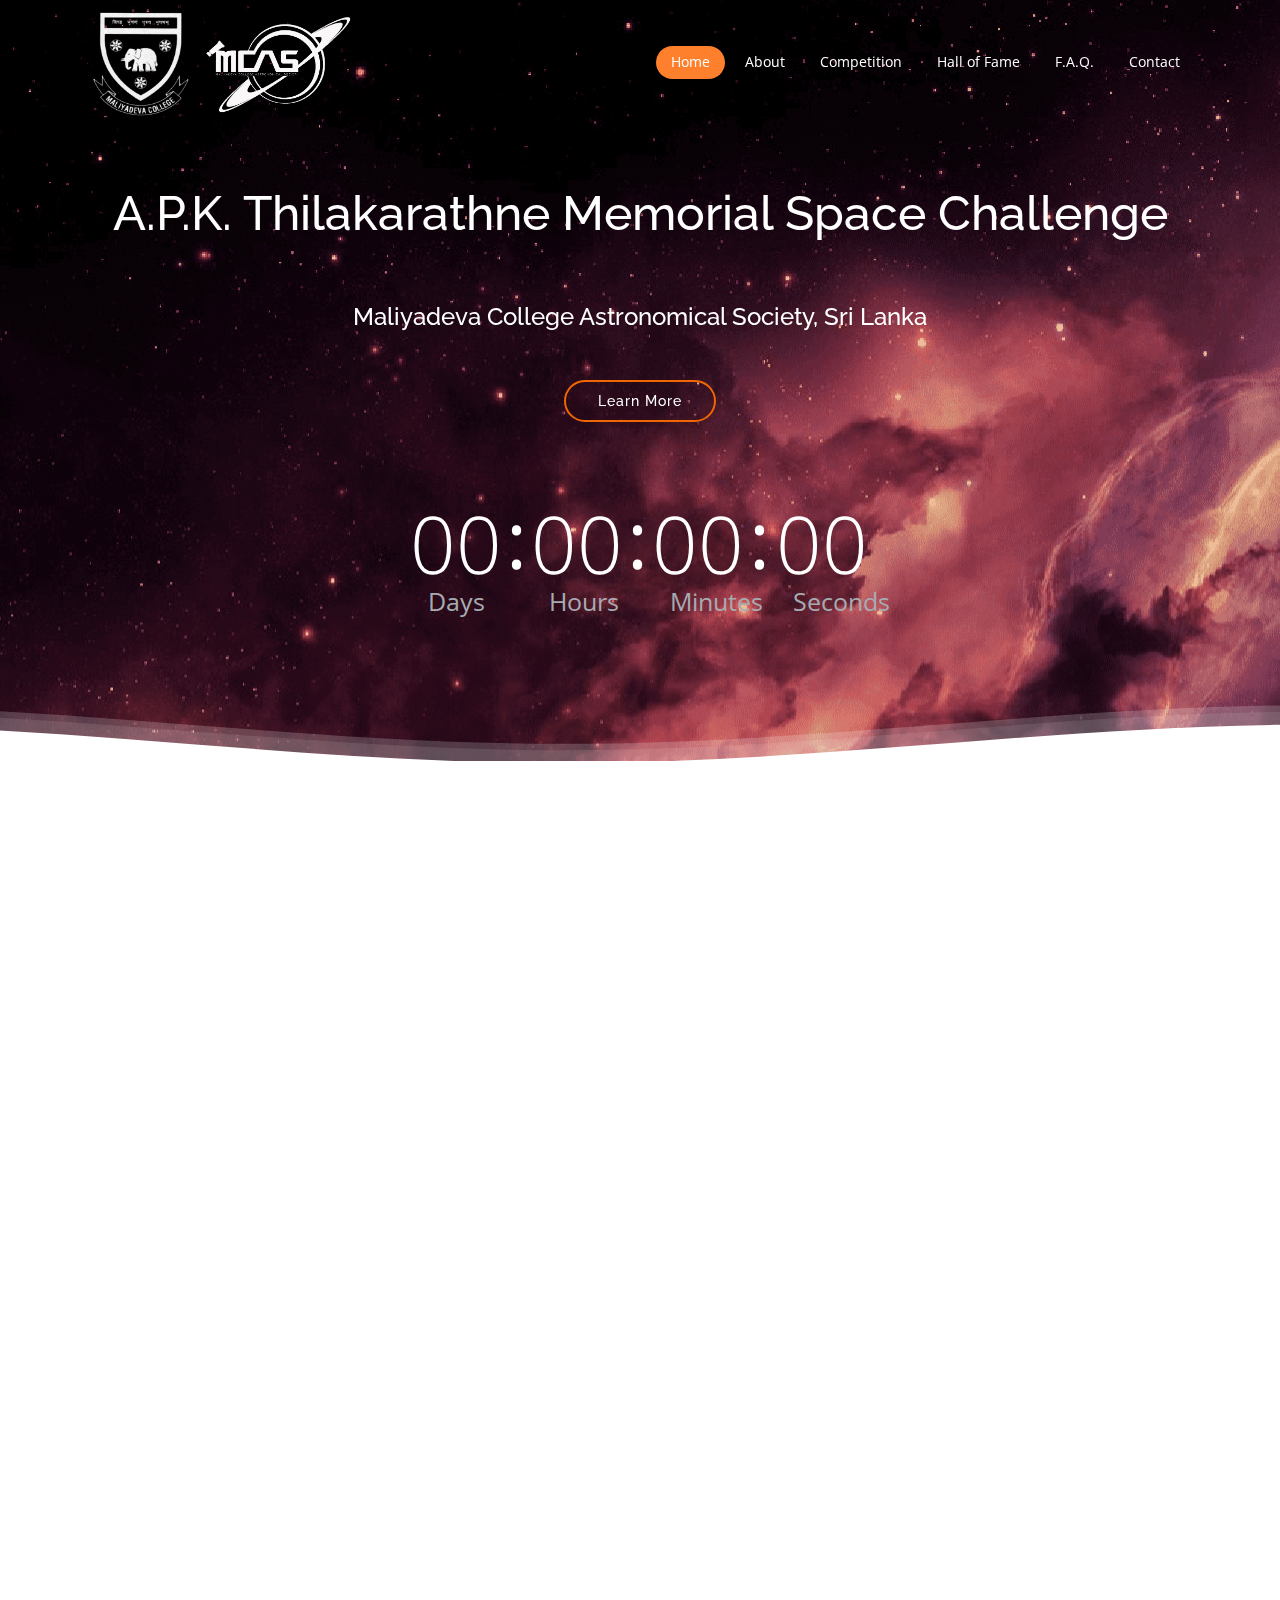
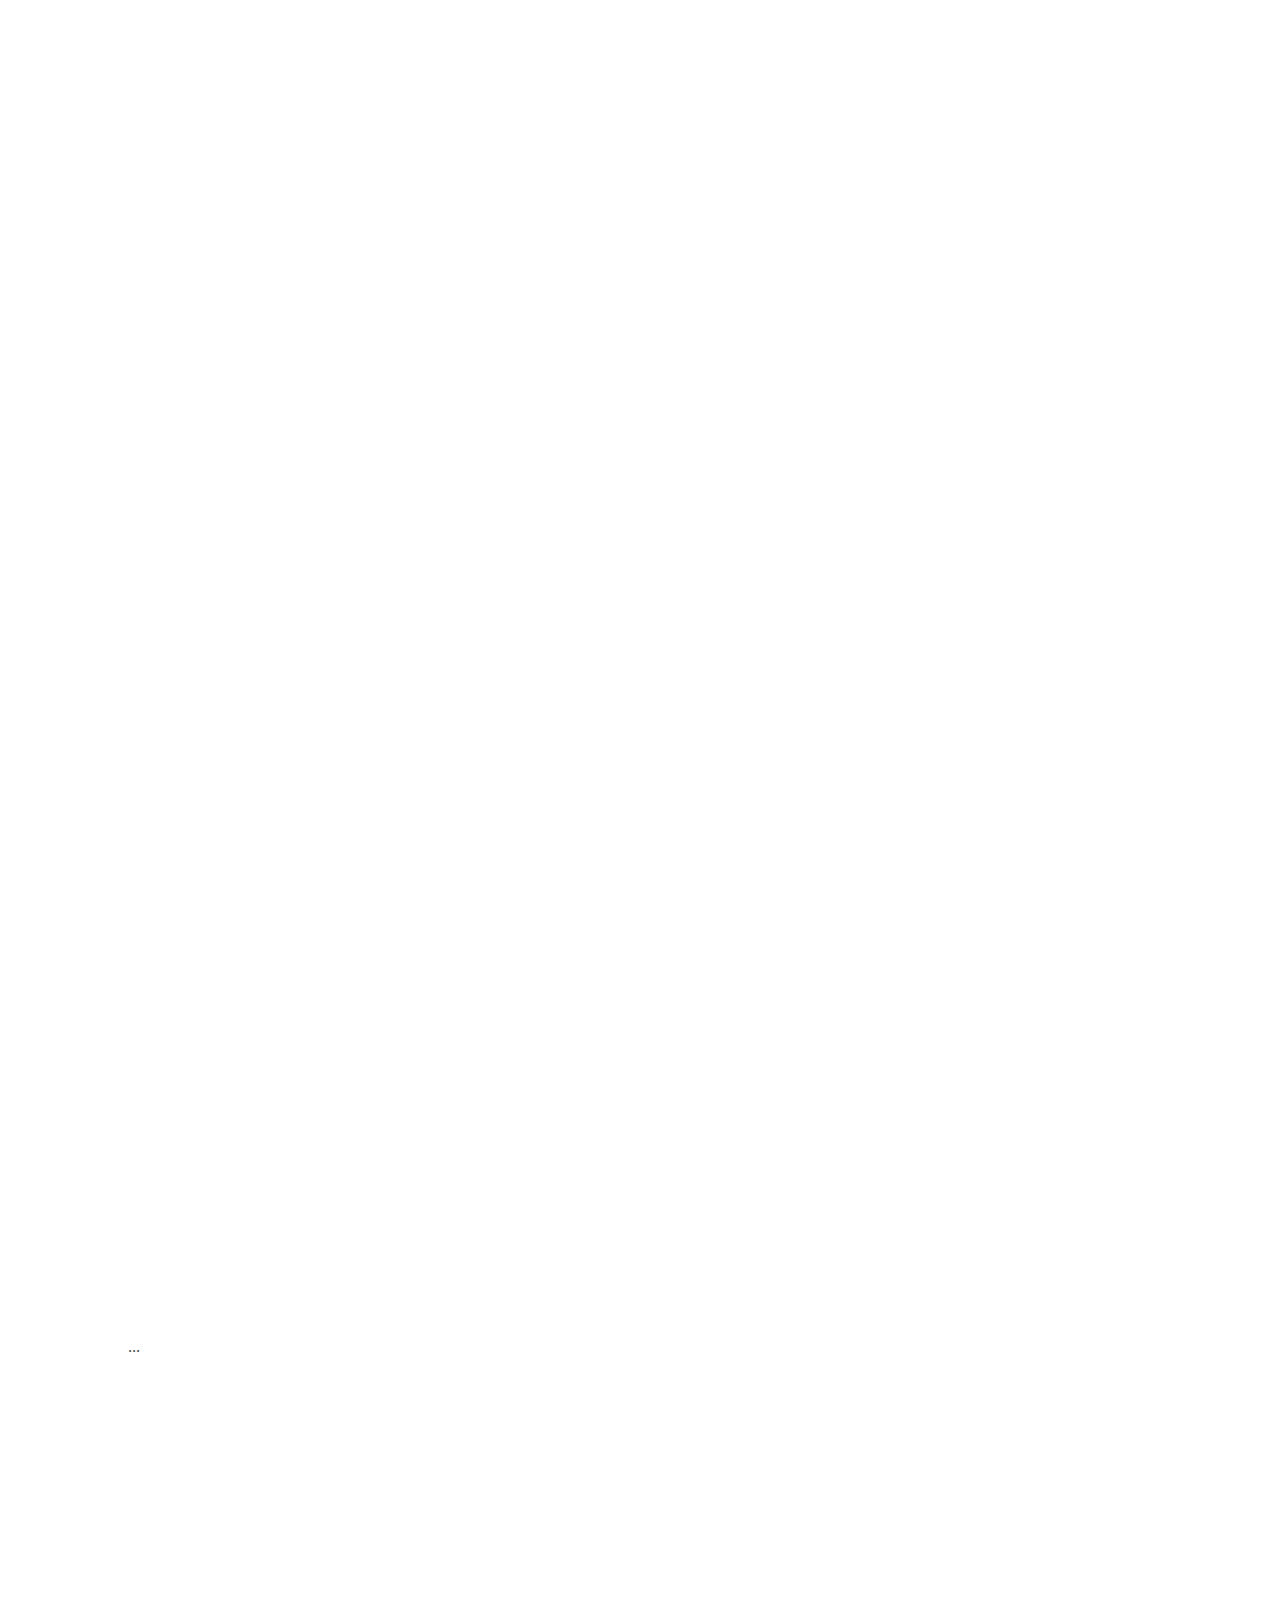
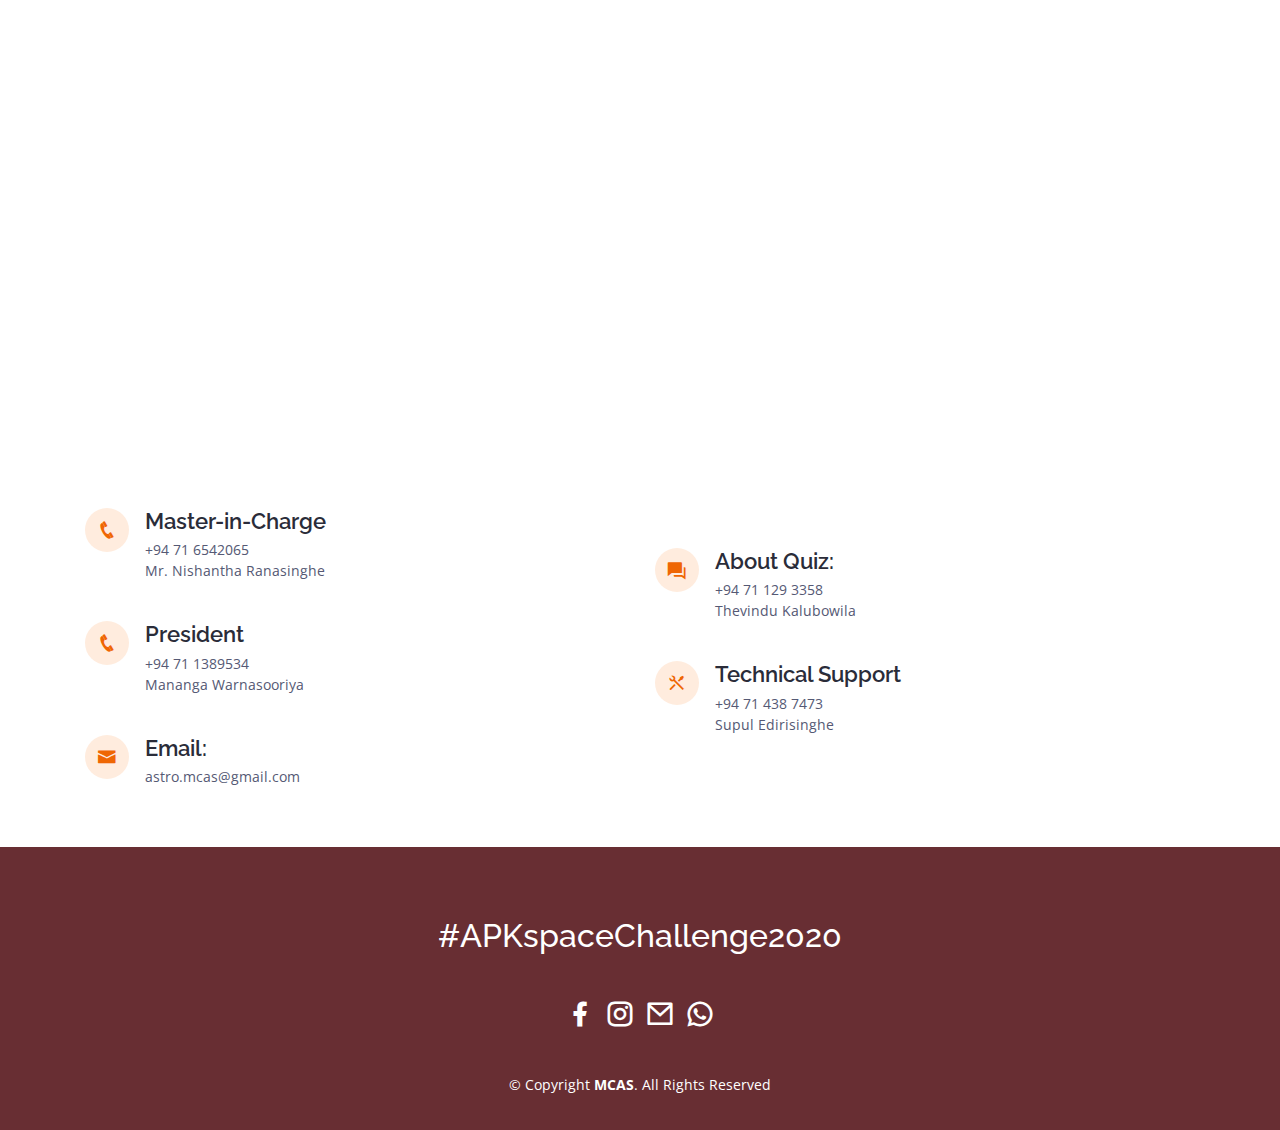
<file: index.html>
<!DOCTYPE html>
<html lang="en">

<head>
  <meta charset="utf-8">

  
  <title>APK Thilakarathne Challenge Trophy</title>
  <meta content="" name="descriptison">
  <meta content="" name="keywords">

  <!-- Favicons -->
  <!-- <link href="assets/img/favicon-96x96.png" rel="icon">
  <link href="assets/img/apple-icon-180x180.png" rel="apple-touch-icon"> -->
  <link rel="apple-touch-icon" sizes="180x180" href="apple-touch-icon.png">
<link rel="icon" type="image/png" sizes="32x32" href="favicon-32x32.png">
<link rel="icon" type="image/png" sizes="16x16" href="favicon-16x16.png">
<link rel="manifest" href="site.webmanifest">
<link rel="mask-icon" href="safari-pinned-tab.svg" color="#5bbad5">
<meta name="msapplication-TileColor" content="#da532c">
<meta name="theme-color" content="#ffffff">
<meta property="og:image" content="https://i.ibb.co/VVzStBv/Whats-App-Image-2020-05-21-at-4-23-51-PM.jpg">
<meta property="og:image:type" content="image/jpg">
<meta property="og:image:width" content="512">
<meta property="og:image:height" content="512">
<meta property="og:description" content="Astronomical Society of Maliyadeva College">
  <!-- Google Fonts -->
  <link href="https://fonts.googleapis.com/css?family=Open+Sans:300,300i,400,400i,600,600i,700,700i|Raleway:300,300i,400,400i,500,500i,600,600i,700,700i|Poppins:300,300i,400,400i,500,500i,600,600i,700,700i" rel="stylesheet">

  <!-- Vendor CSS Files -->
  <link href="assets/vendor/bootstrap/css/bootstrap.min.css" rel="stylesheet">
  <link href="assets/vendor/icofont/icofont.min.css" rel="stylesheet">
  <link href="assets/vendor/boxicons/css/boxicons.min.css" rel="stylesheet">
  <link href="assets/vendor/animate.css/animate.min.css" rel="stylesheet">
  <link href="assets/vendor/remixicon/remixicon.css" rel="stylesheet">
  <link href="assets/vendor/line-awesome/css/line-awesome.min.css" rel="stylesheet">
  <link href="assets/vendor/venobox/venobox.css" rel="stylesheet">
  <link href="assets/vendor/owl.carousel/assets/owl.carousel.min.css" rel="stylesheet">
  <link href="assets/vendor/aos/aos.css" rel="stylesheet">

  <!--link type="text/css" href="assets/css/countdownStyle.css" rel="stylesheet"-->
	<link type="text/css" href="assets/css/jquery.countdown.css?v=1.0.0.0" rel="stylesheet">
	<script src="assets/js/jquery-1.11.1.min.js"></script>
	<script type="text/javascript" src="assets/js/jquery.countdown.js?v=1.0.0.0"></script>


  <link href="assets/css/style.css" rel="stylesheet">
  <script async src="https://platform-api.sharethis.com/js/sharethis.js#property=5ec3994220a82d001993a758&product=sticky-share-buttons"></script>

</head>

<body>
 <!-- ======= Header ======= -->

  <header id="header" class="fixed-top d-flex align-items-center  header-transparent ">
  
    <div class="container d-flex align-items-center">
      <br><br>
      <img height="120" width="110" src="assets/img/header/mcLogo_transparent-min_optimized.png"></img>
     <p>&nbsp;&nbsp;</p>
      <img height="120" width="150" src="assets/img/header/mcasLogo_transparent.png" >
        
      <div class="logo mr-auto" >

        <!-- Uncomment below if you prefer to use an image logo -->
        <!-- <a href="index.html"><img src="assets/img/logo.png" alt="" class="img-fluid"></a>-->
      </div>

      <nav class="nav-menu d-none d-lg-block">
        <ul>
          <li class="active"><a href="#hero">Home</a></li>
          <li><a href="#about">About</a></li>
          <li><a href="#services">Competition</a></li>
          <li><a href="#halloffame">Hall of Fame</a></li>
          <li><a href="#faq">F.A.Q.</a></li>
          <li><a href="#contact">Contact</a></li>

        </ul>
      </nav><!-- .nav-menu -->

    </div>
  </header><!-- End Header -->

  <!-- ======= Hero Section ======= -->
  
  <section id="hero" class="d-flex flex-column justify-content-end align-items-center">
    <div id="heroCarousel" class="container carousel carousel-fade" data-ride="carousel">
      
      <!-- Slide 1 -->
      <div class="carousel-item active">
        <div class="carousel-container">
          <br><br><br>
          <h2 class="animated fadeInDown" >A.P.K. Thilakarathne Memorial Space Challenge </h2>

           <p class="animated fadeInUp"> <h4 style="color: white;">Maliyadeva College Astronomical Society, Sri Lanka</h3></p>
          <a href="#about" id="learnMore" class="btn-get-started animated fadeInUp scrollto">Learn More</a>
        </div>
       <br><br>
        
      </div>
    </div>
    <ul id="countdown-timer" style="color: rgb(255, 255, 255);">

      <li><span class="days">00</span><p class="days_text" >Days</p></li>
      <li class="seperator">:</li>
      <li><span class="hours">00</span><p class="hours_text">Hours</p></li>
      <li class="seperator">:</li>
      <li><span class="minutes">00</span><p class="minutes_text">Minutes</p></li>
      <li class="seperator">:</li>
      <li><span class="seconds">00</span><p class="seconds_text">Seconds</p></li>
    </ul>
    
    <script type="text/javascript">
    var d = new Date();
    console.log(-d.getTimezoneOffset()/60);

      $('#countdown-timer').countdown({
        date: '06/01/2020 00:00:00',
        offset: -d.getTimezoneOffset()/60,
        
        day: 'Day',
        days: 'Days'
      }, function () {
        if (confirm("Proceed to competiton page?")) {
          window.location.href = "https://google.lk";
        }
        var ctrl = document.getElementById("learnMore");
        ctrl.setAttribute("href","https://google.lk");
        ctrl.innerHTML= "To the Portal...";
      });

      


    </script>
    
    <svg class="hero-waves" xmlns="http://www.w3.org/2000/svg" xmlns:xlink="http://www.w3.org/1999/xlink" viewBox="0 24 150 28 " preserveAspectRatio="none">
      <defs>
        <path id="wave-path" d="M-160 44c30 0 58-18 88-18s 58 18 88 18 58-18 88-18 58 18 88 18 v44h-352z">
      </defs>
      <g class="wave1">
        <use xlink:href="#wave-path" x="50" y="3" fill="rgba(255,255,255, .1)">
      </g>
      <g class="wave2">
        <use xlink:href="#wave-path" x="50" y="0" fill="rgba(255,255,255, .2)">
      </g>
      <g class="wave3">
        <use xlink:href="#wave-path" x="50" y="9" fill="#fff">
      </g>
      
    </svg>
    

  </section><!-- End Hero -->
      

  <main id="main">

    <!-- ======= About Section ======= -->
    <section id="about" class="about"  >
      <div class="container">

        <div class="section-title" data-aos="zoom-out">
          <h2>Welcome</h2>
          <p>Are you ready for a Challenge?</p>
        </div>

        <div class="row content" data-aos="fade-up">
          <div class="col-lg-6" style="text-align: ;">
            <p>
              In the year 2015, Maliyadeva College Astronomical Society, Sri Lanka descended into the next level of astronomy by creating a historical milestone in school astronomy of Sri Lanka parallel to the APK Thilakarathne memorial quiz competition by introducing AUDAX, The first-ever overnight practical astronomy competition. AUDAX is currently one of the leading astronomy competitions on the island.</p>
             <p>With the current circumstances of the COVID-19 outbreak, we will not be able to host the overnight practical competition as former years.</p>
			       <p>The APK Thilakarathne Memorial Space Challenge organized by Maliyadeva College Astronomical Society is happening as an online astronomy quiz this year on the 1st of June 2020.</p>
			       <p>You can compete under these categories.
            </p>
            <ul>
              <li><i class="ri-typhoon-fill"></i> School Category - For school astronomical societies</li>
              <li><i class="ri-typhoon-fill"></i> Open Category - For the university teams (Government and Pvt) , Past members of school astronomical societies who like to represent the school again and school and university students from foreign countries</li>
            </ul>
          </div>
          <img  src="assets/img/output-onlinepngtools (1).png" height="440" width="440" style="margin-left: auto;">
          
        </div>

      </div>
    </section><!-- End About Section -->



    <!-- ======= Services Section ======= -->
    <section class="services" id="services">
      <div class="container">
        <div class="section-title" data-aos="zoom-out">
          <h2>Competition</h2>
          <p>Rules and Info</p>
        </div>
        <div class="tab-content" data-aos="fade-up">
          <p>Detailed rules and regulations can be found <a href="https://drive.google.com/file/d/1FUkmABSsbahYy07TThIWr5U0S2Z4Ja1l/view?usp=sharing" target="_blank" class="btn-learn-more">Here</a></p>
          
          <p> Participants are allowed to communicate with other team members during the challenge using any media they prefer.</p>
          <p class="font-italic"> Please note that the participants will not be provided with any media of communication on our behalf.</p>
          <p>When the competition starts, you will be redirected to the competition Portal.</p>
          <p>You are allowed to submit the answers only within the specified time period.<b>Please note that answers submitted outside the allocated time period won't be accepted</b></p>
      <br>
      <p>The competition includes the following rounds.</p>
    </div>
        <div class="row" >
          <div class="col-lg-5 col-md-6 mt-5 mt-lg-0" >
            <div class="icon-box" data-aos="zoom-in-left" data-aos-delay="200" >
              <div class="icon"><i class="ri-mic-line" style="color: rgb(72, 213, 44);"  ></i></div>
              <h4 class="title"><a href="">Viva Round</a></h4>
              <p class="description">A participant per team will be selected randomly for a VIVA round in the middle of the quiz. The preferred medium of communication will be discussed prior to the competition.</p>
            </div>
          </div>
	        <div class="col-lg-5 col-md-6 mt-5 mt-lg-0" >
            <div class="icon-box" data-aos="zoom-in-left" data-aos-delay="100" >
              <div class="icon"><i class="ri-survey-line" style="color: coral;"></i>      </div>
              <h4 class="title"><a href=""></a>Quiz</a></h4>
              <p class="description">All four members of the team should participate in the quiz. This round will consist of the following categories.</p>
            </div>
          </div>
        </div>
        <br>


        <div class="section-title" data-aos="zoom-out" style="margin: auto;">
          <p>Quiz Categories</p>
        </div>

        <div class="row">
          <div class="col-lg-5 col-md-6">
            <div class="icon-box" data-aos="zoom-in-left">
              <div class="icon"><i class="ri-compasses-2-line" style="color: #e906a5;"></i> </div>
              <h4 class="title">Astrophysics<</h4>
              <p class="description">Astrophysics is a branch of space science that applies the laws of physics and chemistry to explain the birth, life and death of stars, planets, galaxies, nebulae and other objects in the universe.</p>
            </div>
            </div>
            <div class="col-lg-5 col-md-6 mt-5 mt-md-0">
              <div class="icon-box" data-aos="zoom-in-left" data-aos-delay="100">
                <div class="icon"><i class="ri-reactjs-line" style="color: #e9bf06;"></i></div>
                <h4 class="title">Cosmology</h4>
                <p class="description">We are the stardust brought to life, then empowered by the universe to figure itself out–and we have only just begun. Cosmology is the key to it.</p>
              </div>
            </div>
        </div>
        <br>
        <div class="row">
            <div class="col-lg-5 col-md-6 mt-5 mt-lg-0 ">
              <div class="icon-box" data-aos="zoom-in-left" data-aos-delay="100">
                <div class="icon"><i class="ri-earth-fill" style="color: #3fcdc7;"></i></div>
                <h4 class="title">Observation</h4>
                <p class="description">Astronomy isn't just based on theory and concepts. Observational astronomy helps us to bring the truth of the universe to our eyes.
                </p>
              </div>
            </div>
          
            <div class="col-lg-5 col-md-6 mt-5 mt-lg-0">
              <div class="icon-box" data-aos="zoom-in-left" data-aos-delay="200">
                <div class="icon"><i class="ri-rocket-2-fill" style="color:#41cf2e;"></i></div>
                <h4 class="title">Rocketry</h4>
                <p class="description">Mankind won't survive unless we lay our hands beyond the Earth. Rocketry paves the way towards it.</p>
              </div>
            </div>
        </div>
      </div>

        
<br>

    </section><!-- End Services Section -->

    <!-- ======= Portfolio Section ======= -->

    <!-- End Portfolio Section -->

    <!-- ======= Testimonials Section ======= -->
    <!-- End Testimonials Section -->

    <section id="halloffame" style="margin-left: 10%">
      <div class="section-title" data-aos="zoom-out">
        <h2>Memories</h2>
        <p>HALL of FAME</p>
      </div>
      <div id="cp_widget_b42f124d-d6f0-4155-95c6-5db82df74208">...</div>
      <script type="text/javascript">
      var cpo = []; cpo["_object"] ="cp_widget_b42f124d-d6f0-4155-95c6-5db82df74208"; cpo["_fid"] = "AkLATqugFXB2";
      var _cpmp = _cpmp || []; _cpmp.push(cpo);
      (function() { var cp = document.createElement("script"); cp.type = "text/javascript";
      cp.async = true; cp.src = "//www.cincopa.com/media-platform/runtime/libasync.js";
      var c = document.getElementsByTagName("script")[0];
      c.parentNode.insertBefore(cp, c); })(); </script>
</section>
    <!-- ======= F.A.Q Section ======= -->
    <section id="faq" class="faq">
      <div class="container">

        <div class="section-title" data-aos="zoom-out">
          <h2>F.A.Q</h2>
          <p>Frequently Asked Questions</p>
        </div>

        <ul class="faq-list">

          <li data-aos="fade-up" data-aos-delay="100">
            <a data-toggle="collapse" class="" href="#faq1">Is there an age limit for open category?<i class="icofont-simple-up"></i></a>
            <div id="faq1" class="collapse show" data-parent=".faq-list">
              <p>
                Participants for open category must be above 20 years by 31st of December 2020. (Excluding foreign teams) There shouldn't be any graduates in the teams.
              </p>
            </div>
          </li>

          <li data-aos="fade-up" data-aos-delay="200">
            <a data-toggle="collapse" href="#faq2" class="collapsed">When will the competition start? <i class="icofont-simple-up"></i></a>
            <div id="faq2" class="collapse" data-parent=".faq-list">
              <p>
                The Competition will commence on 1st of June 2020 at 00 00 H (+ 5 30 GMT)
              </p>
            </div>
          </li>
          <li data-aos="fade-up" data-aos-delay="400">
            <a data-toggle="collapse" href="#faq3" class="collapsed">From which category, foreign teams should register?<i class="icofont-simple-up"></i></a>
            <div id="faq3" class="collapse" data-parent=".faq-list">
              <p>
                All the foreign teams should register under open category. The School Category is only for Sri Lankan schools.
              </p>
            </div>
          </li>
         

          <li data-aos="fade-up" data-aos-delay="300">
            <a data-toggle="collapse" href="#faq4" class="collapsed">How many teams are allowed from a single school? <i class="icofont-simple-up"></i></a>
            <div id="faq4" class="collapse" data-parent=".faq-list">
              <p>
                A maximum number of 4 teams (with 4 members each) can participate under the School Category from a single school.
              </p>
            </div>
          </li>

          <li data-aos="fade-up" data-aos-delay="400">
            <a data-toggle="collapse" href="#faq5" class="collapsed">Can participants communicate with their team members ?  <i class="icofont-simple-up"></i></a>
            <div id="faq5" class="collapse" data-parent=".faq-list">
              <p>
                Yes. Each participant can communicate with <b>Team members</b> via any method they prefer. Any misuse of those facilities may result in disqualification of the team. Please Note that you won't be provided with any media of communication on our behalf.
               </p>
            </div>
          </li>
        </ul>
      </div>
    </section><!-- End F.A.Q Section -->

    <!-- ======= Team Section ======= -->
   <!-- End Team Section -->

    <!-- ======= Contact Section ======= -->
    <section id="contact" class="contact">
      <div class="container">

        <div class="section-title" data-aos="zoom-out">
          <h2>Got anything to ask?</h2>
          <p>Contact Us</p>
        </div>
        <div class="row">
          <div class="col">
              <div class="info">
                <div class="address">

                  <i class="icofont-phone"></i>
                  <h4>Master-in-Charge</h4>
                  <p>+94 71 6542065<br> Mr. Nishantha Ranasinghe </p>              
                </div>
   
                <div class="phone">
                  <i class="icofont-phone"></i>
                  <h4>President</h4>
                  <p>+94 71 1389534<br>Mananga Warnasooriya</p>
                </div>
                <div class="phone">
                  <i class="icofont-envelope"></i>
                  <h4>Email:</h4>
                  <p>astro.mcas@gmail.com</p>         
                </div>
  
                
              </div>
          </div>
          <div class="col">
            <div class="info">
              <div class="phone">
                <i class="ri-question-answer-fill"></i>
                <h4>About Quiz:</h4>
                <p>+94 71 129 3358 <br>Thevindu Kalubowila</p>
              </div>
              <div class="phone">
                <i class="ri-tools-line"></i>
                <h4>Technical Support</h4>
                <p>+94 71 438 7473<br>Supul Edirisinghe</p>
      
              </div>

            </div>
          

        </div>

      </div>
    </section><!-- End Contact Section -->

  </main><!-- End #main -->

  <!-- ======= Footer ======= -->
  <footer id="footer">
    <div class="container">
      <p><h2>#APKspaceChallenge2020</h2></p>
      <div class="social-links">

        <a href="https://www.facebook.com/mcasdevans/" target="_blank" class="facebook"><i class="ri-facebook-fill"></i></a>
        <a href=https://www.instagram.com/maliyadevaastro/#" target="_blank"  class="instagram"><i class="ri-instagram-line"></i></a>
        <a href="mailto:astro.mcas@gmail.com"  class="facebook"><i class="ri-mail-line"></i></a>
        <a href="https://wa.me/94759157996" target="_blank" class="instagram"><i class="ri-whatsapp-line"></i></a>

      </div>
      <div class="copyright">
        &copy; Copyright <strong><span>MCAS</span></strong>. All Rights Reserved
      </div>

      
    </div>
  </footer><!-- End Footer -->
  
  <a href="#" class="back-to-top"><i class="ri-arrow-up-line"></i></a>

  <!-- Vendor JS Files -->
  <script src="assets/vendor/jquery/jquery.min.js"></script>
  <script src="assets/vendor/bootstrap/js/bootstrap.bundle.min.js"></script>
  <script src="assets/vendor/jquery.easing/jquery.easing.min.js"></script>
  <script src="assets/vendor/php-email-form/validate.js"></script>
  <script src="assets/vendor/isotope-layout/isotope.pkgd.min.js"></script>
  <script src="assets/vendor/venobox/venobox.min.js"></script>
  <script src="assets/vendor/owl.carousel/owl.carousel.min.js"></script>
  <script src="assets/vendor/aos/aos.js"></script>

  <!-- Template Main JS File -->
  <script src="assets/js/main.js"></script>

</body>

</html>
</file>
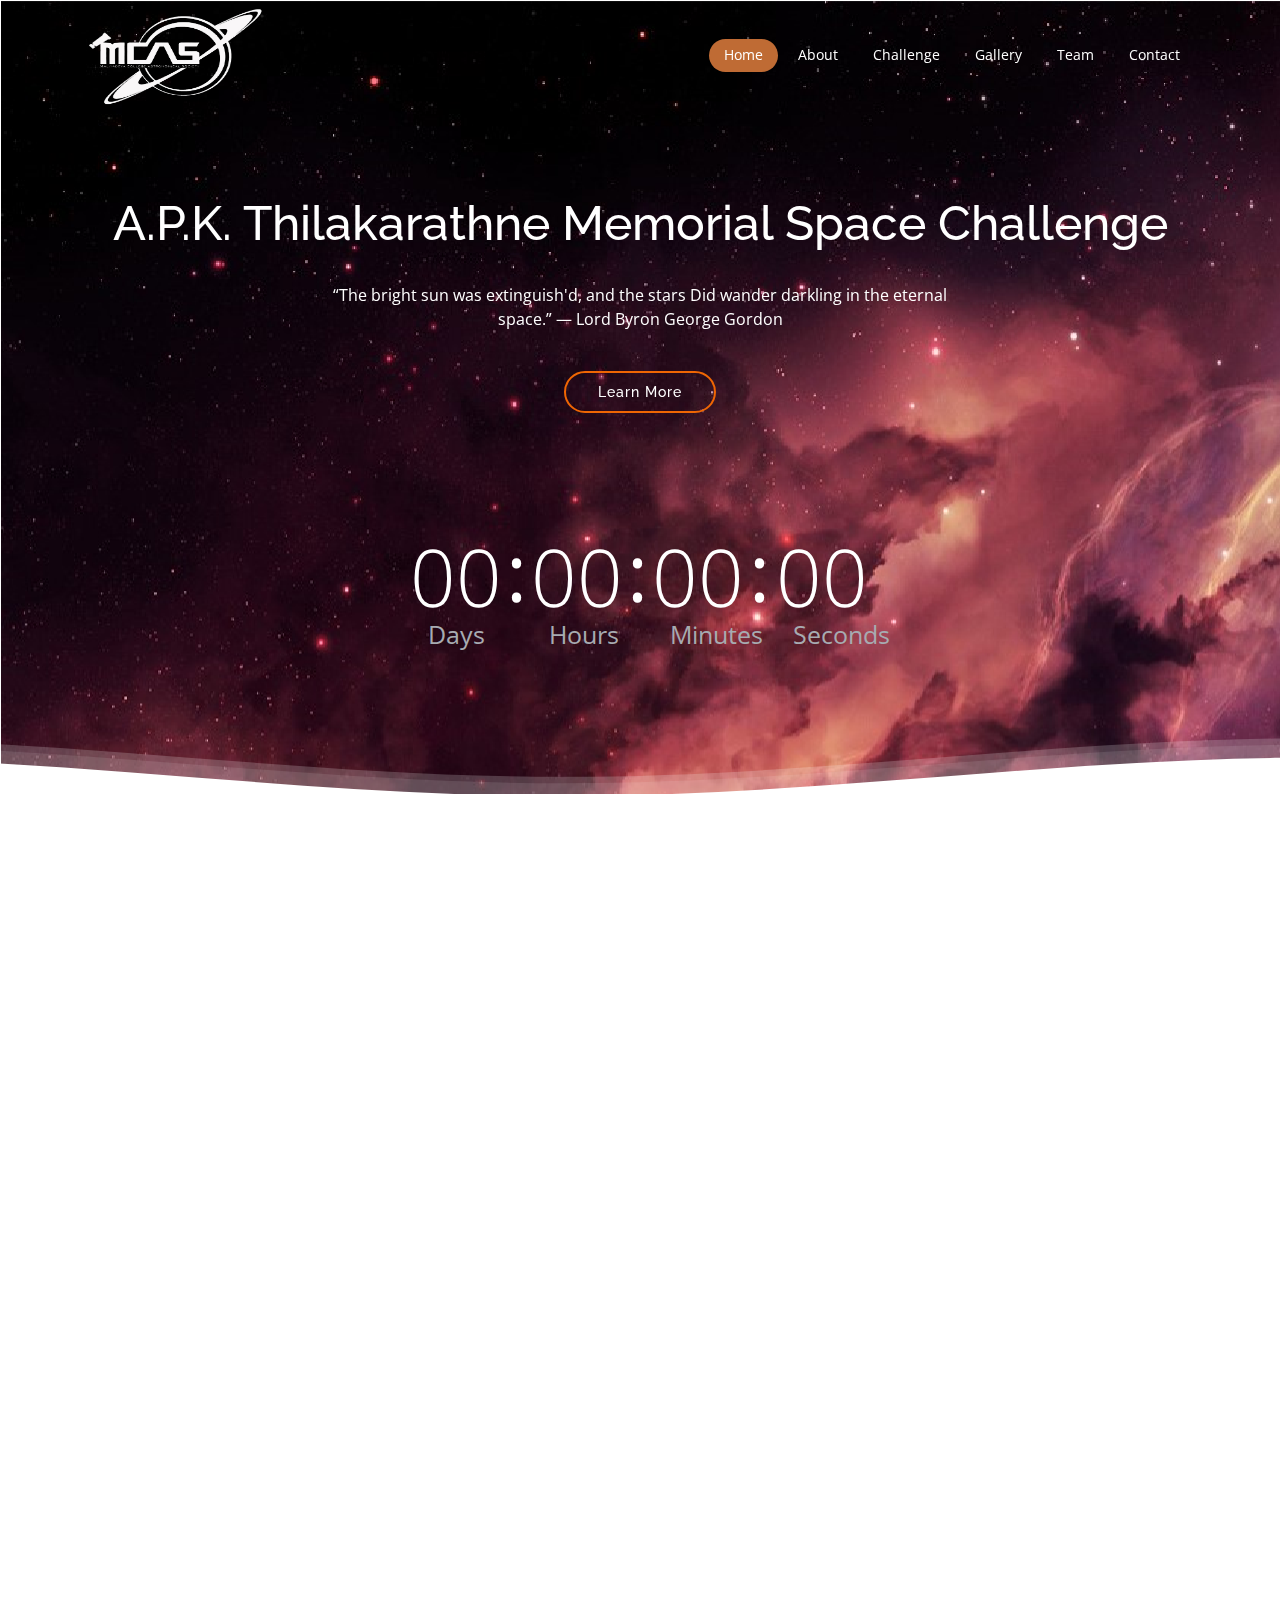
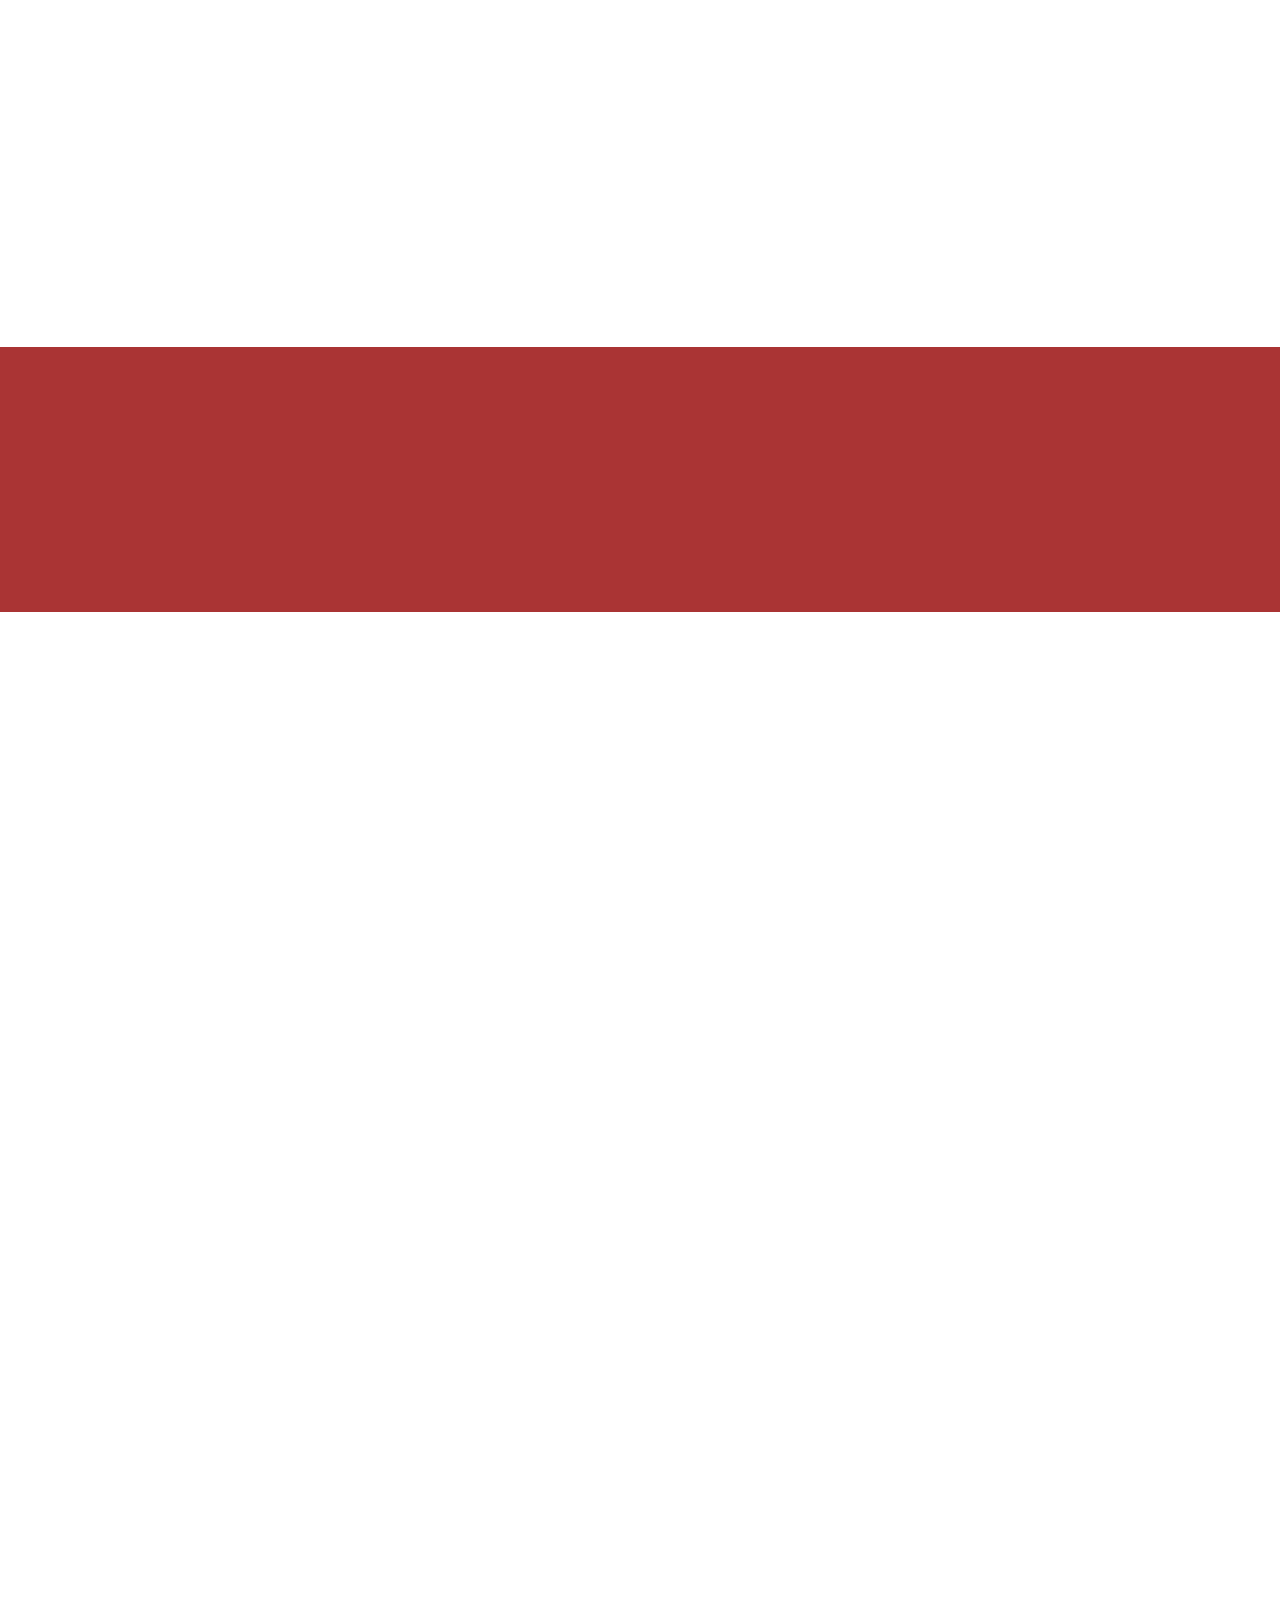
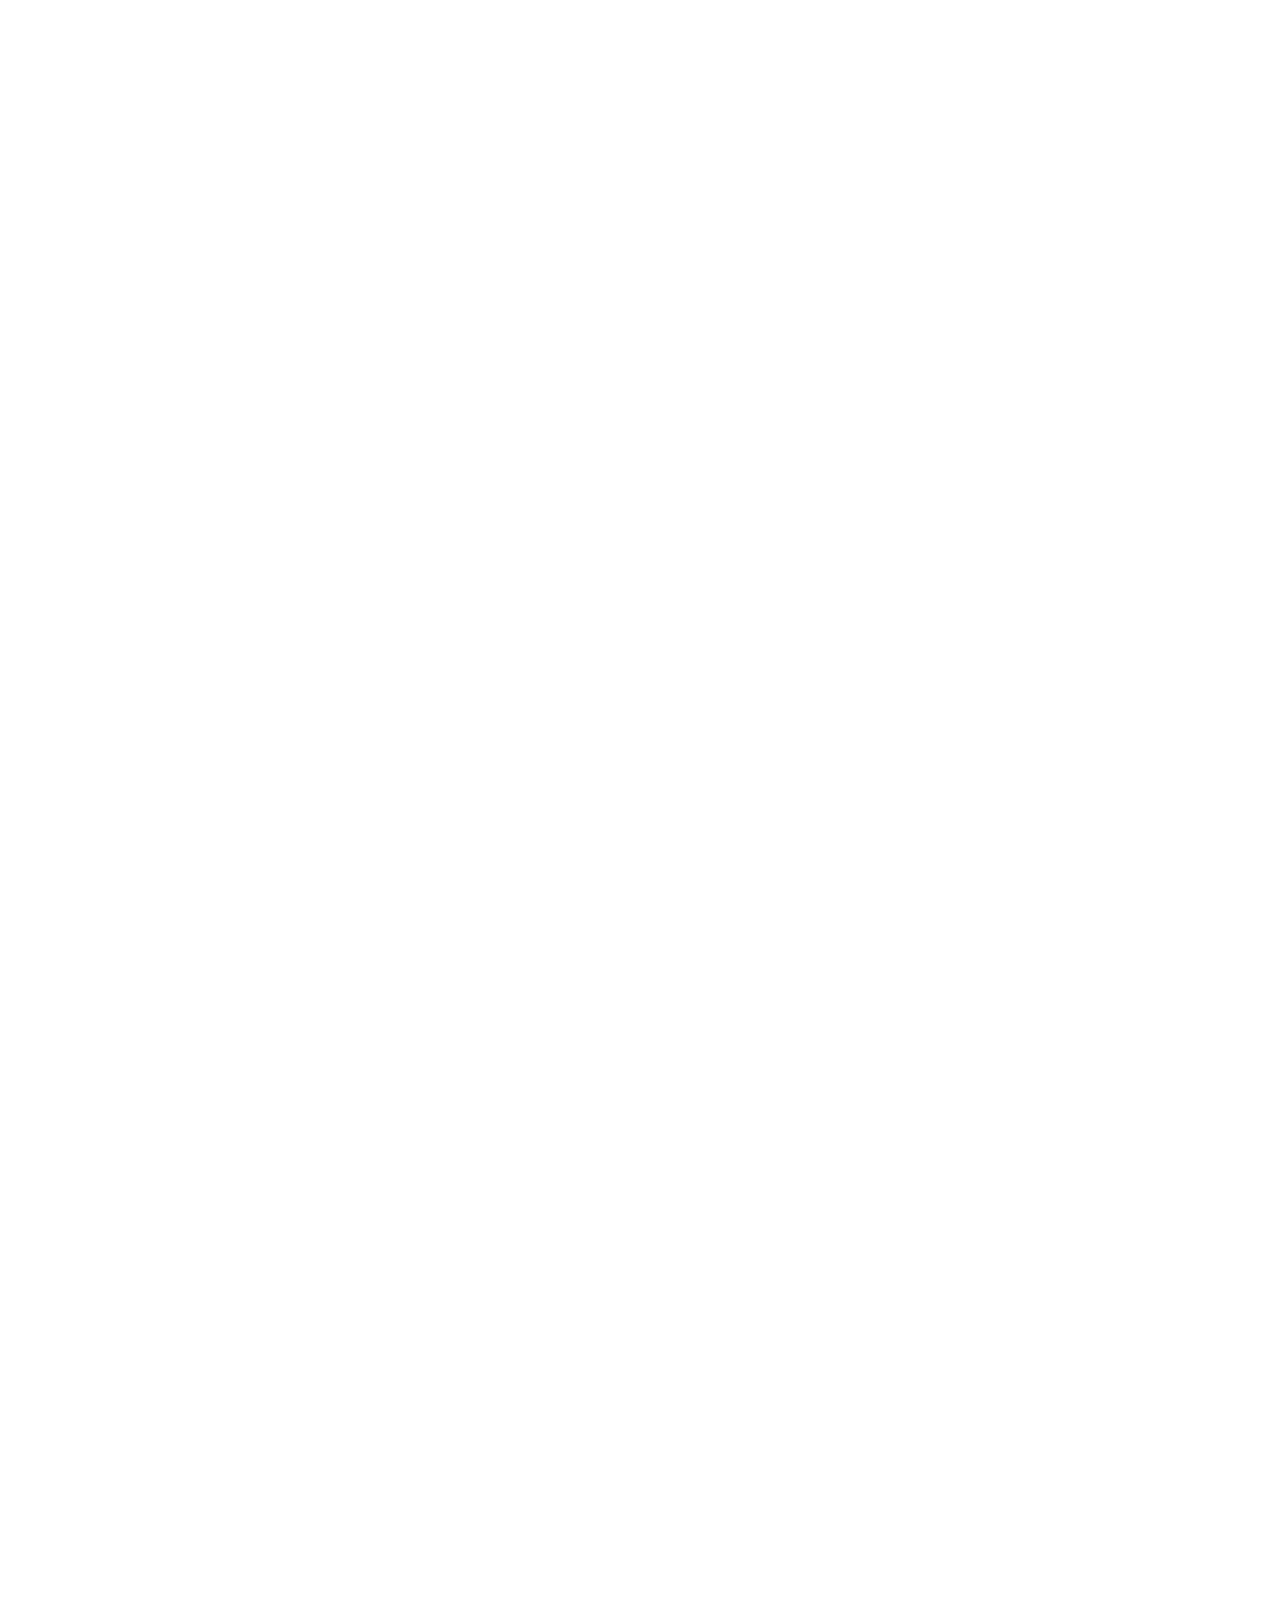
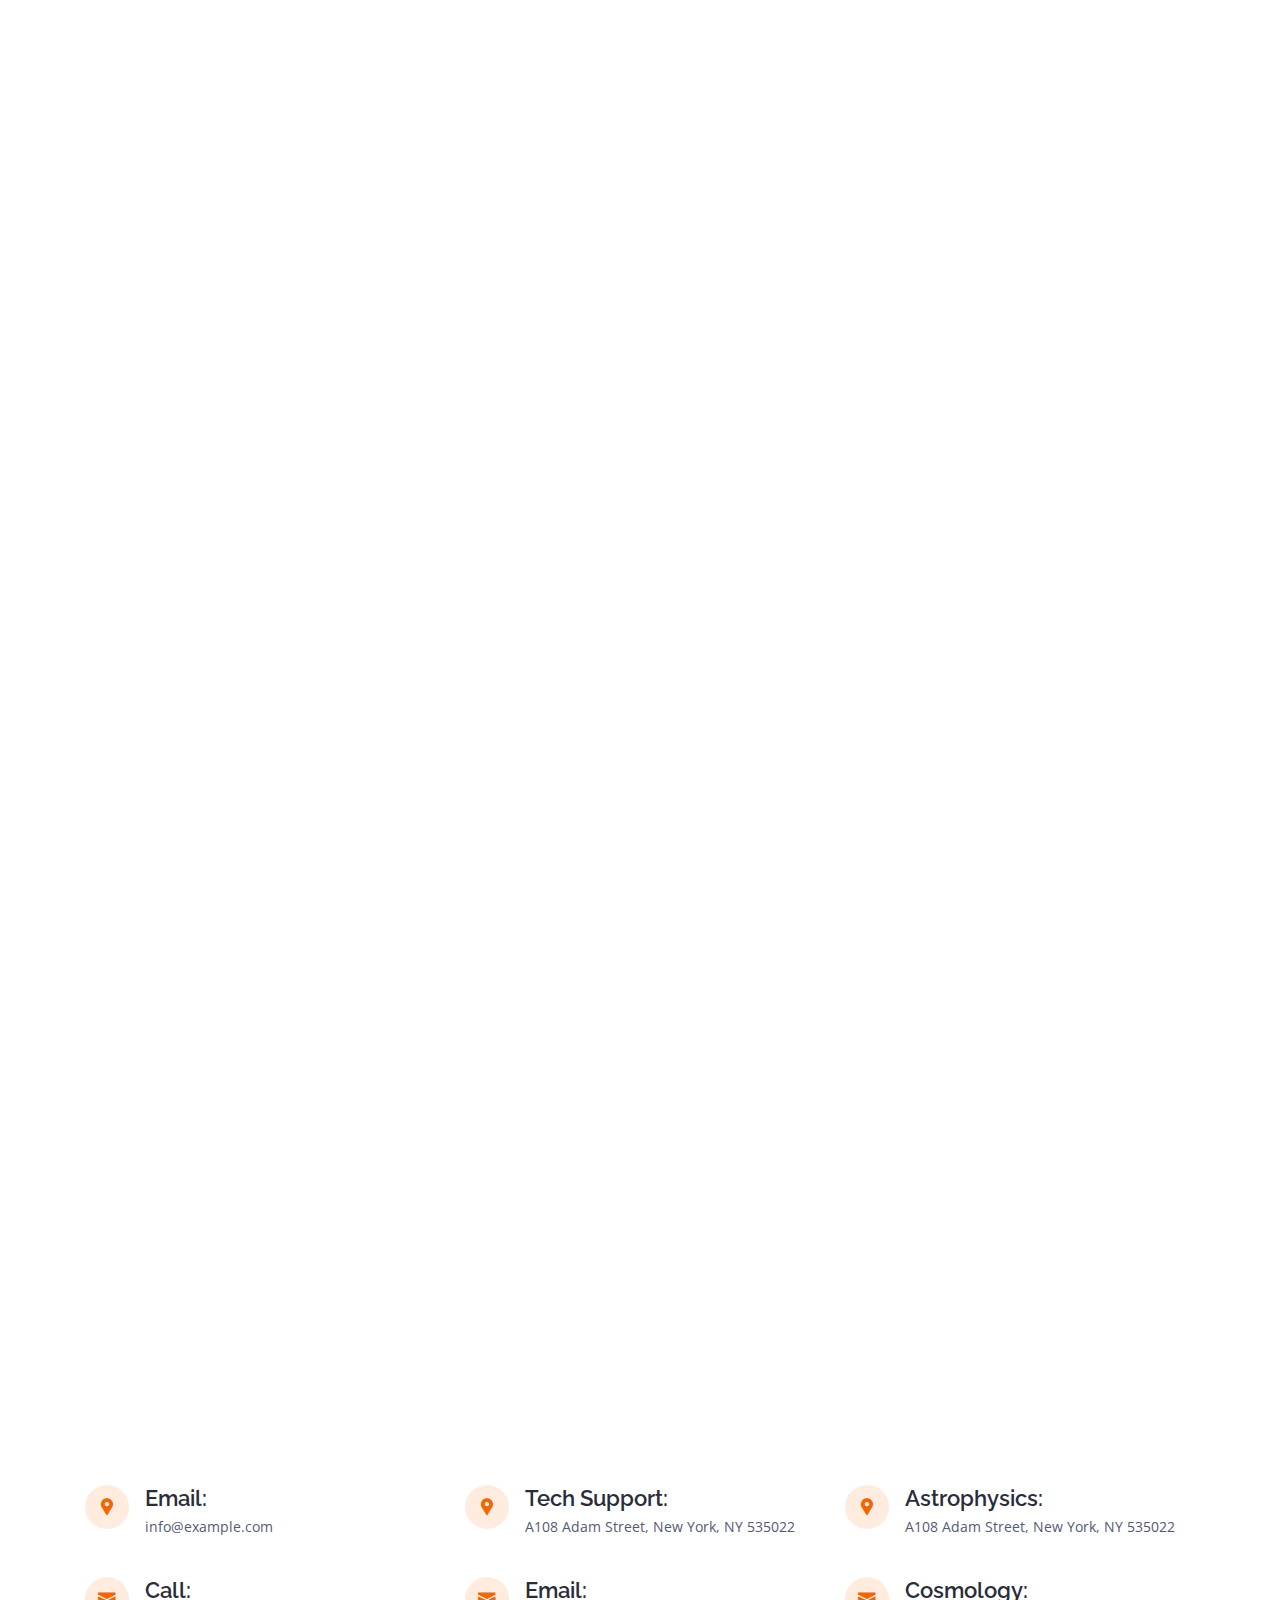
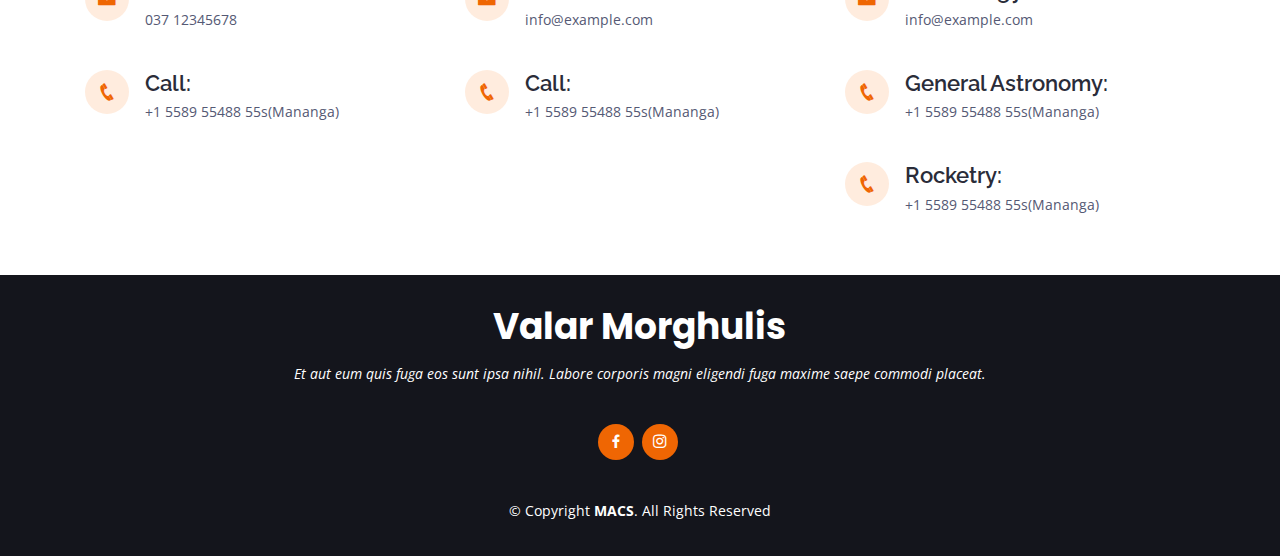
<file: Audax-site-master/index.html>
<!DOCTYPE html>
<html lang="en">

<head>
  <meta charset="utf-8">
  <meta content="width=device-width, initial-scale=1.0" name="viewport">
  
  <title>APK Thilakarathne Challenge Trophy</title>
  <meta content="" name="descriptison">
  <meta content="" name="keywords">

  <!-- Favicons -->
  <link href="assets/img/mcas_favicon.ico" rel="icon">
  <link href="assets/img/apple-touch-icon.png" rel="apple-touch-icon">

  <!-- Google Fonts -->
  <link href="https://fonts.googleapis.com/css?family=Open+Sans:300,300i,400,400i,600,600i,700,700i|Raleway:300,300i,400,400i,500,500i,600,600i,700,700i|Poppins:300,300i,400,400i,500,500i,600,600i,700,700i" rel="stylesheet">

  <!-- Vendor CSS Files -->
  <link href="assets/vendor/bootstrap/css/bootstrap.min.css" rel="stylesheet">
  <link href="assets/vendor/icofont/icofont.min.css" rel="stylesheet">
  <link href="assets/vendor/boxicons/css/boxicons.min.css" rel="stylesheet">
  <link href="assets/vendor/animate.css/animate.min.css" rel="stylesheet">
  <link href="assets/vendor/remixicon/remixicon.css" rel="stylesheet">
  <link href="assets/vendor/line-awesome/css/line-awesome.min.css" rel="stylesheet">
  <link href="assets/vendor/venobox/venobox.css" rel="stylesheet">
  <link href="assets/vendor/owl.carousel/assets/owl.carousel.min.css" rel="stylesheet">
  <link href="assets/vendor/aos/aos.css" rel="stylesheet">
  
  <!--link type="text/css" href="assets/css/countdownStyle.css" rel="stylesheet"-->
	<link type="text/css" href="assets/css/jquery.countdown.css?v=1.0.0.0" rel="stylesheet">
	<script src="http://code.jquery.com/jquery-1.11.1.min.js"></script>
	<script type="text/javascript" src="assets/js/jquery.countdown.min.js?v=1.0.0.0"></script>


  <link href="assets/css/style.css" rel="stylesheet">
</head>

<body>

  <!-- ======= Header ======= -->
  <header id="header" class="fixed-top d-flex align-items-center  header-transparent ">
  
    <div class="container d-flex align-items-center">
      <br><br>
      <!--img height="120" width="120" src="assets/img/header/mcLogo_transparent.png"></img-->
      <img height="120" width="180" src="assets/img/header/mcasLogo_transparent.png" >
        
      <div class="logo mr-auto" >

        <!-- Uncomment below if you prefer to use an image logo -->
        <!-- <a href="index.html"><img src="assets/img/logo.png" alt="" class="img-fluid"></a>-->
      </div>

      <nav class="nav-menu d-none d-lg-block">
        <ul>
          <li class="active"><a href="index.html">Home</a></li>
          <li><a href="#about">About</a></li>
          <li><a href="#services">Challenge</a></li>
          <li><a href="#portfolio">Gallery</a></li>
          <li><a href="#team">Team</a></li>
          <li><a href="#contact">Contact</a></li>

        </ul>
      </nav><!-- .nav-menu -->

    </div>
  </header><!-- End Header -->

  <!-- ======= Hero Section ======= -->
  
  <section id="hero" class="d-flex flex-column justify-content-end align-items-center">
    <div id="heroCarousel" class="container carousel carousel-fade" data-ride="carousel">
      
      <!-- Slide 1 -->
      <div class="carousel-item active">
        <div class="carousel-container">
          <br><br><br>
          <h2 class="animated fadeInDown" >A.P.K. Thilakarathne Memorial Space Challenge </h2>

          <p class="animated fadeInUp"> “The bright sun was extinguish'd, and the stars
              Did wander darkling in the eternal space.”
                ― Lord Byron George Gordon</p>
          <a href="#services" class="btn-get-started animated fadeInUp scrollto">Learn More</a>
        </div>
       
        
      </div>
    </div>
    <ul id="examle" style="color: rgb(255, 255, 255);">

      <li><span class="days">00</span><p class="days_text" >Days</p></li>
      <li class="seperator">:</li>
      <li><span class="hours">00</span><p class="hours_text">Hours</p></li>
      <li class="seperator">:</li>
      <li><span class="minutes">00</span><p class="minutes_text">Minutes</p></li>
      <li class="seperator">:</li>
      <li><span class="seconds">00</span><p class="seconds_text">Seconds</p></li>
    </ul>
    <script type="text/javascript">
      $('#examle').countdown({
        date: '05/20/2020 19:49:00',
        offset: +5.5,
        day: 'Day',
        days: 'Days'
      }, function () {
        alert('Event Started!');
      });
      
    </script>
    
    <svg class="hero-waves" xmlns="http://www.w3.org/2000/svg" xmlns:xlink="http://www.w3.org/1999/xlink" viewBox="0 24 150 28 " preserveAspectRatio="none">
      <defs>
        <path id="wave-path" d="M-160 44c30 0 58-18 88-18s 58 18 88 18 58-18 88-18 58 18 88 18 v44h-352z">
      </defs>
      <g class="wave1">
        <use xlink:href="#wave-path" x="50" y="3" fill="rgba(255,255,255, .1)">
      </g>
      <g class="wave2">
        <use xlink:href="#wave-path" x="50" y="0" fill="rgba(255,255,255, .2)">
      </g>
      <g class="wave3">
        <use xlink:href="#wave-path" x="50" y="9" fill="#fff">
      </g>
    </svg>

  </section><!-- End Hero -->


  <main id="main">

    <!-- ======= About Section ======= -->
    <section id="about" class="about"  >
      <div class="container">

        <div class="section-title" data-aos="zoom-out">
          <h2>About</h2>
          <p>Who we are</p>
        </div>

        <div class="row content" data-aos="fade-up">
          <div class="col-lg-6">
            <p>
              Lorem ipsum dolor sit amet, consectetur adipiscing elit, sed do eiusmod tempor incididunt ut labore et dolore
              magna aliqua.
            </p>
            <ul>
              <li><i class="ri-check-double-line"></i> Ullamco laboris nisi ut aliquip ex ea commodo consequat</li>
              <li><i class="ri-check-double-line"></i> Duis aute irure dolor in reprehenderit in voluptate velit</li>
              <li><i class="ri-check-double-line"></i> Ullamco laboris nisi ut aliquip ex ea commodo consequat</li>
            </ul>
          </div>
          <div class="col-lg-6 pt-4 pt-lg-0">
            <p>
              Ullamco laboris nisi ut aliquip ex ea commodo consequat. Duis aute irure dolor in reprehenderit in voluptate
              velit esse cillum dolore eu fugiat nulla pariatur. Excepteur sint occaecat cupidatat non proident, sunt in
              culpa qui officia deserunt mollit anim id est laborum.
            </p>
            <a href="#" class="btn-learn-more">Learn More</a>
          </div>
        </div>

      </div>
    </section><!-- End About Section -->

    <!-- ======= Features Section ======= -->
    <section id="features" class="features">
      <div class="container">

        <ul class="nav nav-tabs row d-flex">
          <li class="nav-item col-3" data-aos="zoom-in">
            <a class="nav-link active show" data-toggle="tab" href="#tab-1">
              <i class="ri-number-1"></i>
              <h4 class="d-none d-lg-block">Sign Up for the Challenge</h4>
            </a>
          </li>
          <li class="nav-item col-3" data-aos="zoom-in" data-aos-delay="100">
            <a class="nav-link" data-toggle="tab" href="#tab-2">
              <i class="ri-number-2"></i>
              <h4 class="d-none d-lg-block">Wait for the Challenge</h4>
            </a>
          </li>
          <li class="nav-item col-3" data-aos="zoom-in" data-aos-delay="200">
            <a class="nav-link" data-toggle="tab" href="#tab-3">
              <i class="ri-number-3"></i>
              <h4 class="d-none d-lg-block">Join the Portal</h4>
            </a>
          </li>
          <li class="nav-item col-3" data-aos="zoom-in" data-aos-delay="300">
            <a class="nav-link" data-toggle="tab" href="#tab-4">
              <i class="ri-number-4"></i>
              <h4 class="d-none d-lg-block">Submit Answers before deadline</h4>
            </a>
          </li>
        </ul>

        <div class="tab-content" data-aos="fade-up">
          <div class="tab-pane active show" id="tab-1">
            <div class="row">
              <div class="col-lg-6 order-2 order-lg-1 mt-3 mt-lg-0">
                <h3>Voluptatem dignissimos provident quasi corporis voluptates sit assumenda.</h3>
                <p class="font-italic">
                  Lorem ipsum dolor sit amet, consectetur adipiscing elit, sed do eiusmod tempor incididunt ut labore et dolore
                  magna aliqua.
                </p>
                <ul>
                  <li><i class="ri-check-double-line"></i> Ullamco laboris nisi ut aliquip ex ea commodo consequat.</li>
                  <li><i class="ri-check-double-line"></i> Duis aute irure dolor in reprehenderit in voluptate velit.</li>
                  <li><i class="ri-check-double-line"></i> Ullamco laboris nisi ut aliquip ex ea commodo consequat. Duis aute irure dolor in reprehenderit in voluptate trideta storacalaperda mastiro dolore eu fugiat nulla pariatur.</li>
                </ul>
                <p>
                  Ullamco laboris nisi ut aliquip ex ea commodo consequat. Duis aute irure dolor in reprehenderit in voluptate
                  velit esse cillum dolore eu fugiat nulla pariatur. Excepteur sint occaecat cupidatat non proident, sunt in
                  culpa qui officia deserunt mollit anim id est laborum
                </p>
              </div>
              <div class="col-lg-6 order-1 order-lg-2 text-center">
                <img src="assets/img/features-1.png" alt="" class="img-fluid">
              </div>
            </div>
          </div>
          <div class="tab-pane" id="tab-2">
            <div class="row">
              <div class="col-lg-6 order-2 order-lg-1 mt-3 mt-lg-0">
                <h3>Neque exercitationem debitis soluta quos debitis quo mollitia officia est</h3>
                <p>
                  Ullamco laboris nisi ut aliquip ex ea commodo consequat. Duis aute irure dolor in reprehenderit in voluptate
                  velit esse cillum dolore eu fugiat nulla pariatur. Excepteur sint occaecat cupidatat non proident, sunt in
                  culpa qui officia deserunt mollit anim id est laborum
                </p>
                <p class="font-italic">
                  Lorem ipsum dolor sit amet, consectetur adipiscing elit, sed do eiusmod tempor incididunt ut labore et dolore
                  magna aliqua.
                </p>
                <ul>
                  <li><i class="ri-check-double-line"></i> Ullamco laboris nisi ut aliquip ex ea commodo consequat.</li>
                  <li><i class="ri-check-double-line"></i> Duis aute irure dolor in reprehenderit in voluptate velit.</li>
                  <li><i class="ri-check-double-line"></i> Provident mollitia neque rerum asperiores dolores quos qui a. Ipsum neque dolor voluptate nisi sed.</li>
                  <li><i class="ri-check-double-line"></i> Ullamco laboris nisi ut aliquip ex ea commodo consequat. Duis aute irure dolor in reprehenderit in voluptate trideta storacalaperda mastiro dolore eu fugiat nulla pariatur.</li>
                </ul>
              </div>
              <div class="col-lg-6 order-1 order-lg-2 text-center">
                <img src="assets/img/features-2.png" alt="" class="img-fluid">
              </div>
            </div>
          </div>
          <div class="tab-pane" id="tab-3">
            <div class="row">
              <div class="col-lg-6 order-2 order-lg-1 mt-3 mt-lg-0">
                <h3>Voluptatibus commodi ut accusamus ea repudiandae ut autem dolor ut assumenda</h3>
                <p>
                  Ullamco laboris nisi ut aliquip ex ea commodo consequat. Duis aute irure dolor in reprehenderit in voluptate
                  velit esse cillum dolore eu fugiat nulla pariatur. Excepteur sint occaecat cupidatat non proident, sunt in
                  culpa qui officia deserunt mollit anim id est laborum
                </p>
                <ul>
                  <li><i class="ri-check-double-line"></i> Ullamco laboris nisi ut aliquip ex ea commodo consequat.</li>
                  <li><i class="ri-check-double-line"></i> Duis aute irure dolor in reprehenderit in voluptate velit.</li>
                  <li><i class="ri-check-double-line"></i> Provident mollitia neque rerum asperiores dolores quos qui a. Ipsum neque dolor voluptate nisi sed.</li>
                </ul>
                <p class="font-italic">
                  Lorem ipsum dolor sit amet, consectetur adipiscing elit, sed do eiusmod tempor incididunt ut labore et dolore
                  magna aliqua.
                </p>
              </div>
              <div class="col-lg-6 order-1 order-lg-2 text-center">
                <img src="assets/img/features-3.png" alt="" class="img-fluid">
              </div>
            </div>
          </div>
          <div class="tab-pane" id="tab-4">
            <div class="row">
              <div class="col-lg-6 order-2 order-lg-1 mt-3 mt-lg-0">
                <h3>Omnis fugiat ea explicabo sunt dolorum asperiores sequi inventore rerum</h3>
                <p>
                  Ullamco laboris nisi ut aliquip ex ea commodo consequat. Duis aute irure dolor in reprehenderit in voluptate
                  velit esse cillum dolore eu fugiat nulla pariatur. Excepteur sint occaecat cupidatat non proident, sunt in
                  culpa qui officia deserunt mollit anim id est laborum
                </p>
                <p class="font-italic">
                  Lorem ipsum dolor sit amet, consectetur adipiscing elit, sed do eiusmod tempor incididunt ut labore et dolore
                  magna aliqua.
                </p>
                <ul>
                  <li><i class="ri-check-double-line"></i> Ullamco laboris nisi ut aliquip ex ea commodo consequat.</li>
                  <li><i class="ri-check-double-line"></i> Duis aute irure dolor in reprehenderit in voluptate velit.</li>
                  <li><i class="ri-check-double-line"></i> Ullamco laboris nisi ut aliquip ex ea commodo consequat. Duis aute irure dolor in reprehenderit in voluptate trideta storacalaperda mastiro dolore eu fugiat nulla pariatur.</li>
                </ul>
              </div>
              <div class="col-lg-6 order-1 order-lg-2 text-center">
                <img src="assets/img/features-4.png" alt="" class="img-fluid">
              </div>
            </div>
          </div>
        </div>

      </div>
    </section><!-- End Features Section -->

    <!-- ======= Cta Section ======= -->
    <section id="cta" class="cta">
      <div class="container">

        <div class="row" data-aos="zoom-out">
          <div class="col-lg-9 text-center text-lg-left">
            <h3>Call To Action</h3>
            <p> Duis aute irure dolor in reprehenderit in voluptate velit esse cillum dolore eu fugiat nulla pariatur. Excepteur sint occaecat cupidatat non proident, sunt in culpa qui officia deserunt mollit anim id est laborum.</p>
          </div>
          <div class="col-lg-3 cta-btn-container text-center">
            <a class="cta-btn align-middle" href="#">Call To Action</a>
          </div>
        </div>

      </div>
    </section><!-- End Cta Section -->

    <!-- ======= Services Section ======= -->
    <section id="services" class="services">
      <div class="container">

        <div class="section-title" data-aos="zoom-out">
          <h2>Challenge</h2>
          <p>What we do offer</p>
        </div>

        <div class="row">
          <div class="col-lg-4 col-md-6">
            <div class="icon-box" data-aos="zoom-in-left">
              <div class="icon"><i class="las la-basketball-ball" style="color: #ff689b;"></i></div>
              <h4 class="title"><a href="">Lorem Ipsum</a></h4>
              <p class="description">Voluptatum deleniti atque corrupti quos dolores et quas molestias excepturi sint occaecati cupiditate non provident</p>
            </div>
          </div>
          <div class="col-lg-4 col-md-6 mt-5 mt-md-0">
            <div class="icon-box" data-aos="zoom-in-left" data-aos-delay="100">
              <div class="icon"><i class="las la-book" style="color: #e9bf06;"></i></div>
              <h4 class="title"><a href="">Dolor Sitema</a></h4>
              <p class="description">Minim veniam, quis nostrud exercitation ullamco laboris nisi ut aliquip ex ea commodo consequat tarad limino ata</p>
            </div>
          </div>

          <div class="col-lg-4 col-md-6 mt-5 mt-lg-0 ">
            <div class="icon-box" data-aos="zoom-in-left" data-aos-delay="200">
              <div class="icon"><i class="las la-file-alt" style="color: #3fcdc7;"></i></div>
              <h4 class="title"><a href="">Sed ut perspiciatis</a></h4>
              <p class="description">Duis aute irure dolor in reprehenderit in voluptate velit esse cillum dolore eu fugiat nulla pariatur</p>
            </div>
          </div>
          <div class="col-lg-4 col-md-6 mt-5">
            <div class="icon-box" data-aos="zoom-in-left" data-aos-delay="300">
              <div class="icon"><i class="las la-tachometer-alt" style="color:#41cf2e;"></i></div>
              <h4 class="title"><a href="">Magni Dolores</a></h4>
              <p class="description">Excepteur sint occaecat cupidatat non proident, sunt in culpa qui officia deserunt mollit anim id est laborum</p>
            </div>
          </div>

          <div class="col-lg-4 col-md-6 mt-5">
            <div class="icon-box" data-aos="zoom-in-left" data-aos-delay="400">
              <div class="icon"><i class="las la-globe-americas" style="color: #d6ff22;"></i></div>
              <h4 class="title"><a href="">Nemo Enim</a></h4>
              <p class="description">At vero eos et accusamus et iusto odio dignissimos ducimus qui blanditiis praesentium voluptatum deleniti atque</p>
            </div>
          </div>
          <div class="col-lg-4 col-md-6 mt-5">
            <div class="icon-box" data-aos="zoom-in-left" data-aos-delay="500">
              <div class="icon"><i class="las la-clock" style="color: #4680ff;"></i></div>
              <h4 class="title"><a href="">Eiusmod Tempor</a></h4>
              <p class="description">Et harum quidem rerum facilis est et expedita distinctio. Nam libero tempore, cum soluta nobis est eligendi</p>
            </div>
          </div>
        </div>

      </div>
    </section><!-- End Services Section -->

    <!-- ======= Portfolio Section ======= -->
    <section id="portfolio" class="portfolio">
      <div class="container">

        <div class="section-title" data-aos="zoom-out">
          <h2>Gallery</h2>
          <p>Astrophotography</p>
        </div>

        <ul id="portfolio-flters" class="d-flex justify-content-end" data-aos="fade-up">
          <li data-filter="*" class="filter-active">All</li>
          <li data-filter=".filter-app">App</li>
          <li data-filter=".filter-card">Card</li>
          <li data-filter=".filter-web">Web</li>
        </ul>

        <div class="row portfolio-container" data-aos="fade-up">

          <div class="col-lg-4 col-md-6 portfolio-item filter-app">
            <div class="portfolio-img"><img src="assets/img/portfolio/portfolio-1.jpg" class="img-fluid" alt=""></div>
            <div class="portfolio-info">
              <h4>App 1</h4>
              <p>App</p>
              <a href="assets/img/portfolio/portfolio-1.jpg" data-gall="portfolioGallery" class="venobox preview-link" title="App 1"><i class="bx bx-plus"></i></a>
              <a href="portfolio-details.html" class="details-link" title="More Details"><i class="bx bx-link"></i></a>
            </div>
          </div>

          <div class="col-lg-4 col-md-6 portfolio-item filter-web">
            <div class="portfolio-img"><img src="assets/img/portfolio/portfolio-2.jpg" class="img-fluid" alt=""></div>
            <div class="portfolio-info">
              <h4>Web 3</h4>
              <p>Web</p>
              <a href="assets/img/portfolio/portfolio-2.jpg" data-gall="portfolioGallery" class="venobox preview-link" title="Web 3"><i class="bx bx-plus"></i></a>
              <a href="portfolio-details.html" class="details-link" title="More Details"><i class="bx bx-link"></i></a>
            </div>
          </div>

          <div class="col-lg-4 col-md-6 portfolio-item filter-app">
            <div class="portfolio-img"><img src="assets/img/portfolio/portfolio-3.jpg" class="img-fluid" alt=""></div>
            <div class="portfolio-info">
              <h4>App 2</h4>
              <p>App</p>
              <a href="assets/img/portfolio/portfolio-3.jpg" data-gall="portfolioGallery" class="venobox preview-link" title="App 2"><i class="bx bx-plus"></i></a>
              <a href="portfolio-details.html" class="details-link" title="More Details"><i class="bx bx-link"></i></a>
            </div>
          </div>

          <div class="col-lg-4 col-md-6 portfolio-item filter-card">
            <div class="portfolio-img"><img src="assets/img/portfolio/portfolio-4.jpg" class="img-fluid" alt=""></div>
            <div class="portfolio-info">
              <h4>Card 2</h4>
              <p>Card</p>
              <a href="assets/img/portfolio/portfolio-4.jpg" data-gall="portfolioGallery" class="venobox preview-link" title="Card 2"><i class="bx bx-plus"></i></a>
              <a href="portfolio-details.html" class="details-link" title="More Details"><i class="bx bx-link"></i></a>
            </div>
          </div>

          <div class="col-lg-4 col-md-6 portfolio-item filter-web">
            <div class="portfolio-img"><img src="assets/img/portfolio/portfolio-5.jpg" class="img-fluid" alt=""></div>
            <div class="portfolio-info">
              <h4>Web 2</h4>
              <p>Web</p>
              <a href="assets/img/portfolio/portfolio-5.jpg" data-gall="portfolioGallery" class="venobox preview-link" title="Web 2"><i class="bx bx-plus"></i></a>
              <a href="portfolio-details.html" class="details-link" title="More Details"><i class="bx bx-link"></i></a>
            </div>
          </div>

          <div class="col-lg-4 col-md-6 portfolio-item filter-app">
            <div class="portfolio-img"><img src="assets/img/portfolio/portfolio-6.jpg" class="img-fluid" alt=""></div>
            <div class="portfolio-info">
              <h4>App 3</h4>
              <p>App</p>
              <a href="assets/img/portfolio/portfolio-6.jpg" data-gall="portfolioGallery" class="venobox preview-link" title="App 3"><i class="bx bx-plus"></i></a>
              <a href="portfolio-details.html" class="details-link" title="More Details"><i class="bx bx-link"></i></a>
            </div>
          </div>

          <div class="col-lg-4 col-md-6 portfolio-item filter-card">
            <div class="portfolio-img"><img src="assets/img/portfolio/portfolio-7.jpg" class="img-fluid" alt=""></div>
            <div class="portfolio-info">
              <h4>Card 1</h4>
              <p>Card</p>
              <a href="assets/img/portfolio/portfolio-7.jpg" data-gall="portfolioGallery" class="venobox preview-link" title="Card 1"><i class="bx bx-plus"></i></a>
              <a href="portfolio-details.html" class="details-link" title="More Details"><i class="bx bx-link"></i></a>
            </div>
          </div>

          <div class="col-lg-4 col-md-6 portfolio-item filter-card">
            <div class="portfolio-img"><img src="assets/img/portfolio/portfolio-8.jpg" class="img-fluid" alt=""></div>
            <div class="portfolio-info">
              <h4>Card 3</h4>
              <p>Card</p>
              <a href="assets/img/portfolio/portfolio-8.jpg" data-gall="portfolioGallery" class="venobox preview-link" title="Card 3"><i class="bx bx-plus"></i></a>
              <a href="portfolio-details.html" class="details-link" title="More Details"><i class="bx bx-link"></i></a>
            </div>
          </div>

          <div class="col-lg-4 col-md-6 portfolio-item filter-web">
            <div class="portfolio-img"><img src="assets/img/portfolio/portfolio-9.jpg" class="img-fluid" alt=""></div>
            <div class="portfolio-info">
              <h4>Web 3</h4>
              <p>Web</p>
              <a href="assets/img/portfolio/portfolio-9.jpg" data-gall="portfolioGallery" class="venobox preview-link" title="Web 3"><i class="bx bx-plus"></i></a>
              <a href="portfolio-details.html" class="details-link" title="More Details"><i class="bx bx-link"></i></a>
            </div>
          </div>

        </div>

      </div>
    </section><!-- End Portfolio Section -->

    <!-- ======= Testimonials Section ======= -->
    <section id="testimonials" class="testimonials">
      <div class="container">

        <div class="section-title" data-aos="zoom-out">
          <h2>Testimonials</h2>
          <p>What they are saying about us</p>
        </div>

        <div class="owl-carousel testimonials-carousel" data-aos="fade-up">

          <div class="testimonial-item">
            <p>
              <i class="bx bxs-quote-alt-left quote-icon-left"></i>
              Proin iaculis purus consequat sem cure digni ssim donec porttitora entum suscipit rhoncus. Accusantium quam, ultricies eget id, aliquam eget nibh et. Maecen aliquam, risus at semper.
              <i class="bx bxs-quote-alt-right quote-icon-right"></i>
            </p>
            <img src="assets/img/testimonials/testimonials-1.jpg" class="testimonial-img" alt="">
            <h3>Saul Goodman</h3>
            <h4>Ceo &amp; Founder</h4>
          </div>

          <div class="testimonial-item">
            <p>
              <i class="bx bxs-quote-alt-left quote-icon-left"></i>
              Export tempor illum tamen malis malis eram quae irure esse labore quem cillum quid cillum eram malis quorum velit fore eram velit sunt aliqua noster fugiat irure amet legam anim culpa.
              <i class="bx bxs-quote-alt-right quote-icon-right"></i>
            </p>
            <img src="assets/img/testimonials/testimonials-2.jpg" class="testimonial-img" alt="">
            <h3>Sara Wilsson</h3>
            <h4>Designer</h4>
          </div>

          <div class="testimonial-item">
            <p>
              <i class="bx bxs-quote-alt-left quote-icon-left"></i>
              Enim nisi quem export duis labore cillum quae magna enim sint quorum nulla quem veniam duis minim tempor labore quem eram duis noster aute amet eram fore quis sint minim.
              <i class="bx bxs-quote-alt-right quote-icon-right"></i>
            </p>
            <img src="assets/img/testimonials/testimonials-3.jpg" class="testimonial-img" alt="">
            <h3>Jena Karlis</h3>
            <h4>Store Owner</h4>
          </div>

          <div class="testimonial-item">
            <p>
              <i class="bx bxs-quote-alt-left quote-icon-left"></i>
              Fugiat enim eram quae cillum dolore dolor amet nulla culpa multos export minim fugiat minim velit minim dolor enim duis veniam ipsum anim magna sunt elit fore quem dolore labore illum veniam.
              <i class="bx bxs-quote-alt-right quote-icon-right"></i>
            </p>
            <img src="assets/img/testimonials/testimonials-4.jpg" class="testimonial-img" alt="">
            <h3>Matt Brandon</h3>
            <h4>Freelancer</h4>
          </div>

          <div class="testimonial-item">
            <p>
              <i class="bx bxs-quote-alt-left quote-icon-left"></i>
              Quis quorum aliqua sint quem legam fore sunt eram irure aliqua veniam tempor noster veniam enim culpa labore duis sunt culpa nulla illum cillum fugiat legam esse veniam culpa fore nisi cillum quid.
              <i class="bx bxs-quote-alt-right quote-icon-right"></i>
            </p>
            <img src="assets/img/testimonials/testimonials-5.jpg" class="testimonial-img" alt="">
            <h3>John Larson</h3>
            <h4>Entrepreneur</h4>
          </div>

        </div>

      </div>
    </section><!-- End Testimonials Section -->

    
    <!-- ======= F.A.Q Section ======= -->
    <section id="faq" class="faq">
      <div class="container">

        <div class="section-title" data-aos="zoom-out">
          <h2>F.A.Q</h2>
          <p>Frequently Asked Questions</p>
        </div>

        <ul class="faq-list">

          <li data-aos="fade-up" data-aos-delay="100">
            <a data-toggle="collapse" class="" href="#faq1">Non consectetur a erat nam at lectus urna duis? <i class="icofont-simple-up"></i></a>
            <div id="faq1" class="collapse show" data-parent=".faq-list">
              <p>
                Feugiat pretium nibh ipsum consequat. Tempus iaculis urna id volutpat lacus laoreet non curabitur gravida. Venenatis lectus magna fringilla urna porttitor rhoncus dolor purus non.
              </p>
            </div>
          </li>

          <li data-aos="fade-up" data-aos-delay="200">
            <a data-toggle="collapse" href="#faq2" class="collapsed">Feugiat scelerisque varius morbi enim nunc faucibus a pellentesque? <i class="icofont-simple-up"></i></a>
            <div id="faq2" class="collapse" data-parent=".faq-list">
              <p>
                Dolor sit amet consectetur adipiscing elit pellentesque habitant morbi. Id interdum velit laoreet id donec ultrices. Fringilla phasellus faucibus scelerisque eleifend donec pretium. Est pellentesque elit ullamcorper dignissim. Mauris ultrices eros in cursus turpis massa tincidunt dui.
              </p>
            </div>
          </li>

          <li data-aos="fade-up" data-aos-delay="300">
            <a data-toggle="collapse" href="#faq3" class="collapsed">Dolor sit amet consectetur adipiscing elit pellentesque habitant morbi? <i class="icofont-simple-up"></i></a>
            <div id="faq3" class="collapse" data-parent=".faq-list">
              <p>
                Eleifend mi in nulla posuere sollicitudin aliquam ultrices sagittis orci. Faucibus pulvinar elementum integer enim. Sem nulla pharetra diam sit amet nisl suscipit. Rutrum tellus pellentesque eu tincidunt. Lectus urna duis convallis convallis tellus. Urna molestie at elementum eu facilisis sed odio morbi quis
              </p>
            </div>
          </li>

          <li data-aos="fade-up" data-aos-delay="400">
            <a data-toggle="collapse" href="#faq4" class="collapsed">Ac odio tempor orci dapibus. Aliquam eleifend mi in nulla? <i class="icofont-simple-up"></i></a>
            <div id="faq4" class="collapse" data-parent=".faq-list">
              <p>
                Dolor sit amet consectetur adipiscing elit pellentesque habitant morbi. Id interdum velit laoreet id donec ultrices. Fringilla phasellus faucibus scelerisque eleifend donec pretium. Est pellentesque elit ullamcorper dignissim. Mauris ultrices eros in cursus turpis massa tincidunt dui.
              </p>
            </div>
          </li>

          <li data-aos="fade-up" data-aos-delay="500">
            <a data-toggle="collapse" href="#faq5" class="collapsed">Tempus quam pellentesque nec nam aliquam sem et tortor consequat? <i class="icofont-simple-up"></i></a>
            <div id="faq5" class="collapse" data-parent=".faq-list">
              <p>
                Molestie a iaculis at erat pellentesque adipiscing commodo. Dignissim suspendisse in est ante in. Nunc vel risus commodo viverra maecenas accumsan. Sit amet nisl suscipit adipiscing bibendum est. Purus gravida quis blandit turpis cursus in
              </p>
            </div>
          </li>

          <li data-aos="fade-up" data-aos-delay="600">
            <a data-toggle="collapse" href="#faq6" class="collapsed">Tortor vitae purus faucibus ornare. Varius vel pharetra vel turpis nunc eget lorem dolor? <i class="icofont-simple-up"></i></a>
            <div id="faq6" class="collapse" data-parent=".faq-list">
              <p>
                Laoreet sit amet cursus sit amet dictum sit amet justo. Mauris vitae ultricies leo integer malesuada nunc vel. Tincidunt eget nullam non nisi est sit amet. Turpis nunc eget lorem dolor sed. Ut venenatis tellus in metus vulputate eu scelerisque. Pellentesque diam volutpat commodo sed egestas egestas fringilla phasellus faucibus. Nibh tellus molestie nunc non blandit massa enim nec.
              </p>
            </div>
          </li>

        </ul>

      </div>
    </section><!-- End F.A.Q Section -->

    <!-- ======= Team Section ======= -->
    <section id="team" class="team">
      <div class="container">

        <div class="section-title" data-aos="zoom-out">
          <h2>Team</h2>
          <p>Our Hardworking Team</p>
        </div>

        <div class="row">

          <div class="col-lg-3 col-md-6 d-flex align-items-stretch">
            <div class="member" data-aos="fade-up">
              <div class="member-img">
                <img src="assets/img/team/team-1.jpg" class="img-fluid" alt="">
                <div class="social">
                  <a href=""><i class="icofont-twitter"></i></a>
                  <a href=""><i class="icofont-facebook"></i></a>
                  <a href=""><i class="icofont-instagram"></i></a>
                  <a href=""><i class="icofont-linkedin"></i></a>
                </div>
              </div>
              <div class="member-info">
                <h4>Walter White</h4>
                <span>Chief Executive Officer</span>
              </div>
            </div>
          </div>

          <div class="col-lg-3 col-md-6 d-flex align-items-stretch">
            <div class="member" data-aos="fade-up" data-aos-delay="100">
              <div class="member-img">
                <img src="assets/img/team/team-2.jpg" class="img-fluid" alt="">
                <div class="social">
                  <a href=""><i class="icofont-twitter"></i></a>
                  <a href=""><i class="icofont-facebook"></i></a>
                  <a href=""><i class="icofont-instagram"></i></a>
                  <a href=""><i class="icofont-linkedin"></i></a>
                </div>
              </div>
              <div class="member-info">
                <h4>Sarah Jhonson</h4>
                <span>Product Manager</span>
              </div>
            </div>
          </div>

          <div class="col-lg-3 col-md-6 d-flex align-items-stretch">
            <div class="member" data-aos="fade-up" data-aos-delay="200">
              <div class="member-img">
                <img src="assets/img/team/team-3.jpg" class="img-fluid" alt="">
                <div class="social">
                  <a href=""><i class="icofont-twitter"></i></a>
                  <a href=""><i class="icofont-facebook"></i></a>
                  <a href=""><i class="icofont-instagram"></i></a>
                  <a href=""><i class="icofont-linkedin"></i></a>
                </div>
              </div>
              <div class="member-info">
                <h4>William Anderson</h4>
                <span>CTO</span>
              </div>
            </div>
          </div>

          <div class="col-lg-3 col-md-6 d-flex align-items-stretch">
            <div class="member" data-aos="fade-up" data-aos-delay="300">
              <div class="member-img">
                <img src="assets/img/team/team-4.jpg" class="img-fluid" alt="">
                <div class="social">
                  <a href=""><i class="icofont-twitter"></i></a>
                  <a href=""><i class="icofont-facebook"></i></a>
                  <a href=""><i class="icofont-instagram"></i></a>
                  <a href=""><i class="icofont-linkedin"></i></a>
                </div>
              </div>
              <div class="member-info">
                <h4>Amanda Jepson</h4>
                <span>Accountant</span>
              </div>
            </div>
          </div>

        </div>

      </div>
    </section><!-- End Team Section -->

    <!-- ======= Contact Section ======= -->
    <section id="contact" class="contact">
      <div class="container">

        <div class="section-title" data-aos="zoom-out">
          <h2>Got anything to ask?</h2>
          <p>Contact Us</p>
        </div>
        <div class="row">
          <div class="col">
              <div class="info">
                <div class="address">
                  <i class="icofont-google-map"></i>
                  <h4>Email:</h4>
                  <p>info@example.com</p>                
                </div>
  
                <div class="email">
                  <i class="icofont-envelope"></i>
                  <h4>Call:</h4>
                  <p>037 12345678</p>
                </div>
  
                <div class="phone">
                  <i class="icofont-phone"></i>
                  <h4>Call:</h4>
                  <p>+1 5589 55488 55s(Mananga)</p>
                </div>
              </div>
          </div>
          <div class="col">
            <div class="info">
              <div class="address">
                <i class="icofont-google-map"></i>
                <h4>Tech Support:</h4>
                <p>A108 Adam Street, New York, NY 535022</p>
              </div>

              <div class="email">
                <i class="icofont-envelope"></i>
                <h4>Email:</h4>
                <p>info@example.com</p>
              </div>

              <div class="phone">
                <i class="icofont-phone"></i>
                <h4>Call:</h4>
                <p>+1 5589 55488 55s(Mananga)</p>
              </div>
            </div>
        </div>
          <div class="col">
              <div class="info">
                <div class="address">
                  <i class="icofont-google-map"></i>
                  <h4>Astrophysics:</h4>
                  <p>A108 Adam Street, New York, NY 535022</p>
                </div>
  
                <div class="email">
                  <i class="icofont-envelope"></i>
                  <h4>Cosmology:</h4>
                  <p>info@example.com</p>
                </div>
  
                <div class="phone">
                  <i class="icofont-phone"></i>
                  <h4>General Astronomy:</h4>
                  <p>+1 5589 55488 55s(Mananga)</p>
                </div>
                <div class="phone">
                  <i class="icofont-phone"></i>
                  <h4>Rocketry:</h4>
                  <p>+1 5589 55488 55s(Mananga)</p>
                </div>
  

            </div>

          </div>
        </div>
          

        </div>

      </div>
    </section><!-- End Contact Section -->

  </main><!-- End #main -->

  <!-- ======= Footer ======= -->
  <footer id="footer">
    <div class="container">
      <h3>Valar Morghulis</h3>
      <p>Et aut eum quis fuga eos sunt ipsa nihil. Labore corporis magni eligendi fuga maxime saepe commodi placeat.</p>
      <div class="social-links">

        <a href="https://www.facebook.com/mcasdevans/" class="facebook"><i class="bx bxl-facebook"></i></a>
        <a href=https://www.instagram.com/maliyadevaastro/#" class="instagram"><i class="bx bxl-instagram"></i></a>

      </div>
      <div class="copyright">
        &copy; Copyright <strong><span>MACS</span></strong>. All Rights Reserved
      </div>

      
    </div>
  </footer><!-- End Footer -->

  <a href="#" class="back-to-top"><i class="ri-arrow-up-line"></i></a>

  <!-- Vendor JS Files -->
  <script src="assets/vendor/jquery/jquery.min.js"></script>
  <script src="assets/vendor/bootstrap/js/bootstrap.bundle.min.js"></script>
  <script src="assets/vendor/jquery.easing/jquery.easing.min.js"></script>
  <script src="assets/vendor/php-email-form/validate.js"></script>
  <script src="assets/vendor/isotope-layout/isotope.pkgd.min.js"></script>
  <script src="assets/vendor/venobox/venobox.min.js"></script>
  <script src="assets/vendor/owl.carousel/owl.carousel.min.js"></script>
  <script src="assets/vendor/aos/aos.js"></script>

  <!-- Template Main JS File -->
  <script src="assets/js/main.js"></script>

</body>

</html>
</file>
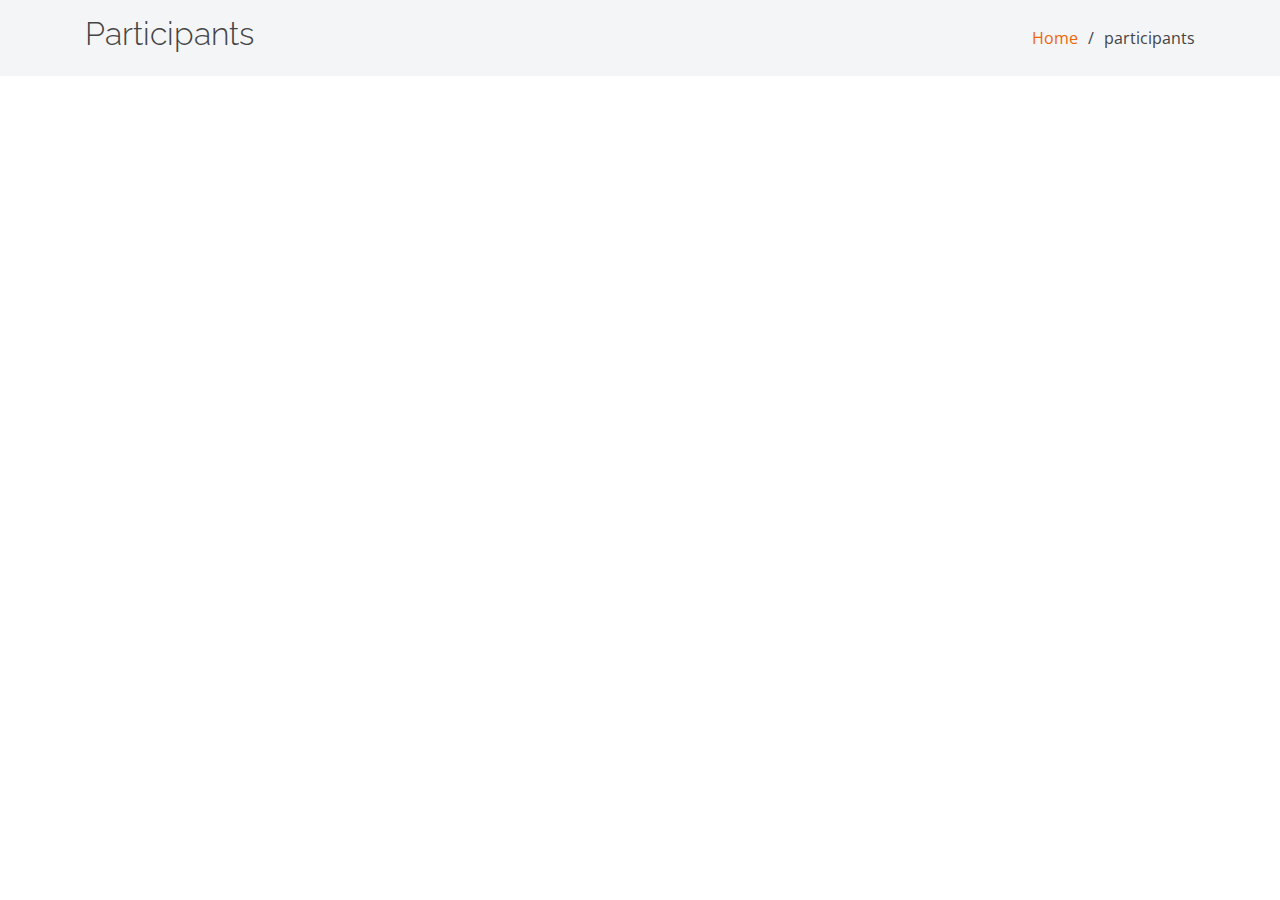
<file: halloffame.html>
<!DOCTYPE html>
<html lang="en">

<head>
  <meta charset="utf-8">
  <meta content="width=device-width, initial-scale=1.0" name="viewport">
  <title>Portfolio Details - Selecao Bootstrap Template</title>
  <meta content="" name="descriptison">
  <meta content="" name="keywords">
  <link href="https://fonts.googleapis.com/css?family=Open+Sans:300,300i,400,400i,600,600i,700,700i|Raleway:300,300i,400,400i,500,500i,600,600i,700,700i|Poppins:300,300i,400,400i,500,500i,600,600i,700,700i" rel="stylesheet">
  <link href="assets/vendor/bootstrap/css/bootstrap.min.css" rel="stylesheet">
  <link href="assets/css/style2.css" rel="stylesheet">

</head>

<body>

  <main id="main">

    <!-- ======= Breadcrumbs ======= -->
    <section id="breadcrumbs" class="breadcrumbs">
      <div class="container">

        <div class="d-flex justify-content-between align-items-center">
          <h2>Participants</h2>
          <ol>
            <li><a href="index.html">Home</a></li>
            <li>participants</li>
          </ol>
        </div>
      </div>
    </section><!-- End Breadcrumbs -->
<br>

  </main><!-- End #main -->
  


</body>

</html>
</file>
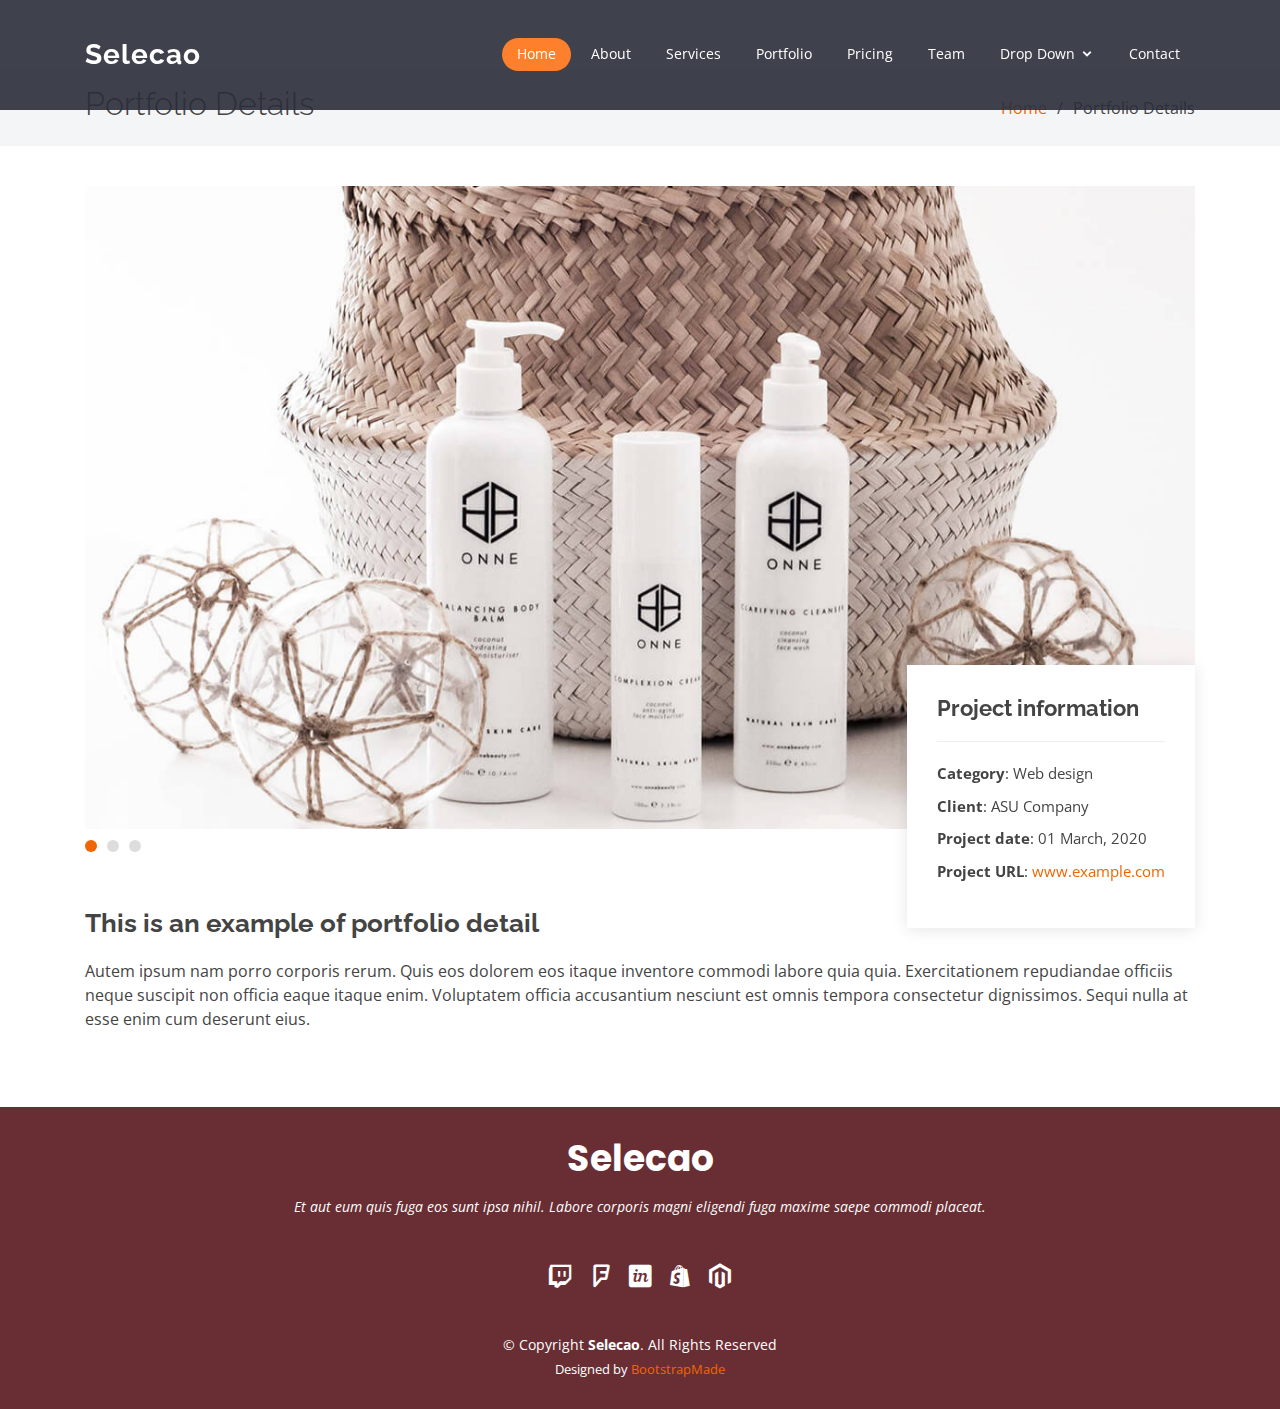
<file: halloffame1.html>
<!DOCTYPE html>
<html lang="en">

<head>
  <meta charset="utf-8">
  <meta content="width=device-width, initial-scale=1.0" name="viewport">

  <title>Portfolio Details - Selecao Bootstrap Template</title>
  <meta content="" name="descriptison">
  <meta content="" name="keywords">

  <!-- Favicons -->
  <link href="assets/img/favicon.png" rel="icon">
  <link href="assets/img/apple-touch-icon.png" rel="apple-touch-icon">

  <!-- Google Fonts -->
  <link href="https://fonts.googleapis.com/css?family=Open+Sans:300,300i,400,400i,600,600i,700,700i|Raleway:300,300i,400,400i,500,500i,600,600i,700,700i|Poppins:300,300i,400,400i,500,500i,600,600i,700,700i" rel="stylesheet">

  <!-- Vendor CSS Files -->
  <link href="assets/vendor/bootstrap/css/bootstrap.min.css" rel="stylesheet">
  <link href="assets/vendor/icofont/icofont.min.css" rel="stylesheet">
  <link href="assets/vendor/boxicons/css/boxicons.min.css" rel="stylesheet">
  <link href="assets/vendor/animate.css/animate.min.css" rel="stylesheet">
  <link href="assets/vendor/remixicon/remixicon.css" rel="stylesheet">
  <link href="assets/vendor/line-awesome/css/line-awesome.min.css" rel="stylesheet">
  <link href="assets/vendor/venobox/venobox.css" rel="stylesheet">
  <link href="assets/vendor/owl.carousel/assets/owl.carousel.min.css" rel="stylesheet">
  <link href="assets/vendor/aos/aos.css" rel="stylesheet">

  <!-- Template Main CSS File -->
  <link href="assets/css/style.css" rel="stylesheet">

  <!-- =======================================================
  * Template Name: Selecao - v2.1.0
  * Template URL: https://bootstrapmade.com/selecao-bootstrap-template/
  * Author: BootstrapMade.com
  * License: https://bootstrapmade.com/license/
  ======================================================== -->
</head>

<body>

  <!-- ======= Header ======= -->
  <header id="header" class="fixed-top d-flex align-items-center ">
    <div class="container d-flex align-items-center">

      <div class="logo mr-auto">
        <h1 class="text-light"><a href="index.html">Selecao</a></h1>
        <!-- Uncomment below if you prefer to use an image logo -->
        <!-- <a href="index.html"><img src="assets/img/logo.png" alt="" class="img-fluid"></a>-->
      </div>

      <nav class="nav-menu d-none d-lg-block">
        <ul>
          <li class="active"><a href="index.html">Home</a></li>
          <li><a href="#about">About</a></li>
          <li><a href="#services">Services</a></li>
          <li><a href="#portfolio">Portfolio</a></li>
          <li><a href="#pricing">Pricing</a></li>
          <li><a href="#team">Team</a></li>
          <li class="drop-down"><a href="">Drop Down</a>
            <ul>
              <li><a href="#">Drop Down 1</a></li>
              <li class="drop-down"><a href="#">Drop Down 2</a>
                <ul>
                  <li><a href="#">Deep Drop Down 1</a></li>
                  <li><a href="#">Deep Drop Down 2</a></li>
                  <li><a href="#">Deep Drop Down 3</a></li>
                  <li><a href="#">Deep Drop Down 4</a></li>
                  <li><a href="#">Deep Drop Down 5</a></li>
                </ul>
              </li>
              <li><a href="#">Drop Down 3</a></li>
              <li><a href="#">Drop Down 4</a></li>
              <li><a href="#">Drop Down 5</a></li>
            </ul>
          </li>
          <li><a href="#contact">Contact</a></li>

        </ul>
      </nav><!-- .nav-menu -->

    </div>
  </header><!-- End Header -->

  <main id="main">

    <!-- ======= Breadcrumbs ======= -->
    <section id="breadcrumbs" class="breadcrumbs">
      <div class="container">

        <div class="d-flex justify-content-between align-items-center">
          <h2>Portfolio Details</h2>
          <ol>
            <li><a href="index.html">Home</a></li>
            <li>Portfolio Details</li>
          </ol>
        </div>

      </div>
    </section><!-- End Breadcrumbs -->

    <!-- ======= Portfolio Details Section ======= -->
    <section id="portfolio-details" class="portfolio-details">
      <div class="container">

        <div class="portfolio-details-container" data-aos="fade-up">

          <div class="owl-carousel portfolio-details-carousel">
            <img src="assets/img/portfolio/portfolio-details-1.jpg" class="img-fluid" alt="">
            <img src="assets/img/portfolio/portfolio-details-2.jpg" class="img-fluid" alt="">
            <img src="assets/img/portfolio/portfolio-details-3.jpg" class="img-fluid" alt="">
          </div>
          <div class="portfolio-info">
            <h3>Project information</h3>
            <ul>
              <li><strong>Category</strong>: Web design</li>
              <li><strong>Client</strong>: ASU Company</li>
              <li><strong>Project date</strong>: 01 March, 2020</li>
              <li><strong>Project URL</strong>: <a href="#">www.example.com</a></li>
            </ul>
          </div>
         

        </div>

        <div class="portfolio-description">
          <h2>This is an example of portfolio detail</h2>
          <p>
            Autem ipsum nam porro corporis rerum. Quis eos dolorem eos itaque inventore commodi labore quia quia. Exercitationem repudiandae officiis neque suscipit non officia eaque itaque enim. Voluptatem officia accusantium nesciunt est omnis tempora consectetur dignissimos. Sequi nulla at esse enim cum deserunt eius.
          </p>
        </div>

      </div>
    </section><!-- End Portfolio Details Section -->

  </main><!-- End #main -->

  <!-- ======= Footer ======= -->
  <footer id="footer">
    <div class="container">
      <h3>Selecao</h3>
      <p>Et aut eum quis fuga eos sunt ipsa nihil. Labore corporis magni eligendi fuga maxime saepe commodi placeat.</p>
      <div class="social-links">
        <a href="#" class="twitter"><i class="bx bxl-twitter"></i></a>
        <a href="#" class="facebook"><i class="bx bxl-facebook"></i></a>
        <a href="#" class="instagram"><i class="bx bxl-instagram"></i></a>
        <a href="#" class="google-plus"><i class="bx bxl-skype"></i></a>
        <a href="#" class="linkedin"><i class="bx bxl-linkedin"></i></a>
      </div>
      <div class="copyright">
        &copy; Copyright <strong><span>Selecao</span></strong>. All Rights Reserved
      </div>
      <div class="credits">
        <!-- All the links in the footer should remain intact. -->
        <!-- You can delete the links only if you purchased the pro version. -->
        <!-- Licensing information: https://bootstrapmade.com/license/ -->
        <!-- Purchase the pro version with working PHP/AJAX contact form: https://bootstrapmade.com/selecao-bootstrap-template/ -->
        Designed by <a href="https://bootstrapmade.com/">BootstrapMade</a>
      </div>
    </div>
  </footer><!-- End Footer -->

  <a href="#" class="back-to-top"><i class="ri-arrow-up-line"></i></a>

  <!-- Vendor JS Files -->
  <script src="assets/vendor/jquery/jquery.min.js"></script>
  <script src="assets/vendor/bootstrap/js/bootstrap.bundle.min.js"></script>
  <script src="assets/vendor/jquery.easing/jquery.easing.min.js"></script>
  <script src="assets/vendor/php-email-form/validate.js"></script>
  <script src="assets/vendor/isotope-layout/isotope.pkgd.min.js"></script>
  <script src="assets/vendor/venobox/venobox.min.js"></script>
  <script src="assets/vendor/owl.carousel/owl.carousel.min.js"></script>
  <script src="assets/vendor/aos/aos.js"></script>

  <!-- Template Main JS File -->
  <script src="assets/js/main.js"></script>

</body>

</html>
</file>
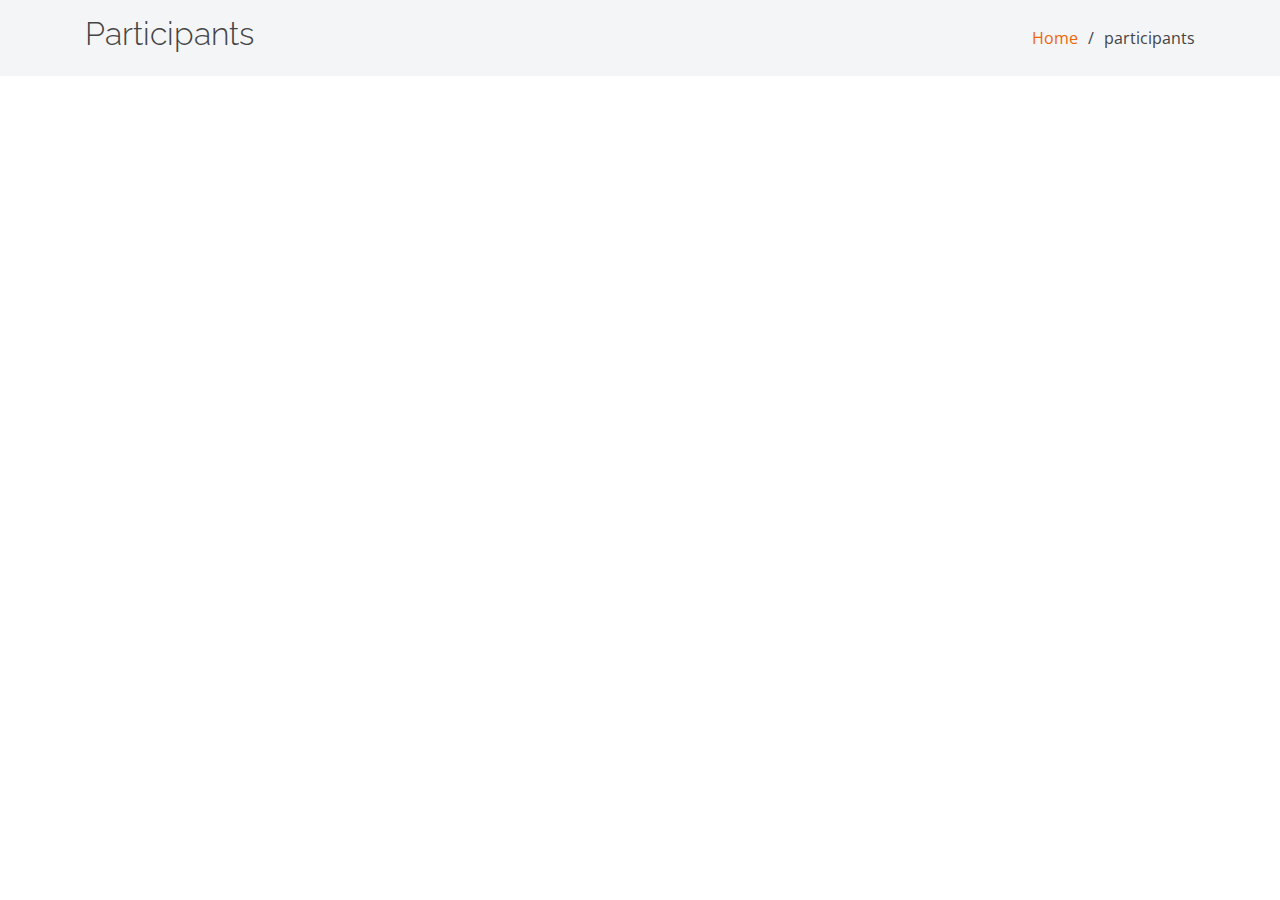
<file: participants.html>
<!DOCTYPE html>
<html lang="en">

<head>
  <meta charset="utf-8">
  <meta content="width=device-width, initial-scale=1.0" name="viewport">
  <title>Portfolio Details - Selecao Bootstrap Template</title>
  <meta content="" name="descriptison">
  <meta content="" name="keywords">
  <link href="https://fonts.googleapis.com/css?family=Open+Sans:300,300i,400,400i,600,600i,700,700i|Raleway:300,300i,400,400i,500,500i,600,600i,700,700i|Poppins:300,300i,400,400i,500,500i,600,600i,700,700i" rel="stylesheet">
  <link href="assets/vendor/bootstrap/css/bootstrap.min.css" rel="stylesheet">
  <link href="assets/css/style2.css" rel="stylesheet">

</head>

<body>

  <main id="main">

    <!-- ======= Breadcrumbs ======= -->
    <section id="breadcrumbs" class="breadcrumbs">
      <div class="container">

        <div class="d-flex justify-content-between align-items-center">
          <h2>Participants</h2>
          <ol>
            <li><a href="index.html">Home</a></li>
            <li>participants</li>
          </ol>
        </div>
      </div>
    </section><!-- End Breadcrumbs -->

<script>
  for(var i=0;i<1;i++)
  {
    document.getElementById("list").innerHTML+="<h3>"+i+"</h3>";
  }
</script>



  </main><!-- End #main -->
  


</body>

</html>
</file>
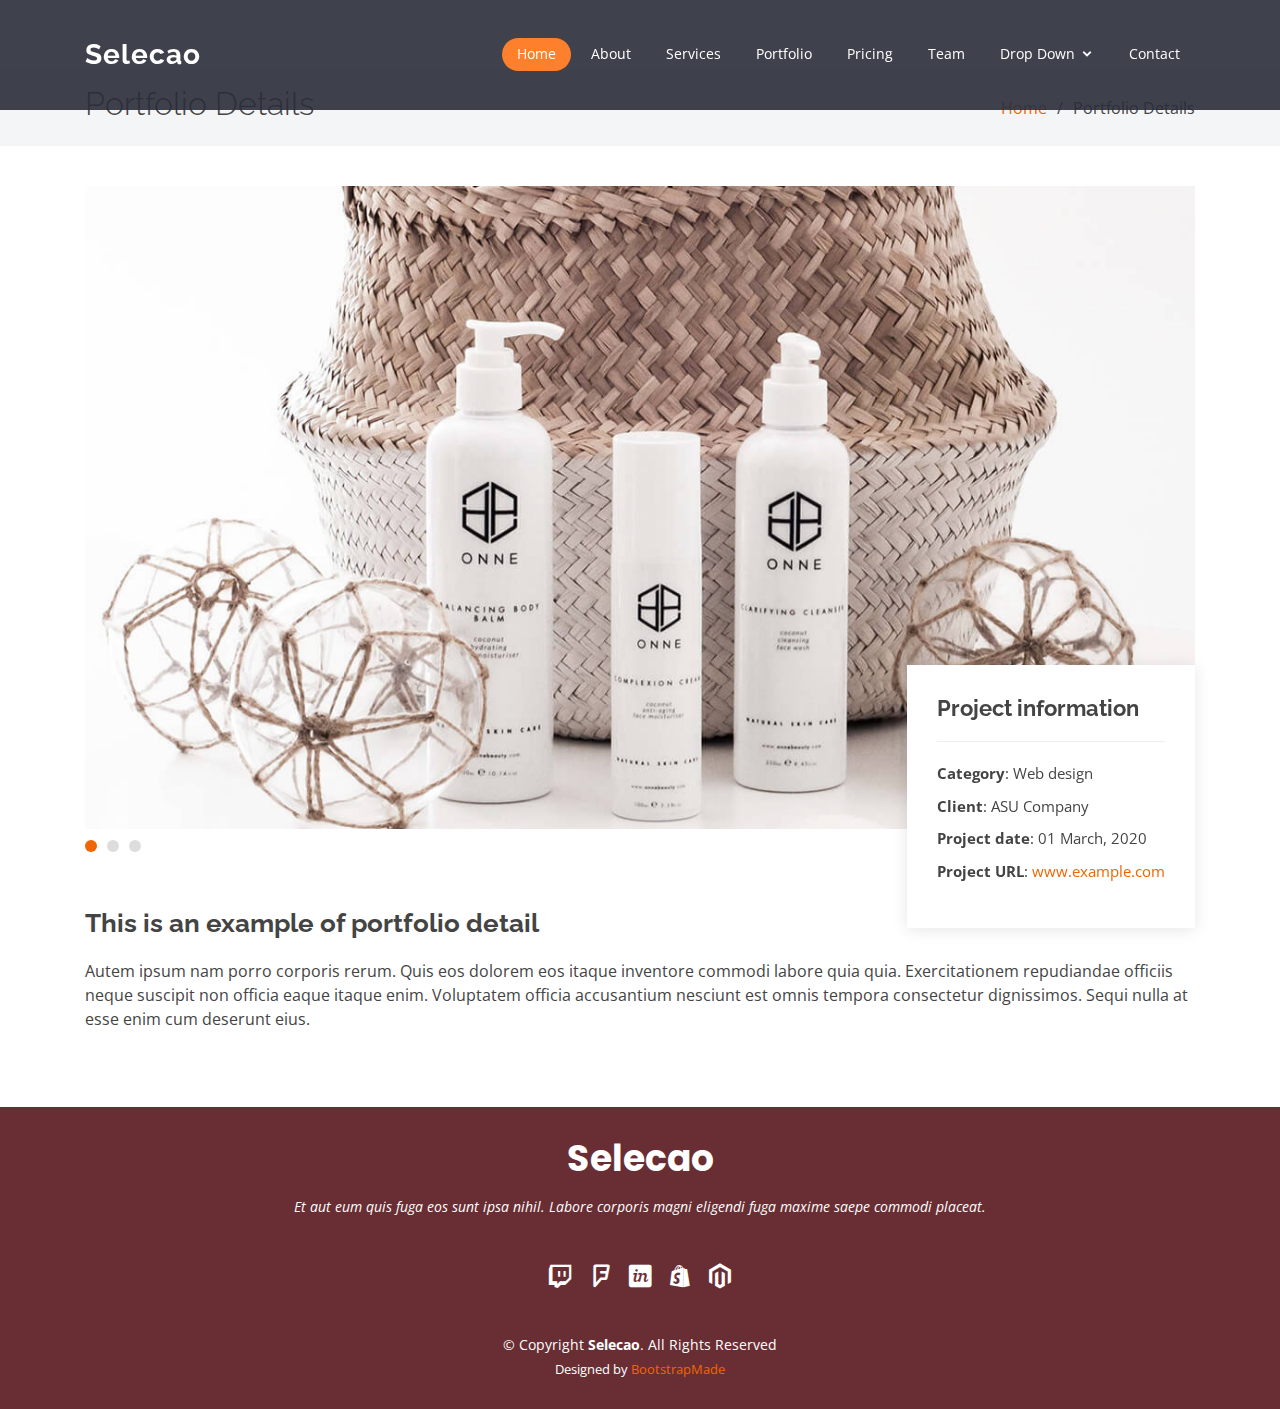
<file: portfolio-details.html>
<!DOCTYPE html>
<html lang="en">

<head>
  <meta charset="utf-8">
  <meta content="width=device-width, initial-scale=1.0" name="viewport">

  <title>Portfolio Details - Selecao Bootstrap Template</title>
  <meta content="" name="descriptison">
  <meta content="" name="keywords">

  <!-- Favicons -->
  <link href="assets/img/favicon.png" rel="icon">
  <link href="assets/img/apple-touch-icon.png" rel="apple-touch-icon">

  <!-- Google Fonts -->
  <link href="https://fonts.googleapis.com/css?family=Open+Sans:300,300i,400,400i,600,600i,700,700i|Raleway:300,300i,400,400i,500,500i,600,600i,700,700i|Poppins:300,300i,400,400i,500,500i,600,600i,700,700i" rel="stylesheet">

  <!-- Vendor CSS Files -->
  <link href="assets/vendor/bootstrap/css/bootstrap.min.css" rel="stylesheet">
  <link href="assets/vendor/icofont/icofont.min.css" rel="stylesheet">
  <link href="assets/vendor/boxicons/css/boxicons.min.css" rel="stylesheet">
  <link href="assets/vendor/animate.css/animate.min.css" rel="stylesheet">
  <link href="assets/vendor/remixicon/remixicon.css" rel="stylesheet">
  <link href="assets/vendor/line-awesome/css/line-awesome.min.css" rel="stylesheet">
  <link href="assets/vendor/venobox/venobox.css" rel="stylesheet">
  <link href="assets/vendor/owl.carousel/assets/owl.carousel.min.css" rel="stylesheet">
  <link href="assets/vendor/aos/aos.css" rel="stylesheet">

  <!-- Template Main CSS File -->
  <link href="assets/css/style.css" rel="stylesheet">

  <!-- =======================================================
  * Template Name: Selecao - v2.1.0
  * Template URL: https://bootstrapmade.com/selecao-bootstrap-template/
  * Author: BootstrapMade.com
  * License: https://bootstrapmade.com/license/
  ======================================================== -->
</head>

<body>

  <!-- ======= Header ======= -->
  <header id="header" class="fixed-top d-flex align-items-center ">
    <div class="container d-flex align-items-center">

      <div class="logo mr-auto">
        <h1 class="text-light"><a href="index.html">Selecao</a></h1>
        <!-- Uncomment below if you prefer to use an image logo -->
        <!-- <a href="index.html"><img src="assets/img/logo.png" alt="" class="img-fluid"></a>-->
      </div>

      <nav class="nav-menu d-none d-lg-block">
        <ul>
          <li class="active"><a href="index.html">Home</a></li>
          <li><a href="#about">About</a></li>
          <li><a href="#services">Services</a></li>
          <li><a href="#portfolio">Portfolio</a></li>
          <li><a href="#pricing">Pricing</a></li>
          <li><a href="#team">Team</a></li>
          <li class="drop-down"><a href="">Drop Down</a>
            <ul>
              <li><a href="#">Drop Down 1</a></li>
              <li class="drop-down"><a href="#">Drop Down 2</a>
                <ul>
                  <li><a href="#">Deep Drop Down 1</a></li>
                  <li><a href="#">Deep Drop Down 2</a></li>
                  <li><a href="#">Deep Drop Down 3</a></li>
                  <li><a href="#">Deep Drop Down 4</a></li>
                  <li><a href="#">Deep Drop Down 5</a></li>
                </ul>
              </li>
              <li><a href="#">Drop Down 3</a></li>
              <li><a href="#">Drop Down 4</a></li>
              <li><a href="#">Drop Down 5</a></li>
            </ul>
          </li>
          <li><a href="#contact">Contact</a></li>

        </ul>
      </nav><!-- .nav-menu -->

    </div>
  </header><!-- End Header -->

  <main id="main">

    <!-- ======= Breadcrumbs ======= -->
    <section id="breadcrumbs" class="breadcrumbs">
      <div class="container">

        <div class="d-flex justify-content-between align-items-center">
          <h2>Portfolio Details</h2>
          <ol>
            <li><a href="index.html">Home</a></li>
            <li>Portfolio Details</li>
          </ol>
        </div>

      </div>
    </section><!-- End Breadcrumbs -->

    <!-- ======= Portfolio Details Section ======= -->
    <section id="portfolio-details" class="portfolio-details">
      <div class="container">

        <div class="portfolio-details-container" data-aos="fade-up">

          <div class="owl-carousel portfolio-details-carousel">
            <img src="assets/img/portfolio/portfolio-details-1.jpg" class="img-fluid" alt="">
            <img src="assets/img/portfolio/portfolio-details-2.jpg" class="img-fluid" alt="">
            <img src="assets/img/portfolio/portfolio-details-3.jpg" class="img-fluid" alt="">
          </div>

          <div class="portfolio-info">
            <h3>Project information</h3>
            <ul>
              <li><strong>Category</strong>: Web design</li>
              <li><strong>Client</strong>: ASU Company</li>
              <li><strong>Project date</strong>: 01 March, 2020</li>
              <li><strong>Project URL</strong>: <a href="#">www.example.com</a></li>
            </ul>
          </div>

        </div>

        <div class="portfolio-description">
          <h2>This is an example of portfolio detail</h2>
          <p>
            Autem ipsum nam porro corporis rerum. Quis eos dolorem eos itaque inventore commodi labore quia quia. Exercitationem repudiandae officiis neque suscipit non officia eaque itaque enim. Voluptatem officia accusantium nesciunt est omnis tempora consectetur dignissimos. Sequi nulla at esse enim cum deserunt eius.
          </p>
        </div>

      </div>
    </section><!-- End Portfolio Details Section -->

  </main><!-- End #main -->

  <!-- ======= Footer ======= -->
  <footer id="footer">
    <div class="container">
      <h3>Selecao</h3>
      <p>Et aut eum quis fuga eos sunt ipsa nihil. Labore corporis magni eligendi fuga maxime saepe commodi placeat.</p>
      <div class="social-links">
        <a href="#" class="twitter"><i class="bx bxl-twitter"></i></a>
        <a href="#" class="facebook"><i class="bx bxl-facebook"></i></a>
        <a href="#" class="instagram"><i class="bx bxl-instagram"></i></a>
        <a href="#" class="google-plus"><i class="bx bxl-skype"></i></a>
        <a href="#" class="linkedin"><i class="bx bxl-linkedin"></i></a>
      </div>
      <div class="copyright">
        &copy; Copyright <strong><span>Selecao</span></strong>. All Rights Reserved
      </div>
      <div class="credits">
        <!-- All the links in the footer should remain intact. -->
        <!-- You can delete the links only if you purchased the pro version. -->
        <!-- Licensing information: https://bootstrapmade.com/license/ -->
        <!-- Purchase the pro version with working PHP/AJAX contact form: https://bootstrapmade.com/selecao-bootstrap-template/ -->
        Designed by <a href="https://bootstrapmade.com/">BootstrapMade</a>
      </div>
    </div>
  </footer><!-- End Footer -->

  <a href="#" class="back-to-top"><i class="ri-arrow-up-line"></i></a>

  <!-- Vendor JS Files -->
  <script src="assets/vendor/jquery/jquery.min.js"></script>
  <script src="assets/vendor/bootstrap/js/bootstrap.bundle.min.js"></script>
  <script src="assets/vendor/jquery.easing/jquery.easing.min.js"></script>
  <script src="assets/vendor/php-email-form/validate.js"></script>
  <script src="assets/vendor/isotope-layout/isotope.pkgd.min.js"></script>
  <script src="assets/vendor/venobox/venobox.min.js"></script>
  <script src="assets/vendor/owl.carousel/owl.carousel.min.js"></script>
  <script src="assets/vendor/aos/aos.js"></script>

  <!-- Template Main JS File -->
  <script src="assets/js/main.js"></script>

</body>

</html>
</file>
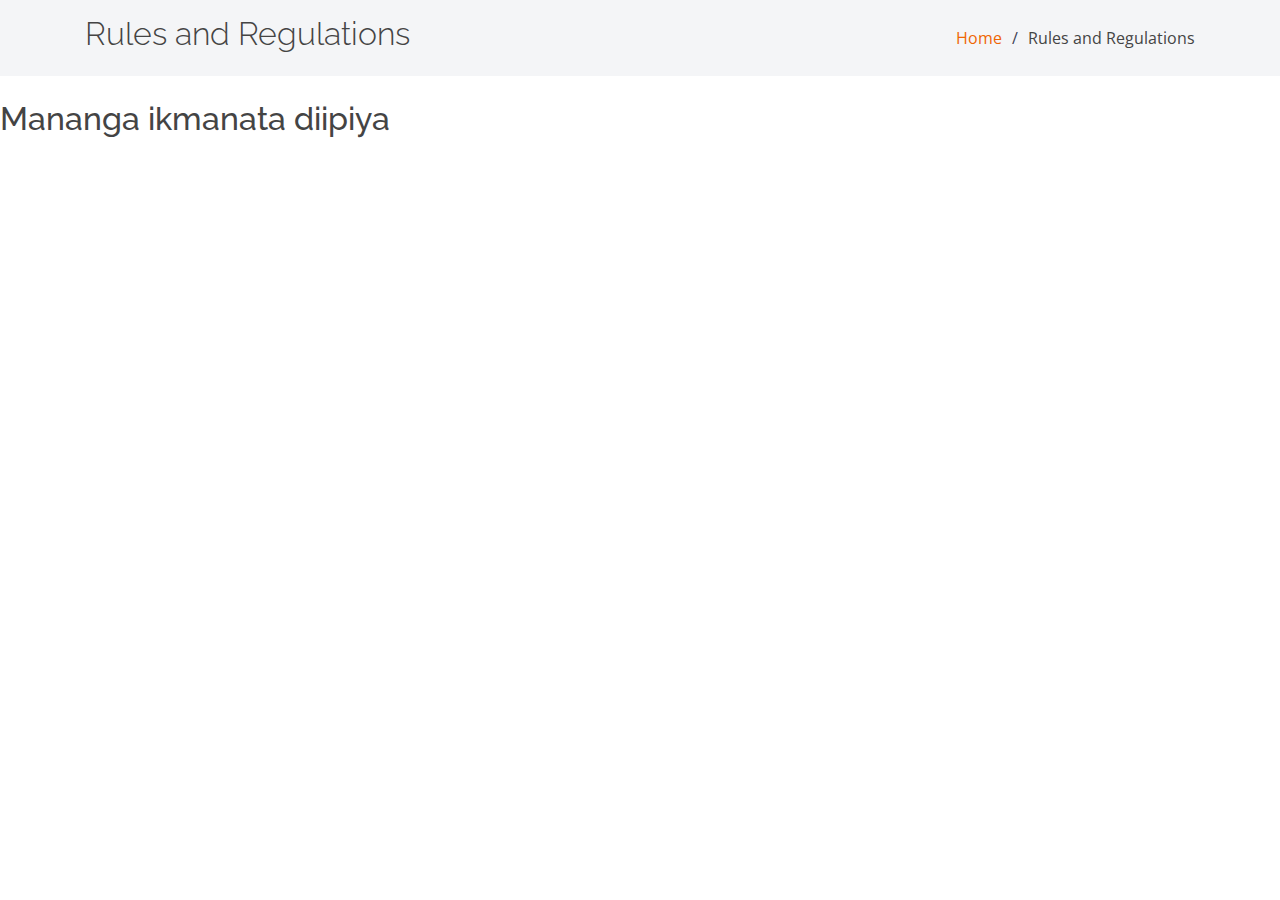
<file: rules.html>
<!DOCTYPE html>
<html lang="en">

<head>
  <meta charset="utf-8">
  <meta content="width=device-width, initial-scale=1.0" name="viewport">
  <title>Rules and Regulations</title>
  <meta content="" name="descriptison">
  <meta content="" name="keywords">
  <link href="https://fonts.googleapis.com/css?family=Open+Sans:300,300i,400,400i,600,600i,700,700i|Raleway:300,300i,400,400i,500,500i,600,600i,700,700i|Poppins:300,300i,400,400i,500,500i,600,600i,700,700i" rel="stylesheet">
  <link href="assets/vendor/bootstrap/css/bootstrap.min.css" rel="stylesheet">
  <link href="assets/css/style2.css" rel="stylesheet">

</head>

<body>

  <main id="main">

    <!-- ======= Breadcrumbs ======= -->
    <section id="breadcrumbs" class="breadcrumbs">
      <div class="container">

        <div class="d-flex justify-content-between align-items-center">
          <h2>Rules and Regulations</h2>
          <ol>
            <li><a href="index.html">Home</a></li>
            <li>Rules and Regulations</li>
          </ol>
        </div>
      </div>
    </section><!-- End Breadcrumbs -->
<br>
<h2>Mananga ikmanata diipiya</h2>
  </main><!-- End #main -->
  


</body>

</html>
</file>
<file: assets/vendor/venobox/venobox.css>
/* ------ venobox.css --------*/
.vbox-overlay *, .vbox-overlay *:before, .vbox-overlay *:after{
    -webkit-backface-visibility: hidden;
    -webkit-box-sizing:border-box;
    -moz-box-sizing:border-box;
    box-sizing:border-box;
}
.vbox-overlay * { 
    -webkit-backface-visibility: visible;
    backface-visibility: visible;
}
.vbox-overlay{
    display: -webkit-flex;
    display: flex;
    -webkit-flex-direction: column;
    flex-direction: column;
    -webkit-justify-content: center;
    justify-content: center;
    -webkit-align-items: center;
    align-items: center;
    position: fixed;
    left: 0;
    top: 0;
    bottom: 0;
    right: 0;
    z-index: 999999;
}

/* ----- navigation ----- */
.vbox-title{
    width: 100%;
    height: 40px;
    float: left;
    text-align: center;
    line-height: 28px;
    font-size: 12px;
    padding: 6px 50px;
    overflow: hidden;
    position: fixed;
    display: none;
    left: 0;
    z-index: 89;
}
.vbox-close{
    cursor: pointer;
    position: fixed;
    top: -1px;
    right: 0;
    width: 50px;
    height: 40px;
    padding: 6px;
    display: block;
    background-position:10px center;
    overflow: hidden;
    font-size: 24px;
    line-height: 1;
    text-align: center;
    z-index: 99;
}
.vbox-left{
    cursor: pointer;
    position: fixed;
    left: 0;
    height: 40px;
    overflow: hidden;
    line-height: 28px;
    font-size: 12px;
    z-index: 99;
    display: flex;
    align-items:center;
}
.vbox-num{
    display: inline-block;
    margin: 6px 0 6px 15px;
}
/* ----- Social share ----- */
.vbox-share{
    line-height: 28px;
    font-size: 12px;
    overflow: hidden;
    position: fixed;
    left: 0;
    z-index: 98;
    display: flex;
    align-items:center;
    justify-content: center;
    width: 100%;
    text-align: center;
}
.vbox-share svg{
    max-height: 28px;
    width: 28px;
    z-index: 10;
    margin-left: 12px;
    margin-top: 6px;
    margin-bottom: 6px;
    vertical-align: middle;
}


/* ----- navigation ARROWS ----- */
.vbox-next, .vbox-prev{
    position: fixed;
    top: 50%;
    margin-top: -15px;
    overflow: hidden;
    cursor: pointer;
    display: block;
    width: 45px;
    height: 45px;
    z-index: 99;
}
.vbox-next span, .vbox-prev span{
    position: relative;
    width: 20px;
    height: 20px;
    border: 2px solid transparent;
    border-top-color: #B6B6B6;
    border-right-color: #B6B6B6;
    text-indent: -100px;
    position: absolute;
    top: 8px;
    display: block;
}
.vbox-prev{
    left: 15px;
}
.vbox-next{
    right: 15px;
}
.vbox-prev span{
    left: 10px;
    -ms-transform: rotate(-135deg);
    -webkit-transform: rotate(-135deg);
    transform: rotate(-135deg);
}
.vbox-next span{
    -ms-transform: rotate(45deg);
    -webkit-transform: rotate(45deg);
    transform: rotate(45deg);
    right: 10px;
}
/* ------- inline window ------ */
.vbox-inline{
    width: 420px;
    height: 315px;
    height: 70vh;
    padding: 10px;
    background: #fff;
    margin: 0 auto;
    overflow: auto;
    text-align: left;
}
/* ------- Video & iFrames window ------ */
.venoframe{
    max-width: 100%;
    width: 100%;
    border: none;
    width: 100%;
    height: 260px;
    height: 70vh;
}
.venoframe.vbvid{
    height: 260px;
}
@media (min-width: 768px) {
    .venoframe, .vbox-inline{
        width: 90%;
        height: 360px;
        height: 70vh;
    }
    .venoframe.vbvid{
        width: 640px;
        height: 360px;
    }
}
@media (min-width: 992px) {
    .venoframe, .vbox-inline{
        max-width: 1200px;
        width: 80%;
        height: 540px;
        height: 70vh;
    }
    .venoframe.vbvid{
        width: 960px;
        height: 540px;
    }
}
/* 
Please do NOT edit this part! 
or at least read this note: http://i.imgur.com/7C0ws9e.gif
*/
.vbox-open{
    overflow: hidden;
}
.vbox-container{
    position: absolute;
    left: 0;
    right: 0;
    top: 0;
    bottom: 0;
    overflow-x: hidden;
    overflow-y: scroll;
    overflow-scrolling: touch;
    -webkit-overflow-scrolling: touch;
    z-index: 20;
    max-height: 100%;

}

.vbox-content{
    text-align: center;
    float: left;
    width: 100%;
    position: relative;
    overflow: hidden;
    padding: 20px 4%;
}
.vbox-container img{
    max-width: 100%;
    height: auto;
}
.vbox-figlio{
    box-shadow: 0 0 12px rgba(0,0,0,0.19), 0 6px 6px rgba(0,0,0,0.23);
    max-width: 100%;
    text-align: initial;
}
img.vbox-figlio{
    -webkit-user-select: none;
-khtml-user-select: none;
-moz-user-select: none;
-o-user-select: none;
user-select: none;
}
.vbox-content.swipe-left{
    margin-left: -200px !important;
}
.vbox-content.swipe-right{
    margin-left: 200px !important;
}
.vbox-animated{
    webkit-transition: margin 300ms ease-out;
    transition: margin 300ms ease-out;
}

/* ---------- preloader ----------
 * SPINKIT 
 * http://tobiasahlin.com/spinkit/
-------------------------------- */
.sk-double-bounce,.sk-rotating-plane{width:40px;height:40px;margin:40px auto}.sk-rotating-plane{background-color:#333;-webkit-animation:sk-rotatePlane 1.2s infinite ease-in-out;animation:sk-rotatePlane 1.2s infinite ease-in-out}@-webkit-keyframes sk-rotatePlane{0%{-webkit-transform:perspective(120px) rotateX(0) rotateY(0);transform:perspective(120px) rotateX(0) rotateY(0)}50%{-webkit-transform:perspective(120px) rotateX(-180.1deg) rotateY(0);transform:perspective(120px) rotateX(-180.1deg) rotateY(0)}100%{-webkit-transform:perspective(120px) rotateX(-180deg) rotateY(-179.9deg);transform:perspective(120px) rotateX(-180deg) rotateY(-179.9deg)}}@keyframes sk-rotatePlane{0%{-webkit-transform:perspective(120px) rotateX(0) rotateY(0);transform:perspective(120px) rotateX(0) rotateY(0)}50%{-webkit-transform:perspective(120px) rotateX(-180.1deg) rotateY(0);transform:perspective(120px) rotateX(-180.1deg) rotateY(0)}100%{-webkit-transform:perspective(120px) rotateX(-180deg) rotateY(-179.9deg);transform:perspective(120px) rotateX(-180deg) rotateY(-179.9deg)}}.sk-double-bounce{position:relative}.sk-double-bounce .sk-child{width:100%;height:100%;border-radius:50%;background-color:#333;opacity:.6;position:absolute;top:0;left:0;-webkit-animation:sk-doubleBounce 2s infinite ease-in-out;animation:sk-doubleBounce 2s infinite ease-in-out}.sk-chasing-dots .sk-child,.sk-spinner-pulse,.sk-three-bounce .sk-child{background-color:#333;border-radius:100%}.sk-double-bounce .sk-double-bounce2{-webkit-animation-delay:-1s;animation-delay:-1s}@-webkit-keyframes sk-doubleBounce{0%,100%{-webkit-transform:scale(0);transform:scale(0)}50%{-webkit-transform:scale(1);transform:scale(1)}}@keyframes sk-doubleBounce{0%,100%{-webkit-transform:scale(0);transform:scale(0)}50%{-webkit-transform:scale(1);transform:scale(1)}}.sk-wave{margin:40px auto;width:50px;height:40px;text-align:center;font-size:10px}.sk-wave .sk-rect{background-color:#333;height:100%;width:6px;display:inline-block;-webkit-animation:sk-waveStretchDelay 1.2s infinite ease-in-out;animation:sk-waveStretchDelay 1.2s infinite ease-in-out}.sk-wave .sk-rect1{-webkit-animation-delay:-1.2s;animation-delay:-1.2s}.sk-wave .sk-rect2{-webkit-animation-delay:-1.1s;animation-delay:-1.1s}.sk-wave .sk-rect3{-webkit-animation-delay:-1s;animation-delay:-1s}.sk-wave .sk-rect4{-webkit-animation-delay:-.9s;animation-delay:-.9s}.sk-wave .sk-rect5{-webkit-animation-delay:-.8s;animation-delay:-.8s}@-webkit-keyframes sk-waveStretchDelay{0%,100%,40%{-webkit-transform:scaleY(.4);transform:scaleY(.4)}20%{-webkit-transform:scaleY(1);transform:scaleY(1)}}@keyframes sk-waveStretchDelay{0%,100%,40%{-webkit-transform:scaleY(.4);transform:scaleY(.4)}20%{-webkit-transform:scaleY(1);transform:scaleY(1)}}.sk-wandering-cubes{margin:40px auto;width:40px;height:40px;position:relative}.sk-wandering-cubes .sk-cube{background-color:#333;width:10px;height:10px;position:absolute;top:0;left:0;-webkit-animation:sk-wanderingCube 1.8s ease-in-out -1.8s infinite both;animation:sk-wanderingCube 1.8s ease-in-out -1.8s infinite both}.sk-chasing-dots,.sk-spinner-pulse{width:40px;height:40px;margin:40px auto}.sk-wandering-cubes .sk-cube2{-webkit-animation-delay:-.9s;animation-delay:-.9s}@-webkit-keyframes sk-wanderingCube{0%{-webkit-transform:rotate(0);transform:rotate(0)}25%{-webkit-transform:translateX(30px) rotate(-90deg) scale(.5);transform:translateX(30px) rotate(-90deg) scale(.5)}50%{-webkit-transform:translateX(30px) translateY(30px) rotate(-179deg);transform:translateX(30px) translateY(30px) rotate(-179deg)}50.1%{-webkit-transform:translateX(30px) translateY(30px) rotate(-180deg);transform:translateX(30px) translateY(30px) rotate(-180deg)}75%{-webkit-transform:translateX(0) translateY(30px) rotate(-270deg) scale(.5);transform:translateX(0) translateY(30px) rotate(-270deg) scale(.5)}100%{-webkit-transform:rotate(-360deg);transform:rotate(-360deg)}}@keyframes sk-wanderingCube{0%{-webkit-transform:rotate(0);transform:rotate(0)}25%{-webkit-transform:translateX(30px) rotate(-90deg) scale(.5);transform:translateX(30px) rotate(-90deg) scale(.5)}50%{-webkit-transform:translateX(30px) translateY(30px) rotate(-179deg);transform:translateX(30px) translateY(30px) rotate(-179deg)}50.1%{-webkit-transform:translateX(30px) translateY(30px) rotate(-180deg);transform:translateX(30px) translateY(30px) rotate(-180deg)}75%{-webkit-transform:translateX(0) translateY(30px) rotate(-270deg) scale(.5);transform:translateX(0) translateY(30px) rotate(-270deg) scale(.5)}100%{-webkit-transform:rotate(-360deg);transform:rotate(-360deg)}}.sk-spinner-pulse{-webkit-animation:sk-pulseScaleOut 1s infinite ease-in-out;animation:sk-pulseScaleOut 1s infinite ease-in-out}@-webkit-keyframes sk-pulseScaleOut{0%{-webkit-transform:scale(0);transform:scale(0)}100%{-webkit-transform:scale(1);transform:scale(1);opacity:0}}@keyframes sk-pulseScaleOut{0%{-webkit-transform:scale(0);transform:scale(0)}100%{-webkit-transform:scale(1);transform:scale(1);opacity:0}}.sk-chasing-dots{position:relative;text-align:center;-webkit-animation:sk-chasingDotsRotate 2s infinite linear;animation:sk-chasingDotsRotate 2s infinite linear}.sk-chasing-dots .sk-child{width:60%;height:60%;display:inline-block;position:absolute;top:0;-webkit-animation:sk-chasingDotsBounce 2s infinite ease-in-out;animation:sk-chasingDotsBounce 2s infinite ease-in-out}.sk-chasing-dots .sk-dot2{top:auto;bottom:0;-webkit-animation-delay:-1s;animation-delay:-1s}@-webkit-keyframes sk-chasingDotsRotate{100%{-webkit-transform:rotate(360deg);transform:rotate(360deg)}}@keyframes sk-chasingDotsRotate{100%{-webkit-transform:rotate(360deg);transform:rotate(360deg)}}@-webkit-keyframes sk-chasingDotsBounce{0%,100%{-webkit-transform:scale(0);transform:scale(0)}50%{-webkit-transform:scale(1);transform:scale(1)}}@keyframes sk-chasingDotsBounce{0%,100%{-webkit-transform:scale(0);transform:scale(0)}50%{-webkit-transform:scale(1);transform:scale(1)}}.sk-three-bounce{margin:40px auto;width:80px;text-align:center}.sk-three-bounce .sk-child{width:20px;height:20px;display:inline-block;-webkit-animation:sk-three-bounce 1.4s ease-in-out 0s infinite both;animation:sk-three-bounce 1.4s ease-in-out 0s infinite both}.sk-circle .sk-child:before,.sk-fading-circle .sk-circle:before{display:block;border-radius:100%;content:'';background-color:#333}.sk-three-bounce .sk-bounce1{-webkit-animation-delay:-.32s;animation-delay:-.32s}.sk-three-bounce .sk-bounce2{-webkit-animation-delay:-.16s;animation-delay:-.16s}@-webkit-keyframes sk-three-bounce{0%,100%,80%{-webkit-transform:scale(0);transform:scale(0)}40%{-webkit-transform:scale(1);transform:scale(1)}}@keyframes sk-three-bounce{0%,100%,80%{-webkit-transform:scale(0);transform:scale(0)}40%{-webkit-transform:scale(1);transform:scale(1)}}.sk-circle{margin:40px auto;width:40px;height:40px;position:relative}.sk-circle .sk-child{width:100%;height:100%;position:absolute;left:0;top:0}.sk-circle .sk-child:before{margin:0 auto;width:15%;height:15%;-webkit-animation:sk-circleBounceDelay 1.2s infinite ease-in-out both;animation:sk-circleBounceDelay 1.2s infinite ease-in-out both}.sk-circle .sk-circle2{-webkit-transform:rotate(30deg);-ms-transform:rotate(30deg);transform:rotate(30deg)}.sk-circle .sk-circle3{-webkit-transform:rotate(60deg);-ms-transform:rotate(60deg);transform:rotate(60deg)}.sk-circle .sk-circle4{-webkit-transform:rotate(90deg);-ms-transform:rotate(90deg);transform:rotate(90deg)}.sk-circle .sk-circle5{-webkit-transform:rotate(120deg);-ms-transform:rotate(120deg);transform:rotate(120deg)}.sk-circle .sk-circle6{-webkit-transform:rotate(150deg);-ms-transform:rotate(150deg);transform:rotate(150deg)}.sk-circle .sk-circle7{-webkit-transform:rotate(180deg);-ms-transform:rotate(180deg);transform:rotate(180deg)}.sk-circle .sk-circle8{-webkit-transform:rotate(210deg);-ms-transform:rotate(210deg);transform:rotate(210deg)}.sk-circle .sk-circle9{-webkit-transform:rotate(240deg);-ms-transform:rotate(240deg);transform:rotate(240deg)}.sk-circle .sk-circle10{-webkit-transform:rotate(270deg);-ms-transform:rotate(270deg);transform:rotate(270deg)}.sk-circle .sk-circle11{-webkit-transform:rotate(300deg);-ms-transform:rotate(300deg);transform:rotate(300deg)}.sk-circle .sk-circle12{-webkit-transform:rotate(330deg);-ms-transform:rotate(330deg);transform:rotate(330deg)}.sk-circle .sk-circle2:before{-webkit-animation-delay:-1.1s;animation-delay:-1.1s}.sk-circle .sk-circle3:before{-webkit-animation-delay:-1s;animation-delay:-1s}.sk-circle .sk-circle4:before{-webkit-animation-delay:-.9s;animation-delay:-.9s}.sk-circle .sk-circle5:before{-webkit-animation-delay:-.8s;animation-delay:-.8s}.sk-circle .sk-circle6:before{-webkit-animation-delay:-.7s;animation-delay:-.7s}.sk-circle .sk-circle7:before{-webkit-animation-delay:-.6s;animation-delay:-.6s}.sk-circle .sk-circle8:before{-webkit-animation-delay:-.5s;animation-delay:-.5s}.sk-circle .sk-circle9:before{-webkit-animation-delay:-.4s;animation-delay:-.4s}.sk-circle .sk-circle10:before{-webkit-animation-delay:-.3s;animation-delay:-.3s}.sk-circle .sk-circle11:before{-webkit-animation-delay:-.2s;animation-delay:-.2s}.sk-circle .sk-circle12:before{-webkit-animation-delay:-.1s;animation-delay:-.1s}@-webkit-keyframes sk-circleBounceDelay{0%,100%,80%{-webkit-transform:scale(0);transform:scale(0)}40%{-webkit-transform:scale(1);transform:scale(1)}}@keyframes sk-circleBounceDelay{0%,100%,80%{-webkit-transform:scale(0);transform:scale(0)}40%{-webkit-transform:scale(1);transform:scale(1)}}.sk-cube-grid{width:40px;height:40px;margin:40px auto}.sk-cube-grid .sk-cube{width:33.33%;height:33.33%;background-color:#333;float:left;-webkit-animation:sk-cubeGridScaleDelay 1.3s infinite ease-in-out;animation:sk-cubeGridScaleDelay 1.3s infinite ease-in-out}.sk-cube-grid .sk-cube1{-webkit-animation-delay:.2s;animation-delay:.2s}.sk-cube-grid .sk-cube2{-webkit-animation-delay:.3s;animation-delay:.3s}.sk-cube-grid .sk-cube3{-webkit-animation-delay:.4s;animation-delay:.4s}.sk-cube-grid .sk-cube4{-webkit-animation-delay:.1s;animation-delay:.1s}.sk-cube-grid .sk-cube5{-webkit-animation-delay:.2s;animation-delay:.2s}.sk-cube-grid .sk-cube6{-webkit-animation-delay:.3s;animation-delay:.3s}.sk-cube-grid .sk-cube7{-webkit-animation-delay:0ms;animation-delay:0ms}.sk-cube-grid .sk-cube8{-webkit-animation-delay:.1s;animation-delay:.1s}.sk-cube-grid .sk-cube9{-webkit-animation-delay:.2s;animation-delay:.2s}@-webkit-keyframes sk-cubeGridScaleDelay{0%,100%,70%{-webkit-transform:scale3D(1,1,1);transform:scale3D(1,1,1)}35%{-webkit-transform:scale3D(0,0,1);transform:scale3D(0,0,1)}}@keyframes sk-cubeGridScaleDelay{0%,100%,70%{-webkit-transform:scale3D(1,1,1);transform:scale3D(1,1,1)}35%{-webkit-transform:scale3D(0,0,1);transform:scale3D(0,0,1)}}.sk-fading-circle{margin:40px auto;width:40px;height:40px;position:relative}.sk-fading-circle .sk-circle{width:100%;height:100%;position:absolute;left:0;top:0}.sk-fading-circle .sk-circle:before{margin:0 auto;width:15%;height:15%;-webkit-animation:sk-circleFadeDelay 1.2s infinite ease-in-out both;animation:sk-circleFadeDelay 1.2s infinite ease-in-out both}.sk-fading-circle .sk-circle2{-webkit-transform:rotate(30deg);-ms-transform:rotate(30deg);transform:rotate(30deg)}.sk-fading-circle .sk-circle3{-webkit-transform:rotate(60deg);-ms-transform:rotate(60deg);transform:rotate(60deg)}.sk-fading-circle .sk-circle4{-webkit-transform:rotate(90deg);-ms-transform:rotate(90deg);transform:rotate(90deg)}.sk-fading-circle .sk-circle5{-webkit-transform:rotate(120deg);-ms-transform:rotate(120deg);transform:rotate(120deg)}.sk-fading-circle .sk-circle6{-webkit-transform:rotate(150deg);-ms-transform:rotate(150deg);transform:rotate(150deg)}.sk-fading-circle .sk-circle7{-webkit-transform:rotate(180deg);-ms-transform:rotate(180deg);transform:rotate(180deg)}.sk-fading-circle .sk-circle8{-webkit-transform:rotate(210deg);-ms-transform:rotate(210deg);transform:rotate(210deg)}.sk-fading-circle .sk-circle9{-webkit-transform:rotate(240deg);-ms-transform:rotate(240deg);transform:rotate(240deg)}.sk-fading-circle .sk-circle10{-webkit-transform:rotate(270deg);-ms-transform:rotate(270deg);transform:rotate(270deg)}.sk-fading-circle .sk-circle11{-webkit-transform:rotate(300deg);-ms-transform:rotate(300deg);transform:rotate(300deg)}.sk-fading-circle .sk-circle12{-webkit-transform:rotate(330deg);-ms-transform:rotate(330deg);transform:rotate(330deg)}.sk-fading-circle .sk-circle2:before{-webkit-animation-delay:-1.1s;animation-delay:-1.1s}.sk-fading-circle .sk-circle3:before{-webkit-animation-delay:-1s;animation-delay:-1s}.sk-fading-circle .sk-circle4:before{-webkit-animation-delay:-.9s;animation-delay:-.9s}.sk-fading-circle .sk-circle5:before{-webkit-animation-delay:-.8s;animation-delay:-.8s}.sk-fading-circle .sk-circle6:before{-webkit-animation-delay:-.7s;animation-delay:-.7s}.sk-fading-circle .sk-circle7:before{-webkit-animation-delay:-.6s;animation-delay:-.6s}.sk-fading-circle .sk-circle8:before{-webkit-animation-delay:-.5s;animation-delay:-.5s}.sk-fading-circle .sk-circle9:before{-webkit-animation-delay:-.4s;animation-delay:-.4s}.sk-fading-circle .sk-circle10:before{-webkit-animation-delay:-.3s;animation-delay:-.3s}.sk-fading-circle .sk-circle11:before{-webkit-animation-delay:-.2s;animation-delay:-.2s}.sk-fading-circle .sk-circle12:before{-webkit-animation-delay:-.1s;animation-delay:-.1s}@-webkit-keyframes sk-circleFadeDelay{0%,100%,39%{opacity:0}40%{opacity:1}}@keyframes sk-circleFadeDelay{0%,100%,39%{opacity:0}40%{opacity:1}}.sk-folding-cube{margin:40px auto;width:40px;height:40px;position:relative;-webkit-transform:rotateZ(45deg);transform:rotateZ(45deg)}.sk-folding-cube .sk-cube{float:left;width:50%;height:50%;position:relative;-webkit-transform:scale(1.1);-ms-transform:scale(1.1);transform:scale(1.1)}.sk-folding-cube .sk-cube:before{content:'';position:absolute;top:0;left:0;width:100%;height:100%;background-color:#333;-webkit-animation:sk-foldCubeAngle 2.4s infinite linear both;animation:sk-foldCubeAngle 2.4s infinite linear both;-webkit-transform-origin:100% 100%;-ms-transform-origin:100% 100%;transform-origin:100% 100%}.sk-folding-cube .sk-cube2{-webkit-transform:scale(1.1) rotateZ(90deg);transform:scale(1.1) rotateZ(90deg)}.sk-folding-cube .sk-cube3{-webkit-transform:scale(1.1) rotateZ(180deg);transform:scale(1.1) rotateZ(180deg)}.sk-folding-cube .sk-cube4{-webkit-transform:scale(1.1) rotateZ(270deg);transform:scale(1.1) rotateZ(270deg)}.sk-folding-cube .sk-cube2:before{-webkit-animation-delay:.3s;animation-delay:.3s}.sk-folding-cube .sk-cube3:before{-webkit-animation-delay:.6s;animation-delay:.6s}.sk-folding-cube .sk-cube4:before{-webkit-animation-delay:.9s;animation-delay:.9s}@-webkit-keyframes sk-foldCubeAngle{0%,10%{-webkit-transform:perspective(140px) rotateX(-180deg);transform:perspective(140px) rotateX(-180deg);opacity:0}25%,75%{-webkit-transform:perspective(140px) rotateX(0);transform:perspective(140px) rotateX(0);opacity:1}100%,90%{-webkit-transform:perspective(140px) rotateY(180deg);transform:perspective(140px) rotateY(180deg);opacity:0}}@keyframes sk-foldCubeAngle{0%,10%{-webkit-transform:perspective(140px) rotateX(-180deg);transform:perspective(140px) rotateX(-180deg);opacity:0}25%,75%{-webkit-transform:perspective(140px) rotateX(0);transform:perspective(140px) rotateX(0);opacity:1}100%,90%{-webkit-transform:perspective(140px) rotateY(180deg);transform:perspective(140px) rotateY(180deg);opacity:0}}
</file>
<file: Audax-site-master/assets/vendor/venobox/venobox.css>
/* ------ venobox.css --------*/
.vbox-overlay *, .vbox-overlay *:before, .vbox-overlay *:after{
    -webkit-backface-visibility: hidden;
    -webkit-box-sizing:border-box;
    -moz-box-sizing:border-box;
    box-sizing:border-box;
}
.vbox-overlay * { 
    -webkit-backface-visibility: visible;
    backface-visibility: visible;
}
.vbox-overlay{
    display: -webkit-flex;
    display: flex;
    -webkit-flex-direction: column;
    flex-direction: column;
    -webkit-justify-content: center;
    justify-content: center;
    -webkit-align-items: center;
    align-items: center;
    position: fixed;
    left: 0;
    top: 0;
    bottom: 0;
    right: 0;
    z-index: 999999;
}

/* ----- navigation ----- */
.vbox-title{
    width: 100%;
    height: 40px;
    float: left;
    text-align: center;
    line-height: 28px;
    font-size: 12px;
    padding: 6px 50px;
    overflow: hidden;
    position: fixed;
    display: none;
    left: 0;
    z-index: 89;
}
.vbox-close{
    cursor: pointer;
    position: fixed;
    top: -1px;
    right: 0;
    width: 50px;
    height: 40px;
    padding: 6px;
    display: block;
    background-position:10px center;
    overflow: hidden;
    font-size: 24px;
    line-height: 1;
    text-align: center;
    z-index: 99;
}
.vbox-left{
    cursor: pointer;
    position: fixed;
    left: 0;
    height: 40px;
    overflow: hidden;
    line-height: 28px;
    font-size: 12px;
    z-index: 99;
    display: flex;
    align-items:center;
}
.vbox-num{
    display: inline-block;
    margin: 6px 0 6px 15px;
}
/* ----- Social share ----- */
.vbox-share{
    line-height: 28px;
    font-size: 12px;
    overflow: hidden;
    position: fixed;
    left: 0;
    z-index: 98;
    display: flex;
    align-items:center;
    justify-content: center;
    width: 100%;
    text-align: center;
}
.vbox-share svg{
    max-height: 28px;
    width: 28px;
    z-index: 10;
    margin-left: 12px;
    margin-top: 6px;
    margin-bottom: 6px;
    vertical-align: middle;
}


/* ----- navigation ARROWS ----- */
.vbox-next, .vbox-prev{
    position: fixed;
    top: 50%;
    margin-top: -15px;
    overflow: hidden;
    cursor: pointer;
    display: block;
    width: 45px;
    height: 45px;
    z-index: 99;
}
.vbox-next span, .vbox-prev span{
    position: relative;
    width: 20px;
    height: 20px;
    border: 2px solid transparent;
    border-top-color: #B6B6B6;
    border-right-color: #B6B6B6;
    text-indent: -100px;
    position: absolute;
    top: 8px;
    display: block;
}
.vbox-prev{
    left: 15px;
}
.vbox-next{
    right: 15px;
}
.vbox-prev span{
    left: 10px;
    -ms-transform: rotate(-135deg);
    -webkit-transform: rotate(-135deg);
    transform: rotate(-135deg);
}
.vbox-next span{
    -ms-transform: rotate(45deg);
    -webkit-transform: rotate(45deg);
    transform: rotate(45deg);
    right: 10px;
}
/* ------- inline window ------ */
.vbox-inline{
    width: 420px;
    height: 315px;
    height: 70vh;
    padding: 10px;
    background: #fff;
    margin: 0 auto;
    overflow: auto;
    text-align: left;
}
/* ------- Video & iFrames window ------ */
.venoframe{
    max-width: 100%;
    width: 100%;
    border: none;
    width: 100%;
    height: 260px;
    height: 70vh;
}
.venoframe.vbvid{
    height: 260px;
}
@media (min-width: 768px) {
    .venoframe, .vbox-inline{
        width: 90%;
        height: 360px;
        height: 70vh;
    }
    .venoframe.vbvid{
        width: 640px;
        height: 360px;
    }
}
@media (min-width: 992px) {
    .venoframe, .vbox-inline{
        max-width: 1200px;
        width: 80%;
        height: 540px;
        height: 70vh;
    }
    .venoframe.vbvid{
        width: 960px;
        height: 540px;
    }
}
/* 
Please do NOT edit this part! 
or at least read this note: http://i.imgur.com/7C0ws9e.gif
*/
.vbox-open{
    overflow: hidden;
}
.vbox-container{
    position: absolute;
    left: 0;
    right: 0;
    top: 0;
    bottom: 0;
    overflow-x: hidden;
    overflow-y: scroll;
    overflow-scrolling: touch;
    -webkit-overflow-scrolling: touch;
    z-index: 20;
    max-height: 100%;

}

.vbox-content{
    text-align: center;
    float: left;
    width: 100%;
    position: relative;
    overflow: hidden;
    padding: 20px 4%;
}
.vbox-container img{
    max-width: 100%;
    height: auto;
}
.vbox-figlio{
    box-shadow: 0 0 12px rgba(0,0,0,0.19), 0 6px 6px rgba(0,0,0,0.23);
    max-width: 100%;
    text-align: initial;
}
img.vbox-figlio{
    -webkit-user-select: none;
-khtml-user-select: none;
-moz-user-select: none;
-o-user-select: none;
user-select: none;
}
.vbox-content.swipe-left{
    margin-left: -200px !important;
}
.vbox-content.swipe-right{
    margin-left: 200px !important;
}
.vbox-animated{
    webkit-transition: margin 300ms ease-out;
    transition: margin 300ms ease-out;
}

/* ---------- preloader ----------
 * SPINKIT 
 * http://tobiasahlin.com/spinkit/
-------------------------------- */
.sk-double-bounce,.sk-rotating-plane{width:40px;height:40px;margin:40px auto}.sk-rotating-plane{background-color:#333;-webkit-animation:sk-rotatePlane 1.2s infinite ease-in-out;animation:sk-rotatePlane 1.2s infinite ease-in-out}@-webkit-keyframes sk-rotatePlane{0%{-webkit-transform:perspective(120px) rotateX(0) rotateY(0);transform:perspective(120px) rotateX(0) rotateY(0)}50%{-webkit-transform:perspective(120px) rotateX(-180.1deg) rotateY(0);transform:perspective(120px) rotateX(-180.1deg) rotateY(0)}100%{-webkit-transform:perspective(120px) rotateX(-180deg) rotateY(-179.9deg);transform:perspective(120px) rotateX(-180deg) rotateY(-179.9deg)}}@keyframes sk-rotatePlane{0%{-webkit-transform:perspective(120px) rotateX(0) rotateY(0);transform:perspective(120px) rotateX(0) rotateY(0)}50%{-webkit-transform:perspective(120px) rotateX(-180.1deg) rotateY(0);transform:perspective(120px) rotateX(-180.1deg) rotateY(0)}100%{-webkit-transform:perspective(120px) rotateX(-180deg) rotateY(-179.9deg);transform:perspective(120px) rotateX(-180deg) rotateY(-179.9deg)}}.sk-double-bounce{position:relative}.sk-double-bounce .sk-child{width:100%;height:100%;border-radius:50%;background-color:#333;opacity:.6;position:absolute;top:0;left:0;-webkit-animation:sk-doubleBounce 2s infinite ease-in-out;animation:sk-doubleBounce 2s infinite ease-in-out}.sk-chasing-dots .sk-child,.sk-spinner-pulse,.sk-three-bounce .sk-child{background-color:#333;border-radius:100%}.sk-double-bounce .sk-double-bounce2{-webkit-animation-delay:-1s;animation-delay:-1s}@-webkit-keyframes sk-doubleBounce{0%,100%{-webkit-transform:scale(0);transform:scale(0)}50%{-webkit-transform:scale(1);transform:scale(1)}}@keyframes sk-doubleBounce{0%,100%{-webkit-transform:scale(0);transform:scale(0)}50%{-webkit-transform:scale(1);transform:scale(1)}}.sk-wave{margin:40px auto;width:50px;height:40px;text-align:center;font-size:10px}.sk-wave .sk-rect{background-color:#333;height:100%;width:6px;display:inline-block;-webkit-animation:sk-waveStretchDelay 1.2s infinite ease-in-out;animation:sk-waveStretchDelay 1.2s infinite ease-in-out}.sk-wave .sk-rect1{-webkit-animation-delay:-1.2s;animation-delay:-1.2s}.sk-wave .sk-rect2{-webkit-animation-delay:-1.1s;animation-delay:-1.1s}.sk-wave .sk-rect3{-webkit-animation-delay:-1s;animation-delay:-1s}.sk-wave .sk-rect4{-webkit-animation-delay:-.9s;animation-delay:-.9s}.sk-wave .sk-rect5{-webkit-animation-delay:-.8s;animation-delay:-.8s}@-webkit-keyframes sk-waveStretchDelay{0%,100%,40%{-webkit-transform:scaleY(.4);transform:scaleY(.4)}20%{-webkit-transform:scaleY(1);transform:scaleY(1)}}@keyframes sk-waveStretchDelay{0%,100%,40%{-webkit-transform:scaleY(.4);transform:scaleY(.4)}20%{-webkit-transform:scaleY(1);transform:scaleY(1)}}.sk-wandering-cubes{margin:40px auto;width:40px;height:40px;position:relative}.sk-wandering-cubes .sk-cube{background-color:#333;width:10px;height:10px;position:absolute;top:0;left:0;-webkit-animation:sk-wanderingCube 1.8s ease-in-out -1.8s infinite both;animation:sk-wanderingCube 1.8s ease-in-out -1.8s infinite both}.sk-chasing-dots,.sk-spinner-pulse{width:40px;height:40px;margin:40px auto}.sk-wandering-cubes .sk-cube2{-webkit-animation-delay:-.9s;animation-delay:-.9s}@-webkit-keyframes sk-wanderingCube{0%{-webkit-transform:rotate(0);transform:rotate(0)}25%{-webkit-transform:translateX(30px) rotate(-90deg) scale(.5);transform:translateX(30px) rotate(-90deg) scale(.5)}50%{-webkit-transform:translateX(30px) translateY(30px) rotate(-179deg);transform:translateX(30px) translateY(30px) rotate(-179deg)}50.1%{-webkit-transform:translateX(30px) translateY(30px) rotate(-180deg);transform:translateX(30px) translateY(30px) rotate(-180deg)}75%{-webkit-transform:translateX(0) translateY(30px) rotate(-270deg) scale(.5);transform:translateX(0) translateY(30px) rotate(-270deg) scale(.5)}100%{-webkit-transform:rotate(-360deg);transform:rotate(-360deg)}}@keyframes sk-wanderingCube{0%{-webkit-transform:rotate(0);transform:rotate(0)}25%{-webkit-transform:translateX(30px) rotate(-90deg) scale(.5);transform:translateX(30px) rotate(-90deg) scale(.5)}50%{-webkit-transform:translateX(30px) translateY(30px) rotate(-179deg);transform:translateX(30px) translateY(30px) rotate(-179deg)}50.1%{-webkit-transform:translateX(30px) translateY(30px) rotate(-180deg);transform:translateX(30px) translateY(30px) rotate(-180deg)}75%{-webkit-transform:translateX(0) translateY(30px) rotate(-270deg) scale(.5);transform:translateX(0) translateY(30px) rotate(-270deg) scale(.5)}100%{-webkit-transform:rotate(-360deg);transform:rotate(-360deg)}}.sk-spinner-pulse{-webkit-animation:sk-pulseScaleOut 1s infinite ease-in-out;animation:sk-pulseScaleOut 1s infinite ease-in-out}@-webkit-keyframes sk-pulseScaleOut{0%{-webkit-transform:scale(0);transform:scale(0)}100%{-webkit-transform:scale(1);transform:scale(1);opacity:0}}@keyframes sk-pulseScaleOut{0%{-webkit-transform:scale(0);transform:scale(0)}100%{-webkit-transform:scale(1);transform:scale(1);opacity:0}}.sk-chasing-dots{position:relative;text-align:center;-webkit-animation:sk-chasingDotsRotate 2s infinite linear;animation:sk-chasingDotsRotate 2s infinite linear}.sk-chasing-dots .sk-child{width:60%;height:60%;display:inline-block;position:absolute;top:0;-webkit-animation:sk-chasingDotsBounce 2s infinite ease-in-out;animation:sk-chasingDotsBounce 2s infinite ease-in-out}.sk-chasing-dots .sk-dot2{top:auto;bottom:0;-webkit-animation-delay:-1s;animation-delay:-1s}@-webkit-keyframes sk-chasingDotsRotate{100%{-webkit-transform:rotate(360deg);transform:rotate(360deg)}}@keyframes sk-chasingDotsRotate{100%{-webkit-transform:rotate(360deg);transform:rotate(360deg)}}@-webkit-keyframes sk-chasingDotsBounce{0%,100%{-webkit-transform:scale(0);transform:scale(0)}50%{-webkit-transform:scale(1);transform:scale(1)}}@keyframes sk-chasingDotsBounce{0%,100%{-webkit-transform:scale(0);transform:scale(0)}50%{-webkit-transform:scale(1);transform:scale(1)}}.sk-three-bounce{margin:40px auto;width:80px;text-align:center}.sk-three-bounce .sk-child{width:20px;height:20px;display:inline-block;-webkit-animation:sk-three-bounce 1.4s ease-in-out 0s infinite both;animation:sk-three-bounce 1.4s ease-in-out 0s infinite both}.sk-circle .sk-child:before,.sk-fading-circle .sk-circle:before{display:block;border-radius:100%;content:'';background-color:#333}.sk-three-bounce .sk-bounce1{-webkit-animation-delay:-.32s;animation-delay:-.32s}.sk-three-bounce .sk-bounce2{-webkit-animation-delay:-.16s;animation-delay:-.16s}@-webkit-keyframes sk-three-bounce{0%,100%,80%{-webkit-transform:scale(0);transform:scale(0)}40%{-webkit-transform:scale(1);transform:scale(1)}}@keyframes sk-three-bounce{0%,100%,80%{-webkit-transform:scale(0);transform:scale(0)}40%{-webkit-transform:scale(1);transform:scale(1)}}.sk-circle{margin:40px auto;width:40px;height:40px;position:relative}.sk-circle .sk-child{width:100%;height:100%;position:absolute;left:0;top:0}.sk-circle .sk-child:before{margin:0 auto;width:15%;height:15%;-webkit-animation:sk-circleBounceDelay 1.2s infinite ease-in-out both;animation:sk-circleBounceDelay 1.2s infinite ease-in-out both}.sk-circle .sk-circle2{-webkit-transform:rotate(30deg);-ms-transform:rotate(30deg);transform:rotate(30deg)}.sk-circle .sk-circle3{-webkit-transform:rotate(60deg);-ms-transform:rotate(60deg);transform:rotate(60deg)}.sk-circle .sk-circle4{-webkit-transform:rotate(90deg);-ms-transform:rotate(90deg);transform:rotate(90deg)}.sk-circle .sk-circle5{-webkit-transform:rotate(120deg);-ms-transform:rotate(120deg);transform:rotate(120deg)}.sk-circle .sk-circle6{-webkit-transform:rotate(150deg);-ms-transform:rotate(150deg);transform:rotate(150deg)}.sk-circle .sk-circle7{-webkit-transform:rotate(180deg);-ms-transform:rotate(180deg);transform:rotate(180deg)}.sk-circle .sk-circle8{-webkit-transform:rotate(210deg);-ms-transform:rotate(210deg);transform:rotate(210deg)}.sk-circle .sk-circle9{-webkit-transform:rotate(240deg);-ms-transform:rotate(240deg);transform:rotate(240deg)}.sk-circle .sk-circle10{-webkit-transform:rotate(270deg);-ms-transform:rotate(270deg);transform:rotate(270deg)}.sk-circle .sk-circle11{-webkit-transform:rotate(300deg);-ms-transform:rotate(300deg);transform:rotate(300deg)}.sk-circle .sk-circle12{-webkit-transform:rotate(330deg);-ms-transform:rotate(330deg);transform:rotate(330deg)}.sk-circle .sk-circle2:before{-webkit-animation-delay:-1.1s;animation-delay:-1.1s}.sk-circle .sk-circle3:before{-webkit-animation-delay:-1s;animation-delay:-1s}.sk-circle .sk-circle4:before{-webkit-animation-delay:-.9s;animation-delay:-.9s}.sk-circle .sk-circle5:before{-webkit-animation-delay:-.8s;animation-delay:-.8s}.sk-circle .sk-circle6:before{-webkit-animation-delay:-.7s;animation-delay:-.7s}.sk-circle .sk-circle7:before{-webkit-animation-delay:-.6s;animation-delay:-.6s}.sk-circle .sk-circle8:before{-webkit-animation-delay:-.5s;animation-delay:-.5s}.sk-circle .sk-circle9:before{-webkit-animation-delay:-.4s;animation-delay:-.4s}.sk-circle .sk-circle10:before{-webkit-animation-delay:-.3s;animation-delay:-.3s}.sk-circle .sk-circle11:before{-webkit-animation-delay:-.2s;animation-delay:-.2s}.sk-circle .sk-circle12:before{-webkit-animation-delay:-.1s;animation-delay:-.1s}@-webkit-keyframes sk-circleBounceDelay{0%,100%,80%{-webkit-transform:scale(0);transform:scale(0)}40%{-webkit-transform:scale(1);transform:scale(1)}}@keyframes sk-circleBounceDelay{0%,100%,80%{-webkit-transform:scale(0);transform:scale(0)}40%{-webkit-transform:scale(1);transform:scale(1)}}.sk-cube-grid{width:40px;height:40px;margin:40px auto}.sk-cube-grid .sk-cube{width:33.33%;height:33.33%;background-color:#333;float:left;-webkit-animation:sk-cubeGridScaleDelay 1.3s infinite ease-in-out;animation:sk-cubeGridScaleDelay 1.3s infinite ease-in-out}.sk-cube-grid .sk-cube1{-webkit-animation-delay:.2s;animation-delay:.2s}.sk-cube-grid .sk-cube2{-webkit-animation-delay:.3s;animation-delay:.3s}.sk-cube-grid .sk-cube3{-webkit-animation-delay:.4s;animation-delay:.4s}.sk-cube-grid .sk-cube4{-webkit-animation-delay:.1s;animation-delay:.1s}.sk-cube-grid .sk-cube5{-webkit-animation-delay:.2s;animation-delay:.2s}.sk-cube-grid .sk-cube6{-webkit-animation-delay:.3s;animation-delay:.3s}.sk-cube-grid .sk-cube7{-webkit-animation-delay:0ms;animation-delay:0ms}.sk-cube-grid .sk-cube8{-webkit-animation-delay:.1s;animation-delay:.1s}.sk-cube-grid .sk-cube9{-webkit-animation-delay:.2s;animation-delay:.2s}@-webkit-keyframes sk-cubeGridScaleDelay{0%,100%,70%{-webkit-transform:scale3D(1,1,1);transform:scale3D(1,1,1)}35%{-webkit-transform:scale3D(0,0,1);transform:scale3D(0,0,1)}}@keyframes sk-cubeGridScaleDelay{0%,100%,70%{-webkit-transform:scale3D(1,1,1);transform:scale3D(1,1,1)}35%{-webkit-transform:scale3D(0,0,1);transform:scale3D(0,0,1)}}.sk-fading-circle{margin:40px auto;width:40px;height:40px;position:relative}.sk-fading-circle .sk-circle{width:100%;height:100%;position:absolute;left:0;top:0}.sk-fading-circle .sk-circle:before{margin:0 auto;width:15%;height:15%;-webkit-animation:sk-circleFadeDelay 1.2s infinite ease-in-out both;animation:sk-circleFadeDelay 1.2s infinite ease-in-out both}.sk-fading-circle .sk-circle2{-webkit-transform:rotate(30deg);-ms-transform:rotate(30deg);transform:rotate(30deg)}.sk-fading-circle .sk-circle3{-webkit-transform:rotate(60deg);-ms-transform:rotate(60deg);transform:rotate(60deg)}.sk-fading-circle .sk-circle4{-webkit-transform:rotate(90deg);-ms-transform:rotate(90deg);transform:rotate(90deg)}.sk-fading-circle .sk-circle5{-webkit-transform:rotate(120deg);-ms-transform:rotate(120deg);transform:rotate(120deg)}.sk-fading-circle .sk-circle6{-webkit-transform:rotate(150deg);-ms-transform:rotate(150deg);transform:rotate(150deg)}.sk-fading-circle .sk-circle7{-webkit-transform:rotate(180deg);-ms-transform:rotate(180deg);transform:rotate(180deg)}.sk-fading-circle .sk-circle8{-webkit-transform:rotate(210deg);-ms-transform:rotate(210deg);transform:rotate(210deg)}.sk-fading-circle .sk-circle9{-webkit-transform:rotate(240deg);-ms-transform:rotate(240deg);transform:rotate(240deg)}.sk-fading-circle .sk-circle10{-webkit-transform:rotate(270deg);-ms-transform:rotate(270deg);transform:rotate(270deg)}.sk-fading-circle .sk-circle11{-webkit-transform:rotate(300deg);-ms-transform:rotate(300deg);transform:rotate(300deg)}.sk-fading-circle .sk-circle12{-webkit-transform:rotate(330deg);-ms-transform:rotate(330deg);transform:rotate(330deg)}.sk-fading-circle .sk-circle2:before{-webkit-animation-delay:-1.1s;animation-delay:-1.1s}.sk-fading-circle .sk-circle3:before{-webkit-animation-delay:-1s;animation-delay:-1s}.sk-fading-circle .sk-circle4:before{-webkit-animation-delay:-.9s;animation-delay:-.9s}.sk-fading-circle .sk-circle5:before{-webkit-animation-delay:-.8s;animation-delay:-.8s}.sk-fading-circle .sk-circle6:before{-webkit-animation-delay:-.7s;animation-delay:-.7s}.sk-fading-circle .sk-circle7:before{-webkit-animation-delay:-.6s;animation-delay:-.6s}.sk-fading-circle .sk-circle8:before{-webkit-animation-delay:-.5s;animation-delay:-.5s}.sk-fading-circle .sk-circle9:before{-webkit-animation-delay:-.4s;animation-delay:-.4s}.sk-fading-circle .sk-circle10:before{-webkit-animation-delay:-.3s;animation-delay:-.3s}.sk-fading-circle .sk-circle11:before{-webkit-animation-delay:-.2s;animation-delay:-.2s}.sk-fading-circle .sk-circle12:before{-webkit-animation-delay:-.1s;animation-delay:-.1s}@-webkit-keyframes sk-circleFadeDelay{0%,100%,39%{opacity:0}40%{opacity:1}}@keyframes sk-circleFadeDelay{0%,100%,39%{opacity:0}40%{opacity:1}}.sk-folding-cube{margin:40px auto;width:40px;height:40px;position:relative;-webkit-transform:rotateZ(45deg);transform:rotateZ(45deg)}.sk-folding-cube .sk-cube{float:left;width:50%;height:50%;position:relative;-webkit-transform:scale(1.1);-ms-transform:scale(1.1);transform:scale(1.1)}.sk-folding-cube .sk-cube:before{content:'';position:absolute;top:0;left:0;width:100%;height:100%;background-color:#333;-webkit-animation:sk-foldCubeAngle 2.4s infinite linear both;animation:sk-foldCubeAngle 2.4s infinite linear both;-webkit-transform-origin:100% 100%;-ms-transform-origin:100% 100%;transform-origin:100% 100%}.sk-folding-cube .sk-cube2{-webkit-transform:scale(1.1) rotateZ(90deg);transform:scale(1.1) rotateZ(90deg)}.sk-folding-cube .sk-cube3{-webkit-transform:scale(1.1) rotateZ(180deg);transform:scale(1.1) rotateZ(180deg)}.sk-folding-cube .sk-cube4{-webkit-transform:scale(1.1) rotateZ(270deg);transform:scale(1.1) rotateZ(270deg)}.sk-folding-cube .sk-cube2:before{-webkit-animation-delay:.3s;animation-delay:.3s}.sk-folding-cube .sk-cube3:before{-webkit-animation-delay:.6s;animation-delay:.6s}.sk-folding-cube .sk-cube4:before{-webkit-animation-delay:.9s;animation-delay:.9s}@-webkit-keyframes sk-foldCubeAngle{0%,10%{-webkit-transform:perspective(140px) rotateX(-180deg);transform:perspective(140px) rotateX(-180deg);opacity:0}25%,75%{-webkit-transform:perspective(140px) rotateX(0);transform:perspective(140px) rotateX(0);opacity:1}100%,90%{-webkit-transform:perspective(140px) rotateY(180deg);transform:perspective(140px) rotateY(180deg);opacity:0}}@keyframes sk-foldCubeAngle{0%,10%{-webkit-transform:perspective(140px) rotateX(-180deg);transform:perspective(140px) rotateX(-180deg);opacity:0}25%,75%{-webkit-transform:perspective(140px) rotateX(0);transform:perspective(140px) rotateX(0);opacity:1}100%,90%{-webkit-transform:perspective(140px) rotateY(180deg);transform:perspective(140px) rotateY(180deg);opacity:0}}
</file>
<file: assets/vendor/line-awesome/css/line-awesome.min.css>
.la,.lab,.lad,.lal,.lar,.las{-moz-osx-font-smoothing:grayscale;-webkit-font-smoothing:antialiased;display:inline-block;font-style:normal;font-variant:normal;text-rendering:auto;line-height:1}.la-lg{font-size:1.33333em;line-height:.75em;vertical-align:-.0667em}.la-xs{font-size:.75em}.la-sm{font-size:.875em}.la-1x{font-size:1em}.la-2x{font-size:2em}.la-3x{font-size:3em}.la-4x{font-size:4em}.la-5x{font-size:5em}.la-6x{font-size:6em}.la-7x{font-size:7em}.la-8x{font-size:8em}.la-9x{font-size:9em}.la-10x{font-size:10em}.la-fw{text-align:center;width:1.25em}.la-ul{list-style-type:none;margin-left:2.5em;padding-left:0}.la-ul>li{position:relative}.la-li{left:-2em;position:absolute;text-align:center;width:2em;line-height:inherit}.la-border{border:solid .08em #eee;border-radius:.1em;padding:.2em .25em .15em}.la-pull-left{float:left}.la-pull-right{float:right}.la.la-pull-left,.lab.la-pull-left,.lal.la-pull-left,.lar.la-pull-left,.las.la-pull-left{margin-right:.3em}.la.la-pull-right,.lab.la-pull-right,.lal.la-pull-right,.lar.la-pull-right,.las.la-pull-right{margin-left:.3em}.la-spin{-webkit-animation:la-spin 2s infinite linear;animation:la-spin 2s infinite linear}.la-pulse{-webkit-animation:la-spin 1s infinite steps(8);animation:la-spin 1s infinite steps(8)}@-webkit-keyframes la-spin{0%{-webkit-transform:rotate(0);transform:rotate(0)}100%{-webkit-transform:rotate(360deg);transform:rotate(360deg)}}@keyframes la-spin{0%{-webkit-transform:rotate(0);transform:rotate(0)}100%{-webkit-transform:rotate(360deg);transform:rotate(360deg)}}.la-rotate-90{-webkit-transform:rotate(90deg);transform:rotate(90deg)}.la-rotate-180{-webkit-transform:rotate(180deg);transform:rotate(180deg)}.la-rotate-270{-webkit-transform:rotate(270deg);transform:rotate(270deg)}.la-flip-horizontal{-webkit-transform:scale(-1,1);transform:scale(-1,1)}.la-flip-vertical{-webkit-transform:scale(1,-1);transform:scale(1,-1)}.la-flip-both,.la-flip-horizontal.la-flip-vertical{-webkit-transform:scale(-1,-1);transform:scale(-1,-1)}:root .la-flip-both,:root .la-flip-horizontal,:root .la-flip-vertical,:root .la-rotate-180,:root .la-rotate-270,:root .la-rotate-90{-webkit-filter:none;filter:none}.la-stack{display:inline-block;height:2em;line-height:2em;position:relative;vertical-align:middle;width:2.5em}.la-stack-1x,.la-stack-2x{left:0;position:absolute;text-align:center;width:100%}.la-stack-1x{line-height:inherit}.la-stack-2x{font-size:2em}.la-inverse{color:#fff}.la-500px:before{content:"\f26e"}.la-accessible-icon:before{content:"\f368"}.la-accusoft:before{content:"\f369"}.la-acquisitions-incorporated:before{content:"\f6af"}.la-ad:before{content:"\f641"}.la-address-book:before{content:"\f2b9"}.la-address-card:before{content:"\f2bb"}.la-adjust:before{content:"\f042"}.la-adn:before{content:"\f170"}.la-adobe:before{content:"\f778"}.la-adversal:before{content:"\f36a"}.la-affiliatetheme:before{content:"\f36b"}.la-air-freshener:before{content:"\f5d0"}.la-airbnb:before{content:"\f834"}.la-algolia:before{content:"\f36c"}.la-align-center:before{content:"\f037"}.la-align-justify:before{content:"\f039"}.la-align-left:before{content:"\f036"}.la-align-right:before{content:"\f038"}.la-alipay:before{content:"\f642"}.la-allergies:before{content:"\f461"}.la-amazon:before{content:"\f270"}.la-amazon-pay:before{content:"\f42c"}.la-ambulance:before{content:"\f0f9"}.la-american-sign-language-interpreting:before{content:"\f2a3"}.la-amilia:before{content:"\f36d"}.la-anchor:before{content:"\f13d"}.la-android:before{content:"\f17b"}.la-angellist:before{content:"\f209"}.la-angle-double-down:before{content:"\f103"}.la-angle-double-left:before{content:"\f100"}.la-angle-double-right:before{content:"\f101"}.la-angle-double-up:before{content:"\f102"}.la-angle-down:before{content:"\f107"}.la-angle-left:before{content:"\f104"}.la-angle-right:before{content:"\f105"}.la-angle-up:before{content:"\f106"}.la-angry:before{content:"\f556"}.la-angrycreative:before{content:"\f36e"}.la-angular:before{content:"\f420"}.la-ankh:before{content:"\f644"}.la-app-store:before{content:"\f36f"}.la-app-store-ios:before{content:"\f370"}.la-apper:before{content:"\f371"}.la-apple:before{content:"\f179"}.la-apple-alt:before{content:"\f5d1"}.la-apple-pay:before{content:"\f415"}.la-archive:before{content:"\f187"}.la-archway:before{content:"\f557"}.la-arrow-alt-circle-down:before{content:"\f358"}.la-arrow-alt-circle-left:before{content:"\f359"}.la-arrow-alt-circle-right:before{content:"\f35a"}.la-arrow-alt-circle-up:before{content:"\f35b"}.la-arrow-circle-down:before{content:"\f0ab"}.la-arrow-circle-left:before{content:"\f0a8"}.la-arrow-circle-right:before{content:"\f0a9"}.la-arrow-circle-up:before{content:"\f0aa"}.la-arrow-down:before{content:"\f063"}.la-arrow-left:before{content:"\f060"}.la-arrow-right:before{content:"\f061"}.la-arrow-up:before{content:"\f062"}.la-arrows-alt:before{content:"\f0b2"}.la-arrows-alt-h:before{content:"\f337"}.la-arrows-alt-v:before{content:"\f338"}.la-artstation:before{content:"\f77a"}.la-assistive-listening-systems:before{content:"\f2a2"}.la-asterisk:before{content:"\f069"}.la-asymmetrik:before{content:"\f372"}.la-at:before{content:"\f1fa"}.la-atlas:before{content:"\f558"}.la-atlassian:before{content:"\f77b"}.la-atom:before{content:"\f5d2"}.la-audible:before{content:"\f373"}.la-audio-description:before{content:"\f29e"}.la-autoprefixer:before{content:"\f41c"}.la-avianex:before{content:"\f374"}.la-aviato:before{content:"\f421"}.la-award:before{content:"\f559"}.la-aws:before{content:"\f375"}.la-baby:before{content:"\f77c"}.la-baby-carriage:before{content:"\f77d"}.la-backspace:before{content:"\f55a"}.la-backward:before{content:"\f04a"}.la-bacon:before{content:"\f7e5"}.la-balance-scale:before{content:"\f24e"}.la-balance-scale-left:before{content:"\f515"}.la-balance-scale-right:before{content:"\f516"}.la-ban:before{content:"\f05e"}.la-band-aid:before{content:"\f462"}.la-bandcamp:before{content:"\f2d5"}.la-barcode:before{content:"\f02a"}.la-bars:before{content:"\f0c9"}.la-baseball-ball:before{content:"\f433"}.la-basketball-ball:before{content:"\f434"}.la-bath:before{content:"\f2cd"}.la-battery-empty:before{content:"\f244"}.la-battery-full:before{content:"\f240"}.la-battery-half:before{content:"\f242"}.la-battery-quarter:before{content:"\f243"}.la-battery-three-quarters:before{content:"\f241"}.la-battle-net:before{content:"\f835"}.la-bed:before{content:"\f236"}.la-beer:before{content:"\f0fc"}.la-behance:before{content:"\f1b4"}.la-behance-square:before{content:"\f1b5"}.la-bell:before{content:"\f0f3"}.la-bell-slash:before{content:"\f1f6"}.la-bezier-curve:before{content:"\f55b"}.la-bible:before{content:"\f647"}.la-bicycle:before{content:"\f206"}.la-biking:before{content:"\f84a"}.la-bimobject:before{content:"\f378"}.la-binoculars:before{content:"\f1e5"}.la-biohazard:before{content:"\f780"}.la-birthday-cake:before{content:"\f1fd"}.la-bitbucket:before{content:"\f171"}.la-bitcoin:before{content:"\f379"}.la-bity:before{content:"\f37a"}.la-black-tie:before{content:"\f27e"}.la-blackberry:before{content:"\f37b"}.la-blender:before{content:"\f517"}.la-blender-phone:before{content:"\f6b6"}.la-blind:before{content:"\f29d"}.la-blog:before{content:"\f781"}.la-blogger:before{content:"\f37c"}.la-blogger-b:before{content:"\f37d"}.la-bluetooth:before{content:"\f293"}.la-bluetooth-b:before{content:"\f294"}.la-bold:before{content:"\f032"}.la-bolt:before{content:"\f0e7"}.la-bomb:before{content:"\f1e2"}.la-bone:before{content:"\f5d7"}.la-bong:before{content:"\f55c"}.la-book:before{content:"\f02d"}.la-book-dead:before{content:"\f6b7"}.la-book-medical:before{content:"\f7e6"}.la-book-open:before{content:"\f518"}.la-book-reader:before{content:"\f5da"}.la-bookmark:before{content:"\f02e"}.la-bootstrap:before{content:"\f836"}.la-border-all:before{content:"\f84c"}.la-border-none:before{content:"\f850"}.la-border-style:before{content:"\f853"}.la-bowling-ball:before{content:"\f436"}.la-box:before{content:"\f466"}.la-box-open:before{content:"\f49e"}.la-boxes:before{content:"\f468"}.la-braille:before{content:"\f2a1"}.la-brain:before{content:"\f5dc"}.la-bread-slice:before{content:"\f7ec"}.la-briefcase:before{content:"\f0b1"}.la-briefcase-medical:before{content:"\f469"}.la-broadcast-tower:before{content:"\f519"}.la-broom:before{content:"\f51a"}.la-brush:before{content:"\f55d"}.la-btc:before{content:"\f15a"}.la-buffer:before{content:"\f837"}.la-bug:before{content:"\f188"}.la-building:before{content:"\f1ad"}.la-bullhorn:before{content:"\f0a1"}.la-bullseye:before{content:"\f140"}.la-burn:before{content:"\f46a"}.la-buromobelexperte:before{content:"\f37f"}.la-bus:before{content:"\f207"}.la-bus-alt:before{content:"\f55e"}.la-business-time:before{content:"\f64a"}.la-buy-n-large:before{content:"\f8a6"}.la-buysellads:before{content:"\f20d"}.la-calculator:before{content:"\f1ec"}.la-calendar:before{content:"\f133"}.la-calendar-alt:before{content:"\f073"}.la-calendar-check:before{content:"\f274"}.la-calendar-day:before{content:"\f783"}.la-calendar-minus:before{content:"\f272"}.la-calendar-plus:before{content:"\f271"}.la-calendar-times:before{content:"\f273"}.la-calendar-week:before{content:"\f784"}.la-camera:before{content:"\f030"}.la-camera-retro:before{content:"\f083"}.la-campground:before{content:"\f6bb"}.la-canadian-maple-leaf:before{content:"\f785"}.la-candy-cane:before{content:"\f786"}.la-cannabis:before{content:"\f55f"}.la-capsules:before{content:"\f46b"}.la-car:before{content:"\f1b9"}.la-car-alt:before{content:"\f5de"}.la-car-battery:before{content:"\f5df"}.la-car-crash:before{content:"\f5e1"}.la-car-side:before{content:"\f5e4"}.la-caret-down:before{content:"\f0d7"}.la-caret-left:before{content:"\f0d9"}.la-caret-right:before{content:"\f0da"}.la-caret-square-down:before{content:"\f150"}.la-caret-square-left:before{content:"\f191"}.la-caret-square-right:before{content:"\f152"}.la-caret-square-up:before{content:"\f151"}.la-caret-up:before{content:"\f0d8"}.la-carrot:before{content:"\f787"}.la-cart-arrow-down:before{content:"\f218"}.la-cart-plus:before{content:"\f217"}.la-cash-register:before{content:"\f788"}.la-cat:before{content:"\f6be"}.la-cc-amazon-pay:before{content:"\f42d"}.la-cc-amex:before{content:"\f1f3"}.la-cc-apple-pay:before{content:"\f416"}.la-cc-diners-club:before{content:"\f24c"}.la-cc-discover:before{content:"\f1f2"}.la-cc-jcb:before{content:"\f24b"}.la-cc-mastercard:before{content:"\f1f1"}.la-cc-paypal:before{content:"\f1f4"}.la-cc-stripe:before{content:"\f1f5"}.la-cc-visa:before{content:"\f1f0"}.la-centercode:before{content:"\f380"}.la-centos:before{content:"\f789"}.la-certificate:before{content:"\f0a3"}.la-chair:before{content:"\f6c0"}.la-chalkboard:before{content:"\f51b"}.la-chalkboard-teacher:before{content:"\f51c"}.la-charging-station:before{content:"\f5e7"}.la-chart-area:before{content:"\f1fe"}.la-chart-bar:before{content:"\f080"}.la-chart-line:before{content:"\f201"}.la-chart-pie:before{content:"\f200"}.la-check:before{content:"\f00c"}.la-check-circle:before{content:"\f058"}.la-check-double:before{content:"\f560"}.la-check-square:before{content:"\f14a"}.la-cheese:before{content:"\f7ef"}.la-chess:before{content:"\f439"}.la-chess-bishop:before{content:"\f43a"}.la-chess-board:before{content:"\f43c"}.la-chess-king:before{content:"\f43f"}.la-chess-knight:before{content:"\f441"}.la-chess-pawn:before{content:"\f443"}.la-chess-queen:before{content:"\f445"}.la-chess-rook:before{content:"\f447"}.la-chevron-circle-down:before{content:"\f13a"}.la-chevron-circle-left:before{content:"\f137"}.la-chevron-circle-right:before{content:"\f138"}.la-chevron-circle-up:before{content:"\f139"}.la-chevron-down:before{content:"\f078"}.la-chevron-left:before{content:"\f053"}.la-chevron-right:before{content:"\f054"}.la-chevron-up:before{content:"\f077"}.la-child:before{content:"\f1ae"}.la-chrome:before{content:"\f268"}.la-chromecast:before{content:"\f838"}.la-church:before{content:"\f51d"}.la-circle:before{content:"\f111"}.la-circle-notch:before{content:"\f1ce"}.la-city:before{content:"\f64f"}.la-clinic-medical:before{content:"\f7f2"}.la-clipboard:before{content:"\f328"}.la-clipboard-check:before{content:"\f46c"}.la-clipboard-list:before{content:"\f46d"}.la-clock:before{content:"\f017"}.la-clone:before{content:"\f24d"}.la-closed-captioning:before{content:"\f20a"}.la-cloud:before{content:"\f0c2"}.la-cloud-download-alt:before{content:"\f381"}.la-cloud-meatball:before{content:"\f73b"}.la-cloud-moon:before{content:"\f6c3"}.la-cloud-moon-rain:before{content:"\f73c"}.la-cloud-rain:before{content:"\f73d"}.la-cloud-showers-heavy:before{content:"\f740"}.la-cloud-sun:before{content:"\f6c4"}.la-cloud-sun-rain:before{content:"\f743"}.la-cloud-upload-alt:before{content:"\f382"}.la-cloudscale:before{content:"\f383"}.la-cloudsmith:before{content:"\f384"}.la-cloudversify:before{content:"\f385"}.la-cocktail:before{content:"\f561"}.la-code:before{content:"\f121"}.la-code-branch:before{content:"\f126"}.la-codepen:before{content:"\f1cb"}.la-codiepie:before{content:"\f284"}.la-coffee:before{content:"\f0f4"}.la-cog:before{content:"\f013"}.la-cogs:before{content:"\f085"}.la-coins:before{content:"\f51e"}.la-columns:before{content:"\f0db"}.la-comment:before{content:"\f075"}.la-comment-alt:before{content:"\f27a"}.la-comment-dollar:before{content:"\f651"}.la-comment-dots:before{content:"\f4ad"}.la-comment-medical:before{content:"\f7f5"}.la-comment-slash:before{content:"\f4b3"}.la-comments:before{content:"\f086"}.la-comments-dollar:before{content:"\f653"}.la-compact-disc:before{content:"\f51f"}.la-compass:before{content:"\f14e"}.la-compress:before{content:"\f066"}.la-compress-arrows-alt:before{content:"\f78c"}.la-concierge-bell:before{content:"\f562"}.la-confluence:before{content:"\f78d"}.la-connectdevelop:before{content:"\f20e"}.la-contao:before{content:"\f26d"}.la-cookie:before{content:"\f563"}.la-cookie-bite:before{content:"\f564"}.la-copy:before{content:"\f0c5"}.la-copyright:before{content:"\f1f9"}.la-cotton-bureau:before{content:"\f89e"}.la-couch:before{content:"\f4b8"}.la-cpanel:before{content:"\f388"}.la-creative-commons:before{content:"\f25e"}.la-creative-commons-by:before{content:"\f4e7"}.la-creative-commons-nc:before{content:"\f4e8"}.la-creative-commons-nc-eu:before{content:"\f4e9"}.la-creative-commons-nc-jp:before{content:"\f4ea"}.la-creative-commons-nd:before{content:"\f4eb"}.la-creative-commons-pd:before{content:"\f4ec"}.la-creative-commons-pd-alt:before{content:"\f4ed"}.la-creative-commons-remix:before{content:"\f4ee"}.la-creative-commons-sa:before{content:"\f4ef"}.la-creative-commons-sampling:before{content:"\f4f0"}.la-creative-commons-sampling-plus:before{content:"\f4f1"}.la-creative-commons-share:before{content:"\f4f2"}.la-creative-commons-zero:before{content:"\f4f3"}.la-credit-card:before{content:"\f09d"}.la-critical-role:before{content:"\f6c9"}.la-crop:before{content:"\f125"}.la-crop-alt:before{content:"\f565"}.la-cross:before{content:"\f654"}.la-crosshairs:before{content:"\f05b"}.la-crow:before{content:"\f520"}.la-crown:before{content:"\f521"}.la-crutch:before{content:"\f7f7"}.la-css3:before{content:"\f13c"}.la-css3-alt:before{content:"\f38b"}.la-cube:before{content:"\f1b2"}.la-cubes:before{content:"\f1b3"}.la-cut:before{content:"\f0c4"}.la-cuttlefish:before{content:"\f38c"}.la-d-and-d:before{content:"\f38d"}.la-d-and-d-beyond:before{content:"\f6ca"}.la-dashcube:before{content:"\f210"}.la-database:before{content:"\f1c0"}.la-deaf:before{content:"\f2a4"}.la-delicious:before{content:"\f1a5"}.la-democrat:before{content:"\f747"}.la-deploydog:before{content:"\f38e"}.la-deskpro:before{content:"\f38f"}.la-desktop:before{content:"\f108"}.la-dev:before{content:"\f6cc"}.la-deviantart:before{content:"\f1bd"}.la-dharmachakra:before{content:"\f655"}.la-dhl:before{content:"\f790"}.la-diagnoses:before{content:"\f470"}.la-diaspora:before{content:"\f791"}.la-dice:before{content:"\f522"}.la-dice-d20:before{content:"\f6cf"}.la-dice-d6:before{content:"\f6d1"}.la-dice-five:before{content:"\f523"}.la-dice-four:before{content:"\f524"}.la-dice-one:before{content:"\f525"}.la-dice-six:before{content:"\f526"}.la-dice-three:before{content:"\f527"}.la-dice-two:before{content:"\f528"}.la-digg:before{content:"\f1a6"}.la-digital-ocean:before{content:"\f391"}.la-digital-tachograph:before{content:"\f566"}.la-directions:before{content:"\f5eb"}.la-discord:before{content:"\f392"}.la-discourse:before{content:"\f393"}.la-divide:before{content:"\f529"}.la-dizzy:before{content:"\f567"}.la-dna:before{content:"\f471"}.la-dochub:before{content:"\f394"}.la-docker:before{content:"\f395"}.la-dog:before{content:"\f6d3"}.la-dollar-sign:before{content:"\f155"}.la-dolly:before{content:"\f472"}.la-dolly-flatbed:before{content:"\f474"}.la-donate:before{content:"\f4b9"}.la-door-closed:before{content:"\f52a"}.la-door-open:before{content:"\f52b"}.la-dot-circle:before{content:"\f192"}.la-dove:before{content:"\f4ba"}.la-download:before{content:"\f019"}.la-draft2digital:before{content:"\f396"}.la-drafting-compass:before{content:"\f568"}.la-dragon:before{content:"\f6d5"}.la-draw-polygon:before{content:"\f5ee"}.la-dribbble:before{content:"\f17d"}.la-dribbble-square:before{content:"\f397"}.la-dropbox:before{content:"\f16b"}.la-drum:before{content:"\f569"}.la-drum-steelpan:before{content:"\f56a"}.la-drumstick-bite:before{content:"\f6d7"}.la-drupal:before{content:"\f1a9"}.la-dumbbell:before{content:"\f44b"}.la-dumpster:before{content:"\f793"}.la-dumpster-fire:before{content:"\f794"}.la-dungeon:before{content:"\f6d9"}.la-dyalog:before{content:"\f399"}.la-earlybirds:before{content:"\f39a"}.la-ebay:before{content:"\f4f4"}.la-edge:before{content:"\f282"}.la-edit:before{content:"\f044"}.la-egg:before{content:"\f7fb"}.la-eject:before{content:"\f052"}.la-elementor:before{content:"\f430"}.la-ellipsis-h:before{content:"\f141"}.la-ellipsis-v:before{content:"\f142"}.la-ello:before{content:"\f5f1"}.la-ember:before{content:"\f423"}.la-empire:before{content:"\f1d1"}.la-envelope:before{content:"\f0e0"}.la-envelope-open:before{content:"\f2b6"}.la-envelope-open-text:before{content:"\f658"}.la-envelope-square:before{content:"\f199"}.la-envira:before{content:"\f299"}.la-equals:before{content:"\f52c"}.la-eraser:before{content:"\f12d"}.la-erlang:before{content:"\f39d"}.la-ethereum:before{content:"\f42e"}.la-ethernet:before{content:"\f796"}.la-etsy:before{content:"\f2d7"}.la-euro-sign:before{content:"\f153"}.la-evernote:before{content:"\f839"}.la-exchange-alt:before{content:"\f362"}.la-exclamation:before{content:"\f12a"}.la-exclamation-circle:before{content:"\f06a"}.la-exclamation-triangle:before{content:"\f071"}.la-expand:before{content:"\f065"}.la-expand-arrows-alt:before{content:"\f31e"}.la-expeditedssl:before{content:"\f23e"}.la-external-link-alt:before{content:"\f35d"}.la-external-link-square-alt:before{content:"\f360"}.la-eye:before{content:"\f06e"}.la-eye-dropper:before{content:"\f1fb"}.la-eye-slash:before{content:"\f070"}.la-facebook:before{content:"\f09a"}.la-facebook-f:before{content:"\f39e"}.la-facebook-messenger:before{content:"\f39f"}.la-facebook-square:before{content:"\f082"}.la-fan:before{content:"\f863"}.la-fantasy-flight-games:before{content:"\f6dc"}.la-fast-backward:before{content:"\f049"}.la-fast-forward:before{content:"\f050"}.la-fax:before{content:"\f1ac"}.la-feather:before{content:"\f52d"}.la-feather-alt:before{content:"\f56b"}.la-fedex:before{content:"\f797"}.la-fedora:before{content:"\f798"}.la-female:before{content:"\f182"}.la-fighter-jet:before{content:"\f0fb"}.la-figma:before{content:"\f799"}.la-file:before{content:"\f15b"}.la-file-alt:before{content:"\f15c"}.la-file-archive:before{content:"\f1c6"}.la-file-audio:before{content:"\f1c7"}.la-file-code:before{content:"\f1c9"}.la-file-contract:before{content:"\f56c"}.la-file-csv:before{content:"\f6dd"}.la-file-download:before{content:"\f56d"}.la-file-excel:before{content:"\f1c3"}.la-file-export:before{content:"\f56e"}.la-file-image:before{content:"\f1c5"}.la-file-import:before{content:"\f56f"}.la-file-invoice:before{content:"\f570"}.la-file-invoice-dollar:before{content:"\f571"}.la-file-medical:before{content:"\f477"}.la-file-medical-alt:before{content:"\f478"}.la-file-pdf:before{content:"\f1c1"}.la-file-powerpoint:before{content:"\f1c4"}.la-file-prescription:before{content:"\f572"}.la-file-signature:before{content:"\f573"}.la-file-upload:before{content:"\f574"}.la-file-video:before{content:"\f1c8"}.la-file-word:before{content:"\f1c2"}.la-fill:before{content:"\f575"}.la-fill-drip:before{content:"\f576"}.la-film:before{content:"\f008"}.la-filter:before{content:"\f0b0"}.la-fingerprint:before{content:"\f577"}.la-fire:before{content:"\f06d"}.la-fire-alt:before{content:"\f7e4"}.la-fire-extinguisher:before{content:"\f134"}.la-firefox:before{content:"\f269"}.la-first-aid:before{content:"\f479"}.la-first-order:before{content:"\f2b0"}.la-first-order-alt:before{content:"\f50a"}.la-firstdraft:before{content:"\f3a1"}.la-fish:before{content:"\f578"}.la-fist-raised:before{content:"\f6de"}.la-flag:before{content:"\f024"}.la-flag-checkered:before{content:"\f11e"}.la-flag-usa:before{content:"\f74d"}.la-flask:before{content:"\f0c3"}.la-flickr:before{content:"\f16e"}.la-flipboard:before{content:"\f44d"}.la-flushed:before{content:"\f579"}.la-fly:before{content:"\f417"}.la-folder:before{content:"\f07b"}.la-folder-minus:before{content:"\f65d"}.la-folder-open:before{content:"\f07c"}.la-folder-plus:before{content:"\f65e"}.la-font:before{content:"\f031"}.la-font-awesome:before{content:"\f2b4"}.la-font-awesome-alt:before{content:"\f35c"}.la-font-awesome-flag:before{content:"\f425"}.la-font-awesome-logo-full:before{content:"\f4e6"}.la-fonticons:before{content:"\f280"}.la-fonticons-fi:before{content:"\f3a2"}.la-football-ball:before{content:"\f44e"}.la-fort-awesome:before{content:"\f286"}.la-fort-awesome-alt:before{content:"\f3a3"}.la-forumbee:before{content:"\f211"}.la-forward:before{content:"\f04e"}.la-foursquare:before{content:"\f180"}.la-free-code-camp:before{content:"\f2c5"}.la-freebsd:before{content:"\f3a4"}.la-frog:before{content:"\f52e"}.la-frown:before{content:"\f119"}.la-frown-open:before{content:"\f57a"}.la-fulcrum:before{content:"\f50b"}.la-funnel-dollar:before{content:"\f662"}.la-futbol:before{content:"\f1e3"}.la-galactic-republic:before{content:"\f50c"}.la-galactic-senate:before{content:"\f50d"}.la-gamepad:before{content:"\f11b"}.la-gas-pump:before{content:"\f52f"}.la-gavel:before{content:"\f0e3"}.la-gem:before{content:"\f3a5"}.la-genderless:before{content:"\f22d"}.la-get-pocket:before{content:"\f265"}.la-gg:before{content:"\f260"}.la-gg-circle:before{content:"\f261"}.la-ghost:before{content:"\f6e2"}.la-gift:before{content:"\f06b"}.la-gifts:before{content:"\f79c"}.la-git:before{content:"\f1d3"}.la-git-alt:before{content:"\f841"}.la-git-square:before{content:"\f1d2"}.la-github:before{content:"\f09b"}.la-github-alt:before{content:"\f113"}.la-github-square:before{content:"\f092"}.la-gitkraken:before{content:"\f3a6"}.la-gitlab:before{content:"\f296"}.la-gitter:before{content:"\f426"}.la-glass-cheers:before{content:"\f79f"}.la-glass-martini:before{content:"\f000"}.la-glass-martini-alt:before{content:"\f57b"}.la-glass-whiskey:before{content:"\f7a0"}.la-glasses:before{content:"\f530"}.la-glide:before{content:"\f2a5"}.la-glide-g:before{content:"\f2a6"}.la-globe:before{content:"\f0ac"}.la-globe-africa:before{content:"\f57c"}.la-globe-americas:before{content:"\f57d"}.la-globe-asia:before{content:"\f57e"}.la-globe-europe:before{content:"\f7a2"}.la-gofore:before{content:"\f3a7"}.la-golf-ball:before{content:"\f450"}.la-goodreads:before{content:"\f3a8"}.la-goodreads-g:before{content:"\f3a9"}.la-google:before{content:"\f1a0"}.la-google-drive:before{content:"\f3aa"}.la-google-play:before{content:"\f3ab"}.la-google-plus:before{content:"\f2b3"}.la-google-plus-g:before{content:"\f0d5"}.la-google-plus-square:before{content:"\f0d4"}.la-google-wallet:before{content:"\f1ee"}.la-gopuram:before{content:"\f664"}.la-graduation-cap:before{content:"\f19d"}.la-gratipay:before{content:"\f184"}.la-grav:before{content:"\f2d6"}.la-greater-than:before{content:"\f531"}.la-greater-than-equal:before{content:"\f532"}.la-grimace:before{content:"\f57f"}.la-grin:before{content:"\f580"}.la-grin-alt:before{content:"\f581"}.la-grin-beam:before{content:"\f582"}.la-grin-beam-sweat:before{content:"\f583"}.la-grin-hearts:before{content:"\f584"}.la-grin-squint:before{content:"\f585"}.la-grin-squint-tears:before{content:"\f586"}.la-grin-stars:before{content:"\f587"}.la-grin-tears:before{content:"\f588"}.la-grin-tongue:before{content:"\f589"}.la-grin-tongue-squint:before{content:"\f58a"}.la-grin-tongue-wink:before{content:"\f58b"}.la-grin-wink:before{content:"\f58c"}.la-grip-horizontal:before{content:"\f58d"}.la-grip-lines:before{content:"\f7a4"}.la-grip-lines-vertical:before{content:"\f7a5"}.la-grip-vertical:before{content:"\f58e"}.la-gripfire:before{content:"\f3ac"}.la-grunt:before{content:"\f3ad"}.la-guitar:before{content:"\f7a6"}.la-gulp:before{content:"\f3ae"}.la-h-square:before{content:"\f0fd"}.la-hacker-news:before{content:"\f1d4"}.la-hacker-news-square:before{content:"\f3af"}.la-hackerrank:before{content:"\f5f7"}.la-hamburger:before{content:"\f805"}.la-hammer:before{content:"\f6e3"}.la-hamsa:before{content:"\f665"}.la-hand-holding:before{content:"\f4bd"}.la-hand-holding-heart:before{content:"\f4be"}.la-hand-holding-usd:before{content:"\f4c0"}.la-hand-lizard:before{content:"\f258"}.la-hand-middle-finger:before{content:"\f806"}.la-hand-paper:before{content:"\f256"}.la-hand-peace:before{content:"\f25b"}.la-hand-point-down:before{content:"\f0a7"}.la-hand-point-left:before{content:"\f0a5"}.la-hand-point-right:before{content:"\f0a4"}.la-hand-point-up:before{content:"\f0a6"}.la-hand-pointer:before{content:"\f25a"}.la-hand-rock:before{content:"\f255"}.la-hand-scissors:before{content:"\f257"}.la-hand-spock:before{content:"\f259"}.la-hands:before{content:"\f4c2"}.la-hands-helping:before{content:"\f4c4"}.la-handshake:before{content:"\f2b5"}.la-hanukiah:before{content:"\f6e6"}.la-hard-hat:before{content:"\f807"}.la-hashtag:before{content:"\f292"}.la-hat-cowboy:before{content:"\f8c0"}.la-hat-cowboy-side:before{content:"\f8c1"}.la-hat-wizard:before{content:"\f6e8"}.la-haykal:before{content:"\f666"}.la-hdd:before{content:"\f0a0"}.la-heading:before{content:"\f1dc"}.la-headphones:before{content:"\f025"}.la-headphones-alt:before{content:"\f58f"}.la-headset:before{content:"\f590"}.la-heart:before{content:"\f004"}.la-heart-broken:before{content:"\f7a9"}.la-heartbeat:before{content:"\f21e"}.la-helicopter:before{content:"\f533"}.la-highlighter:before{content:"\f591"}.la-hiking:before{content:"\f6ec"}.la-hippo:before{content:"\f6ed"}.la-hips:before{content:"\f452"}.la-hire-a-helper:before{content:"\f3b0"}.la-history:before{content:"\f1da"}.la-hockey-puck:before{content:"\f453"}.la-holly-berry:before{content:"\f7aa"}.la-home:before{content:"\f015"}.la-hooli:before{content:"\f427"}.la-hornbill:before{content:"\f592"}.la-horse:before{content:"\f6f0"}.la-horse-head:before{content:"\f7ab"}.la-hospital:before{content:"\f0f8"}.la-hospital-alt:before{content:"\f47d"}.la-hospital-symbol:before{content:"\f47e"}.la-hot-tub:before{content:"\f593"}.la-hotdog:before{content:"\f80f"}.la-hotel:before{content:"\f594"}.la-hotjar:before{content:"\f3b1"}.la-hourglass:before{content:"\f254"}.la-hourglass-end:before{content:"\f253"}.la-hourglass-half:before{content:"\f252"}.la-hourglass-start:before{content:"\f251"}.la-house-damage:before{content:"\f6f1"}.la-houzz:before{content:"\f27c"}.la-hryvnia:before{content:"\f6f2"}.la-html5:before{content:"\f13b"}.la-hubspot:before{content:"\f3b2"}.la-i-cursor:before{content:"\f246"}.la-ice-cream:before{content:"\f810"}.la-icicles:before{content:"\f7ad"}.la-icons:before{content:"\f86d"}.la-id-badge:before{content:"\f2c1"}.la-id-card:before{content:"\f2c2"}.la-id-card-alt:before{content:"\f47f"}.la-igloo:before{content:"\f7ae"}.la-image:before{content:"\f03e"}.la-images:before{content:"\f302"}.la-imdb:before{content:"\f2d8"}.la-inbox:before{content:"\f01c"}.la-indent:before{content:"\f03c"}.la-industry:before{content:"\f275"}.la-infinity:before{content:"\f534"}.la-info:before{content:"\f129"}.la-info-circle:before{content:"\f05a"}.la-instagram:before{content:"\f16d"}.la-intercom:before{content:"\f7af"}.la-internet-explorer:before{content:"\f26b"}.la-invision:before{content:"\f7b0"}.la-ioxhost:before{content:"\f208"}.la-italic:before{content:"\f033"}.la-itch-io:before{content:"\f83a"}.la-itunes:before{content:"\f3b4"}.la-itunes-note:before{content:"\f3b5"}.la-java:before{content:"\f4e4"}.la-jedi:before{content:"\f669"}.la-jedi-order:before{content:"\f50e"}.la-jenkins:before{content:"\f3b6"}.la-jira:before{content:"\f7b1"}.la-joget:before{content:"\f3b7"}.la-joint:before{content:"\f595"}.la-joomla:before{content:"\f1aa"}.la-journal-whills:before{content:"\f66a"}.la-js:before{content:"\f3b8"}.la-js-square:before{content:"\f3b9"}.la-jsfiddle:before{content:"\f1cc"}.la-kaaba:before{content:"\f66b"}.la-kaggle:before{content:"\f5fa"}.la-key:before{content:"\f084"}.la-keybase:before{content:"\f4f5"}.la-keyboard:before{content:"\f11c"}.la-keycdn:before{content:"\f3ba"}.la-khanda:before{content:"\f66d"}.la-kickstarter:before{content:"\f3bb"}.la-kickstarter-k:before{content:"\f3bc"}.la-kiss:before{content:"\f596"}.la-kiss-beam:before{content:"\f597"}.la-kiss-wink-heart:before{content:"\f598"}.la-kiwi-bird:before{content:"\f535"}.la-korvue:before{content:"\f42f"}.la-landmark:before{content:"\f66f"}.la-language:before{content:"\f1ab"}.la-laptop:before{content:"\f109"}.la-laptop-code:before{content:"\f5fc"}.la-laptop-medical:before{content:"\f812"}.la-laravel:before{content:"\f3bd"}.la-lastfm:before{content:"\f202"}.la-lastfm-square:before{content:"\f203"}.la-laugh:before{content:"\f599"}.la-laugh-beam:before{content:"\f59a"}.la-laugh-squint:before{content:"\f59b"}.la-laugh-wink:before{content:"\f59c"}.la-layer-group:before{content:"\f5fd"}.la-leaf:before{content:"\f06c"}.la-leanpub:before{content:"\f212"}.la-lemon:before{content:"\f094"}.la-less:before{content:"\f41d"}.la-less-than:before{content:"\f536"}.la-less-than-equal:before{content:"\f537"}.la-level-down-alt:before{content:"\f3be"}.la-level-up-alt:before{content:"\f3bf"}.la-life-ring:before{content:"\f1cd"}.la-lightbulb:before{content:"\f0eb"}.la-line:before{content:"\f3c0"}.la-link:before{content:"\f0c1"}.la-linkedin:before{content:"\f08c"}.la-linkedin-in:before{content:"\f0e1"}.la-linode:before{content:"\f2b8"}.la-linux:before{content:"\f17c"}.la-lira-sign:before{content:"\f195"}.la-list:before{content:"\f03a"}.la-list-alt:before{content:"\f022"}.la-list-ol:before{content:"\f0cb"}.la-list-ul:before{content:"\f0ca"}.la-location-arrow:before{content:"\f124"}.la-lock:before{content:"\f023"}.la-lock-open:before{content:"\f3c1"}.la-long-arrow-alt-down:before{content:"\f309"}.la-long-arrow-alt-left:before{content:"\f30a"}.la-long-arrow-alt-right:before{content:"\f30b"}.la-long-arrow-alt-up:before{content:"\f30c"}.la-low-vision:before{content:"\f2a8"}.la-luggage-cart:before{content:"\f59d"}.la-lyft:before{content:"\f3c3"}.la-magento:before{content:"\f3c4"}.la-magic:before{content:"\f0d0"}.la-magnet:before{content:"\f076"}.la-mail-bulk:before{content:"\f674"}.la-mailchimp:before{content:"\f59e"}.la-male:before{content:"\f183"}.la-mandalorian:before{content:"\f50f"}.la-map:before{content:"\f279"}.la-map-marked:before{content:"\f59f"}.la-map-marked-alt:before{content:"\f5a0"}.la-map-marker:before{content:"\f041"}.la-map-marker-alt:before{content:"\f3c5"}.la-map-pin:before{content:"\f276"}.la-map-signs:before{content:"\f277"}.la-markdown:before{content:"\f60f"}.la-marker:before{content:"\f5a1"}.la-mars:before{content:"\f222"}.la-mars-double:before{content:"\f227"}.la-mars-stroke:before{content:"\f229"}.la-mars-stroke-h:before{content:"\f22b"}.la-mars-stroke-v:before{content:"\f22a"}.la-mask:before{content:"\f6fa"}.la-mastodon:before{content:"\f4f6"}.la-maxcdn:before{content:"\f136"}.la-mdb:before{content:"\f8ca"}.la-medal:before{content:"\f5a2"}.la-medapps:before{content:"\f3c6"}.la-medium:before{content:"\f23a"}.la-medium-m:before{content:"\f3c7"}.la-medkit:before{content:"\f0fa"}.la-medrt:before{content:"\f3c8"}.la-meetup:before{content:"\f2e0"}.la-megaport:before{content:"\f5a3"}.la-meh:before{content:"\f11a"}.la-meh-blank:before{content:"\f5a4"}.la-meh-rolling-eyes:before{content:"\f5a5"}.la-memory:before{content:"\f538"}.la-mendeley:before{content:"\f7b3"}.la-menorah:before{content:"\f676"}.la-mercury:before{content:"\f223"}.la-meteor:before{content:"\f753"}.la-microchip:before{content:"\f2db"}.la-microphone:before{content:"\f130"}.la-microphone-alt:before{content:"\f3c9"}.la-microphone-alt-slash:before{content:"\f539"}.la-microphone-slash:before{content:"\f131"}.la-microscope:before{content:"\f610"}.la-microsoft:before{content:"\f3ca"}.la-minus:before{content:"\f068"}.la-minus-circle:before{content:"\f056"}.la-minus-square:before{content:"\f146"}.la-mitten:before{content:"\f7b5"}.la-mix:before{content:"\f3cb"}.la-mixcloud:before{content:"\f289"}.la-mizuni:before{content:"\f3cc"}.la-mobile:before{content:"\f10b"}.la-mobile-alt:before{content:"\f3cd"}.la-modx:before{content:"\f285"}.la-monero:before{content:"\f3d0"}.la-money-bill:before{content:"\f0d6"}.la-money-bill-alt:before{content:"\f3d1"}.la-money-bill-wave:before{content:"\f53a"}.la-money-bill-wave-alt:before{content:"\f53b"}.la-money-check:before{content:"\f53c"}.la-money-check-alt:before{content:"\f53d"}.la-monument:before{content:"\f5a6"}.la-moon:before{content:"\f186"}.la-mortar-pestle:before{content:"\f5a7"}.la-mosque:before{content:"\f678"}.la-motorcycle:before{content:"\f21c"}.la-mountain:before{content:"\f6fc"}.la-mouse:before{content:"\f8cc"}.la-mouse-pointer:before{content:"\f245"}.la-mug-hot:before{content:"\f7b6"}.la-music:before{content:"\f001"}.la-napster:before{content:"\f3d2"}.la-neos:before{content:"\f612"}.la-network-wired:before{content:"\f6ff"}.la-neuter:before{content:"\f22c"}.la-newspaper:before{content:"\f1ea"}.la-nimblr:before{content:"\f5a8"}.la-node:before{content:"\f419"}.la-node-js:before{content:"\f3d3"}.la-not-equal:before{content:"\f53e"}.la-notes-medical:before{content:"\f481"}.la-npm:before{content:"\f3d4"}.la-ns8:before{content:"\f3d5"}.la-nutritionix:before{content:"\f3d6"}.la-object-group:before{content:"\f247"}.la-object-ungroup:before{content:"\f248"}.la-odnoklassniki:before{content:"\f263"}.la-odnoklassniki-square:before{content:"\f264"}.la-oil-can:before{content:"\f613"}.la-old-republic:before{content:"\f510"}.la-om:before{content:"\f679"}.la-opencart:before{content:"\f23d"}.la-openid:before{content:"\f19b"}.la-opera:before{content:"\f26a"}.la-optin-monster:before{content:"\f23c"}.la-orcid:before{content:"\f8d2"}.la-osi:before{content:"\f41a"}.la-otter:before{content:"\f700"}.la-outdent:before{content:"\f03b"}.la-page4:before{content:"\f3d7"}.la-pagelines:before{content:"\f18c"}.la-pager:before{content:"\f815"}.la-paint-brush:before{content:"\f1fc"}.la-paint-roller:before{content:"\f5aa"}.la-palette:before{content:"\f53f"}.la-palfed:before{content:"\f3d8"}.la-pallet:before{content:"\f482"}.la-paper-plane:before{content:"\f1d8"}.la-paperclip:before{content:"\f0c6"}.la-parachute-box:before{content:"\f4cd"}.la-paragraph:before{content:"\f1dd"}.la-parking:before{content:"\f540"}.la-passport:before{content:"\f5ab"}.la-pastafarianism:before{content:"\f67b"}.la-paste:before{content:"\f0ea"}.la-patreon:before{content:"\f3d9"}.la-pause:before{content:"\f04c"}.la-pause-circle:before{content:"\f28b"}.la-paw:before{content:"\f1b0"}.la-paypal:before{content:"\f1ed"}.la-peace:before{content:"\f67c"}.la-pen:before{content:"\f304"}.la-pen-alt:before{content:"\f305"}.la-pen-fancy:before{content:"\f5ac"}.la-pen-nib:before{content:"\f5ad"}.la-pen-square:before{content:"\f14b"}.la-pencil-alt:before{content:"\f303"}.la-pencil-ruler:before{content:"\f5ae"}.la-penny-arcade:before{content:"\f704"}.la-people-carry:before{content:"\f4ce"}.la-pepper-hot:before{content:"\f816"}.la-percent:before{content:"\f295"}.la-percentage:before{content:"\f541"}.la-periscope:before{content:"\f3da"}.la-person-booth:before{content:"\f756"}.la-phabricator:before{content:"\f3db"}.la-phoenix-framework:before{content:"\f3dc"}.la-phoenix-squadron:before{content:"\f511"}.la-phone:before{content:"\f095"}.la-phone-alt:before{content:"\f879"}.la-phone-slash:before{content:"\f3dd"}.la-phone-square:before{content:"\f098"}.la-phone-square-alt:before{content:"\f87b"}.la-phone-volume:before{content:"\f2a0"}.la-photo-video:before{content:"\f87c"}.la-php:before{content:"\f457"}.la-pied-piper:before{content:"\f2ae"}.la-pied-piper-alt:before{content:"\f1a8"}.la-pied-piper-hat:before{content:"\f4e5"}.la-pied-piper-pp:before{content:"\f1a7"}.la-piggy-bank:before{content:"\f4d3"}.la-pills:before{content:"\f484"}.la-pinterest:before{content:"\f0d2"}.la-pinterest-p:before{content:"\f231"}.la-pinterest-square:before{content:"\f0d3"}.la-pizza-slice:before{content:"\f818"}.la-place-of-worship:before{content:"\f67f"}.la-plane:before{content:"\f072"}.la-plane-arrival:before{content:"\f5af"}.la-plane-departure:before{content:"\f5b0"}.la-play:before{content:"\f04b"}.la-play-circle:before{content:"\f144"}.la-playstation:before{content:"\f3df"}.la-plug:before{content:"\f1e6"}.la-plus:before{content:"\f067"}.la-plus-circle:before{content:"\f055"}.la-plus-square:before{content:"\f0fe"}.la-podcast:before{content:"\f2ce"}.la-poll:before{content:"\f681"}.la-poll-h:before{content:"\f682"}.la-poo:before{content:"\f2fe"}.la-poo-storm:before{content:"\f75a"}.la-poop:before{content:"\f619"}.la-portrait:before{content:"\f3e0"}.la-pound-sign:before{content:"\f154"}.la-power-off:before{content:"\f011"}.la-pray:before{content:"\f683"}.la-praying-hands:before{content:"\f684"}.la-prescription:before{content:"\f5b1"}.la-prescription-bottle:before{content:"\f485"}.la-prescription-bottle-alt:before{content:"\f486"}.la-print:before{content:"\f02f"}.la-procedures:before{content:"\f487"}.la-product-hunt:before{content:"\f288"}.la-project-diagram:before{content:"\f542"}.la-pushed:before{content:"\f3e1"}.la-puzzle-piece:before{content:"\f12e"}.la-python:before{content:"\f3e2"}.la-qq:before{content:"\f1d6"}.la-qrcode:before{content:"\f029"}.la-question:before{content:"\f128"}.la-question-circle:before{content:"\f059"}.la-quidditch:before{content:"\f458"}.la-quinscape:before{content:"\f459"}.la-quora:before{content:"\f2c4"}.la-quote-left:before{content:"\f10d"}.la-quote-right:before{content:"\f10e"}.la-quran:before{content:"\f687"}.la-r-project:before{content:"\f4f7"}.la-radiation:before{content:"\f7b9"}.la-radiation-alt:before{content:"\f7ba"}.la-rainbow:before{content:"\f75b"}.la-random:before{content:"\f074"}.la-raspberry-pi:before{content:"\f7bb"}.la-ravelry:before{content:"\f2d9"}.la-react:before{content:"\f41b"}.la-reacteurope:before{content:"\f75d"}.la-readme:before{content:"\f4d5"}.la-rebel:before{content:"\f1d0"}.la-receipt:before{content:"\f543"}.la-record-vinyl:before{content:"\f8d9"}.la-recycle:before{content:"\f1b8"}.la-red-river:before{content:"\f3e3"}.la-reddit:before{content:"\f1a1"}.la-reddit-alien:before{content:"\f281"}.la-reddit-square:before{content:"\f1a2"}.la-redhat:before{content:"\f7bc"}.la-redo:before{content:"\f01e"}.la-redo-alt:before{content:"\f2f9"}.la-registered:before{content:"\f25d"}.la-remove-format:before{content:"\f87d"}.la-renren:before{content:"\f18b"}.la-reply:before{content:"\f3e5"}.la-reply-all:before{content:"\f122"}.la-replyd:before{content:"\f3e6"}.la-republican:before{content:"\f75e"}.la-researchgate:before{content:"\f4f8"}.la-resolving:before{content:"\f3e7"}.la-restroom:before{content:"\f7bd"}.la-retweet:before{content:"\f079"}.la-rev:before{content:"\f5b2"}.la-ribbon:before{content:"\f4d6"}.la-ring:before{content:"\f70b"}.la-road:before{content:"\f018"}.la-robot:before{content:"\f544"}.la-rocket:before{content:"\f135"}.la-rocketchat:before{content:"\f3e8"}.la-rockrms:before{content:"\f3e9"}.la-route:before{content:"\f4d7"}.la-rss:before{content:"\f09e"}.la-rss-square:before{content:"\f143"}.la-ruble-sign:before{content:"\f158"}.la-ruler:before{content:"\f545"}.la-ruler-combined:before{content:"\f546"}.la-ruler-horizontal:before{content:"\f547"}.la-ruler-vertical:before{content:"\f548"}.la-running:before{content:"\f70c"}.la-rupee-sign:before{content:"\f156"}.la-sad-cry:before{content:"\f5b3"}.la-sad-tear:before{content:"\f5b4"}.la-safari:before{content:"\f267"}.la-salesforce:before{content:"\f83b"}.la-sass:before{content:"\f41e"}.la-satellite:before{content:"\f7bf"}.la-satellite-dish:before{content:"\f7c0"}.la-save:before{content:"\f0c7"}.la-schlix:before{content:"\f3ea"}.la-school:before{content:"\f549"}.la-screwdriver:before{content:"\f54a"}.la-scribd:before{content:"\f28a"}.la-scroll:before{content:"\f70e"}.la-sd-card:before{content:"\f7c2"}.la-search:before{content:"\f002"}.la-search-dollar:before{content:"\f688"}.la-search-location:before{content:"\f689"}.la-search-minus:before{content:"\f010"}.la-search-plus:before{content:"\f00e"}.la-searchengin:before{content:"\f3eb"}.la-seedling:before{content:"\f4d8"}.la-sellcast:before{content:"\f2da"}.la-sellsy:before{content:"\f213"}.la-server:before{content:"\f233"}.la-servicestack:before{content:"\f3ec"}.la-shapes:before{content:"\f61f"}.la-share:before{content:"\f064"}.la-share-alt:before{content:"\f1e0"}.la-share-alt-square:before{content:"\f1e1"}.la-share-square:before{content:"\f14d"}.la-shekel-sign:before{content:"\f20b"}.la-shield-alt:before{content:"\f3ed"}.la-ship:before{content:"\f21a"}.la-shipping-fast:before{content:"\f48b"}.la-shirtsinbulk:before{content:"\f214"}.la-shoe-prints:before{content:"\f54b"}.la-shopping-bag:before{content:"\f290"}.la-shopping-basket:before{content:"\f291"}.la-shopping-cart:before{content:"\f07a"}.la-shopware:before{content:"\f5b5"}.la-shower:before{content:"\f2cc"}.la-shuttle-van:before{content:"\f5b6"}.la-sign:before{content:"\f4d9"}.la-sign-in-alt:before{content:"\f2f6"}.la-sign-language:before{content:"\f2a7"}.la-sign-out-alt:before{content:"\f2f5"}.la-signal:before{content:"\f012"}.la-signature:before{content:"\f5b7"}.la-sim-card:before{content:"\f7c4"}.la-simplybuilt:before{content:"\f215"}.la-sistrix:before{content:"\f3ee"}.la-sitemap:before{content:"\f0e8"}.la-sith:before{content:"\f512"}.la-skating:before{content:"\f7c5"}.la-sketch:before{content:"\f7c6"}.la-skiing:before{content:"\f7c9"}.la-skiing-nordic:before{content:"\f7ca"}.la-skull:before{content:"\f54c"}.la-skull-crossbones:before{content:"\f714"}.la-skyatlas:before{content:"\f216"}.la-skype:before{content:"\f17e"}.la-slack:before{content:"\f198"}.la-slack-hash:before{content:"\f3ef"}.la-slash:before{content:"\f715"}.la-sleigh:before{content:"\f7cc"}.la-sliders-h:before{content:"\f1de"}.la-slideshare:before{content:"\f1e7"}.la-smile:before{content:"\f118"}.la-smile-beam:before{content:"\f5b8"}.la-smile-wink:before{content:"\f4da"}.la-smog:before{content:"\f75f"}.la-smoking:before{content:"\f48d"}.la-smoking-ban:before{content:"\f54d"}.la-sms:before{content:"\f7cd"}.la-snapchat:before{content:"\f2ab"}.la-snapchat-ghost:before{content:"\f2ac"}.la-snapchat-square:before{content:"\f2ad"}.la-snowboarding:before{content:"\f7ce"}.la-snowflake:before{content:"\f2dc"}.la-snowman:before{content:"\f7d0"}.la-snowplow:before{content:"\f7d2"}.la-socks:before{content:"\f696"}.la-solar-panel:before{content:"\f5ba"}.la-sort:before{content:"\f0dc"}.la-sort-alpha-down:before{content:"\f15d"}.la-sort-alpha-down-alt:before{content:"\f881"}.la-sort-alpha-up:before{content:"\f15e"}.la-sort-alpha-up-alt:before{content:"\f882"}.la-sort-amount-down:before{content:"\f160"}.la-sort-amount-down-alt:before{content:"\f884"}.la-sort-amount-up:before{content:"\f161"}.la-sort-amount-up-alt:before{content:"\f885"}.la-sort-down:before{content:"\f0dd"}.la-sort-numeric-down:before{content:"\f162"}.la-sort-numeric-down-alt:before{content:"\f886"}.la-sort-numeric-up:before{content:"\f163"}.la-sort-numeric-up-alt:before{content:"\f887"}.la-sort-up:before{content:"\f0de"}.la-soundcloud:before{content:"\f1be"}.la-sourcetree:before{content:"\f7d3"}.la-spa:before{content:"\f5bb"}.la-space-shuttle:before{content:"\f197"}.la-speakap:before{content:"\f3f3"}.la-speaker-deck:before{content:"\f83c"}.la-spell-check:before{content:"\f891"}.la-spider:before{content:"\f717"}.la-spinner:before{content:"\f110"}.la-splotch:before{content:"\f5bc"}.la-spotify:before{content:"\f1bc"}.la-spray-can:before{content:"\f5bd"}.la-square:before{content:"\f0c8"}.la-square-full:before{content:"\f45c"}.la-square-root-alt:before{content:"\f698"}.la-squarespace:before{content:"\f5be"}.la-stack-exchange:before{content:"\f18d"}.la-stack-overflow:before{content:"\f16c"}.la-stackpath:before{content:"\f842"}.la-stamp:before{content:"\f5bf"}.la-star:before{content:"\f005"}.la-star-and-crescent:before{content:"\f699"}.la-star-half:before{content:"\f089"}.la-star-half-alt:before{content:"\f5c0"}.la-star-of-david:before{content:"\f69a"}.la-star-of-life:before{content:"\f621"}.la-staylinked:before{content:"\f3f5"}.la-steam:before{content:"\f1b6"}.la-steam-square:before{content:"\f1b7"}.la-steam-symbol:before{content:"\f3f6"}.la-step-backward:before{content:"\f048"}.la-step-forward:before{content:"\f051"}.la-stethoscope:before{content:"\f0f1"}.la-sticker-mule:before{content:"\f3f7"}.la-sticky-note:before{content:"\f249"}.la-stop:before{content:"\f04d"}.la-stop-circle:before{content:"\f28d"}.la-stopwatch:before{content:"\f2f2"}.la-store:before{content:"\f54e"}.la-store-alt:before{content:"\f54f"}.la-strava:before{content:"\f428"}.la-stream:before{content:"\f550"}.la-street-view:before{content:"\f21d"}.la-strikethrough:before{content:"\f0cc"}.la-stripe:before{content:"\f429"}.la-stripe-s:before{content:"\f42a"}.la-stroopwafel:before{content:"\f551"}.la-studiovinari:before{content:"\f3f8"}.la-stumbleupon:before{content:"\f1a4"}.la-stumbleupon-circle:before{content:"\f1a3"}.la-subscript:before{content:"\f12c"}.la-subway:before{content:"\f239"}.la-suitcase:before{content:"\f0f2"}.la-suitcase-rolling:before{content:"\f5c1"}.la-sun:before{content:"\f185"}.la-superpowers:before{content:"\f2dd"}.la-superscript:before{content:"\f12b"}.la-supple:before{content:"\f3f9"}.la-surprise:before{content:"\f5c2"}.la-suse:before{content:"\f7d6"}.la-swatchbook:before{content:"\f5c3"}.la-swift:before{content:"\f8e1"}.la-swimmer:before{content:"\f5c4"}.la-swimming-pool:before{content:"\f5c5"}.la-symfony:before{content:"\f83d"}.la-synagogue:before{content:"\f69b"}.la-sync:before{content:"\f021"}.la-sync-alt:before{content:"\f2f1"}.la-syringe:before{content:"\f48e"}.la-table:before{content:"\f0ce"}.la-table-tennis:before{content:"\f45d"}.la-tablet:before{content:"\f10a"}.la-tablet-alt:before{content:"\f3fa"}.la-tablets:before{content:"\f490"}.la-tachometer-alt:before{content:"\f3fd"}.la-tag:before{content:"\f02b"}.la-tags:before{content:"\f02c"}.la-tape:before{content:"\f4db"}.la-tasks:before{content:"\f0ae"}.la-taxi:before{content:"\f1ba"}.la-teamspeak:before{content:"\f4f9"}.la-teeth:before{content:"\f62e"}.la-teeth-open:before{content:"\f62f"}.la-telegram:before{content:"\f2c6"}.la-telegram-plane:before{content:"\f3fe"}.la-temperature-high:before{content:"\f769"}.la-temperature-low:before{content:"\f76b"}.la-tencent-weibo:before{content:"\f1d5"}.la-tenge:before{content:"\f7d7"}.la-terminal:before{content:"\f120"}.la-text-height:before{content:"\f034"}.la-text-width:before{content:"\f035"}.la-th:before{content:"\f00a"}.la-th-large:before{content:"\f009"}.la-th-list:before{content:"\f00b"}.la-the-red-yeti:before{content:"\f69d"}.la-theater-masks:before{content:"\f630"}.la-themeco:before{content:"\f5c6"}.la-themeisle:before{content:"\f2b2"}.la-thermometer:before{content:"\f491"}.la-thermometer-empty:before{content:"\f2cb"}.la-thermometer-full:before{content:"\f2c7"}.la-thermometer-half:before{content:"\f2c9"}.la-thermometer-quarter:before{content:"\f2ca"}.la-thermometer-three-quarters:before{content:"\f2c8"}.la-think-peaks:before{content:"\f731"}.la-thumbs-down:before{content:"\f165"}.la-thumbs-up:before{content:"\f164"}.la-thumbtack:before{content:"\f08d"}.la-ticket-alt:before{content:"\f3ff"}.la-times:before{content:"\f00d"}.la-times-circle:before{content:"\f057"}.la-tint:before{content:"\f043"}.la-tint-slash:before{content:"\f5c7"}.la-tired:before{content:"\f5c8"}.la-toggle-off:before{content:"\f204"}.la-toggle-on:before{content:"\f205"}.la-toilet:before{content:"\f7d8"}.la-toilet-paper:before{content:"\f71e"}.la-toolbox:before{content:"\f552"}.la-tools:before{content:"\f7d9"}.la-tooth:before{content:"\f5c9"}.la-torah:before{content:"\f6a0"}.la-torii-gate:before{content:"\f6a1"}.la-tractor:before{content:"\f722"}.la-trade-federation:before{content:"\f513"}.la-trademark:before{content:"\f25c"}.la-traffic-light:before{content:"\f637"}.la-train:before{content:"\f238"}.la-tram:before{content:"\f7da"}.la-transgender:before{content:"\f224"}.la-transgender-alt:before{content:"\f225"}.la-trash:before{content:"\f1f8"}.la-trash-alt:before{content:"\f2ed"}.la-trash-restore:before{content:"\f829"}.la-trash-restore-alt:before{content:"\f82a"}.la-tree:before{content:"\f1bb"}.la-trello:before{content:"\f181"}.la-tripadvisor:before{content:"\f262"}.la-trophy:before{content:"\f091"}.la-truck:before{content:"\f0d1"}.la-truck-loading:before{content:"\f4de"}.la-truck-monster:before{content:"\f63b"}.la-truck-moving:before{content:"\f4df"}.la-truck-pickup:before{content:"\f63c"}.la-tshirt:before{content:"\f553"}.la-tty:before{content:"\f1e4"}.la-tumblr:before{content:"\f173"}.la-tumblr-square:before{content:"\f174"}.la-tv:before{content:"\f26c"}.la-twitch:before{content:"\f1e8"}.la-twitter:before{content:"\f099"}.la-twitter-square:before{content:"\f081"}.la-typo3:before{content:"\f42b"}.la-uber:before{content:"\f402"}.la-ubuntu:before{content:"\f7df"}.la-uikit:before{content:"\f403"}.la-umbraco:before{content:"\f8e8"}.la-umbrella:before{content:"\f0e9"}.la-umbrella-beach:before{content:"\f5ca"}.la-underline:before{content:"\f0cd"}.la-undo:before{content:"\f0e2"}.la-undo-alt:before{content:"\f2ea"}.la-uniregistry:before{content:"\f404"}.la-universal-access:before{content:"\f29a"}.la-university:before{content:"\f19c"}.la-unlink:before{content:"\f127"}.la-unlock:before{content:"\f09c"}.la-unlock-alt:before{content:"\f13e"}.la-untappd:before{content:"\f405"}.la-upload:before{content:"\f093"}.la-ups:before{content:"\f7e0"}.la-usb:before{content:"\f287"}.la-user:before{content:"\f007"}.la-user-alt:before{content:"\f406"}.la-user-alt-slash:before{content:"\f4fa"}.la-user-astronaut:before{content:"\f4fb"}.la-user-check:before{content:"\f4fc"}.la-user-circle:before{content:"\f2bd"}.la-user-clock:before{content:"\f4fd"}.la-user-cog:before{content:"\f4fe"}.la-user-edit:before{content:"\f4ff"}.la-user-friends:before{content:"\f500"}.la-user-graduate:before{content:"\f501"}.la-user-injured:before{content:"\f728"}.la-user-lock:before{content:"\f502"}.la-user-md:before{content:"\f0f0"}.la-user-minus:before{content:"\f503"}.la-user-ninja:before{content:"\f504"}.la-user-nurse:before{content:"\f82f"}.la-user-plus:before{content:"\f234"}.la-user-secret:before{content:"\f21b"}.la-user-shield:before{content:"\f505"}.la-user-slash:before{content:"\f506"}.la-user-tag:before{content:"\f507"}.la-user-tie:before{content:"\f508"}.la-user-times:before{content:"\f235"}.la-users:before{content:"\f0c0"}.la-users-cog:before{content:"\f509"}.la-usps:before{content:"\f7e1"}.la-ussunnah:before{content:"\f407"}.la-utensil-spoon:before{content:"\f2e5"}.la-utensils:before{content:"\f2e7"}.la-vaadin:before{content:"\f408"}.la-vector-square:before{content:"\f5cb"}.la-venus:before{content:"\f221"}.la-venus-double:before{content:"\f226"}.la-venus-mars:before{content:"\f228"}.la-viacoin:before{content:"\f237"}.la-viadeo:before{content:"\f2a9"}.la-viadeo-square:before{content:"\f2aa"}.la-vial:before{content:"\f492"}.la-vials:before{content:"\f493"}.la-viber:before{content:"\f409"}.la-video:before{content:"\f03d"}.la-video-slash:before{content:"\f4e2"}.la-vihara:before{content:"\f6a7"}.la-vimeo:before{content:"\f40a"}.la-vimeo-square:before{content:"\f194"}.la-vimeo-v:before{content:"\f27d"}.la-vine:before{content:"\f1ca"}.la-vk:before{content:"\f189"}.la-vnv:before{content:"\f40b"}.la-voicemail:before{content:"\f897"}.la-volleyball-ball:before{content:"\f45f"}.la-volume-down:before{content:"\f027"}.la-volume-mute:before{content:"\f6a9"}.la-volume-off:before{content:"\f026"}.la-volume-up:before{content:"\f028"}.la-vote-yea:before{content:"\f772"}.la-vr-cardboard:before{content:"\f729"}.la-vuejs:before{content:"\f41f"}.la-walking:before{content:"\f554"}.la-wallet:before{content:"\f555"}.la-warehouse:before{content:"\f494"}.la-water:before{content:"\f773"}.la-wave-square:before{content:"\f83e"}.la-waze:before{content:"\f83f"}.la-weebly:before{content:"\f5cc"}.la-weibo:before{content:"\f18a"}.la-weight:before{content:"\f496"}.la-weight-hanging:before{content:"\f5cd"}.la-weixin:before{content:"\f1d7"}.la-whatsapp:before{content:"\f232"}.la-whatsapp-square:before{content:"\f40c"}.la-wheelchair:before{content:"\f193"}.la-whmcs:before{content:"\f40d"}.la-wifi:before{content:"\f1eb"}.la-wikipedia-w:before{content:"\f266"}.la-wind:before{content:"\f72e"}.la-window-close:before{content:"\f410"}.la-window-maximize:before{content:"\f2d0"}.la-window-minimize:before{content:"\f2d1"}.la-window-restore:before{content:"\f2d2"}.la-windows:before{content:"\f17a"}.la-wine-bottle:before{content:"\f72f"}.la-wine-glass:before{content:"\f4e3"}.la-wine-glass-alt:before{content:"\f5ce"}.la-wix:before{content:"\f5cf"}.la-wizards-of-the-coast:before{content:"\f730"}.la-wolf-pack-battalion:before{content:"\f514"}.la-won-sign:before{content:"\f159"}.la-wordpress:before{content:"\f19a"}.la-wordpress-simple:before{content:"\f411"}.la-wpbeginner:before{content:"\f297"}.la-wpexplorer:before{content:"\f2de"}.la-wpforms:before{content:"\f298"}.la-wpressr:before{content:"\f3e4"}.la-wrench:before{content:"\f0ad"}.la-x-ray:before{content:"\f497"}.la-xbox:before{content:"\f412"}.la-xing:before{content:"\f168"}.la-xing-square:before{content:"\f169"}.la-y-combinator:before{content:"\f23b"}.la-yahoo:before{content:"\f19e"}.la-yammer:before{content:"\f840"}.la-yandex:before{content:"\f413"}.la-yandex-international:before{content:"\f414"}.la-yarn:before{content:"\f7e3"}.la-yelp:before{content:"\f1e9"}.la-yen-sign:before{content:"\f157"}.la-yin-yang:before{content:"\f6ad"}.la-yoast:before{content:"\f2b1"}.la-youtube:before{content:"\f167"}.la-youtube-square:before{content:"\f431"}.la-zhihu:before{content:"\f63f"}.sr-only{border:0;clip:rect(0,0,0,0);height:1px;margin:-1px;overflow:hidden;padding:0;position:absolute;width:1px}.sr-only-focusable:active,.sr-only-focusable:focus{clip:auto;height:auto;margin:0;overflow:visible;position:static;width:auto}@font-face{font-family:'Line Awesome Brands';font-style:normal;font-weight:400;font-display:auto;src:url(../fonts/la-brands-400.eot);src:url(../fonts/la-brands-400.eot?#iefix) format("embedded-opentype"),url(../fonts/la-brands-400.woff2) format("woff2"),url(../fonts/la-brands-400.woff) format("woff"),url(../fonts/la-brands-400.ttf) format("truetype"),url(../fonts/la-brands-400.svg#lineawesome) format("svg")}.lab{font-family:'Line Awesome Brands'}@font-face{font-family:'Line Awesome Free';font-style:normal;font-weight:400;font-display:auto;src:url(../fonts/la-regular-400.eot);src:url(../fonts/la-regular-400.eot?#iefix) format("embedded-opentype"),url(../fonts/la-regular-400.woff2) format("woff2"),url(../fonts/la-regular-400.woff) format("woff"),url(../fonts/la-regular-400.ttf) format("truetype"),url(../fonts/la-regular-400.svg#lineawesome) format("svg")}.lar{font-family:'Line Awesome Free';font-weight:400}@font-face{font-family:'Line Awesome Free';font-style:normal;font-weight:900;font-display:auto;src:url(../fonts/la-solid-900.eot);src:url(../fonts/la-solid-900.eot?#iefix) format("embedded-opentype"),url(../fonts/la-solid-900.woff2) format("woff2"),url(../fonts/la-solid-900.woff) format("woff"),url(../fonts/la-solid-900.ttf) format("truetype"),url(../fonts/la-solid-900.svg#lineawesome) format("svg")}.la,.las{font-family:'Line Awesome Free';font-weight:900}.la.la-glass:before{content:"\f000"}.la.la-meetup{font-family:'Line Awesome Brands';font-weight:400}.la.la-star-o{font-family:'Line Awesome Free';font-weight:400}.la.la-star-o:before{content:"\f005"}.la.la-remove:before{content:"\f00d"}.la.la-close:before{content:"\f00d"}.la.la-gear:before{content:"\f013"}.la.la-trash-o{font-family:'Line Awesome Free';font-weight:400}.la.la-trash-o:before{content:"\f2ed"}.la.la-file-o{font-family:'Line Awesome Free';font-weight:400}.la.la-file-o:before{content:"\f15b"}.la.la-clock-o{font-family:'Line Awesome Free';font-weight:400}.la.la-clock-o:before{content:"\f017"}.la.la-arrow-circle-o-down{font-family:'Line Awesome Free';font-weight:400}.la.la-arrow-circle-o-down:before{content:"\f358"}.la.la-arrow-circle-o-up{font-family:'Line Awesome Free';font-weight:400}.la.la-arrow-circle-o-up:before{content:"\f35b"}.la.la-play-circle-o{font-family:'Line Awesome Free';font-weight:400}.la.la-play-circle-o:before{content:"\f144"}.la.la-repeat:before{content:"\f01e"}.la.la-rotate-right:before{content:"\f01e"}.la.la-refresh:before{content:"\f021"}.la.la-list-alt{font-family:'Line Awesome Free';font-weight:400}.la.la-dedent:before{content:"\f03b"}.la.la-video-camera:before{content:"\f03d"}.la.la-picture-o{font-family:'Line Awesome Free';font-weight:400}.la.la-picture-o:before{content:"\f03e"}.la.la-photo{font-family:'Line Awesome Free';font-weight:400}.la.la-photo:before{content:"\f03e"}.la.la-image{font-family:'Line Awesome Free';font-weight:400}.la.la-image:before{content:"\f03e"}.la.la-pencil:before{content:"\f303"}.la.la-map-marker:before{content:"\f3c5"}.la.la-pencil-square-o{font-family:'Line Awesome Free';font-weight:400}.la.la-pencil-square-o:before{content:"\f044"}.la.la-share-square-o{font-family:'Line Awesome Free';font-weight:400}.la.la-share-square-o:before{content:"\f14d"}.la.la-check-square-o{font-family:'Line Awesome Free';font-weight:400}.la.la-check-square-o:before{content:"\f14a"}.la.la-arrows:before{content:"\f0b2"}.la.la-times-circle-o{font-family:'Line Awesome Free';font-weight:400}.la.la-times-circle-o:before{content:"\f057"}.la.la-check-circle-o{font-family:'Line Awesome Free';font-weight:400}.la.la-check-circle-o:before{content:"\f058"}.la.la-mail-forward:before{content:"\f064"}.la.la-eye{font-family:'Line Awesome Free';font-weight:400}.la.la-eye-slash{font-family:'Line Awesome Free';font-weight:400}.la.la-warning:before{content:"\f071"}.la.la-calendar:before{content:"\f073"}.la.la-arrows-v:before{content:"\f338"}.la.la-arrows-h:before{content:"\f337"}.la.la-bar-chart{font-family:'Line Awesome Free';font-weight:400}.la.la-bar-chart:before{content:"\f080"}.la.la-bar-chart-o{font-family:'Line Awesome Free';font-weight:400}.la.la-bar-chart-o:before{content:"\f080"}.la.la-twitter-square{font-family:'Line Awesome Brands';font-weight:400}.la.la-facebook-square{font-family:'Line Awesome Brands';font-weight:400}.la.la-gears:before{content:"\f085"}.la.la-thumbs-o-up{font-family:'Line Awesome Free';font-weight:400}.la.la-thumbs-o-up:before{content:"\f164"}.la.la-thumbs-o-down{font-family:'Line Awesome Free';font-weight:400}.la.la-thumbs-o-down:before{content:"\f165"}.la.la-heart-o{font-family:'Line Awesome Free';font-weight:400}.la.la-heart-o:before{content:"\f004"}.la.la-sign-out:before{content:"\f2f5"}.la.la-linkedin-square{font-family:'Line Awesome Brands';font-weight:400}.la.la-linkedin-square:before{content:"\f08c"}.la.la-thumb-tack:before{content:"\f08d"}.la.la-external-link:before{content:"\f35d"}.la.la-sign-in:before{content:"\f2f6"}.la.la-github-square{font-family:'Line Awesome Brands';font-weight:400}.la.la-lemon-o{font-family:'Line Awesome Free';font-weight:400}.la.la-lemon-o:before{content:"\f094"}.la.la-square-o{font-family:'Line Awesome Free';font-weight:400}.la.la-square-o:before{content:"\f0c8"}.la.la-bookmark-o{font-family:'Line Awesome Free';font-weight:400}.la.la-bookmark-o:before{content:"\f02e"}.la.la-twitter{font-family:'Line Awesome Brands';font-weight:400}.la.la-facebook{font-family:'Line Awesome Brands';font-weight:400}.la.la-facebook:before{content:"\f39e"}.la.la-facebook-f{font-family:'Line Awesome Brands';font-weight:400}.la.la-facebook-f:before{content:"\f39e"}.la.la-github{font-family:'Line Awesome Brands';font-weight:400}.la.la-credit-card{font-family:'Line Awesome Free';font-weight:400}.la.la-feed:before{content:"\f09e"}.la.la-hdd-o{font-family:'Line Awesome Free';font-weight:400}.la.la-hdd-o:before{content:"\f0a0"}.la.la-hand-o-right{font-family:'Line Awesome Free';font-weight:400}.la.la-hand-o-right:before{content:"\f0a4"}.la.la-hand-o-left{font-family:'Line Awesome Free';font-weight:400}.la.la-hand-o-left:before{content:"\f0a5"}.la.la-hand-o-up{font-family:'Line Awesome Free';font-weight:400}.la.la-hand-o-up:before{content:"\f0a6"}.la.la-hand-o-down{font-family:'Line Awesome Free';font-weight:400}.la.la-hand-o-down:before{content:"\f0a7"}.la.la-arrows-alt:before{content:"\f31e"}.la.la-group:before{content:"\f0c0"}.la.la-chain:before{content:"\f0c1"}.la.la-scissors:before{content:"\f0c4"}.la.la-files-o{font-family:'Line Awesome Free';font-weight:400}.la.la-files-o:before{content:"\f0c5"}.la.la-floppy-o{font-family:'Line Awesome Free';font-weight:400}.la.la-floppy-o:before{content:"\f0c7"}.la.la-navicon:before{content:"\f0c9"}.la.la-reorder:before{content:"\f0c9"}.la.la-pinterest{font-family:'Line Awesome Brands';font-weight:400}.la.la-pinterest-square{font-family:'Line Awesome Brands';font-weight:400}.la.la-google-plus-square{font-family:'Line Awesome Brands';font-weight:400}.la.la-google-plus{font-family:'Line Awesome Brands';font-weight:400}.la.la-google-plus:before{content:"\f0d5"}.la.la-money{font-family:'Line Awesome Free';font-weight:400}.la.la-money:before{content:"\f3d1"}.la.la-unsorted:before{content:"\f0dc"}.la.la-sort-desc:before{content:"\f0dd"}.la.la-sort-asc:before{content:"\f0de"}.la.la-linkedin{font-family:'Line Awesome Brands';font-weight:400}.la.la-linkedin:before{content:"\f0e1"}.la.la-rotate-left:before{content:"\f0e2"}.la.la-legal:before{content:"\f0e3"}.la.la-tachometer:before{content:"\f3fd"}.la.la-dashboard:before{content:"\f3fd"}.la.la-comment-o{font-family:'Line Awesome Free';font-weight:400}.la.la-comment-o:before{content:"\f075"}.la.la-comments-o{font-family:'Line Awesome Free';font-weight:400}.la.la-comments-o:before{content:"\f086"}.la.la-flash:before{content:"\f0e7"}.la.la-clipboard{font-family:'Line Awesome Free';font-weight:400}.la.la-paste{font-family:'Line Awesome Free';font-weight:400}.la.la-paste:before{content:"\f328"}.la.la-lightbulb-o{font-family:'Line Awesome Free';font-weight:400}.la.la-lightbulb-o:before{content:"\f0eb"}.la.la-exchange:before{content:"\f362"}.la.la-cloud-download:before{content:"\f381"}.la.la-cloud-upload:before{content:"\f382"}.la.la-bell-o{font-family:'Line Awesome Free';font-weight:400}.la.la-bell-o:before{content:"\f0f3"}.la.la-cutlery:before{content:"\f2e7"}.la.la-file-text-o{font-family:'Line Awesome Free';font-weight:400}.la.la-file-text-o:before{content:"\f15c"}.la.la-building-o{font-family:'Line Awesome Free';font-weight:400}.la.la-building-o:before{content:"\f1ad"}.la.la-hospital-o{font-family:'Line Awesome Free';font-weight:400}.la.la-hospital-o:before{content:"\f0f8"}.la.la-tablet:before{content:"\f3fa"}.la.la-mobile:before{content:"\f3cd"}.la.la-mobile-phone:before{content:"\f3cd"}.la.la-circle-o{font-family:'Line Awesome Free';font-weight:400}.la.la-circle-o:before{content:"\f111"}.la.la-mail-reply:before{content:"\f3e5"}.la.la-github-alt{font-family:'Line Awesome Brands';font-weight:400}.la.la-folder-o{font-family:'Line Awesome Free';font-weight:400}.la.la-folder-o:before{content:"\f07b"}.la.la-folder-open-o{font-family:'Line Awesome Free';font-weight:400}.la.la-folder-open-o:before{content:"\f07c"}.la.la-smile-o{font-family:'Line Awesome Free';font-weight:400}.la.la-smile-o:before{content:"\f118"}.la.la-frown-o{font-family:'Line Awesome Free';font-weight:400}.la.la-frown-o:before{content:"\f119"}.la.la-meh-o{font-family:'Line Awesome Free';font-weight:400}.la.la-meh-o:before{content:"\f11a"}.la.la-keyboard-o{font-family:'Line Awesome Free';font-weight:400}.la.la-keyboard-o:before{content:"\f11c"}.la.la-flag-o{font-family:'Line Awesome Free';font-weight:400}.la.la-flag-o:before{content:"\f024"}.la.la-mail-reply-all:before{content:"\f122"}.la.la-star-half-o{font-family:'Line Awesome Free';font-weight:400}.la.la-star-half-o:before{content:"\f089"}.la.la-star-half-empty{font-family:'Line Awesome Free';font-weight:400}.la.la-star-half-empty:before{content:"\f089"}.la.la-star-half-full{font-family:'Line Awesome Free';font-weight:400}.la.la-star-half-full:before{content:"\f089"}.la.la-code-fork:before{content:"\f126"}.la.la-chain-broken:before{content:"\f127"}.la.la-shield:before{content:"\f3ed"}.la.la-calendar-o{font-family:'Line Awesome Free';font-weight:400}.la.la-calendar-o:before{content:"\f133"}.la.la-maxcdn{font-family:'Line Awesome Brands';font-weight:400}.la.la-html5{font-family:'Line Awesome Brands';font-weight:400}.la.la-css3{font-family:'Line Awesome Brands';font-weight:400}.la.la-ticket:before{content:"\f3ff"}.la.la-minus-square-o{font-family:'Line Awesome Free';font-weight:400}.la.la-minus-square-o:before{content:"\f146"}.la.la-level-up:before{content:"\f3bf"}.la.la-level-down:before{content:"\f3be"}.la.la-pencil-square:before{content:"\f14b"}.la.la-external-link-square:before{content:"\f360"}.la.la-compass{font-family:'Line Awesome Free';font-weight:400}.la.la-caret-square-o-down{font-family:'Line Awesome Free';font-weight:400}.la.la-caret-square-o-down:before{content:"\f150"}.la.la-toggle-down{font-family:'Line Awesome Free';font-weight:400}.la.la-toggle-down:before{content:"\f150"}.la.la-caret-square-o-up{font-family:'Line Awesome Free';font-weight:400}.la.la-caret-square-o-up:before{content:"\f151"}.la.la-toggle-up{font-family:'Line Awesome Free';font-weight:400}.la.la-toggle-up:before{content:"\f151"}.la.la-caret-square-o-right{font-family:'Line Awesome Free';font-weight:400}.la.la-caret-square-o-right:before{content:"\f152"}.la.la-toggle-right{font-family:'Line Awesome Free';font-weight:400}.la.la-toggle-right:before{content:"\f152"}.la.la-eur:before{content:"\f153"}.la.la-euro:before{content:"\f153"}.la.la-gbp:before{content:"\f154"}.la.la-usd:before{content:"\f155"}.la.la-dollar:before{content:"\f155"}.la.la-inr:before{content:"\f156"}.la.la-rupee:before{content:"\f156"}.la.la-jpy:before{content:"\f157"}.la.la-cny:before{content:"\f157"}.la.la-rmb:before{content:"\f157"}.la.la-yen:before{content:"\f157"}.la.la-rub:before{content:"\f158"}.la.la-ruble:before{content:"\f158"}.la.la-rouble:before{content:"\f158"}.la.la-krw:before{content:"\f159"}.la.la-won:before{content:"\f159"}.la.la-btc{font-family:'Line Awesome Brands';font-weight:400}.la.la-bitcoin{font-family:'Line Awesome Brands';font-weight:400}.la.la-bitcoin:before{content:"\f15a"}.la.la-file-text:before{content:"\f15c"}.la.la-sort-alpha-asc:before{content:"\f15d"}.la.la-sort-alpha-desc:before{content:"\f881"}.la.la-sort-amount-asc:before{content:"\f160"}.la.la-sort-amount-desc:before{content:"\f884"}.la.la-sort-numeric-asc:before{content:"\f162"}.la.la-sort-numeric-desc:before{content:"\f886"}.la.la-youtube-square{font-family:'Line Awesome Brands';font-weight:400}.la.la-youtube{font-family:'Line Awesome Brands';font-weight:400}.la.la-xing{font-family:'Line Awesome Brands';font-weight:400}.la.la-xing-square{font-family:'Line Awesome Brands';font-weight:400}.la.la-youtube-play{font-family:'Line Awesome Brands';font-weight:400}.la.la-youtube-play:before{content:"\f167"}.la.la-dropbox{font-family:'Line Awesome Brands';font-weight:400}.la.la-stack-overflow{font-family:'Line Awesome Brands';font-weight:400}.la.la-instagram{font-family:'Line Awesome Brands';font-weight:400}.la.la-flickr{font-family:'Line Awesome Brands';font-weight:400}.la.la-adn{font-family:'Line Awesome Brands';font-weight:400}.la.la-bitbucket{font-family:'Line Awesome Brands';font-weight:400}.la.la-bitbucket-square{font-family:'Line Awesome Brands';font-weight:400}.la.la-bitbucket-square:before{content:"\f171"}.la.la-tumblr{font-family:'Line Awesome Brands';font-weight:400}.la.la-tumblr-square{font-family:'Line Awesome Brands';font-weight:400}.la.la-long-arrow-down:before{content:"\f309"}.la.la-long-arrow-up:before{content:"\f30c"}.la.la-long-arrow-left:before{content:"\f30a"}.la.la-long-arrow-right:before{content:"\f30b"}.la.la-apple{font-family:'Line Awesome Brands';font-weight:400}.la.la-windows{font-family:'Line Awesome Brands';font-weight:400}.la.la-android{font-family:'Line Awesome Brands';font-weight:400}.la.la-linux{font-family:'Line Awesome Brands';font-weight:400}.la.la-dribbble{font-family:'Line Awesome Brands';font-weight:400}.la.la-skype{font-family:'Line Awesome Brands';font-weight:400}.la.la-foursquare{font-family:'Line Awesome Brands';font-weight:400}.la.la-trello{font-family:'Line Awesome Brands';font-weight:400}.la.la-gratipay{font-family:'Line Awesome Brands';font-weight:400}.la.la-gittip{font-family:'Line Awesome Brands';font-weight:400}.la.la-gittip:before{content:"\f184"}.la.la-sun-o{font-family:'Line Awesome Free';font-weight:400}.la.la-sun-o:before{content:"\f185"}.la.la-moon-o{font-family:'Line Awesome Free';font-weight:400}.la.la-moon-o:before{content:"\f186"}.la.la-vk{font-family:'Line Awesome Brands';font-weight:400}.la.la-weibo{font-family:'Line Awesome Brands';font-weight:400}.la.la-renren{font-family:'Line Awesome Brands';font-weight:400}.la.la-pagelines{font-family:'Line Awesome Brands';font-weight:400}.la.la-stack-exchange{font-family:'Line Awesome Brands';font-weight:400}.la.la-arrow-circle-o-right{font-family:'Line Awesome Free';font-weight:400}.la.la-arrow-circle-o-right:before{content:"\f35a"}.la.la-arrow-circle-o-left{font-family:'Line Awesome Free';font-weight:400}.la.la-arrow-circle-o-left:before{content:"\f359"}.la.la-caret-square-o-left{font-family:'Line Awesome Free';font-weight:400}.la.la-caret-square-o-left:before{content:"\f191"}.la.la-toggle-left{font-family:'Line Awesome Free';font-weight:400}.la.la-toggle-left:before{content:"\f191"}.la.la-dot-circle-o{font-family:'Line Awesome Free';font-weight:400}.la.la-dot-circle-o:before{content:"\f192"}.la.la-vimeo-square{font-family:'Line Awesome Brands';font-weight:400}.la.la-try:before{content:"\f195"}.la.la-turkish-lira:before{content:"\f195"}.la.la-plus-square-o{font-family:'Line Awesome Free';font-weight:400}.la.la-plus-square-o:before{content:"\f0fe"}.la.la-slack{font-family:'Line Awesome Brands';font-weight:400}.la.la-wordpress{font-family:'Line Awesome Brands';font-weight:400}.la.la-openid{font-family:'Line Awesome Brands';font-weight:400}.la.la-institution:before{content:"\f19c"}.la.la-bank:before{content:"\f19c"}.la.la-mortar-board:before{content:"\f19d"}.la.la-yahoo{font-family:'Line Awesome Brands';font-weight:400}.la.la-google{font-family:'Line Awesome Brands';font-weight:400}.la.la-reddit{font-family:'Line Awesome Brands';font-weight:400}.la.la-reddit-square{font-family:'Line Awesome Brands';font-weight:400}.la.la-stumbleupon-circle{font-family:'Line Awesome Brands';font-weight:400}.la.la-stumbleupon{font-family:'Line Awesome Brands';font-weight:400}.la.la-delicious{font-family:'Line Awesome Brands';font-weight:400}.la.la-digg{font-family:'Line Awesome Brands';font-weight:400}.la.la-pied-piper-pp{font-family:'Line Awesome Brands';font-weight:400}.la.la-pied-piper-alt{font-family:'Line Awesome Brands';font-weight:400}.la.la-drupal{font-family:'Line Awesome Brands';font-weight:400}.la.la-joomla{font-family:'Line Awesome Brands';font-weight:400}.la.la-spoon:before{content:"\f2e5"}.la.la-behance{font-family:'Line Awesome Brands';font-weight:400}.la.la-behance-square{font-family:'Line Awesome Brands';font-weight:400}.la.la-steam{font-family:'Line Awesome Brands';font-weight:400}.la.la-steam-square{font-family:'Line Awesome Brands';font-weight:400}.la.la-automobile:before{content:"\f1b9"}.la.la-cab:before{content:"\f1ba"}.la.la-envelope-o{font-family:'Line Awesome Free';font-weight:400}.la.la-envelope-o:before{content:"\f0e0"}.la.la-deviantart{font-family:'Line Awesome Brands';font-weight:400}.la.la-soundcloud{font-family:'Line Awesome Brands';font-weight:400}.la.la-file-pdf-o{font-family:'Line Awesome Free';font-weight:400}.la.la-file-pdf-o:before{content:"\f1c1"}.la.la-file-word-o{font-family:'Line Awesome Free';font-weight:400}.la.la-file-word-o:before{content:"\f1c2"}.la.la-file-excel-o{font-family:'Line Awesome Free';font-weight:400}.la.la-file-excel-o:before{content:"\f1c3"}.la.la-file-powerpoint-o{font-family:'Line Awesome Free';font-weight:400}.la.la-file-powerpoint-o:before{content:"\f1c4"}.la.la-file-image-o{font-family:'Line Awesome Free';font-weight:400}.la.la-file-image-o:before{content:"\f1c5"}.la.la-file-photo-o{font-family:'Line Awesome Free';font-weight:400}.la.la-file-photo-o:before{content:"\f1c5"}.la.la-file-picture-o{font-family:'Line Awesome Free';font-weight:400}.la.la-file-picture-o:before{content:"\f1c5"}.la.la-file-archive-o{font-family:'Line Awesome Free';font-weight:400}.la.la-file-archive-o:before{content:"\f1c6"}.la.la-file-zip-o{font-family:'Line Awesome Free';font-weight:400}.la.la-file-zip-o:before{content:"\f1c6"}.la.la-file-audio-o{font-family:'Line Awesome Free';font-weight:400}.la.la-file-audio-o:before{content:"\f1c7"}.la.la-file-sound-o{font-family:'Line Awesome Free';font-weight:400}.la.la-file-sound-o:before{content:"\f1c7"}.la.la-file-video-o{font-family:'Line Awesome Free';font-weight:400}.la.la-file-video-o:before{content:"\f1c8"}.la.la-file-movie-o{font-family:'Line Awesome Free';font-weight:400}.la.la-file-movie-o:before{content:"\f1c8"}.la.la-file-code-o{font-family:'Line Awesome Free';font-weight:400}.la.la-file-code-o:before{content:"\f1c9"}.la.la-vine{font-family:'Line Awesome Brands';font-weight:400}.la.la-codepen{font-family:'Line Awesome Brands';font-weight:400}.la.la-jsfiddle{font-family:'Line Awesome Brands';font-weight:400}.la.la-life-ring{font-family:'Line Awesome Free';font-weight:400}.la.la-life-bouy{font-family:'Line Awesome Free';font-weight:400}.la.la-life-bouy:before{content:"\f1cd"}.la.la-life-buoy{font-family:'Line Awesome Free';font-weight:400}.la.la-life-buoy:before{content:"\f1cd"}.la.la-life-saver{font-family:'Line Awesome Free';font-weight:400}.la.la-life-saver:before{content:"\f1cd"}.la.la-support{font-family:'Line Awesome Free';font-weight:400}.la.la-support:before{content:"\f1cd"}.la.la-circle-o-notch:before{content:"\f1ce"}.la.la-rebel{font-family:'Line Awesome Brands';font-weight:400}.la.la-ra{font-family:'Line Awesome Brands';font-weight:400}.la.la-ra:before{content:"\f1d0"}.la.la-resistance{font-family:'Line Awesome Brands';font-weight:400}.la.la-resistance:before{content:"\f1d0"}.la.la-empire{font-family:'Line Awesome Brands';font-weight:400}.la.la-ge{font-family:'Line Awesome Brands';font-weight:400}.la.la-ge:before{content:"\f1d1"}.la.la-git-square{font-family:'Line Awesome Brands';font-weight:400}.la.la-git{font-family:'Line Awesome Brands';font-weight:400}.la.la-hacker-news{font-family:'Line Awesome Brands';font-weight:400}.la.la-y-combinator-square{font-family:'Line Awesome Brands';font-weight:400}.la.la-y-combinator-square:before{content:"\f1d4"}.la.la-yc-square{font-family:'Line Awesome Brands';font-weight:400}.la.la-yc-square:before{content:"\f1d4"}.la.la-tencent-weibo{font-family:'Line Awesome Brands';font-weight:400}.la.la-qq{font-family:'Line Awesome Brands';font-weight:400}.la.la-weixin{font-family:'Line Awesome Brands';font-weight:400}.la.la-wechat{font-family:'Line Awesome Brands';font-weight:400}.la.la-wechat:before{content:"\f1d7"}.la.la-send:before{content:"\f1d8"}.la.la-paper-plane-o{font-family:'Line Awesome Free';font-weight:400}.la.la-paper-plane-o:before{content:"\f1d8"}.la.la-send-o{font-family:'Line Awesome Free';font-weight:400}.la.la-send-o:before{content:"\f1d8"}.la.la-circle-thin{font-family:'Line Awesome Free';font-weight:400}.la.la-circle-thin:before{content:"\f111"}.la.la-header:before{content:"\f1dc"}.la.la-sliders:before{content:"\f1de"}.la.la-futbol-o{font-family:'Line Awesome Free';font-weight:400}.la.la-futbol-o:before{content:"\f1e3"}.la.la-soccer-ball-o{font-family:'Line Awesome Free';font-weight:400}.la.la-soccer-ball-o:before{content:"\f1e3"}.la.la-slideshare{font-family:'Line Awesome Brands';font-weight:400}.la.la-twitch{font-family:'Line Awesome Brands';font-weight:400}.la.la-yelp{font-family:'Line Awesome Brands';font-weight:400}.la.la-newspaper-o{font-family:'Line Awesome Free';font-weight:400}.la.la-newspaper-o:before{content:"\f1ea"}.la.la-paypal{font-family:'Line Awesome Brands';font-weight:400}.la.la-google-wallet{font-family:'Line Awesome Brands';font-weight:400}.la.la-cc-visa{font-family:'Line Awesome Brands';font-weight:400}.la.la-cc-mastercard{font-family:'Line Awesome Brands';font-weight:400}.la.la-cc-discover{font-family:'Line Awesome Brands';font-weight:400}.la.la-cc-amex{font-family:'Line Awesome Brands';font-weight:400}.la.la-cc-paypal{font-family:'Line Awesome Brands';font-weight:400}.la.la-cc-stripe{font-family:'Line Awesome Brands';font-weight:400}.la.la-bell-slash-o{font-family:'Line Awesome Free';font-weight:400}.la.la-bell-slash-o:before{content:"\f1f6"}.la.la-trash:before{content:"\f2ed"}.la.la-copyright{font-family:'Line Awesome Free';font-weight:400}.la.la-eyedropper:before{content:"\f1fb"}.la.la-area-chart:before{content:"\f1fe"}.la.la-pie-chart:before{content:"\f200"}.la.la-line-chart:before{content:"\f201"}.la.la-lastfm{font-family:'Line Awesome Brands';font-weight:400}.la.la-lastfm-square{font-family:'Line Awesome Brands';font-weight:400}.la.la-ioxhost{font-family:'Line Awesome Brands';font-weight:400}.la.la-angellist{font-family:'Line Awesome Brands';font-weight:400}.la.la-cc{font-family:'Line Awesome Free';font-weight:400}.la.la-cc:before{content:"\f20a"}.la.la-ils:before{content:"\f20b"}.la.la-shekel:before{content:"\f20b"}.la.la-sheqel:before{content:"\f20b"}.la.la-meanpath{font-family:'Line Awesome Brands';font-weight:400}.la.la-meanpath:before{content:"\f2b4"}.la.la-buysellads{font-family:'Line Awesome Brands';font-weight:400}.la.la-connectdevelop{font-family:'Line Awesome Brands';font-weight:400}.la.la-dashcube{font-family:'Line Awesome Brands';font-weight:400}.la.la-forumbee{font-family:'Line Awesome Brands';font-weight:400}.la.la-leanpub{font-family:'Line Awesome Brands';font-weight:400}.la.la-sellsy{font-family:'Line Awesome Brands';font-weight:400}.la.la-shirtsinbulk{font-family:'Line Awesome Brands';font-weight:400}.la.la-simplybuilt{font-family:'Line Awesome Brands';font-weight:400}.la.la-skyatlas{font-family:'Line Awesome Brands';font-weight:400}.la.la-diamond{font-family:'Line Awesome Free';font-weight:400}.la.la-diamond:before{content:"\f3a5"}.la.la-intersex:before{content:"\f224"}.la.la-facebook-official{font-family:'Line Awesome Brands';font-weight:400}.la.la-facebook-official:before{content:"\f09a"}.la.la-pinterest-p{font-family:'Line Awesome Brands';font-weight:400}.la.la-whatsapp{font-family:'Line Awesome Brands';font-weight:400}.la.la-hotel:before{content:"\f236"}.la.la-viacoin{font-family:'Line Awesome Brands';font-weight:400}.la.la-medium{font-family:'Line Awesome Brands';font-weight:400}.la.la-y-combinator{font-family:'Line Awesome Brands';font-weight:400}.la.la-yc{font-family:'Line Awesome Brands';font-weight:400}.la.la-yc:before{content:"\f23b"}.la.la-optin-monster{font-family:'Line Awesome Brands';font-weight:400}.la.la-opencart{font-family:'Line Awesome Brands';font-weight:400}.la.la-expeditedssl{font-family:'Line Awesome Brands';font-weight:400}.la.la-battery-4:before{content:"\f240"}.la.la-battery:before{content:"\f240"}.la.la-battery-3:before{content:"\f241"}.la.la-battery-2:before{content:"\f242"}.la.la-battery-1:before{content:"\f243"}.la.la-battery-0:before{content:"\f244"}.la.la-object-group{font-family:'Line Awesome Free';font-weight:400}.la.la-object-ungroup{font-family:'Line Awesome Free';font-weight:400}.la.la-sticky-note-o{font-family:'Line Awesome Free';font-weight:400}.la.la-sticky-note-o:before{content:"\f249"}.la.la-cc-jcb{font-family:'Line Awesome Brands';font-weight:400}.la.la-cc-diners-club{font-family:'Line Awesome Brands';font-weight:400}.la.la-clone{font-family:'Line Awesome Free';font-weight:400}.la.la-hourglass-o{font-family:'Line Awesome Free';font-weight:400}.la.la-hourglass-o:before{content:"\f254"}.la.la-hourglass-1:before{content:"\f251"}.la.la-hourglass-2:before{content:"\f252"}.la.la-hourglass-3:before{content:"\f253"}.la.la-hand-rock-o{font-family:'Line Awesome Free';font-weight:400}.la.la-hand-rock-o:before{content:"\f255"}.la.la-hand-grab-o{font-family:'Line Awesome Free';font-weight:400}.la.la-hand-grab-o:before{content:"\f255"}.la.la-hand-paper-o{font-family:'Line Awesome Free';font-weight:400}.la.la-hand-paper-o:before{content:"\f256"}.la.la-hand-stop-o{font-family:'Line Awesome Free';font-weight:400}.la.la-hand-stop-o:before{content:"\f256"}.la.la-hand-scissors-o{font-family:'Line Awesome Free';font-weight:400}.la.la-hand-scissors-o:before{content:"\f257"}.la.la-hand-lizard-o{font-family:'Line Awesome Free';font-weight:400}.la.la-hand-lizard-o:before{content:"\f258"}.la.la-hand-spock-o{font-family:'Line Awesome Free';font-weight:400}.la.la-hand-spock-o:before{content:"\f259"}.la.la-hand-pointer-o{font-family:'Line Awesome Free';font-weight:400}.la.la-hand-pointer-o:before{content:"\f25a"}.la.la-hand-peace-o{font-family:'Line Awesome Free';font-weight:400}.la.la-hand-peace-o:before{content:"\f25b"}.la.la-registered{font-family:'Line Awesome Free';font-weight:400}.la.la-creative-commons{font-family:'Line Awesome Brands';font-weight:400}.la.la-gg{font-family:'Line Awesome Brands';font-weight:400}.la.la-gg-circle{font-family:'Line Awesome Brands';font-weight:400}.la.la-tripadvisor{font-family:'Line Awesome Brands';font-weight:400}.la.la-odnoklassniki{font-family:'Line Awesome Brands';font-weight:400}.la.la-odnoklassniki-square{font-family:'Line Awesome Brands';font-weight:400}.la.la-get-pocket{font-family:'Line Awesome Brands';font-weight:400}.la.la-wikipedia-w{font-family:'Line Awesome Brands';font-weight:400}.la.la-safari{font-family:'Line Awesome Brands';font-weight:400}.la.la-chrome{font-family:'Line Awesome Brands';font-weight:400}.la.la-firefox{font-family:'Line Awesome Brands';font-weight:400}.la.la-opera{font-family:'Line Awesome Brands';font-weight:400}.la.la-internet-explorer{font-family:'Line Awesome Brands';font-weight:400}.la.la-television:before{content:"\f26c"}.la.la-contao{font-family:'Line Awesome Brands';font-weight:400}.la.la-500px{font-family:'Line Awesome Brands';font-weight:400}.la.la-amazon{font-family:'Line Awesome Brands';font-weight:400}.la.la-calendar-plus-o{font-family:'Line Awesome Free';font-weight:400}.la.la-calendar-plus-o:before{content:"\f271"}.la.la-calendar-minus-o{font-family:'Line Awesome Free';font-weight:400}.la.la-calendar-minus-o:before{content:"\f272"}.la.la-calendar-times-o{font-family:'Line Awesome Free';font-weight:400}.la.la-calendar-times-o:before{content:"\f273"}.la.la-calendar-check-o{font-family:'Line Awesome Free';font-weight:400}.la.la-calendar-check-o:before{content:"\f274"}.la.la-map-o{font-family:'Line Awesome Free';font-weight:400}.la.la-map-o:before{content:"\f279"}.la.la-commenting:before{content:"\f4ad"}.la.la-commenting-o{font-family:'Line Awesome Free';font-weight:400}.la.la-commenting-o:before{content:"\f4ad"}.la.la-houzz{font-family:'Line Awesome Brands';font-weight:400}.la.la-vimeo{font-family:'Line Awesome Brands';font-weight:400}.la.la-vimeo:before{content:"\f27d"}.la.la-black-tie{font-family:'Line Awesome Brands';font-weight:400}.la.la-fonticons{font-family:'Line Awesome Brands';font-weight:400}.la.la-reddit-alien{font-family:'Line Awesome Brands';font-weight:400}.la.la-edge{font-family:'Line Awesome Brands';font-weight:400}.la.la-credit-card-alt:before{content:"\f09d"}.la.la-codiepie{font-family:'Line Awesome Brands';font-weight:400}.la.la-modx{font-family:'Line Awesome Brands';font-weight:400}.la.la-fort-awesome{font-family:'Line Awesome Brands';font-weight:400}.la.la-usb{font-family:'Line Awesome Brands';font-weight:400}.la.la-product-hunt{font-family:'Line Awesome Brands';font-weight:400}.la.la-mixcloud{font-family:'Line Awesome Brands';font-weight:400}.la.la-scribd{font-family:'Line Awesome Brands';font-weight:400}.la.la-pause-circle-o{font-family:'Line Awesome Free';font-weight:400}.la.la-pause-circle-o:before{content:"\f28b"}.la.la-stop-circle-o{font-family:'Line Awesome Free';font-weight:400}.la.la-stop-circle-o:before{content:"\f28d"}.la.la-bluetooth{font-family:'Line Awesome Brands';font-weight:400}.la.la-bluetooth-b{font-family:'Line Awesome Brands';font-weight:400}.la.la-gitlab{font-family:'Line Awesome Brands';font-weight:400}.la.la-wpbeginner{font-family:'Line Awesome Brands';font-weight:400}.la.la-wpforms{font-family:'Line Awesome Brands';font-weight:400}.la.la-envira{font-family:'Line Awesome Brands';font-weight:400}.la.la-wheelchair-alt{font-family:'Line Awesome Brands';font-weight:400}.la.la-wheelchair-alt:before{content:"\f368"}.la.la-question-circle-o{font-family:'Line Awesome Free';font-weight:400}.la.la-question-circle-o:before{content:"\f059"}.la.la-volume-control-phone:before{content:"\f2a0"}.la.la-asl-interpreting:before{content:"\f2a3"}.la.la-deafness:before{content:"\f2a4"}.la.la-hard-of-hearing:before{content:"\f2a4"}.la.la-glide{font-family:'Line Awesome Brands';font-weight:400}.la.la-glide-g{font-family:'Line Awesome Brands';font-weight:400}.la.la-signing:before{content:"\f2a7"}.la.la-viadeo{font-family:'Line Awesome Brands';font-weight:400}.la.la-viadeo-square{font-family:'Line Awesome Brands';font-weight:400}.la.la-snapchat{font-family:'Line Awesome Brands';font-weight:400}.la.la-snapchat-ghost{font-family:'Line Awesome Brands';font-weight:400}.la.la-snapchat-square{font-family:'Line Awesome Brands';font-weight:400}.la.la-pied-piper{font-family:'Line Awesome Brands';font-weight:400}.la.la-first-order{font-family:'Line Awesome Brands';font-weight:400}.la.la-yoast{font-family:'Line Awesome Brands';font-weight:400}.la.la-themeisle{font-family:'Line Awesome Brands';font-weight:400}.la.la-google-plus-official{font-family:'Line Awesome Brands';font-weight:400}.la.la-google-plus-official:before{content:"\f2b3"}.la.la-google-plus-circle{font-family:'Line Awesome Brands';font-weight:400}.la.la-google-plus-circle:before{content:"\f2b3"}.la.la-font-awesome{font-family:'Line Awesome Brands';font-weight:400}.la.la-fa{font-family:'Line Awesome Brands';font-weight:400}.la.la-fa:before{content:"\f2b4"}.la.la-handshake-o{font-family:'Line Awesome Free';font-weight:400}.la.la-handshake-o:before{content:"\f2b5"}.la.la-envelope-open-o{font-family:'Line Awesome Free';font-weight:400}.la.la-envelope-open-o:before{content:"\f2b6"}.la.la-linode{font-family:'Line Awesome Brands';font-weight:400}.la.la-address-book-o{font-family:'Line Awesome Free';font-weight:400}.la.la-address-book-o:before{content:"\f2b9"}.la.la-vcard:before{content:"\f2bb"}.la.la-address-card-o{font-family:'Line Awesome Free';font-weight:400}.la.la-address-card-o:before{content:"\f2bb"}.la.la-vcard-o{font-family:'Line Awesome Free';font-weight:400}.la.la-vcard-o:before{content:"\f2bb"}.la.la-user-circle-o{font-family:'Line Awesome Free';font-weight:400}.la.la-user-circle-o:before{content:"\f2bd"}.la.la-user-o{font-family:'Line Awesome Free';font-weight:400}.la.la-user-o:before{content:"\f007"}.la.la-id-badge{font-family:'Line Awesome Free';font-weight:400}.la.la-drivers-license:before{content:"\f2c2"}.la.la-id-card-o{font-family:'Line Awesome Free';font-weight:400}.la.la-id-card-o:before{content:"\f2c2"}.la.la-drivers-license-o{font-family:'Line Awesome Free';font-weight:400}.la.la-drivers-license-o:before{content:"\f2c2"}.la.la-quora{font-family:'Line Awesome Brands';font-weight:400}.la.la-free-code-camp{font-family:'Line Awesome Brands';font-weight:400}.la.la-telegram{font-family:'Line Awesome Brands';font-weight:400}.la.la-thermometer-4:before{content:"\f2c7"}.la.la-thermometer:before{content:"\f2c7"}.la.la-thermometer-3:before{content:"\f2c8"}.la.la-thermometer-2:before{content:"\f2c9"}.la.la-thermometer-1:before{content:"\f2ca"}.la.la-thermometer-0:before{content:"\f2cb"}.la.la-bathtub:before{content:"\f2cd"}.la.la-s15:before{content:"\f2cd"}.la.la-window-maximize{font-family:'Line Awesome Free';font-weight:400}.la.la-window-restore{font-family:'Line Awesome Free';font-weight:400}.la.la-times-rectangle:before{content:"\f410"}.la.la-window-close-o{font-family:'Line Awesome Free';font-weight:400}.la.la-window-close-o:before{content:"\f410"}.la.la-times-rectangle-o{font-family:'Line Awesome Free';font-weight:400}.la.la-times-rectangle-o:before{content:"\f410"}.la.la-bandcamp{font-family:'Line Awesome Brands';font-weight:400}.la.la-grav{font-family:'Line Awesome Brands';font-weight:400}.la.la-etsy{font-family:'Line Awesome Brands';font-weight:400}.la.la-imdb{font-family:'Line Awesome Brands';font-weight:400}.la.la-ravelry{font-family:'Line Awesome Brands';font-weight:400}.la.la-eercast{font-family:'Line Awesome Brands';font-weight:400}.la.la-eercast:before{content:"\f2da"}.la.la-snowflake-o{font-family:'Line Awesome Free';font-weight:400}.la.la-snowflake-o:before{content:"\f2dc"}.la.la-superpowers{font-family:'Line Awesome Brands';font-weight:400}.la.la-wpexplorer{font-family:'Line Awesome Brands';font-weight:400}.la.la-spotify{font-family:'Line Awesome Brands';font-weight:400}
</file>
<file: assets/css/style.css>
/**
* Template Name: Selecao - v2.1.0
* Template URL: https://bootstrapmade.com/selecao-bootstrap-template/
* Author: BootstrapMade.com
* License: https://bootstrapmade.com/license/
*/

/*--------------------------------------------------------------
# General
--------------------------------------------------------------*/
body {
  font-family: "Open Sans", sans-serif;
  color: #444444;
}

a {
  color: #ef6603;
}

a:hover {
  color: #fc8129;
  text-decoration: none;
}

h1, h2, h3, h4, h5, h6 {
  font-family: "Raleway", sans-serif;
}

/*--------------------------------------------------------------
# Back to top button
--------------------------------------------------------------*/
.back-to-top {
  position: fixed;
  display: none;
  right: 15px;
  bottom: 15px;
  z-index: 99999;
}

.back-to-top i {
  display: flex;
  align-items: center;
  justify-content: center;
  font-size: 24px;
  width: 40px;
  height: 40px;
  border-radius: 50px;
  background: #ef6603;
  color: #fff;
  transition: all 0.4s;
}

.back-to-top i:hover {
  background: #fc7c1f;
  color: #fff;
}

/*--------------------------------------------------------------
# Disable AOS delay on mobile
--------------------------------------------------------------*/
@media screen and (max-width: 768px) {
  [data-aos-delay] {
    transition-delay: 0 !important;
  }
}

/*--------------------------------------------------------------
# Header
--------------------------------------------------------------*/
#header {
  height: 110px;
  transition: all 0.5s;
  z-index: 997;
  transition: all 0.5s;
  background: rgba(42, 44, 57, 0.9);

}

#header.header-transparent {
  padding-top: .4cm;
  background: transparent;
}

#header.header-scrolled {
  background: rgba(88, 24, 29, 0.9);
  height: 60px;

}
#header.header-scrolled  img{
  display: none;
}
#header .logo h1 {
  
  font-size: 28px;
  margin: 0;
  padding: 0;
  line-height: 1;
  font-weight: 700;
  letter-spacing: 1px;
}

#header .logo h1 a, #header .logo h1 a:hover {
  color: #fff;
  text-decoration: none;
}

#header .logo img {
  padding: 0;
  margin: 0;
  max-height: 100px;
}


/*--------------------------------------------------------------
# Navigation Menu
--------------------------------------------------------------*/
/* Desktop Navigation */
.nav-menu, .nav-menu * {
  margin: 0;
  padding: 0;
  list-style: none;
}

.nav-menu > ul > li {
  position: relative;
  white-space: nowrap;
  float: left;
}

.nav-menu a {
  display: block;
  position: relative;
  color: #fff;
  padding: 5px 15px 7px 15px;
  margin-left: 5px;
  transition: 0.3s;
  font-size: 14px;
  border-radius: 50px;
  font-family: "Open Sans", sans-serif;
}

.nav-menu a:hover, .nav-menu .active > a, .nav-menu li:hover > a {
  background: #ff802c;
  text-decoration: none;
}

.nav-menu .drop-down ul {
  display: block;
  position: absolute;
  left: 0;
  top: calc(100% - 30px);
  z-index: 99;
  opacity: 0;
  visibility: hidden;
  padding: 10px 0;
  background: #fff;
  box-shadow: 0px 0px 30px rgba(127, 137, 161, 0.25);
  transition: ease all 0.3s;
  border-radius: 15px;
  margin-top: 5px;
}

.nav-menu .drop-down:hover > ul {
  opacity: 1;
  top: 100%;
  visibility: visible;
}

.nav-menu .drop-down li {
  min-width: 180px;
  position: relative;
}

.nav-menu .drop-down ul a {
  padding: 10px 20px;
  font-size: 14px;
  font-weight: 500;
  text-transform: none;
  color: #2a2c39;
}

.nav-menu .drop-down ul a:hover, .nav-menu .drop-down ul .active > a, .nav-menu .drop-down ul li:hover > a {
  color: #ef6603;
  background: none;
}

.nav-menu .drop-down > a:after {
  content: "\ea99";
  font-family: IcoFont;
  padding-left: 5px;
}

.nav-menu .drop-down .drop-down ul {
  top: 0;
  left: calc(100% - 30px);
}

.nav-menu .drop-down .drop-down:hover > ul {
  opacity: 1;
  top: 0;
  left: 100%;
}

.nav-menu .drop-down .drop-down > a {
  padding-right: 35px;
}

.nav-menu .drop-down .drop-down > a:after {
  content: "\eaa0";
  font-family: IcoFont;
  position: absolute;
  right: 15px;
}

@media (max-width: 1366px) {
  .nav-menu .drop-down .drop-down ul {
    left: -90%;
  }
  .nav-menu .drop-down .drop-down:hover > ul {
    left: -100%;
  }
  .nav-menu .drop-down .drop-down > a:after {
    content: "\ea9d";
  }
}

/* Mobile Navigation */
.mobile-nav-toggle {
  position: fixed;
  right: 15px;
  top: 15px;
  z-index: 9998;
  border: 0;
  background: none;
  font-size: 24px;
  transition: all 0.4s;
  outline: none !important;
  line-height: 1;
  cursor: pointer;
  text-align: right;
}

.mobile-nav-toggle i {
  color: #fff;
}

.mobile-nav {
  position: fixed;
  top: 55px;
  right: 15px;
  bottom: 15px;
  left: 15px;
  z-index: 9999;
  overflow-y: auto;
  background: #fff;
  transition: ease-in-out 0.2s;
  opacity: 0;
  visibility: hidden;
  border-radius: 10px;
  padding: 10px 0;
}

.mobile-nav * {
  margin: 0;
  padding: 0;
  list-style: none;
}

.mobile-nav a {
  display: block;
  position: relative;
  color: #2a2c39;
  padding: 10px 20px;
  font-weight: 500;
  outline: none;
}

.mobile-nav a:hover, .mobile-nav .active > a, .mobile-nav li:hover > a {
  color: #ef6603;
  text-decoration: none;
}

.mobile-nav .drop-down > a:after {
  content: "\ea99";
  font-family: IcoFont;
  padding-left: 10px;
  position: absolute;
  right: 15px;
}

.mobile-nav .active.drop-down > a:after {
  content: "\eaa1";
}

.mobile-nav .drop-down > a {
  padding-right: 35px;
}

.mobile-nav .drop-down ul {
  display: none;
  overflow: hidden;
}

.mobile-nav .drop-down li {
  padding-left: 20px;
}

.mobile-nav-overly {
  width: 100%;
  height: 10%;
  z-index: 9997;
  top: 0;
  left: 0;
  position: fixed;
  background: rgba(20, 21, 28, 0.6);
  overflow: hidden;
  display: none;
  transition: ease-in-out 0.2s;
}

.mobile-nav-active {
  overflow: hidden;
}

.mobile-nav-active .mobile-nav {
  opacity: 1;
  visibility: visible;
}

.mobile-nav-active .mobile-nav-toggle i {
  color: #fff;
}

/*--------------------------------------------------------------
# Hero Section
--------------------------------------------------------------*/
#hero {
  width: 100%;
  overflow: hidden;
  position: relative;
  background-image: url("../img/banner-min_optimized.png");
  padding: 0;
  


  

}


#hero .carousel-container {
  display: flex;
  justify-content: center;
  align-items: center;
  flex-direction: column;
  text-align: center;
  position: relative;
  height: 45vh;
  padding-top: 140px;
}

#hero h2 {
  color: #fff;
  margin-bottom: 30px;
  font-size: 48px;
  font-weight: 700;
  font-family: "Raleway", sans-serif;
  font-weight: 500;
  font-size: 48px;
}

#hero p {
  width: 80%;
  -webkit-animation-delay: 0.4s;
  animation-delay: 0.4s;
  margin: 0 auto 30px auto;
  color: #fff;
}

#hero .carousel-control-prev, #hero .carousel-control-next {
  width: 10%;
}

#hero .carousel-control-next-icon, #hero .carousel-control-prev-icon {
  background: none;
  font-size: 48px;
  line-height: 1;
  width: auto;
  height: auto;
}

#hero .btn-get-started {
  font-family: "Raleway", sans-serif;
  font-weight: 500;
  font-size: 14px;
  letter-spacing: 1px;
  display: inline-block;
  padding: 12px 32px;
  border-radius: 50px;
  transition: 0.5s;
  line-height: 1;
  margin: 10px;
  color: #fff;
  -webkit-animation-delay: 0.8s;
  animation-delay: 0.8s;
  border: 2px solid #ef6603;
}

#hero .btn-get-started:hover {
  background: #ef6603;
  color: #fff;
  text-decoration: none;
}

@media (min-width: 1024px) {
  #hero p {
    width: 60%;
  }
  #hero .carousel-control-prev, #hero .carousel-control-next {
    width: 5%;
  }
}

@media (max-width: 768px) {
  #hero .carousel-container {
    height: 90vh;
  }
  #hero h2 {
    font-size: 28px;
  }
}

.hero-waves {
  display: block;
  width: 100%;
  height: 60px;
  position: relative;
}

.wave1 use {
  -webkit-animation: move-forever1 10s linear infinite;
  animation: move-forever1 10s linear infinite;
  -webkit-animation-delay: -2s;
  animation-delay: -2s;
}

.wave2 use {
  -webkit-animation: move-forever2 8s linear infinite;
  animation: move-forever2 8s linear infinite;
  -webkit-animation-delay: -2s;
  animation-delay: -2s;
}

.wave3 use {
  -webkit-animation: move-forever3 6s linear infinite;
  animation: move-forever3 6s linear infinite;
  -webkit-animation-delay: -2s;
  animation-delay: -2s;
}

@-webkit-keyframes move-forever1 {
  0% {
    transform: translate(85px, 0%);
  }
  100% {
    transform: translate(-90px, 0%);
  }
}

@keyframes move-forever1 {
  0% {
    transform: translate(85px, 0%);
  }
  100% {
    transform: translate(-90px, 0%);
  }
}

@-webkit-keyframes move-forever2 {
  0% {
    transform: translate(-90px, 0%);
  }
  100% {
    transform: translate(85px, 0%);
  }
}

@keyframes move-forever2 {
  0% {
    transform: translate(-90px, 0%);
  }
  100% {
    transform: translate(85px, 0%);
  }
}

@-webkit-keyframes move-forever3 {
  0% {
    transform: translate(-90px, 0%);
  }
  100% {
    transform: translate(85px, 0%);
  }
}

@keyframes move-forever3 {
  0% {
    transform: translate(-90px, 0%);
  }
  100% {
    transform: translate(85px, 0%);
  }
}

/*--------------------------------------------------------------
# Sections General
--------------------------------------------------------------*/
section {
  padding: 60px 0;
  overflow: hidden;
}

.section-title {
  padding-bottom: 40px;
}

.section-title h2 {
  font-size: 14px;
  font-weight: 500;
  padding: 0;
  line-height: 1px;
  margin: 0 0 5px 0;
  letter-spacing: 2px;
  text-transform: uppercase;
  color: #aaaaaa;
  font-family: "Poppins", sans-serif;
}

.section-title h2::after {
  content: "";
  width: 120px;
  height: 1px;
  display: inline-block;
  background: #fd9042;
  margin: 4px 10px;
}

.section-title p {
  margin: 0;
  margin: 0;
  font-size: 36px;
  font-weight: 700;
  text-transform: uppercase;
  font-family: "Poppins", sans-serif;
  color: #2a2c39;
}

/*--------------------------------------------------------------
# About
--------------------------------------------------------------*/
.about {
  padding-top: 80px;
}

.about .content h3 {
  font-weight: 600;
  font-size: 26px;
}

.about .content ul {
  list-style: none;
  padding: 0;
}

.about .content ul li {
  padding-left: 28px;
  position: relative;
}

.about .content ul li + li {
  margin-top: 10px;
}

.about .content ul i {
  position: absolute;
  left: 0;
  top: 2px;
  font-size: 20px;
  color: #ef6603;
  line-height: 1;
}

.about .content p:last-child {
  margin-bottom: 0;
}

.about .content .btn-learn-more {
  font-family: "Raleway", sans-serif;
  font-weight: 600;
  font-size: 14px;
  letter-spacing: 1px;
  display: inline-block;
  padding: 12px 32px;
  border-radius: 5px;
  transition: 0.3s;
  line-height: 1;
  color: #ef6603;
  -webkit-animation-delay: 0.8s;
  animation-delay: 0.8s;
  margin-top: 6px;
  border: 2px solid #ef6603;
}

.about .content .btn-learn-more:hover {
  background: #ef6603;
  color: #fff;
  text-decoration: none;
}

/*--------------------------------------------------------------
# Features
--------------------------------------------------------------*/
.features .nav-tabs {
  border: 0;
}

.features .nav-link {
  border: 1px solid #d4d6df;
  padding: 15px;
  
  transition: 0.3s;
  color: #2a2c39;
  border-radius: 1;
  display: flex;
  align-items: center;
  justify-content: center;
}

.features .nav-link i {
  padding-right: 15px;
  font-size: 48px;
}

.features .nav-link h4 {
  
  font-size: 18px;
  font-weight: 600;
  margin: 0;
}

.features .nav-link:hover {
  color: #ef0336;
}

.features .nav-link.active {
  background: #ef6603;
  color: #fff;
  border-color: #ef6603;
}

@media (max-width: 768px) {
  .features .nav-link i {
    padding: 0;
    line-height: 1;
    font-size: 36px;
    
  }
}

@media (max-width: 575px) {
  .features .nav-link {
    padding: 15px;
  }
  .features .nav-link i {
    font-size: 24px;
  }
}

.features .tab-content {
  margin-top: 30px;
}

.features .tab-pane h3 {
  font-weight: 600;
  font-size: 26px;
}

.features .tab-pane ul {
  list-style: none;
  padding: 0;
}

.features .tab-pane ul li {
  padding-bottom: 10px;
}

.features .tab-pane ul i {
  font-size: 20px;
  padding-right: 4px;
  color: #ef6603;
}

.features .tab-pane p:last-child {
  margin-bottom: 0;
}

/*--------------------------------------------------------------
# Cta
--------------------------------------------------------------*/
.cta {
  background: #aa3434;
  padding: 80px 0;
}

.cta h3 {
  color: #fff;
  font-size: 28px;
  font-weight: 700;
}

.cta p {
  color: #fff;
}

.cta .cta-btn {
  font-family: "Raleway", sans-serif;
  text-transform: uppercase;
  font-weight: 700;
  font-size: 14px;
  letter-spacing: 1px;
  display: inline-block;
  padding: 12px 30px;
  border-radius: 50px;
  transition: 0.5s;
  margin: 10px;
  color: #fff;
  background: #ef6603;
}

.cta .cta-btn:hover {
  background: #fff;
  color: #ef6603;
}

@media (max-width: 1024px) {
  .cta {
    background-attachment: scroll;
  }
}

@media (min-width: 769px) {
  .cta .cta-btn-container {
    display: flex;
    align-items: center;
    justify-content: flex-end;
  }
}

/*--------------------------------------------------------------
# Services
--------------------------------------------------------------*/
.services .icon-box {
  padding: 30px;
  position: relative;
  overflow: hidden;
  border-radius: 10px;
  background: #fff;
  box-shadow: 0 2px 29px 0 rgba(68, 88, 144, 0.12);
  transition: all 0.4s ease-in-out;
  width: 100%;
  height: 100%;
}

.services .icon-box:hover {
  transform: translateY(-10px);
  box-shadow: 0 2px 35px 0 rgba(68, 88, 144, 0.2);
}

.services .icon {
  position: absolute;
  left: 0px;
  top: calc(50% - 30px);
}

.services .icon i {
  font-size: 64px;
  line-height: 1;
  transition: 0.5s;
}

.services .title {
  margin-left: 40px;
  font-weight: 700;
  margin-bottom: 15px;
  font-size: 18px;
}

.services .title a {
  color: #2a2c39;
  transition: ease-in-out 0.3s;
}

.services .title a:hover {
  color: #ef6603;
}

.services .description {
  font-size: 14px;
  margin-left: 40px;
  line-height: 24px;
  margin-bottom: 0;
}

/*--------------------------------------------------------------
# Portfolio
--------------------------------------------------------------*/
.portfolio #portfolio-flters {
  list-style: none;
  margin-bottom: 20px;
}

.portfolio #portfolio-flters li {
  cursor: pointer;
  display: inline-block;
  margin: 0 0 10px 10px;
  font-size: 16px;
  font-weight: 500;
  line-height: 1;
  text-transform: uppercase;
  color: #444444;
  transition: all 0.3s ease-in-out;
}

.portfolio #portfolio-flters li::before {
  content: "[";
  margin-right: 6px;
  color: #fff;
  font-size: 18px;
  font-weight: 400;
  transition: all 0.3s ease-in-out;
}

.portfolio #portfolio-flters li::after {
  content: "]";
  margin-left: 6px;
  color: #fff;
  font-size: 18px;
  font-weight: 400;
  transition: all 0.3s ease-in-out;
}

.portfolio #portfolio-flters li:hover, .portfolio #portfolio-flters li.filter-active {
  color: #ef6603;
}

.portfolio #portfolio-flters li.filter-active::before, .portfolio #portfolio-flters li.filter-active::after {
  color: #ef6603;
}

.portfolio .portfolio-item {
  margin-bottom: 30px;
}

.portfolio .portfolio-item .portfolio-img {
  overflow: hidden;
}

.portfolio .portfolio-item .portfolio-img img {
  transition: all 0.8s ease-in-out;
}

.portfolio .portfolio-item .portfolio-info {
  opacity: 0;
  position: absolute;
  left: 15px;
  bottom: 0;
  z-index: 3;
  right: 15px;
  transition: all ease-in-out 0.3s;
  background: rgba(0, 0, 0, 0.5);
  padding: 10px 15px;
}

.portfolio .portfolio-item .portfolio-info h4 {
  font-size: 18px;
  color: #fff;
  font-weight: 600;
  color: #fff;
  margin-bottom: 0px;
}

.portfolio .portfolio-item .portfolio-info p {
  color: #fedac0;
  font-size: 14px;
  margin-bottom: 0;
}

.portfolio .portfolio-item .portfolio-info .preview-link, .portfolio .portfolio-item .portfolio-info .details-link {
  position: absolute;
  right: 40px;
  font-size: 24px;
  top: calc(50% - 18px);
  color: #fff;
  transition: 0.3s;
}

.portfolio .portfolio-item .portfolio-info .preview-link:hover, .portfolio .portfolio-item .portfolio-info .details-link:hover {
  color: #fd9f5b;
}

.portfolio .portfolio-item .portfolio-info .details-link {
  right: 10px;
}

.portfolio .portfolio-item .portfolio-links {
  opacity: 0;
  left: 0;
  right: 0;
  text-align: center;
  z-index: 3;
  position: absolute;
  transition: all ease-in-out 0.3s;
}

.portfolio .portfolio-item .portfolio-links a {
  color: #fff;
  margin: 0 2px;
  font-size: 28px;
  display: inline-block;
  transition: 0.3s;
}

.portfolio .portfolio-item .portfolio-links a:hover {
  color: #fd9f5b;
}

.portfolio .portfolio-item:hover .portfolio-img img {
  transform: scale(1.2);
}

.portfolio .portfolio-item:hover .portfolio-info {
  opacity: 1;
}

/*--------------------------------------------------------------
# Testimonials
--------------------------------------------------------------*/
.testimonials .testimonial-item {
  box-sizing: content-box;
  padding: 30px 30px 0 30px;
  margin: 30px 15px;
  text-align: center;
  min-height: 350px;
  box-shadow: 0px 2px 12px rgba(0, 0, 0, 0.08);
}

.testimonials .testimonial-item .testimonial-img {
  width: 90px;
  border-radius: 50%;
  border: 4px solid #fff;
  margin: 0 auto;
}

.testimonials .testimonial-item h3 {
  font-size: 18px;
  font-weight: bold;
  margin: 10px 0 5px 0;
  color: #111;
}

.testimonials .testimonial-item h4 {
  font-size: 14px;
  color: #999;
  margin: 0;
}

.testimonials .testimonial-item .quote-icon-left, .testimonials .testimonial-item .quote-icon-right {
  color: #fedac0;
  font-size: 26px;
}

.testimonials .testimonial-item .quote-icon-left {
  display: inline-block;
  left: -5px;
  position: relative;
}

.testimonials .testimonial-item .quote-icon-right {
  display: inline-block;
  right: -5px;
  position: relative;
  top: 10px;
}

.testimonials .testimonial-item p {
  font-style: italic;
  margin: 0 auto 15px auto;
}

.testimonials .owl-nav, .testimonials .owl-dots {
  margin-top: 5px;
  text-align: center;
}

.testimonials .owl-dot {
  display: inline-block;
  margin: 0 5px;
  width: 12px;
  height: 12px;
  border-radius: 50%;
  background-color: #ddd !important;
}

.testimonials .owl-dot.active {
  background-color: #ef6603 !important;
}

@media (max-width: 767px) {
  .testimonials {
    margin: 30px 10px;
  }
}

/*--------------------------------------------------------------
# Pricing
--------------------------------------------------------------*/
.pricing .box {
  padding: 20px;
  background: #fff;
  text-align: center;
  box-shadow: 0px 0px 4px rgba(0, 0, 0, 0.12);
  border-radius: 5px;
  position: relative;
  overflow: hidden;
}

.pricing h3 {
  font-weight: 400;
  margin: -20px -20px 25px -20px;
  padding: 30px 15px;
  font-size: 18px;
  font-weight: 600;
  color: #777777;
  background: #f8f8f8;
}

.pricing h4 {
  font-size: 36px;
  color: #ef6603;
  font-weight: 600;
  font-family: "Poppins", sans-serif;
  margin-bottom: 20px;
}

.pricing h4 sup {
  font-size: 20px;
  top: -15px;
  left: -3px;
}

.pricing h4 span {
  color: #bababa;
  font-size: 16px;
  font-weight: 300;
}

.pricing ul {
  padding: 0;
  list-style: none;
  color: #444444;
  text-align: center;
  line-height: 20px;
  font-size: 14px;
}

.pricing ul li {
  padding-bottom: 16px;
}

.pricing ul i {
  color: #ef6603;
  font-size: 18px;
  padding-right: 4px;
}

.pricing ul .na {
  color: #ccc;
  text-decoration: line-through;
}

.pricing .btn-wrap {
  margin: 20px -20px -20px -20px;
  padding: 20px 15px;
  background: #f8f8f8;
  text-align: center;
}

.pricing .btn-buy {
  background: #ef6603;
  display: inline-block;
  padding: 8px 35px 10px 35px;
  border-radius: 50px;
  color: #fff;
  transition: none;
  font-size: 14px;
  font-weight: 400;
  font-family: "Raleway", sans-serif;
  font-weight: 600;
  transition: 0.3s;
}

.pricing .btn-buy:hover {
  background: #fc8129;
}

.pricing .featured {
  border: 2px solid #ef6603;
}

.pricing .featured h3 {
  color: #fff;
  background: #ef6603;
}

.pricing .advanced {
  width: 200px;
  position: absolute;
  top: 18px;
  right: -68px;
  transform: rotate(45deg);
  z-index: 1;
  font-size: 14px;
  padding: 1px 0 3px 0;
  background: #ef6603;
  color: #fff;
}

/*--------------------------------------------------------------
# F.A.Q
--------------------------------------------------------------*/
.faq {
  padding: 60px 0;
}

.faq .faq-list {
  padding: 0;
  list-style: none;
}

.faq .faq-list li {
  padding: 0 0 20px 25px;
}

.faq .faq-list a {
  display: block;
  position: relative;
  font-family: #ef6603;
  font-size: 18px;
  font-weight: 500;
}

.faq .faq-list i {
  font-size: 18px;
  position: absolute;
  left: -25px;
  top: 6px;
}

.faq .faq-list p {
  margin-bottom: 20px;
  font-size: 15px;
}

.faq .faq-list a.collapse {
  color: #ef6603;
}

.faq .faq-list a.collapsed {
  color: #343a40;
}

.faq .faq-list a.collapsed:hover {
  color: #ef6603;
}

.faq .faq-list a.collapsed i::before {
  content: "\eab2" !important;
}

/*--------------------------------------------------------------
# Team
--------------------------------------------------------------*/
.team {
  background: #fff;
  padding: 60px 0;
}

.team .member {
  margin-bottom: 20px;
  overflow: hidden;
  border-radius: 5px;
  background: #fff;
  box-shadow: 0px 2px 15px rgba(0, 0, 0, 0.1);
}

.team .member .member-img {
  position: relative;
  overflow: hidden;
}

.team .member .social {
  position: absolute;
  left: 0;
  bottom: 30px;
  right: 0;
  opacity: 0;
  transition: ease-in-out 0.3s;
  text-align: center;
}

.team .member .social a {
  transition: color 0.3s;
  color: #2a2c39;
  margin: 0 3px;
  padding-top: 7px;
  border-radius: 50px;
  width: 36px;
  height: 36px;
  background: rgba(239, 102, 3, 0.8);
  display: inline-block;
  transition: ease-in-out 0.3s;
  color: #fff;
}

.team .member .social a:hover {
  background: #fc8129;
}

.team .member .social i {
  font-size: 18px;
}

.team .member .member-info {
  padding: 25px 15px;
}

.team .member .member-info h4 {
  font-weight: 700;
  margin-bottom: 5px;
  font-size: 18px;
  color: #2a2c39;
}

.team .member .member-info span {
  display: block;
  font-size: 13px;
  font-weight: 400;
  color: #aaaaaa;
}

.team .member .member-info p {
  font-style: italic;
  font-size: 14px;
  line-height: 26px;
  color: #777777;
}

.team .member:hover .social {
  opacity: 1;
  bottom: 15px;
}

/*--------------------------------------------------------------
# Contact
--------------------------------------------------------------*/
.contact .info {
  width: 100%;
  background: #fff;
}

.contact .info i {
  font-size: 20px;
  color: #ef6603;
  float: left;
  width: 44px;
  height: 44px;
  background: #ffecde;
  display: flex;
  justify-content: center;
  align-items: center;
  border-radius: 50px;
  transition: all 0.3s ease-in-out;
}

.contact .info h4 {
  padding: 0 0 0 60px;
  font-size: 22px;
  font-weight: 600;
  margin-bottom: 5px;
  color: #2a2c39;
}

.contact .info p {
  padding: 0 0 0 60px;
  margin-bottom: 0;
  font-size: 14px;
  color: #555974;
}

.contact .info .email, .contact .info .phone {
  margin-top: 40px;
}

.contact .info .email:hover i, .contact .info .address:hover i, .contact .info .phone:hover i {
  background: #ef6603;
  color: #fff;
}

.contact .php-email-form {
  width: 100%;
  background: #fff;
}

.contact .php-email-form .form-group {
  padding-bottom: 8px;
}

.contact .php-email-form .validate {
  display: none;
  color: red;
  margin: 0 0 15px 0;
  font-weight: 400;
  font-size: 13px;
}

.contact .php-email-form .error-message {
  display: none;
  color: #fff;
  background: #ed3c0d;
  text-align: center;
  padding: 15px;
  font-weight: 600;
}

.contact .php-email-form .sent-message {
  display: none;
  color: #fff;
  background: #18d26e;
  text-align: center;
  padding: 15px;
  font-weight: 600;
}

.contact .php-email-form .loading {
  display: none;
  background: #fff;
  text-align: center;
  padding: 15px;
}

.contact .php-email-form .loading:before {
  content: "";
  display: inline-block;
  border-radius: 50%;
  width: 24px;
  height: 24px;
  margin: 0 10px -6px 0;
  border: 3px solid #18d26e;
  border-top-color: #eee;
  -webkit-animation: animate-loading 1s linear infinite;
  animation: animate-loading 1s linear infinite;
}

.contact .php-email-form input, .contact .php-email-form textarea {
  border-radius: 0;
  box-shadow: none;
  font-size: 14px;
}

.contact .php-email-form input {
  height: 44px;
}

.contact .php-email-form textarea {
  padding: 10px 12px;
}

.contact .php-email-form button[type="submit"] {
  background: #ef6603;
  border: 0;
  padding: 10px 24px;
  color: #fff;
  transition: 0.4s;
  border-radius: 50px;
}

.contact .php-email-form button[type="submit"]:hover {
  background: #fc8129;
}

@-webkit-keyframes animate-loading {
  0% {
    transform: rotate(0deg);
  }
  100% {
    transform: rotate(360deg);
  }
}

@keyframes animate-loading {
  0% {
    transform: rotate(0deg);
  }
  100% {
    transform: rotate(360deg);
  }
}

/*--------------------------------------------------------------
# Breadcrumbs
--------------------------------------------------------------*/
.breadcrumbs {
  padding: 15px 0;
  margin-top: 70px;
  background: #f4f5f7;
  min-height: 40px;
}

.breadcrumbs h2 {
  font-size: 32px;
  font-weight: 300;
}

.breadcrumbs ol {
  display: flex;
  flex-wrap: wrap;
  list-style: none;
  padding: 0;
  margin: 0;
}

.breadcrumbs ol li + li {
  padding-left: 10px;
}

.breadcrumbs ol li + li::before {
  display: inline-block;
  padding-right: 10px;
  color: #404356;
  content: "/";
}

@media (max-width: 768px) {
  .breadcrumbs .d-flex {
    display: block !important;
  }
  .breadcrumbs ol {
    display: block;
  }
  .breadcrumbs ol li {
    display: inline-block;
  }
}

/*--------------------------------------------------------------
# Portfolio Details
--------------------------------------------------------------*/
.portfolio-details {
  padding-top: 40px;
}

.portfolio-details .portfolio-details-container {
  position: relative;
}

.portfolio-details .portfolio-details-carousel {
  position: relative;
  z-index: 1;
}

.portfolio-details .portfolio-details-carousel .owl-nav, .portfolio-details .portfolio-details-carousel .owl-dots {
  margin-top: 5px;
  text-align: left;
}

.portfolio-details .portfolio-details-carousel .owl-dot {
  display: inline-block;
  margin: 0 10px 0 0;
  width: 12px;
  height: 12px;
  border-radius: 50%;
  background-color: #ddd !important;
}

.portfolio-details .portfolio-details-carousel .owl-dot.active {
  background-color: #ef6603 !important;
}

.portfolio-details .portfolio-info {
  padding: 30px;
  position: absolute;
  right: 0;
  bottom: -70px;
  background: #fff;
  box-shadow: 0px 2px 15px rgba(0, 0, 0, 0.1);
  z-index: 2;
}

.portfolio-details .portfolio-info h3 {
  font-size: 22px;
  font-weight: 700;
  margin-bottom: 20px;
  padding-bottom: 20px;
  border-bottom: 1px solid #eee;
}

.portfolio-details .portfolio-info ul {
  list-style: none;
  padding: 0;
  font-size: 15px;
}

.portfolio-details .portfolio-info ul li + li {
  margin-top: 10px;
}

.portfolio-details .portfolio-description {
  padding-top: 50px;
}

.portfolio-details .portfolio-description h2 {
  width: 50%;
  font-size: 26px;
  font-weight: 700;
  margin-bottom: 20px;
}

.portfolio-details .portfolio-description p {
  padding: 0 0 0 0;
}

@media (max-width: 768px) {
  .portfolio-details .portfolio-info {
    position: static;
    margin-top: 30px;
  }
}

/*--------------------------------------------------------------
# Footer
--------------------------------------------------------------*/
#footer {
  background: #682E33;
  color: #fff;
  font-size: 14px;
  text-align: center;
  padding: 30px 0;
}

#footer h3 {
  font-size: 36px;
  font-weight: 700;
  color: #fff;
  position: relative;
  font-family: "Poppins", sans-serif;
  padding: 0;
  margin: 0 0 15px 0;
}

#footer p {
  font-size: 15;
  font-style: italic;
  padding: 0;
  margin: 0 0 40px 0;
}

#footer .social-links {
  margin: 0 0 40px 0;
}

#footer .social-links a {
  font-size: 30px;
  display: inline-block;
  background:transparent;
  color: #fff;
  line-height: 1;
  padding: 4px 0;
  margin-right: 0px;
  border-radius: 50%;
  text-align: center;
  width: 36px;
  height: 36px;
  transition: 0.3s;
}

/* #footer .social-links a:hover {
  background: #bd5102;
  color: #fff;
  text-decoration: none;
} */

#footer .copyright {
  margin: 0 0 5px 0;
}

#footer .credits {
  font-size: 13px;
}

.gif_center {
  display: block;
  margin-left: 100;
  margin-right: auto;
  width: 50%;
}


imgr {
  width: auto ;
  max-width: 100% ;
  height: auto ;
}
</file>
<file: Audax-site-master/assets/vendor/line-awesome/css/line-awesome.min.css>
.la,.lab,.lad,.lal,.lar,.las{-moz-osx-font-smoothing:grayscale;-webkit-font-smoothing:antialiased;display:inline-block;font-style:normal;font-variant:normal;text-rendering:auto;line-height:1}.la-lg{font-size:1.33333em;line-height:.75em;vertical-align:-.0667em}.la-xs{font-size:.75em}.la-sm{font-size:.875em}.la-1x{font-size:1em}.la-2x{font-size:2em}.la-3x{font-size:3em}.la-4x{font-size:4em}.la-5x{font-size:5em}.la-6x{font-size:6em}.la-7x{font-size:7em}.la-8x{font-size:8em}.la-9x{font-size:9em}.la-10x{font-size:10em}.la-fw{text-align:center;width:1.25em}.la-ul{list-style-type:none;margin-left:2.5em;padding-left:0}.la-ul>li{position:relative}.la-li{left:-2em;position:absolute;text-align:center;width:2em;line-height:inherit}.la-border{border:solid .08em #eee;border-radius:.1em;padding:.2em .25em .15em}.la-pull-left{float:left}.la-pull-right{float:right}.la.la-pull-left,.lab.la-pull-left,.lal.la-pull-left,.lar.la-pull-left,.las.la-pull-left{margin-right:.3em}.la.la-pull-right,.lab.la-pull-right,.lal.la-pull-right,.lar.la-pull-right,.las.la-pull-right{margin-left:.3em}.la-spin{-webkit-animation:la-spin 2s infinite linear;animation:la-spin 2s infinite linear}.la-pulse{-webkit-animation:la-spin 1s infinite steps(8);animation:la-spin 1s infinite steps(8)}@-webkit-keyframes la-spin{0%{-webkit-transform:rotate(0);transform:rotate(0)}100%{-webkit-transform:rotate(360deg);transform:rotate(360deg)}}@keyframes la-spin{0%{-webkit-transform:rotate(0);transform:rotate(0)}100%{-webkit-transform:rotate(360deg);transform:rotate(360deg)}}.la-rotate-90{-webkit-transform:rotate(90deg);transform:rotate(90deg)}.la-rotate-180{-webkit-transform:rotate(180deg);transform:rotate(180deg)}.la-rotate-270{-webkit-transform:rotate(270deg);transform:rotate(270deg)}.la-flip-horizontal{-webkit-transform:scale(-1,1);transform:scale(-1,1)}.la-flip-vertical{-webkit-transform:scale(1,-1);transform:scale(1,-1)}.la-flip-both,.la-flip-horizontal.la-flip-vertical{-webkit-transform:scale(-1,-1);transform:scale(-1,-1)}:root .la-flip-both,:root .la-flip-horizontal,:root .la-flip-vertical,:root .la-rotate-180,:root .la-rotate-270,:root .la-rotate-90{-webkit-filter:none;filter:none}.la-stack{display:inline-block;height:2em;line-height:2em;position:relative;vertical-align:middle;width:2.5em}.la-stack-1x,.la-stack-2x{left:0;position:absolute;text-align:center;width:100%}.la-stack-1x{line-height:inherit}.la-stack-2x{font-size:2em}.la-inverse{color:#fff}.la-500px:before{content:"\f26e"}.la-accessible-icon:before{content:"\f368"}.la-accusoft:before{content:"\f369"}.la-acquisitions-incorporated:before{content:"\f6af"}.la-ad:before{content:"\f641"}.la-address-book:before{content:"\f2b9"}.la-address-card:before{content:"\f2bb"}.la-adjust:before{content:"\f042"}.la-adn:before{content:"\f170"}.la-adobe:before{content:"\f778"}.la-adversal:before{content:"\f36a"}.la-affiliatetheme:before{content:"\f36b"}.la-air-freshener:before{content:"\f5d0"}.la-airbnb:before{content:"\f834"}.la-algolia:before{content:"\f36c"}.la-align-center:before{content:"\f037"}.la-align-justify:before{content:"\f039"}.la-align-left:before{content:"\f036"}.la-align-right:before{content:"\f038"}.la-alipay:before{content:"\f642"}.la-allergies:before{content:"\f461"}.la-amazon:before{content:"\f270"}.la-amazon-pay:before{content:"\f42c"}.la-ambulance:before{content:"\f0f9"}.la-american-sign-language-interpreting:before{content:"\f2a3"}.la-amilia:before{content:"\f36d"}.la-anchor:before{content:"\f13d"}.la-android:before{content:"\f17b"}.la-angellist:before{content:"\f209"}.la-angle-double-down:before{content:"\f103"}.la-angle-double-left:before{content:"\f100"}.la-angle-double-right:before{content:"\f101"}.la-angle-double-up:before{content:"\f102"}.la-angle-down:before{content:"\f107"}.la-angle-left:before{content:"\f104"}.la-angle-right:before{content:"\f105"}.la-angle-up:before{content:"\f106"}.la-angry:before{content:"\f556"}.la-angrycreative:before{content:"\f36e"}.la-angular:before{content:"\f420"}.la-ankh:before{content:"\f644"}.la-app-store:before{content:"\f36f"}.la-app-store-ios:before{content:"\f370"}.la-apper:before{content:"\f371"}.la-apple:before{content:"\f179"}.la-apple-alt:before{content:"\f5d1"}.la-apple-pay:before{content:"\f415"}.la-archive:before{content:"\f187"}.la-archway:before{content:"\f557"}.la-arrow-alt-circle-down:before{content:"\f358"}.la-arrow-alt-circle-left:before{content:"\f359"}.la-arrow-alt-circle-right:before{content:"\f35a"}.la-arrow-alt-circle-up:before{content:"\f35b"}.la-arrow-circle-down:before{content:"\f0ab"}.la-arrow-circle-left:before{content:"\f0a8"}.la-arrow-circle-right:before{content:"\f0a9"}.la-arrow-circle-up:before{content:"\f0aa"}.la-arrow-down:before{content:"\f063"}.la-arrow-left:before{content:"\f060"}.la-arrow-right:before{content:"\f061"}.la-arrow-up:before{content:"\f062"}.la-arrows-alt:before{content:"\f0b2"}.la-arrows-alt-h:before{content:"\f337"}.la-arrows-alt-v:before{content:"\f338"}.la-artstation:before{content:"\f77a"}.la-assistive-listening-systems:before{content:"\f2a2"}.la-asterisk:before{content:"\f069"}.la-asymmetrik:before{content:"\f372"}.la-at:before{content:"\f1fa"}.la-atlas:before{content:"\f558"}.la-atlassian:before{content:"\f77b"}.la-atom:before{content:"\f5d2"}.la-audible:before{content:"\f373"}.la-audio-description:before{content:"\f29e"}.la-autoprefixer:before{content:"\f41c"}.la-avianex:before{content:"\f374"}.la-aviato:before{content:"\f421"}.la-award:before{content:"\f559"}.la-aws:before{content:"\f375"}.la-baby:before{content:"\f77c"}.la-baby-carriage:before{content:"\f77d"}.la-backspace:before{content:"\f55a"}.la-backward:before{content:"\f04a"}.la-bacon:before{content:"\f7e5"}.la-balance-scale:before{content:"\f24e"}.la-balance-scale-left:before{content:"\f515"}.la-balance-scale-right:before{content:"\f516"}.la-ban:before{content:"\f05e"}.la-band-aid:before{content:"\f462"}.la-bandcamp:before{content:"\f2d5"}.la-barcode:before{content:"\f02a"}.la-bars:before{content:"\f0c9"}.la-baseball-ball:before{content:"\f433"}.la-basketball-ball:before{content:"\f434"}.la-bath:before{content:"\f2cd"}.la-battery-empty:before{content:"\f244"}.la-battery-full:before{content:"\f240"}.la-battery-half:before{content:"\f242"}.la-battery-quarter:before{content:"\f243"}.la-battery-three-quarters:before{content:"\f241"}.la-battle-net:before{content:"\f835"}.la-bed:before{content:"\f236"}.la-beer:before{content:"\f0fc"}.la-behance:before{content:"\f1b4"}.la-behance-square:before{content:"\f1b5"}.la-bell:before{content:"\f0f3"}.la-bell-slash:before{content:"\f1f6"}.la-bezier-curve:before{content:"\f55b"}.la-bible:before{content:"\f647"}.la-bicycle:before{content:"\f206"}.la-biking:before{content:"\f84a"}.la-bimobject:before{content:"\f378"}.la-binoculars:before{content:"\f1e5"}.la-biohazard:before{content:"\f780"}.la-birthday-cake:before{content:"\f1fd"}.la-bitbucket:before{content:"\f171"}.la-bitcoin:before{content:"\f379"}.la-bity:before{content:"\f37a"}.la-black-tie:before{content:"\f27e"}.la-blackberry:before{content:"\f37b"}.la-blender:before{content:"\f517"}.la-blender-phone:before{content:"\f6b6"}.la-blind:before{content:"\f29d"}.la-blog:before{content:"\f781"}.la-blogger:before{content:"\f37c"}.la-blogger-b:before{content:"\f37d"}.la-bluetooth:before{content:"\f293"}.la-bluetooth-b:before{content:"\f294"}.la-bold:before{content:"\f032"}.la-bolt:before{content:"\f0e7"}.la-bomb:before{content:"\f1e2"}.la-bone:before{content:"\f5d7"}.la-bong:before{content:"\f55c"}.la-book:before{content:"\f02d"}.la-book-dead:before{content:"\f6b7"}.la-book-medical:before{content:"\f7e6"}.la-book-open:before{content:"\f518"}.la-book-reader:before{content:"\f5da"}.la-bookmark:before{content:"\f02e"}.la-bootstrap:before{content:"\f836"}.la-border-all:before{content:"\f84c"}.la-border-none:before{content:"\f850"}.la-border-style:before{content:"\f853"}.la-bowling-ball:before{content:"\f436"}.la-box:before{content:"\f466"}.la-box-open:before{content:"\f49e"}.la-boxes:before{content:"\f468"}.la-braille:before{content:"\f2a1"}.la-brain:before{content:"\f5dc"}.la-bread-slice:before{content:"\f7ec"}.la-briefcase:before{content:"\f0b1"}.la-briefcase-medical:before{content:"\f469"}.la-broadcast-tower:before{content:"\f519"}.la-broom:before{content:"\f51a"}.la-brush:before{content:"\f55d"}.la-btc:before{content:"\f15a"}.la-buffer:before{content:"\f837"}.la-bug:before{content:"\f188"}.la-building:before{content:"\f1ad"}.la-bullhorn:before{content:"\f0a1"}.la-bullseye:before{content:"\f140"}.la-burn:before{content:"\f46a"}.la-buromobelexperte:before{content:"\f37f"}.la-bus:before{content:"\f207"}.la-bus-alt:before{content:"\f55e"}.la-business-time:before{content:"\f64a"}.la-buy-n-large:before{content:"\f8a6"}.la-buysellads:before{content:"\f20d"}.la-calculator:before{content:"\f1ec"}.la-calendar:before{content:"\f133"}.la-calendar-alt:before{content:"\f073"}.la-calendar-check:before{content:"\f274"}.la-calendar-day:before{content:"\f783"}.la-calendar-minus:before{content:"\f272"}.la-calendar-plus:before{content:"\f271"}.la-calendar-times:before{content:"\f273"}.la-calendar-week:before{content:"\f784"}.la-camera:before{content:"\f030"}.la-camera-retro:before{content:"\f083"}.la-campground:before{content:"\f6bb"}.la-canadian-maple-leaf:before{content:"\f785"}.la-candy-cane:before{content:"\f786"}.la-cannabis:before{content:"\f55f"}.la-capsules:before{content:"\f46b"}.la-car:before{content:"\f1b9"}.la-car-alt:before{content:"\f5de"}.la-car-battery:before{content:"\f5df"}.la-car-crash:before{content:"\f5e1"}.la-car-side:before{content:"\f5e4"}.la-caret-down:before{content:"\f0d7"}.la-caret-left:before{content:"\f0d9"}.la-caret-right:before{content:"\f0da"}.la-caret-square-down:before{content:"\f150"}.la-caret-square-left:before{content:"\f191"}.la-caret-square-right:before{content:"\f152"}.la-caret-square-up:before{content:"\f151"}.la-caret-up:before{content:"\f0d8"}.la-carrot:before{content:"\f787"}.la-cart-arrow-down:before{content:"\f218"}.la-cart-plus:before{content:"\f217"}.la-cash-register:before{content:"\f788"}.la-cat:before{content:"\f6be"}.la-cc-amazon-pay:before{content:"\f42d"}.la-cc-amex:before{content:"\f1f3"}.la-cc-apple-pay:before{content:"\f416"}.la-cc-diners-club:before{content:"\f24c"}.la-cc-discover:before{content:"\f1f2"}.la-cc-jcb:before{content:"\f24b"}.la-cc-mastercard:before{content:"\f1f1"}.la-cc-paypal:before{content:"\f1f4"}.la-cc-stripe:before{content:"\f1f5"}.la-cc-visa:before{content:"\f1f0"}.la-centercode:before{content:"\f380"}.la-centos:before{content:"\f789"}.la-certificate:before{content:"\f0a3"}.la-chair:before{content:"\f6c0"}.la-chalkboard:before{content:"\f51b"}.la-chalkboard-teacher:before{content:"\f51c"}.la-charging-station:before{content:"\f5e7"}.la-chart-area:before{content:"\f1fe"}.la-chart-bar:before{content:"\f080"}.la-chart-line:before{content:"\f201"}.la-chart-pie:before{content:"\f200"}.la-check:before{content:"\f00c"}.la-check-circle:before{content:"\f058"}.la-check-double:before{content:"\f560"}.la-check-square:before{content:"\f14a"}.la-cheese:before{content:"\f7ef"}.la-chess:before{content:"\f439"}.la-chess-bishop:before{content:"\f43a"}.la-chess-board:before{content:"\f43c"}.la-chess-king:before{content:"\f43f"}.la-chess-knight:before{content:"\f441"}.la-chess-pawn:before{content:"\f443"}.la-chess-queen:before{content:"\f445"}.la-chess-rook:before{content:"\f447"}.la-chevron-circle-down:before{content:"\f13a"}.la-chevron-circle-left:before{content:"\f137"}.la-chevron-circle-right:before{content:"\f138"}.la-chevron-circle-up:before{content:"\f139"}.la-chevron-down:before{content:"\f078"}.la-chevron-left:before{content:"\f053"}.la-chevron-right:before{content:"\f054"}.la-chevron-up:before{content:"\f077"}.la-child:before{content:"\f1ae"}.la-chrome:before{content:"\f268"}.la-chromecast:before{content:"\f838"}.la-church:before{content:"\f51d"}.la-circle:before{content:"\f111"}.la-circle-notch:before{content:"\f1ce"}.la-city:before{content:"\f64f"}.la-clinic-medical:before{content:"\f7f2"}.la-clipboard:before{content:"\f328"}.la-clipboard-check:before{content:"\f46c"}.la-clipboard-list:before{content:"\f46d"}.la-clock:before{content:"\f017"}.la-clone:before{content:"\f24d"}.la-closed-captioning:before{content:"\f20a"}.la-cloud:before{content:"\f0c2"}.la-cloud-download-alt:before{content:"\f381"}.la-cloud-meatball:before{content:"\f73b"}.la-cloud-moon:before{content:"\f6c3"}.la-cloud-moon-rain:before{content:"\f73c"}.la-cloud-rain:before{content:"\f73d"}.la-cloud-showers-heavy:before{content:"\f740"}.la-cloud-sun:before{content:"\f6c4"}.la-cloud-sun-rain:before{content:"\f743"}.la-cloud-upload-alt:before{content:"\f382"}.la-cloudscale:before{content:"\f383"}.la-cloudsmith:before{content:"\f384"}.la-cloudversify:before{content:"\f385"}.la-cocktail:before{content:"\f561"}.la-code:before{content:"\f121"}.la-code-branch:before{content:"\f126"}.la-codepen:before{content:"\f1cb"}.la-codiepie:before{content:"\f284"}.la-coffee:before{content:"\f0f4"}.la-cog:before{content:"\f013"}.la-cogs:before{content:"\f085"}.la-coins:before{content:"\f51e"}.la-columns:before{content:"\f0db"}.la-comment:before{content:"\f075"}.la-comment-alt:before{content:"\f27a"}.la-comment-dollar:before{content:"\f651"}.la-comment-dots:before{content:"\f4ad"}.la-comment-medical:before{content:"\f7f5"}.la-comment-slash:before{content:"\f4b3"}.la-comments:before{content:"\f086"}.la-comments-dollar:before{content:"\f653"}.la-compact-disc:before{content:"\f51f"}.la-compass:before{content:"\f14e"}.la-compress:before{content:"\f066"}.la-compress-arrows-alt:before{content:"\f78c"}.la-concierge-bell:before{content:"\f562"}.la-confluence:before{content:"\f78d"}.la-connectdevelop:before{content:"\f20e"}.la-contao:before{content:"\f26d"}.la-cookie:before{content:"\f563"}.la-cookie-bite:before{content:"\f564"}.la-copy:before{content:"\f0c5"}.la-copyright:before{content:"\f1f9"}.la-cotton-bureau:before{content:"\f89e"}.la-couch:before{content:"\f4b8"}.la-cpanel:before{content:"\f388"}.la-creative-commons:before{content:"\f25e"}.la-creative-commons-by:before{content:"\f4e7"}.la-creative-commons-nc:before{content:"\f4e8"}.la-creative-commons-nc-eu:before{content:"\f4e9"}.la-creative-commons-nc-jp:before{content:"\f4ea"}.la-creative-commons-nd:before{content:"\f4eb"}.la-creative-commons-pd:before{content:"\f4ec"}.la-creative-commons-pd-alt:before{content:"\f4ed"}.la-creative-commons-remix:before{content:"\f4ee"}.la-creative-commons-sa:before{content:"\f4ef"}.la-creative-commons-sampling:before{content:"\f4f0"}.la-creative-commons-sampling-plus:before{content:"\f4f1"}.la-creative-commons-share:before{content:"\f4f2"}.la-creative-commons-zero:before{content:"\f4f3"}.la-credit-card:before{content:"\f09d"}.la-critical-role:before{content:"\f6c9"}.la-crop:before{content:"\f125"}.la-crop-alt:before{content:"\f565"}.la-cross:before{content:"\f654"}.la-crosshairs:before{content:"\f05b"}.la-crow:before{content:"\f520"}.la-crown:before{content:"\f521"}.la-crutch:before{content:"\f7f7"}.la-css3:before{content:"\f13c"}.la-css3-alt:before{content:"\f38b"}.la-cube:before{content:"\f1b2"}.la-cubes:before{content:"\f1b3"}.la-cut:before{content:"\f0c4"}.la-cuttlefish:before{content:"\f38c"}.la-d-and-d:before{content:"\f38d"}.la-d-and-d-beyond:before{content:"\f6ca"}.la-dashcube:before{content:"\f210"}.la-database:before{content:"\f1c0"}.la-deaf:before{content:"\f2a4"}.la-delicious:before{content:"\f1a5"}.la-democrat:before{content:"\f747"}.la-deploydog:before{content:"\f38e"}.la-deskpro:before{content:"\f38f"}.la-desktop:before{content:"\f108"}.la-dev:before{content:"\f6cc"}.la-deviantart:before{content:"\f1bd"}.la-dharmachakra:before{content:"\f655"}.la-dhl:before{content:"\f790"}.la-diagnoses:before{content:"\f470"}.la-diaspora:before{content:"\f791"}.la-dice:before{content:"\f522"}.la-dice-d20:before{content:"\f6cf"}.la-dice-d6:before{content:"\f6d1"}.la-dice-five:before{content:"\f523"}.la-dice-four:before{content:"\f524"}.la-dice-one:before{content:"\f525"}.la-dice-six:before{content:"\f526"}.la-dice-three:before{content:"\f527"}.la-dice-two:before{content:"\f528"}.la-digg:before{content:"\f1a6"}.la-digital-ocean:before{content:"\f391"}.la-digital-tachograph:before{content:"\f566"}.la-directions:before{content:"\f5eb"}.la-discord:before{content:"\f392"}.la-discourse:before{content:"\f393"}.la-divide:before{content:"\f529"}.la-dizzy:before{content:"\f567"}.la-dna:before{content:"\f471"}.la-dochub:before{content:"\f394"}.la-docker:before{content:"\f395"}.la-dog:before{content:"\f6d3"}.la-dollar-sign:before{content:"\f155"}.la-dolly:before{content:"\f472"}.la-dolly-flatbed:before{content:"\f474"}.la-donate:before{content:"\f4b9"}.la-door-closed:before{content:"\f52a"}.la-door-open:before{content:"\f52b"}.la-dot-circle:before{content:"\f192"}.la-dove:before{content:"\f4ba"}.la-download:before{content:"\f019"}.la-draft2digital:before{content:"\f396"}.la-drafting-compass:before{content:"\f568"}.la-dragon:before{content:"\f6d5"}.la-draw-polygon:before{content:"\f5ee"}.la-dribbble:before{content:"\f17d"}.la-dribbble-square:before{content:"\f397"}.la-dropbox:before{content:"\f16b"}.la-drum:before{content:"\f569"}.la-drum-steelpan:before{content:"\f56a"}.la-drumstick-bite:before{content:"\f6d7"}.la-drupal:before{content:"\f1a9"}.la-dumbbell:before{content:"\f44b"}.la-dumpster:before{content:"\f793"}.la-dumpster-fire:before{content:"\f794"}.la-dungeon:before{content:"\f6d9"}.la-dyalog:before{content:"\f399"}.la-earlybirds:before{content:"\f39a"}.la-ebay:before{content:"\f4f4"}.la-edge:before{content:"\f282"}.la-edit:before{content:"\f044"}.la-egg:before{content:"\f7fb"}.la-eject:before{content:"\f052"}.la-elementor:before{content:"\f430"}.la-ellipsis-h:before{content:"\f141"}.la-ellipsis-v:before{content:"\f142"}.la-ello:before{content:"\f5f1"}.la-ember:before{content:"\f423"}.la-empire:before{content:"\f1d1"}.la-envelope:before{content:"\f0e0"}.la-envelope-open:before{content:"\f2b6"}.la-envelope-open-text:before{content:"\f658"}.la-envelope-square:before{content:"\f199"}.la-envira:before{content:"\f299"}.la-equals:before{content:"\f52c"}.la-eraser:before{content:"\f12d"}.la-erlang:before{content:"\f39d"}.la-ethereum:before{content:"\f42e"}.la-ethernet:before{content:"\f796"}.la-etsy:before{content:"\f2d7"}.la-euro-sign:before{content:"\f153"}.la-evernote:before{content:"\f839"}.la-exchange-alt:before{content:"\f362"}.la-exclamation:before{content:"\f12a"}.la-exclamation-circle:before{content:"\f06a"}.la-exclamation-triangle:before{content:"\f071"}.la-expand:before{content:"\f065"}.la-expand-arrows-alt:before{content:"\f31e"}.la-expeditedssl:before{content:"\f23e"}.la-external-link-alt:before{content:"\f35d"}.la-external-link-square-alt:before{content:"\f360"}.la-eye:before{content:"\f06e"}.la-eye-dropper:before{content:"\f1fb"}.la-eye-slash:before{content:"\f070"}.la-facebook:before{content:"\f09a"}.la-facebook-f:before{content:"\f39e"}.la-facebook-messenger:before{content:"\f39f"}.la-facebook-square:before{content:"\f082"}.la-fan:before{content:"\f863"}.la-fantasy-flight-games:before{content:"\f6dc"}.la-fast-backward:before{content:"\f049"}.la-fast-forward:before{content:"\f050"}.la-fax:before{content:"\f1ac"}.la-feather:before{content:"\f52d"}.la-feather-alt:before{content:"\f56b"}.la-fedex:before{content:"\f797"}.la-fedora:before{content:"\f798"}.la-female:before{content:"\f182"}.la-fighter-jet:before{content:"\f0fb"}.la-figma:before{content:"\f799"}.la-file:before{content:"\f15b"}.la-file-alt:before{content:"\f15c"}.la-file-archive:before{content:"\f1c6"}.la-file-audio:before{content:"\f1c7"}.la-file-code:before{content:"\f1c9"}.la-file-contract:before{content:"\f56c"}.la-file-csv:before{content:"\f6dd"}.la-file-download:before{content:"\f56d"}.la-file-excel:before{content:"\f1c3"}.la-file-export:before{content:"\f56e"}.la-file-image:before{content:"\f1c5"}.la-file-import:before{content:"\f56f"}.la-file-invoice:before{content:"\f570"}.la-file-invoice-dollar:before{content:"\f571"}.la-file-medical:before{content:"\f477"}.la-file-medical-alt:before{content:"\f478"}.la-file-pdf:before{content:"\f1c1"}.la-file-powerpoint:before{content:"\f1c4"}.la-file-prescription:before{content:"\f572"}.la-file-signature:before{content:"\f573"}.la-file-upload:before{content:"\f574"}.la-file-video:before{content:"\f1c8"}.la-file-word:before{content:"\f1c2"}.la-fill:before{content:"\f575"}.la-fill-drip:before{content:"\f576"}.la-film:before{content:"\f008"}.la-filter:before{content:"\f0b0"}.la-fingerprint:before{content:"\f577"}.la-fire:before{content:"\f06d"}.la-fire-alt:before{content:"\f7e4"}.la-fire-extinguisher:before{content:"\f134"}.la-firefox:before{content:"\f269"}.la-first-aid:before{content:"\f479"}.la-first-order:before{content:"\f2b0"}.la-first-order-alt:before{content:"\f50a"}.la-firstdraft:before{content:"\f3a1"}.la-fish:before{content:"\f578"}.la-fist-raised:before{content:"\f6de"}.la-flag:before{content:"\f024"}.la-flag-checkered:before{content:"\f11e"}.la-flag-usa:before{content:"\f74d"}.la-flask:before{content:"\f0c3"}.la-flickr:before{content:"\f16e"}.la-flipboard:before{content:"\f44d"}.la-flushed:before{content:"\f579"}.la-fly:before{content:"\f417"}.la-folder:before{content:"\f07b"}.la-folder-minus:before{content:"\f65d"}.la-folder-open:before{content:"\f07c"}.la-folder-plus:before{content:"\f65e"}.la-font:before{content:"\f031"}.la-font-awesome:before{content:"\f2b4"}.la-font-awesome-alt:before{content:"\f35c"}.la-font-awesome-flag:before{content:"\f425"}.la-font-awesome-logo-full:before{content:"\f4e6"}.la-fonticons:before{content:"\f280"}.la-fonticons-fi:before{content:"\f3a2"}.la-football-ball:before{content:"\f44e"}.la-fort-awesome:before{content:"\f286"}.la-fort-awesome-alt:before{content:"\f3a3"}.la-forumbee:before{content:"\f211"}.la-forward:before{content:"\f04e"}.la-foursquare:before{content:"\f180"}.la-free-code-camp:before{content:"\f2c5"}.la-freebsd:before{content:"\f3a4"}.la-frog:before{content:"\f52e"}.la-frown:before{content:"\f119"}.la-frown-open:before{content:"\f57a"}.la-fulcrum:before{content:"\f50b"}.la-funnel-dollar:before{content:"\f662"}.la-futbol:before{content:"\f1e3"}.la-galactic-republic:before{content:"\f50c"}.la-galactic-senate:before{content:"\f50d"}.la-gamepad:before{content:"\f11b"}.la-gas-pump:before{content:"\f52f"}.la-gavel:before{content:"\f0e3"}.la-gem:before{content:"\f3a5"}.la-genderless:before{content:"\f22d"}.la-get-pocket:before{content:"\f265"}.la-gg:before{content:"\f260"}.la-gg-circle:before{content:"\f261"}.la-ghost:before{content:"\f6e2"}.la-gift:before{content:"\f06b"}.la-gifts:before{content:"\f79c"}.la-git:before{content:"\f1d3"}.la-git-alt:before{content:"\f841"}.la-git-square:before{content:"\f1d2"}.la-github:before{content:"\f09b"}.la-github-alt:before{content:"\f113"}.la-github-square:before{content:"\f092"}.la-gitkraken:before{content:"\f3a6"}.la-gitlab:before{content:"\f296"}.la-gitter:before{content:"\f426"}.la-glass-cheers:before{content:"\f79f"}.la-glass-martini:before{content:"\f000"}.la-glass-martini-alt:before{content:"\f57b"}.la-glass-whiskey:before{content:"\f7a0"}.la-glasses:before{content:"\f530"}.la-glide:before{content:"\f2a5"}.la-glide-g:before{content:"\f2a6"}.la-globe:before{content:"\f0ac"}.la-globe-africa:before{content:"\f57c"}.la-globe-americas:before{content:"\f57d"}.la-globe-asia:before{content:"\f57e"}.la-globe-europe:before{content:"\f7a2"}.la-gofore:before{content:"\f3a7"}.la-golf-ball:before{content:"\f450"}.la-goodreads:before{content:"\f3a8"}.la-goodreads-g:before{content:"\f3a9"}.la-google:before{content:"\f1a0"}.la-google-drive:before{content:"\f3aa"}.la-google-play:before{content:"\f3ab"}.la-google-plus:before{content:"\f2b3"}.la-google-plus-g:before{content:"\f0d5"}.la-google-plus-square:before{content:"\f0d4"}.la-google-wallet:before{content:"\f1ee"}.la-gopuram:before{content:"\f664"}.la-graduation-cap:before{content:"\f19d"}.la-gratipay:before{content:"\f184"}.la-grav:before{content:"\f2d6"}.la-greater-than:before{content:"\f531"}.la-greater-than-equal:before{content:"\f532"}.la-grimace:before{content:"\f57f"}.la-grin:before{content:"\f580"}.la-grin-alt:before{content:"\f581"}.la-grin-beam:before{content:"\f582"}.la-grin-beam-sweat:before{content:"\f583"}.la-grin-hearts:before{content:"\f584"}.la-grin-squint:before{content:"\f585"}.la-grin-squint-tears:before{content:"\f586"}.la-grin-stars:before{content:"\f587"}.la-grin-tears:before{content:"\f588"}.la-grin-tongue:before{content:"\f589"}.la-grin-tongue-squint:before{content:"\f58a"}.la-grin-tongue-wink:before{content:"\f58b"}.la-grin-wink:before{content:"\f58c"}.la-grip-horizontal:before{content:"\f58d"}.la-grip-lines:before{content:"\f7a4"}.la-grip-lines-vertical:before{content:"\f7a5"}.la-grip-vertical:before{content:"\f58e"}.la-gripfire:before{content:"\f3ac"}.la-grunt:before{content:"\f3ad"}.la-guitar:before{content:"\f7a6"}.la-gulp:before{content:"\f3ae"}.la-h-square:before{content:"\f0fd"}.la-hacker-news:before{content:"\f1d4"}.la-hacker-news-square:before{content:"\f3af"}.la-hackerrank:before{content:"\f5f7"}.la-hamburger:before{content:"\f805"}.la-hammer:before{content:"\f6e3"}.la-hamsa:before{content:"\f665"}.la-hand-holding:before{content:"\f4bd"}.la-hand-holding-heart:before{content:"\f4be"}.la-hand-holding-usd:before{content:"\f4c0"}.la-hand-lizard:before{content:"\f258"}.la-hand-middle-finger:before{content:"\f806"}.la-hand-paper:before{content:"\f256"}.la-hand-peace:before{content:"\f25b"}.la-hand-point-down:before{content:"\f0a7"}.la-hand-point-left:before{content:"\f0a5"}.la-hand-point-right:before{content:"\f0a4"}.la-hand-point-up:before{content:"\f0a6"}.la-hand-pointer:before{content:"\f25a"}.la-hand-rock:before{content:"\f255"}.la-hand-scissors:before{content:"\f257"}.la-hand-spock:before{content:"\f259"}.la-hands:before{content:"\f4c2"}.la-hands-helping:before{content:"\f4c4"}.la-handshake:before{content:"\f2b5"}.la-hanukiah:before{content:"\f6e6"}.la-hard-hat:before{content:"\f807"}.la-hashtag:before{content:"\f292"}.la-hat-cowboy:before{content:"\f8c0"}.la-hat-cowboy-side:before{content:"\f8c1"}.la-hat-wizard:before{content:"\f6e8"}.la-haykal:before{content:"\f666"}.la-hdd:before{content:"\f0a0"}.la-heading:before{content:"\f1dc"}.la-headphones:before{content:"\f025"}.la-headphones-alt:before{content:"\f58f"}.la-headset:before{content:"\f590"}.la-heart:before{content:"\f004"}.la-heart-broken:before{content:"\f7a9"}.la-heartbeat:before{content:"\f21e"}.la-helicopter:before{content:"\f533"}.la-highlighter:before{content:"\f591"}.la-hiking:before{content:"\f6ec"}.la-hippo:before{content:"\f6ed"}.la-hips:before{content:"\f452"}.la-hire-a-helper:before{content:"\f3b0"}.la-history:before{content:"\f1da"}.la-hockey-puck:before{content:"\f453"}.la-holly-berry:before{content:"\f7aa"}.la-home:before{content:"\f015"}.la-hooli:before{content:"\f427"}.la-hornbill:before{content:"\f592"}.la-horse:before{content:"\f6f0"}.la-horse-head:before{content:"\f7ab"}.la-hospital:before{content:"\f0f8"}.la-hospital-alt:before{content:"\f47d"}.la-hospital-symbol:before{content:"\f47e"}.la-hot-tub:before{content:"\f593"}.la-hotdog:before{content:"\f80f"}.la-hotel:before{content:"\f594"}.la-hotjar:before{content:"\f3b1"}.la-hourglass:before{content:"\f254"}.la-hourglass-end:before{content:"\f253"}.la-hourglass-half:before{content:"\f252"}.la-hourglass-start:before{content:"\f251"}.la-house-damage:before{content:"\f6f1"}.la-houzz:before{content:"\f27c"}.la-hryvnia:before{content:"\f6f2"}.la-html5:before{content:"\f13b"}.la-hubspot:before{content:"\f3b2"}.la-i-cursor:before{content:"\f246"}.la-ice-cream:before{content:"\f810"}.la-icicles:before{content:"\f7ad"}.la-icons:before{content:"\f86d"}.la-id-badge:before{content:"\f2c1"}.la-id-card:before{content:"\f2c2"}.la-id-card-alt:before{content:"\f47f"}.la-igloo:before{content:"\f7ae"}.la-image:before{content:"\f03e"}.la-images:before{content:"\f302"}.la-imdb:before{content:"\f2d8"}.la-inbox:before{content:"\f01c"}.la-indent:before{content:"\f03c"}.la-industry:before{content:"\f275"}.la-infinity:before{content:"\f534"}.la-info:before{content:"\f129"}.la-info-circle:before{content:"\f05a"}.la-instagram:before{content:"\f16d"}.la-intercom:before{content:"\f7af"}.la-internet-explorer:before{content:"\f26b"}.la-invision:before{content:"\f7b0"}.la-ioxhost:before{content:"\f208"}.la-italic:before{content:"\f033"}.la-itch-io:before{content:"\f83a"}.la-itunes:before{content:"\f3b4"}.la-itunes-note:before{content:"\f3b5"}.la-java:before{content:"\f4e4"}.la-jedi:before{content:"\f669"}.la-jedi-order:before{content:"\f50e"}.la-jenkins:before{content:"\f3b6"}.la-jira:before{content:"\f7b1"}.la-joget:before{content:"\f3b7"}.la-joint:before{content:"\f595"}.la-joomla:before{content:"\f1aa"}.la-journal-whills:before{content:"\f66a"}.la-js:before{content:"\f3b8"}.la-js-square:before{content:"\f3b9"}.la-jsfiddle:before{content:"\f1cc"}.la-kaaba:before{content:"\f66b"}.la-kaggle:before{content:"\f5fa"}.la-key:before{content:"\f084"}.la-keybase:before{content:"\f4f5"}.la-keyboard:before{content:"\f11c"}.la-keycdn:before{content:"\f3ba"}.la-khanda:before{content:"\f66d"}.la-kickstarter:before{content:"\f3bb"}.la-kickstarter-k:before{content:"\f3bc"}.la-kiss:before{content:"\f596"}.la-kiss-beam:before{content:"\f597"}.la-kiss-wink-heart:before{content:"\f598"}.la-kiwi-bird:before{content:"\f535"}.la-korvue:before{content:"\f42f"}.la-landmark:before{content:"\f66f"}.la-language:before{content:"\f1ab"}.la-laptop:before{content:"\f109"}.la-laptop-code:before{content:"\f5fc"}.la-laptop-medical:before{content:"\f812"}.la-laravel:before{content:"\f3bd"}.la-lastfm:before{content:"\f202"}.la-lastfm-square:before{content:"\f203"}.la-laugh:before{content:"\f599"}.la-laugh-beam:before{content:"\f59a"}.la-laugh-squint:before{content:"\f59b"}.la-laugh-wink:before{content:"\f59c"}.la-layer-group:before{content:"\f5fd"}.la-leaf:before{content:"\f06c"}.la-leanpub:before{content:"\f212"}.la-lemon:before{content:"\f094"}.la-less:before{content:"\f41d"}.la-less-than:before{content:"\f536"}.la-less-than-equal:before{content:"\f537"}.la-level-down-alt:before{content:"\f3be"}.la-level-up-alt:before{content:"\f3bf"}.la-life-ring:before{content:"\f1cd"}.la-lightbulb:before{content:"\f0eb"}.la-line:before{content:"\f3c0"}.la-link:before{content:"\f0c1"}.la-linkedin:before{content:"\f08c"}.la-linkedin-in:before{content:"\f0e1"}.la-linode:before{content:"\f2b8"}.la-linux:before{content:"\f17c"}.la-lira-sign:before{content:"\f195"}.la-list:before{content:"\f03a"}.la-list-alt:before{content:"\f022"}.la-list-ol:before{content:"\f0cb"}.la-list-ul:before{content:"\f0ca"}.la-location-arrow:before{content:"\f124"}.la-lock:before{content:"\f023"}.la-lock-open:before{content:"\f3c1"}.la-long-arrow-alt-down:before{content:"\f309"}.la-long-arrow-alt-left:before{content:"\f30a"}.la-long-arrow-alt-right:before{content:"\f30b"}.la-long-arrow-alt-up:before{content:"\f30c"}.la-low-vision:before{content:"\f2a8"}.la-luggage-cart:before{content:"\f59d"}.la-lyft:before{content:"\f3c3"}.la-magento:before{content:"\f3c4"}.la-magic:before{content:"\f0d0"}.la-magnet:before{content:"\f076"}.la-mail-bulk:before{content:"\f674"}.la-mailchimp:before{content:"\f59e"}.la-male:before{content:"\f183"}.la-mandalorian:before{content:"\f50f"}.la-map:before{content:"\f279"}.la-map-marked:before{content:"\f59f"}.la-map-marked-alt:before{content:"\f5a0"}.la-map-marker:before{content:"\f041"}.la-map-marker-alt:before{content:"\f3c5"}.la-map-pin:before{content:"\f276"}.la-map-signs:before{content:"\f277"}.la-markdown:before{content:"\f60f"}.la-marker:before{content:"\f5a1"}.la-mars:before{content:"\f222"}.la-mars-double:before{content:"\f227"}.la-mars-stroke:before{content:"\f229"}.la-mars-stroke-h:before{content:"\f22b"}.la-mars-stroke-v:before{content:"\f22a"}.la-mask:before{content:"\f6fa"}.la-mastodon:before{content:"\f4f6"}.la-maxcdn:before{content:"\f136"}.la-mdb:before{content:"\f8ca"}.la-medal:before{content:"\f5a2"}.la-medapps:before{content:"\f3c6"}.la-medium:before{content:"\f23a"}.la-medium-m:before{content:"\f3c7"}.la-medkit:before{content:"\f0fa"}.la-medrt:before{content:"\f3c8"}.la-meetup:before{content:"\f2e0"}.la-megaport:before{content:"\f5a3"}.la-meh:before{content:"\f11a"}.la-meh-blank:before{content:"\f5a4"}.la-meh-rolling-eyes:before{content:"\f5a5"}.la-memory:before{content:"\f538"}.la-mendeley:before{content:"\f7b3"}.la-menorah:before{content:"\f676"}.la-mercury:before{content:"\f223"}.la-meteor:before{content:"\f753"}.la-microchip:before{content:"\f2db"}.la-microphone:before{content:"\f130"}.la-microphone-alt:before{content:"\f3c9"}.la-microphone-alt-slash:before{content:"\f539"}.la-microphone-slash:before{content:"\f131"}.la-microscope:before{content:"\f610"}.la-microsoft:before{content:"\f3ca"}.la-minus:before{content:"\f068"}.la-minus-circle:before{content:"\f056"}.la-minus-square:before{content:"\f146"}.la-mitten:before{content:"\f7b5"}.la-mix:before{content:"\f3cb"}.la-mixcloud:before{content:"\f289"}.la-mizuni:before{content:"\f3cc"}.la-mobile:before{content:"\f10b"}.la-mobile-alt:before{content:"\f3cd"}.la-modx:before{content:"\f285"}.la-monero:before{content:"\f3d0"}.la-money-bill:before{content:"\f0d6"}.la-money-bill-alt:before{content:"\f3d1"}.la-money-bill-wave:before{content:"\f53a"}.la-money-bill-wave-alt:before{content:"\f53b"}.la-money-check:before{content:"\f53c"}.la-money-check-alt:before{content:"\f53d"}.la-monument:before{content:"\f5a6"}.la-moon:before{content:"\f186"}.la-mortar-pestle:before{content:"\f5a7"}.la-mosque:before{content:"\f678"}.la-motorcycle:before{content:"\f21c"}.la-mountain:before{content:"\f6fc"}.la-mouse:before{content:"\f8cc"}.la-mouse-pointer:before{content:"\f245"}.la-mug-hot:before{content:"\f7b6"}.la-music:before{content:"\f001"}.la-napster:before{content:"\f3d2"}.la-neos:before{content:"\f612"}.la-network-wired:before{content:"\f6ff"}.la-neuter:before{content:"\f22c"}.la-newspaper:before{content:"\f1ea"}.la-nimblr:before{content:"\f5a8"}.la-node:before{content:"\f419"}.la-node-js:before{content:"\f3d3"}.la-not-equal:before{content:"\f53e"}.la-notes-medical:before{content:"\f481"}.la-npm:before{content:"\f3d4"}.la-ns8:before{content:"\f3d5"}.la-nutritionix:before{content:"\f3d6"}.la-object-group:before{content:"\f247"}.la-object-ungroup:before{content:"\f248"}.la-odnoklassniki:before{content:"\f263"}.la-odnoklassniki-square:before{content:"\f264"}.la-oil-can:before{content:"\f613"}.la-old-republic:before{content:"\f510"}.la-om:before{content:"\f679"}.la-opencart:before{content:"\f23d"}.la-openid:before{content:"\f19b"}.la-opera:before{content:"\f26a"}.la-optin-monster:before{content:"\f23c"}.la-orcid:before{content:"\f8d2"}.la-osi:before{content:"\f41a"}.la-otter:before{content:"\f700"}.la-outdent:before{content:"\f03b"}.la-page4:before{content:"\f3d7"}.la-pagelines:before{content:"\f18c"}.la-pager:before{content:"\f815"}.la-paint-brush:before{content:"\f1fc"}.la-paint-roller:before{content:"\f5aa"}.la-palette:before{content:"\f53f"}.la-palfed:before{content:"\f3d8"}.la-pallet:before{content:"\f482"}.la-paper-plane:before{content:"\f1d8"}.la-paperclip:before{content:"\f0c6"}.la-parachute-box:before{content:"\f4cd"}.la-paragraph:before{content:"\f1dd"}.la-parking:before{content:"\f540"}.la-passport:before{content:"\f5ab"}.la-pastafarianism:before{content:"\f67b"}.la-paste:before{content:"\f0ea"}.la-patreon:before{content:"\f3d9"}.la-pause:before{content:"\f04c"}.la-pause-circle:before{content:"\f28b"}.la-paw:before{content:"\f1b0"}.la-paypal:before{content:"\f1ed"}.la-peace:before{content:"\f67c"}.la-pen:before{content:"\f304"}.la-pen-alt:before{content:"\f305"}.la-pen-fancy:before{content:"\f5ac"}.la-pen-nib:before{content:"\f5ad"}.la-pen-square:before{content:"\f14b"}.la-pencil-alt:before{content:"\f303"}.la-pencil-ruler:before{content:"\f5ae"}.la-penny-arcade:before{content:"\f704"}.la-people-carry:before{content:"\f4ce"}.la-pepper-hot:before{content:"\f816"}.la-percent:before{content:"\f295"}.la-percentage:before{content:"\f541"}.la-periscope:before{content:"\f3da"}.la-person-booth:before{content:"\f756"}.la-phabricator:before{content:"\f3db"}.la-phoenix-framework:before{content:"\f3dc"}.la-phoenix-squadron:before{content:"\f511"}.la-phone:before{content:"\f095"}.la-phone-alt:before{content:"\f879"}.la-phone-slash:before{content:"\f3dd"}.la-phone-square:before{content:"\f098"}.la-phone-square-alt:before{content:"\f87b"}.la-phone-volume:before{content:"\f2a0"}.la-photo-video:before{content:"\f87c"}.la-php:before{content:"\f457"}.la-pied-piper:before{content:"\f2ae"}.la-pied-piper-alt:before{content:"\f1a8"}.la-pied-piper-hat:before{content:"\f4e5"}.la-pied-piper-pp:before{content:"\f1a7"}.la-piggy-bank:before{content:"\f4d3"}.la-pills:before{content:"\f484"}.la-pinterest:before{content:"\f0d2"}.la-pinterest-p:before{content:"\f231"}.la-pinterest-square:before{content:"\f0d3"}.la-pizza-slice:before{content:"\f818"}.la-place-of-worship:before{content:"\f67f"}.la-plane:before{content:"\f072"}.la-plane-arrival:before{content:"\f5af"}.la-plane-departure:before{content:"\f5b0"}.la-play:before{content:"\f04b"}.la-play-circle:before{content:"\f144"}.la-playstation:before{content:"\f3df"}.la-plug:before{content:"\f1e6"}.la-plus:before{content:"\f067"}.la-plus-circle:before{content:"\f055"}.la-plus-square:before{content:"\f0fe"}.la-podcast:before{content:"\f2ce"}.la-poll:before{content:"\f681"}.la-poll-h:before{content:"\f682"}.la-poo:before{content:"\f2fe"}.la-poo-storm:before{content:"\f75a"}.la-poop:before{content:"\f619"}.la-portrait:before{content:"\f3e0"}.la-pound-sign:before{content:"\f154"}.la-power-off:before{content:"\f011"}.la-pray:before{content:"\f683"}.la-praying-hands:before{content:"\f684"}.la-prescription:before{content:"\f5b1"}.la-prescription-bottle:before{content:"\f485"}.la-prescription-bottle-alt:before{content:"\f486"}.la-print:before{content:"\f02f"}.la-procedures:before{content:"\f487"}.la-product-hunt:before{content:"\f288"}.la-project-diagram:before{content:"\f542"}.la-pushed:before{content:"\f3e1"}.la-puzzle-piece:before{content:"\f12e"}.la-python:before{content:"\f3e2"}.la-qq:before{content:"\f1d6"}.la-qrcode:before{content:"\f029"}.la-question:before{content:"\f128"}.la-question-circle:before{content:"\f059"}.la-quidditch:before{content:"\f458"}.la-quinscape:before{content:"\f459"}.la-quora:before{content:"\f2c4"}.la-quote-left:before{content:"\f10d"}.la-quote-right:before{content:"\f10e"}.la-quran:before{content:"\f687"}.la-r-project:before{content:"\f4f7"}.la-radiation:before{content:"\f7b9"}.la-radiation-alt:before{content:"\f7ba"}.la-rainbow:before{content:"\f75b"}.la-random:before{content:"\f074"}.la-raspberry-pi:before{content:"\f7bb"}.la-ravelry:before{content:"\f2d9"}.la-react:before{content:"\f41b"}.la-reacteurope:before{content:"\f75d"}.la-readme:before{content:"\f4d5"}.la-rebel:before{content:"\f1d0"}.la-receipt:before{content:"\f543"}.la-record-vinyl:before{content:"\f8d9"}.la-recycle:before{content:"\f1b8"}.la-red-river:before{content:"\f3e3"}.la-reddit:before{content:"\f1a1"}.la-reddit-alien:before{content:"\f281"}.la-reddit-square:before{content:"\f1a2"}.la-redhat:before{content:"\f7bc"}.la-redo:before{content:"\f01e"}.la-redo-alt:before{content:"\f2f9"}.la-registered:before{content:"\f25d"}.la-remove-format:before{content:"\f87d"}.la-renren:before{content:"\f18b"}.la-reply:before{content:"\f3e5"}.la-reply-all:before{content:"\f122"}.la-replyd:before{content:"\f3e6"}.la-republican:before{content:"\f75e"}.la-researchgate:before{content:"\f4f8"}.la-resolving:before{content:"\f3e7"}.la-restroom:before{content:"\f7bd"}.la-retweet:before{content:"\f079"}.la-rev:before{content:"\f5b2"}.la-ribbon:before{content:"\f4d6"}.la-ring:before{content:"\f70b"}.la-road:before{content:"\f018"}.la-robot:before{content:"\f544"}.la-rocket:before{content:"\f135"}.la-rocketchat:before{content:"\f3e8"}.la-rockrms:before{content:"\f3e9"}.la-route:before{content:"\f4d7"}.la-rss:before{content:"\f09e"}.la-rss-square:before{content:"\f143"}.la-ruble-sign:before{content:"\f158"}.la-ruler:before{content:"\f545"}.la-ruler-combined:before{content:"\f546"}.la-ruler-horizontal:before{content:"\f547"}.la-ruler-vertical:before{content:"\f548"}.la-running:before{content:"\f70c"}.la-rupee-sign:before{content:"\f156"}.la-sad-cry:before{content:"\f5b3"}.la-sad-tear:before{content:"\f5b4"}.la-safari:before{content:"\f267"}.la-salesforce:before{content:"\f83b"}.la-sass:before{content:"\f41e"}.la-satellite:before{content:"\f7bf"}.la-satellite-dish:before{content:"\f7c0"}.la-save:before{content:"\f0c7"}.la-schlix:before{content:"\f3ea"}.la-school:before{content:"\f549"}.la-screwdriver:before{content:"\f54a"}.la-scribd:before{content:"\f28a"}.la-scroll:before{content:"\f70e"}.la-sd-card:before{content:"\f7c2"}.la-search:before{content:"\f002"}.la-search-dollar:before{content:"\f688"}.la-search-location:before{content:"\f689"}.la-search-minus:before{content:"\f010"}.la-search-plus:before{content:"\f00e"}.la-searchengin:before{content:"\f3eb"}.la-seedling:before{content:"\f4d8"}.la-sellcast:before{content:"\f2da"}.la-sellsy:before{content:"\f213"}.la-server:before{content:"\f233"}.la-servicestack:before{content:"\f3ec"}.la-shapes:before{content:"\f61f"}.la-share:before{content:"\f064"}.la-share-alt:before{content:"\f1e0"}.la-share-alt-square:before{content:"\f1e1"}.la-share-square:before{content:"\f14d"}.la-shekel-sign:before{content:"\f20b"}.la-shield-alt:before{content:"\f3ed"}.la-ship:before{content:"\f21a"}.la-shipping-fast:before{content:"\f48b"}.la-shirtsinbulk:before{content:"\f214"}.la-shoe-prints:before{content:"\f54b"}.la-shopping-bag:before{content:"\f290"}.la-shopping-basket:before{content:"\f291"}.la-shopping-cart:before{content:"\f07a"}.la-shopware:before{content:"\f5b5"}.la-shower:before{content:"\f2cc"}.la-shuttle-van:before{content:"\f5b6"}.la-sign:before{content:"\f4d9"}.la-sign-in-alt:before{content:"\f2f6"}.la-sign-language:before{content:"\f2a7"}.la-sign-out-alt:before{content:"\f2f5"}.la-signal:before{content:"\f012"}.la-signature:before{content:"\f5b7"}.la-sim-card:before{content:"\f7c4"}.la-simplybuilt:before{content:"\f215"}.la-sistrix:before{content:"\f3ee"}.la-sitemap:before{content:"\f0e8"}.la-sith:before{content:"\f512"}.la-skating:before{content:"\f7c5"}.la-sketch:before{content:"\f7c6"}.la-skiing:before{content:"\f7c9"}.la-skiing-nordic:before{content:"\f7ca"}.la-skull:before{content:"\f54c"}.la-skull-crossbones:before{content:"\f714"}.la-skyatlas:before{content:"\f216"}.la-skype:before{content:"\f17e"}.la-slack:before{content:"\f198"}.la-slack-hash:before{content:"\f3ef"}.la-slash:before{content:"\f715"}.la-sleigh:before{content:"\f7cc"}.la-sliders-h:before{content:"\f1de"}.la-slideshare:before{content:"\f1e7"}.la-smile:before{content:"\f118"}.la-smile-beam:before{content:"\f5b8"}.la-smile-wink:before{content:"\f4da"}.la-smog:before{content:"\f75f"}.la-smoking:before{content:"\f48d"}.la-smoking-ban:before{content:"\f54d"}.la-sms:before{content:"\f7cd"}.la-snapchat:before{content:"\f2ab"}.la-snapchat-ghost:before{content:"\f2ac"}.la-snapchat-square:before{content:"\f2ad"}.la-snowboarding:before{content:"\f7ce"}.la-snowflake:before{content:"\f2dc"}.la-snowman:before{content:"\f7d0"}.la-snowplow:before{content:"\f7d2"}.la-socks:before{content:"\f696"}.la-solar-panel:before{content:"\f5ba"}.la-sort:before{content:"\f0dc"}.la-sort-alpha-down:before{content:"\f15d"}.la-sort-alpha-down-alt:before{content:"\f881"}.la-sort-alpha-up:before{content:"\f15e"}.la-sort-alpha-up-alt:before{content:"\f882"}.la-sort-amount-down:before{content:"\f160"}.la-sort-amount-down-alt:before{content:"\f884"}.la-sort-amount-up:before{content:"\f161"}.la-sort-amount-up-alt:before{content:"\f885"}.la-sort-down:before{content:"\f0dd"}.la-sort-numeric-down:before{content:"\f162"}.la-sort-numeric-down-alt:before{content:"\f886"}.la-sort-numeric-up:before{content:"\f163"}.la-sort-numeric-up-alt:before{content:"\f887"}.la-sort-up:before{content:"\f0de"}.la-soundcloud:before{content:"\f1be"}.la-sourcetree:before{content:"\f7d3"}.la-spa:before{content:"\f5bb"}.la-space-shuttle:before{content:"\f197"}.la-speakap:before{content:"\f3f3"}.la-speaker-deck:before{content:"\f83c"}.la-spell-check:before{content:"\f891"}.la-spider:before{content:"\f717"}.la-spinner:before{content:"\f110"}.la-splotch:before{content:"\f5bc"}.la-spotify:before{content:"\f1bc"}.la-spray-can:before{content:"\f5bd"}.la-square:before{content:"\f0c8"}.la-square-full:before{content:"\f45c"}.la-square-root-alt:before{content:"\f698"}.la-squarespace:before{content:"\f5be"}.la-stack-exchange:before{content:"\f18d"}.la-stack-overflow:before{content:"\f16c"}.la-stackpath:before{content:"\f842"}.la-stamp:before{content:"\f5bf"}.la-star:before{content:"\f005"}.la-star-and-crescent:before{content:"\f699"}.la-star-half:before{content:"\f089"}.la-star-half-alt:before{content:"\f5c0"}.la-star-of-david:before{content:"\f69a"}.la-star-of-life:before{content:"\f621"}.la-staylinked:before{content:"\f3f5"}.la-steam:before{content:"\f1b6"}.la-steam-square:before{content:"\f1b7"}.la-steam-symbol:before{content:"\f3f6"}.la-step-backward:before{content:"\f048"}.la-step-forward:before{content:"\f051"}.la-stethoscope:before{content:"\f0f1"}.la-sticker-mule:before{content:"\f3f7"}.la-sticky-note:before{content:"\f249"}.la-stop:before{content:"\f04d"}.la-stop-circle:before{content:"\f28d"}.la-stopwatch:before{content:"\f2f2"}.la-store:before{content:"\f54e"}.la-store-alt:before{content:"\f54f"}.la-strava:before{content:"\f428"}.la-stream:before{content:"\f550"}.la-street-view:before{content:"\f21d"}.la-strikethrough:before{content:"\f0cc"}.la-stripe:before{content:"\f429"}.la-stripe-s:before{content:"\f42a"}.la-stroopwafel:before{content:"\f551"}.la-studiovinari:before{content:"\f3f8"}.la-stumbleupon:before{content:"\f1a4"}.la-stumbleupon-circle:before{content:"\f1a3"}.la-subscript:before{content:"\f12c"}.la-subway:before{content:"\f239"}.la-suitcase:before{content:"\f0f2"}.la-suitcase-rolling:before{content:"\f5c1"}.la-sun:before{content:"\f185"}.la-superpowers:before{content:"\f2dd"}.la-superscript:before{content:"\f12b"}.la-supple:before{content:"\f3f9"}.la-surprise:before{content:"\f5c2"}.la-suse:before{content:"\f7d6"}.la-swatchbook:before{content:"\f5c3"}.la-swift:before{content:"\f8e1"}.la-swimmer:before{content:"\f5c4"}.la-swimming-pool:before{content:"\f5c5"}.la-symfony:before{content:"\f83d"}.la-synagogue:before{content:"\f69b"}.la-sync:before{content:"\f021"}.la-sync-alt:before{content:"\f2f1"}.la-syringe:before{content:"\f48e"}.la-table:before{content:"\f0ce"}.la-table-tennis:before{content:"\f45d"}.la-tablet:before{content:"\f10a"}.la-tablet-alt:before{content:"\f3fa"}.la-tablets:before{content:"\f490"}.la-tachometer-alt:before{content:"\f3fd"}.la-tag:before{content:"\f02b"}.la-tags:before{content:"\f02c"}.la-tape:before{content:"\f4db"}.la-tasks:before{content:"\f0ae"}.la-taxi:before{content:"\f1ba"}.la-teamspeak:before{content:"\f4f9"}.la-teeth:before{content:"\f62e"}.la-teeth-open:before{content:"\f62f"}.la-telegram:before{content:"\f2c6"}.la-telegram-plane:before{content:"\f3fe"}.la-temperature-high:before{content:"\f769"}.la-temperature-low:before{content:"\f76b"}.la-tencent-weibo:before{content:"\f1d5"}.la-tenge:before{content:"\f7d7"}.la-terminal:before{content:"\f120"}.la-text-height:before{content:"\f034"}.la-text-width:before{content:"\f035"}.la-th:before{content:"\f00a"}.la-th-large:before{content:"\f009"}.la-th-list:before{content:"\f00b"}.la-the-red-yeti:before{content:"\f69d"}.la-theater-masks:before{content:"\f630"}.la-themeco:before{content:"\f5c6"}.la-themeisle:before{content:"\f2b2"}.la-thermometer:before{content:"\f491"}.la-thermometer-empty:before{content:"\f2cb"}.la-thermometer-full:before{content:"\f2c7"}.la-thermometer-half:before{content:"\f2c9"}.la-thermometer-quarter:before{content:"\f2ca"}.la-thermometer-three-quarters:before{content:"\f2c8"}.la-think-peaks:before{content:"\f731"}.la-thumbs-down:before{content:"\f165"}.la-thumbs-up:before{content:"\f164"}.la-thumbtack:before{content:"\f08d"}.la-ticket-alt:before{content:"\f3ff"}.la-times:before{content:"\f00d"}.la-times-circle:before{content:"\f057"}.la-tint:before{content:"\f043"}.la-tint-slash:before{content:"\f5c7"}.la-tired:before{content:"\f5c8"}.la-toggle-off:before{content:"\f204"}.la-toggle-on:before{content:"\f205"}.la-toilet:before{content:"\f7d8"}.la-toilet-paper:before{content:"\f71e"}.la-toolbox:before{content:"\f552"}.la-tools:before{content:"\f7d9"}.la-tooth:before{content:"\f5c9"}.la-torah:before{content:"\f6a0"}.la-torii-gate:before{content:"\f6a1"}.la-tractor:before{content:"\f722"}.la-trade-federation:before{content:"\f513"}.la-trademark:before{content:"\f25c"}.la-traffic-light:before{content:"\f637"}.la-train:before{content:"\f238"}.la-tram:before{content:"\f7da"}.la-transgender:before{content:"\f224"}.la-transgender-alt:before{content:"\f225"}.la-trash:before{content:"\f1f8"}.la-trash-alt:before{content:"\f2ed"}.la-trash-restore:before{content:"\f829"}.la-trash-restore-alt:before{content:"\f82a"}.la-tree:before{content:"\f1bb"}.la-trello:before{content:"\f181"}.la-tripadvisor:before{content:"\f262"}.la-trophy:before{content:"\f091"}.la-truck:before{content:"\f0d1"}.la-truck-loading:before{content:"\f4de"}.la-truck-monster:before{content:"\f63b"}.la-truck-moving:before{content:"\f4df"}.la-truck-pickup:before{content:"\f63c"}.la-tshirt:before{content:"\f553"}.la-tty:before{content:"\f1e4"}.la-tumblr:before{content:"\f173"}.la-tumblr-square:before{content:"\f174"}.la-tv:before{content:"\f26c"}.la-twitch:before{content:"\f1e8"}.la-twitter:before{content:"\f099"}.la-twitter-square:before{content:"\f081"}.la-typo3:before{content:"\f42b"}.la-uber:before{content:"\f402"}.la-ubuntu:before{content:"\f7df"}.la-uikit:before{content:"\f403"}.la-umbraco:before{content:"\f8e8"}.la-umbrella:before{content:"\f0e9"}.la-umbrella-beach:before{content:"\f5ca"}.la-underline:before{content:"\f0cd"}.la-undo:before{content:"\f0e2"}.la-undo-alt:before{content:"\f2ea"}.la-uniregistry:before{content:"\f404"}.la-universal-access:before{content:"\f29a"}.la-university:before{content:"\f19c"}.la-unlink:before{content:"\f127"}.la-unlock:before{content:"\f09c"}.la-unlock-alt:before{content:"\f13e"}.la-untappd:before{content:"\f405"}.la-upload:before{content:"\f093"}.la-ups:before{content:"\f7e0"}.la-usb:before{content:"\f287"}.la-user:before{content:"\f007"}.la-user-alt:before{content:"\f406"}.la-user-alt-slash:before{content:"\f4fa"}.la-user-astronaut:before{content:"\f4fb"}.la-user-check:before{content:"\f4fc"}.la-user-circle:before{content:"\f2bd"}.la-user-clock:before{content:"\f4fd"}.la-user-cog:before{content:"\f4fe"}.la-user-edit:before{content:"\f4ff"}.la-user-friends:before{content:"\f500"}.la-user-graduate:before{content:"\f501"}.la-user-injured:before{content:"\f728"}.la-user-lock:before{content:"\f502"}.la-user-md:before{content:"\f0f0"}.la-user-minus:before{content:"\f503"}.la-user-ninja:before{content:"\f504"}.la-user-nurse:before{content:"\f82f"}.la-user-plus:before{content:"\f234"}.la-user-secret:before{content:"\f21b"}.la-user-shield:before{content:"\f505"}.la-user-slash:before{content:"\f506"}.la-user-tag:before{content:"\f507"}.la-user-tie:before{content:"\f508"}.la-user-times:before{content:"\f235"}.la-users:before{content:"\f0c0"}.la-users-cog:before{content:"\f509"}.la-usps:before{content:"\f7e1"}.la-ussunnah:before{content:"\f407"}.la-utensil-spoon:before{content:"\f2e5"}.la-utensils:before{content:"\f2e7"}.la-vaadin:before{content:"\f408"}.la-vector-square:before{content:"\f5cb"}.la-venus:before{content:"\f221"}.la-venus-double:before{content:"\f226"}.la-venus-mars:before{content:"\f228"}.la-viacoin:before{content:"\f237"}.la-viadeo:before{content:"\f2a9"}.la-viadeo-square:before{content:"\f2aa"}.la-vial:before{content:"\f492"}.la-vials:before{content:"\f493"}.la-viber:before{content:"\f409"}.la-video:before{content:"\f03d"}.la-video-slash:before{content:"\f4e2"}.la-vihara:before{content:"\f6a7"}.la-vimeo:before{content:"\f40a"}.la-vimeo-square:before{content:"\f194"}.la-vimeo-v:before{content:"\f27d"}.la-vine:before{content:"\f1ca"}.la-vk:before{content:"\f189"}.la-vnv:before{content:"\f40b"}.la-voicemail:before{content:"\f897"}.la-volleyball-ball:before{content:"\f45f"}.la-volume-down:before{content:"\f027"}.la-volume-mute:before{content:"\f6a9"}.la-volume-off:before{content:"\f026"}.la-volume-up:before{content:"\f028"}.la-vote-yea:before{content:"\f772"}.la-vr-cardboard:before{content:"\f729"}.la-vuejs:before{content:"\f41f"}.la-walking:before{content:"\f554"}.la-wallet:before{content:"\f555"}.la-warehouse:before{content:"\f494"}.la-water:before{content:"\f773"}.la-wave-square:before{content:"\f83e"}.la-waze:before{content:"\f83f"}.la-weebly:before{content:"\f5cc"}.la-weibo:before{content:"\f18a"}.la-weight:before{content:"\f496"}.la-weight-hanging:before{content:"\f5cd"}.la-weixin:before{content:"\f1d7"}.la-whatsapp:before{content:"\f232"}.la-whatsapp-square:before{content:"\f40c"}.la-wheelchair:before{content:"\f193"}.la-whmcs:before{content:"\f40d"}.la-wifi:before{content:"\f1eb"}.la-wikipedia-w:before{content:"\f266"}.la-wind:before{content:"\f72e"}.la-window-close:before{content:"\f410"}.la-window-maximize:before{content:"\f2d0"}.la-window-minimize:before{content:"\f2d1"}.la-window-restore:before{content:"\f2d2"}.la-windows:before{content:"\f17a"}.la-wine-bottle:before{content:"\f72f"}.la-wine-glass:before{content:"\f4e3"}.la-wine-glass-alt:before{content:"\f5ce"}.la-wix:before{content:"\f5cf"}.la-wizards-of-the-coast:before{content:"\f730"}.la-wolf-pack-battalion:before{content:"\f514"}.la-won-sign:before{content:"\f159"}.la-wordpress:before{content:"\f19a"}.la-wordpress-simple:before{content:"\f411"}.la-wpbeginner:before{content:"\f297"}.la-wpexplorer:before{content:"\f2de"}.la-wpforms:before{content:"\f298"}.la-wpressr:before{content:"\f3e4"}.la-wrench:before{content:"\f0ad"}.la-x-ray:before{content:"\f497"}.la-xbox:before{content:"\f412"}.la-xing:before{content:"\f168"}.la-xing-square:before{content:"\f169"}.la-y-combinator:before{content:"\f23b"}.la-yahoo:before{content:"\f19e"}.la-yammer:before{content:"\f840"}.la-yandex:before{content:"\f413"}.la-yandex-international:before{content:"\f414"}.la-yarn:before{content:"\f7e3"}.la-yelp:before{content:"\f1e9"}.la-yen-sign:before{content:"\f157"}.la-yin-yang:before{content:"\f6ad"}.la-yoast:before{content:"\f2b1"}.la-youtube:before{content:"\f167"}.la-youtube-square:before{content:"\f431"}.la-zhihu:before{content:"\f63f"}.sr-only{border:0;clip:rect(0,0,0,0);height:1px;margin:-1px;overflow:hidden;padding:0;position:absolute;width:1px}.sr-only-focusable:active,.sr-only-focusable:focus{clip:auto;height:auto;margin:0;overflow:visible;position:static;width:auto}@font-face{font-family:'Line Awesome Brands';font-style:normal;font-weight:400;font-display:auto;src:url(../fonts/la-brands-400.eot);src:url(../fonts/la-brands-400.eot?#iefix) format("embedded-opentype"),url(../fonts/la-brands-400.woff2) format("woff2"),url(../fonts/la-brands-400.woff) format("woff"),url(../fonts/la-brands-400.ttf) format("truetype"),url(../fonts/la-brands-400.svg#lineawesome) format("svg")}.lab{font-family:'Line Awesome Brands'}@font-face{font-family:'Line Awesome Free';font-style:normal;font-weight:400;font-display:auto;src:url(../fonts/la-regular-400.eot);src:url(../fonts/la-regular-400.eot?#iefix) format("embedded-opentype"),url(../fonts/la-regular-400.woff2) format("woff2"),url(../fonts/la-regular-400.woff) format("woff"),url(../fonts/la-regular-400.ttf) format("truetype"),url(../fonts/la-regular-400.svg#lineawesome) format("svg")}.lar{font-family:'Line Awesome Free';font-weight:400}@font-face{font-family:'Line Awesome Free';font-style:normal;font-weight:900;font-display:auto;src:url(../fonts/la-solid-900.eot);src:url(../fonts/la-solid-900.eot?#iefix) format("embedded-opentype"),url(../fonts/la-solid-900.woff2) format("woff2"),url(../fonts/la-solid-900.woff) format("woff"),url(../fonts/la-solid-900.ttf) format("truetype"),url(../fonts/la-solid-900.svg#lineawesome) format("svg")}.la,.las{font-family:'Line Awesome Free';font-weight:900}.la.la-glass:before{content:"\f000"}.la.la-meetup{font-family:'Line Awesome Brands';font-weight:400}.la.la-star-o{font-family:'Line Awesome Free';font-weight:400}.la.la-star-o:before{content:"\f005"}.la.la-remove:before{content:"\f00d"}.la.la-close:before{content:"\f00d"}.la.la-gear:before{content:"\f013"}.la.la-trash-o{font-family:'Line Awesome Free';font-weight:400}.la.la-trash-o:before{content:"\f2ed"}.la.la-file-o{font-family:'Line Awesome Free';font-weight:400}.la.la-file-o:before{content:"\f15b"}.la.la-clock-o{font-family:'Line Awesome Free';font-weight:400}.la.la-clock-o:before{content:"\f017"}.la.la-arrow-circle-o-down{font-family:'Line Awesome Free';font-weight:400}.la.la-arrow-circle-o-down:before{content:"\f358"}.la.la-arrow-circle-o-up{font-family:'Line Awesome Free';font-weight:400}.la.la-arrow-circle-o-up:before{content:"\f35b"}.la.la-play-circle-o{font-family:'Line Awesome Free';font-weight:400}.la.la-play-circle-o:before{content:"\f144"}.la.la-repeat:before{content:"\f01e"}.la.la-rotate-right:before{content:"\f01e"}.la.la-refresh:before{content:"\f021"}.la.la-list-alt{font-family:'Line Awesome Free';font-weight:400}.la.la-dedent:before{content:"\f03b"}.la.la-video-camera:before{content:"\f03d"}.la.la-picture-o{font-family:'Line Awesome Free';font-weight:400}.la.la-picture-o:before{content:"\f03e"}.la.la-photo{font-family:'Line Awesome Free';font-weight:400}.la.la-photo:before{content:"\f03e"}.la.la-image{font-family:'Line Awesome Free';font-weight:400}.la.la-image:before{content:"\f03e"}.la.la-pencil:before{content:"\f303"}.la.la-map-marker:before{content:"\f3c5"}.la.la-pencil-square-o{font-family:'Line Awesome Free';font-weight:400}.la.la-pencil-square-o:before{content:"\f044"}.la.la-share-square-o{font-family:'Line Awesome Free';font-weight:400}.la.la-share-square-o:before{content:"\f14d"}.la.la-check-square-o{font-family:'Line Awesome Free';font-weight:400}.la.la-check-square-o:before{content:"\f14a"}.la.la-arrows:before{content:"\f0b2"}.la.la-times-circle-o{font-family:'Line Awesome Free';font-weight:400}.la.la-times-circle-o:before{content:"\f057"}.la.la-check-circle-o{font-family:'Line Awesome Free';font-weight:400}.la.la-check-circle-o:before{content:"\f058"}.la.la-mail-forward:before{content:"\f064"}.la.la-eye{font-family:'Line Awesome Free';font-weight:400}.la.la-eye-slash{font-family:'Line Awesome Free';font-weight:400}.la.la-warning:before{content:"\f071"}.la.la-calendar:before{content:"\f073"}.la.la-arrows-v:before{content:"\f338"}.la.la-arrows-h:before{content:"\f337"}.la.la-bar-chart{font-family:'Line Awesome Free';font-weight:400}.la.la-bar-chart:before{content:"\f080"}.la.la-bar-chart-o{font-family:'Line Awesome Free';font-weight:400}.la.la-bar-chart-o:before{content:"\f080"}.la.la-twitter-square{font-family:'Line Awesome Brands';font-weight:400}.la.la-facebook-square{font-family:'Line Awesome Brands';font-weight:400}.la.la-gears:before{content:"\f085"}.la.la-thumbs-o-up{font-family:'Line Awesome Free';font-weight:400}.la.la-thumbs-o-up:before{content:"\f164"}.la.la-thumbs-o-down{font-family:'Line Awesome Free';font-weight:400}.la.la-thumbs-o-down:before{content:"\f165"}.la.la-heart-o{font-family:'Line Awesome Free';font-weight:400}.la.la-heart-o:before{content:"\f004"}.la.la-sign-out:before{content:"\f2f5"}.la.la-linkedin-square{font-family:'Line Awesome Brands';font-weight:400}.la.la-linkedin-square:before{content:"\f08c"}.la.la-thumb-tack:before{content:"\f08d"}.la.la-external-link:before{content:"\f35d"}.la.la-sign-in:before{content:"\f2f6"}.la.la-github-square{font-family:'Line Awesome Brands';font-weight:400}.la.la-lemon-o{font-family:'Line Awesome Free';font-weight:400}.la.la-lemon-o:before{content:"\f094"}.la.la-square-o{font-family:'Line Awesome Free';font-weight:400}.la.la-square-o:before{content:"\f0c8"}.la.la-bookmark-o{font-family:'Line Awesome Free';font-weight:400}.la.la-bookmark-o:before{content:"\f02e"}.la.la-twitter{font-family:'Line Awesome Brands';font-weight:400}.la.la-facebook{font-family:'Line Awesome Brands';font-weight:400}.la.la-facebook:before{content:"\f39e"}.la.la-facebook-f{font-family:'Line Awesome Brands';font-weight:400}.la.la-facebook-f:before{content:"\f39e"}.la.la-github{font-family:'Line Awesome Brands';font-weight:400}.la.la-credit-card{font-family:'Line Awesome Free';font-weight:400}.la.la-feed:before{content:"\f09e"}.la.la-hdd-o{font-family:'Line Awesome Free';font-weight:400}.la.la-hdd-o:before{content:"\f0a0"}.la.la-hand-o-right{font-family:'Line Awesome Free';font-weight:400}.la.la-hand-o-right:before{content:"\f0a4"}.la.la-hand-o-left{font-family:'Line Awesome Free';font-weight:400}.la.la-hand-o-left:before{content:"\f0a5"}.la.la-hand-o-up{font-family:'Line Awesome Free';font-weight:400}.la.la-hand-o-up:before{content:"\f0a6"}.la.la-hand-o-down{font-family:'Line Awesome Free';font-weight:400}.la.la-hand-o-down:before{content:"\f0a7"}.la.la-arrows-alt:before{content:"\f31e"}.la.la-group:before{content:"\f0c0"}.la.la-chain:before{content:"\f0c1"}.la.la-scissors:before{content:"\f0c4"}.la.la-files-o{font-family:'Line Awesome Free';font-weight:400}.la.la-files-o:before{content:"\f0c5"}.la.la-floppy-o{font-family:'Line Awesome Free';font-weight:400}.la.la-floppy-o:before{content:"\f0c7"}.la.la-navicon:before{content:"\f0c9"}.la.la-reorder:before{content:"\f0c9"}.la.la-pinterest{font-family:'Line Awesome Brands';font-weight:400}.la.la-pinterest-square{font-family:'Line Awesome Brands';font-weight:400}.la.la-google-plus-square{font-family:'Line Awesome Brands';font-weight:400}.la.la-google-plus{font-family:'Line Awesome Brands';font-weight:400}.la.la-google-plus:before{content:"\f0d5"}.la.la-money{font-family:'Line Awesome Free';font-weight:400}.la.la-money:before{content:"\f3d1"}.la.la-unsorted:before{content:"\f0dc"}.la.la-sort-desc:before{content:"\f0dd"}.la.la-sort-asc:before{content:"\f0de"}.la.la-linkedin{font-family:'Line Awesome Brands';font-weight:400}.la.la-linkedin:before{content:"\f0e1"}.la.la-rotate-left:before{content:"\f0e2"}.la.la-legal:before{content:"\f0e3"}.la.la-tachometer:before{content:"\f3fd"}.la.la-dashboard:before{content:"\f3fd"}.la.la-comment-o{font-family:'Line Awesome Free';font-weight:400}.la.la-comment-o:before{content:"\f075"}.la.la-comments-o{font-family:'Line Awesome Free';font-weight:400}.la.la-comments-o:before{content:"\f086"}.la.la-flash:before{content:"\f0e7"}.la.la-clipboard{font-family:'Line Awesome Free';font-weight:400}.la.la-paste{font-family:'Line Awesome Free';font-weight:400}.la.la-paste:before{content:"\f328"}.la.la-lightbulb-o{font-family:'Line Awesome Free';font-weight:400}.la.la-lightbulb-o:before{content:"\f0eb"}.la.la-exchange:before{content:"\f362"}.la.la-cloud-download:before{content:"\f381"}.la.la-cloud-upload:before{content:"\f382"}.la.la-bell-o{font-family:'Line Awesome Free';font-weight:400}.la.la-bell-o:before{content:"\f0f3"}.la.la-cutlery:before{content:"\f2e7"}.la.la-file-text-o{font-family:'Line Awesome Free';font-weight:400}.la.la-file-text-o:before{content:"\f15c"}.la.la-building-o{font-family:'Line Awesome Free';font-weight:400}.la.la-building-o:before{content:"\f1ad"}.la.la-hospital-o{font-family:'Line Awesome Free';font-weight:400}.la.la-hospital-o:before{content:"\f0f8"}.la.la-tablet:before{content:"\f3fa"}.la.la-mobile:before{content:"\f3cd"}.la.la-mobile-phone:before{content:"\f3cd"}.la.la-circle-o{font-family:'Line Awesome Free';font-weight:400}.la.la-circle-o:before{content:"\f111"}.la.la-mail-reply:before{content:"\f3e5"}.la.la-github-alt{font-family:'Line Awesome Brands';font-weight:400}.la.la-folder-o{font-family:'Line Awesome Free';font-weight:400}.la.la-folder-o:before{content:"\f07b"}.la.la-folder-open-o{font-family:'Line Awesome Free';font-weight:400}.la.la-folder-open-o:before{content:"\f07c"}.la.la-smile-o{font-family:'Line Awesome Free';font-weight:400}.la.la-smile-o:before{content:"\f118"}.la.la-frown-o{font-family:'Line Awesome Free';font-weight:400}.la.la-frown-o:before{content:"\f119"}.la.la-meh-o{font-family:'Line Awesome Free';font-weight:400}.la.la-meh-o:before{content:"\f11a"}.la.la-keyboard-o{font-family:'Line Awesome Free';font-weight:400}.la.la-keyboard-o:before{content:"\f11c"}.la.la-flag-o{font-family:'Line Awesome Free';font-weight:400}.la.la-flag-o:before{content:"\f024"}.la.la-mail-reply-all:before{content:"\f122"}.la.la-star-half-o{font-family:'Line Awesome Free';font-weight:400}.la.la-star-half-o:before{content:"\f089"}.la.la-star-half-empty{font-family:'Line Awesome Free';font-weight:400}.la.la-star-half-empty:before{content:"\f089"}.la.la-star-half-full{font-family:'Line Awesome Free';font-weight:400}.la.la-star-half-full:before{content:"\f089"}.la.la-code-fork:before{content:"\f126"}.la.la-chain-broken:before{content:"\f127"}.la.la-shield:before{content:"\f3ed"}.la.la-calendar-o{font-family:'Line Awesome Free';font-weight:400}.la.la-calendar-o:before{content:"\f133"}.la.la-maxcdn{font-family:'Line Awesome Brands';font-weight:400}.la.la-html5{font-family:'Line Awesome Brands';font-weight:400}.la.la-css3{font-family:'Line Awesome Brands';font-weight:400}.la.la-ticket:before{content:"\f3ff"}.la.la-minus-square-o{font-family:'Line Awesome Free';font-weight:400}.la.la-minus-square-o:before{content:"\f146"}.la.la-level-up:before{content:"\f3bf"}.la.la-level-down:before{content:"\f3be"}.la.la-pencil-square:before{content:"\f14b"}.la.la-external-link-square:before{content:"\f360"}.la.la-compass{font-family:'Line Awesome Free';font-weight:400}.la.la-caret-square-o-down{font-family:'Line Awesome Free';font-weight:400}.la.la-caret-square-o-down:before{content:"\f150"}.la.la-toggle-down{font-family:'Line Awesome Free';font-weight:400}.la.la-toggle-down:before{content:"\f150"}.la.la-caret-square-o-up{font-family:'Line Awesome Free';font-weight:400}.la.la-caret-square-o-up:before{content:"\f151"}.la.la-toggle-up{font-family:'Line Awesome Free';font-weight:400}.la.la-toggle-up:before{content:"\f151"}.la.la-caret-square-o-right{font-family:'Line Awesome Free';font-weight:400}.la.la-caret-square-o-right:before{content:"\f152"}.la.la-toggle-right{font-family:'Line Awesome Free';font-weight:400}.la.la-toggle-right:before{content:"\f152"}.la.la-eur:before{content:"\f153"}.la.la-euro:before{content:"\f153"}.la.la-gbp:before{content:"\f154"}.la.la-usd:before{content:"\f155"}.la.la-dollar:before{content:"\f155"}.la.la-inr:before{content:"\f156"}.la.la-rupee:before{content:"\f156"}.la.la-jpy:before{content:"\f157"}.la.la-cny:before{content:"\f157"}.la.la-rmb:before{content:"\f157"}.la.la-yen:before{content:"\f157"}.la.la-rub:before{content:"\f158"}.la.la-ruble:before{content:"\f158"}.la.la-rouble:before{content:"\f158"}.la.la-krw:before{content:"\f159"}.la.la-won:before{content:"\f159"}.la.la-btc{font-family:'Line Awesome Brands';font-weight:400}.la.la-bitcoin{font-family:'Line Awesome Brands';font-weight:400}.la.la-bitcoin:before{content:"\f15a"}.la.la-file-text:before{content:"\f15c"}.la.la-sort-alpha-asc:before{content:"\f15d"}.la.la-sort-alpha-desc:before{content:"\f881"}.la.la-sort-amount-asc:before{content:"\f160"}.la.la-sort-amount-desc:before{content:"\f884"}.la.la-sort-numeric-asc:before{content:"\f162"}.la.la-sort-numeric-desc:before{content:"\f886"}.la.la-youtube-square{font-family:'Line Awesome Brands';font-weight:400}.la.la-youtube{font-family:'Line Awesome Brands';font-weight:400}.la.la-xing{font-family:'Line Awesome Brands';font-weight:400}.la.la-xing-square{font-family:'Line Awesome Brands';font-weight:400}.la.la-youtube-play{font-family:'Line Awesome Brands';font-weight:400}.la.la-youtube-play:before{content:"\f167"}.la.la-dropbox{font-family:'Line Awesome Brands';font-weight:400}.la.la-stack-overflow{font-family:'Line Awesome Brands';font-weight:400}.la.la-instagram{font-family:'Line Awesome Brands';font-weight:400}.la.la-flickr{font-family:'Line Awesome Brands';font-weight:400}.la.la-adn{font-family:'Line Awesome Brands';font-weight:400}.la.la-bitbucket{font-family:'Line Awesome Brands';font-weight:400}.la.la-bitbucket-square{font-family:'Line Awesome Brands';font-weight:400}.la.la-bitbucket-square:before{content:"\f171"}.la.la-tumblr{font-family:'Line Awesome Brands';font-weight:400}.la.la-tumblr-square{font-family:'Line Awesome Brands';font-weight:400}.la.la-long-arrow-down:before{content:"\f309"}.la.la-long-arrow-up:before{content:"\f30c"}.la.la-long-arrow-left:before{content:"\f30a"}.la.la-long-arrow-right:before{content:"\f30b"}.la.la-apple{font-family:'Line Awesome Brands';font-weight:400}.la.la-windows{font-family:'Line Awesome Brands';font-weight:400}.la.la-android{font-family:'Line Awesome Brands';font-weight:400}.la.la-linux{font-family:'Line Awesome Brands';font-weight:400}.la.la-dribbble{font-family:'Line Awesome Brands';font-weight:400}.la.la-skype{font-family:'Line Awesome Brands';font-weight:400}.la.la-foursquare{font-family:'Line Awesome Brands';font-weight:400}.la.la-trello{font-family:'Line Awesome Brands';font-weight:400}.la.la-gratipay{font-family:'Line Awesome Brands';font-weight:400}.la.la-gittip{font-family:'Line Awesome Brands';font-weight:400}.la.la-gittip:before{content:"\f184"}.la.la-sun-o{font-family:'Line Awesome Free';font-weight:400}.la.la-sun-o:before{content:"\f185"}.la.la-moon-o{font-family:'Line Awesome Free';font-weight:400}.la.la-moon-o:before{content:"\f186"}.la.la-vk{font-family:'Line Awesome Brands';font-weight:400}.la.la-weibo{font-family:'Line Awesome Brands';font-weight:400}.la.la-renren{font-family:'Line Awesome Brands';font-weight:400}.la.la-pagelines{font-family:'Line Awesome Brands';font-weight:400}.la.la-stack-exchange{font-family:'Line Awesome Brands';font-weight:400}.la.la-arrow-circle-o-right{font-family:'Line Awesome Free';font-weight:400}.la.la-arrow-circle-o-right:before{content:"\f35a"}.la.la-arrow-circle-o-left{font-family:'Line Awesome Free';font-weight:400}.la.la-arrow-circle-o-left:before{content:"\f359"}.la.la-caret-square-o-left{font-family:'Line Awesome Free';font-weight:400}.la.la-caret-square-o-left:before{content:"\f191"}.la.la-toggle-left{font-family:'Line Awesome Free';font-weight:400}.la.la-toggle-left:before{content:"\f191"}.la.la-dot-circle-o{font-family:'Line Awesome Free';font-weight:400}.la.la-dot-circle-o:before{content:"\f192"}.la.la-vimeo-square{font-family:'Line Awesome Brands';font-weight:400}.la.la-try:before{content:"\f195"}.la.la-turkish-lira:before{content:"\f195"}.la.la-plus-square-o{font-family:'Line Awesome Free';font-weight:400}.la.la-plus-square-o:before{content:"\f0fe"}.la.la-slack{font-family:'Line Awesome Brands';font-weight:400}.la.la-wordpress{font-family:'Line Awesome Brands';font-weight:400}.la.la-openid{font-family:'Line Awesome Brands';font-weight:400}.la.la-institution:before{content:"\f19c"}.la.la-bank:before{content:"\f19c"}.la.la-mortar-board:before{content:"\f19d"}.la.la-yahoo{font-family:'Line Awesome Brands';font-weight:400}.la.la-google{font-family:'Line Awesome Brands';font-weight:400}.la.la-reddit{font-family:'Line Awesome Brands';font-weight:400}.la.la-reddit-square{font-family:'Line Awesome Brands';font-weight:400}.la.la-stumbleupon-circle{font-family:'Line Awesome Brands';font-weight:400}.la.la-stumbleupon{font-family:'Line Awesome Brands';font-weight:400}.la.la-delicious{font-family:'Line Awesome Brands';font-weight:400}.la.la-digg{font-family:'Line Awesome Brands';font-weight:400}.la.la-pied-piper-pp{font-family:'Line Awesome Brands';font-weight:400}.la.la-pied-piper-alt{font-family:'Line Awesome Brands';font-weight:400}.la.la-drupal{font-family:'Line Awesome Brands';font-weight:400}.la.la-joomla{font-family:'Line Awesome Brands';font-weight:400}.la.la-spoon:before{content:"\f2e5"}.la.la-behance{font-family:'Line Awesome Brands';font-weight:400}.la.la-behance-square{font-family:'Line Awesome Brands';font-weight:400}.la.la-steam{font-family:'Line Awesome Brands';font-weight:400}.la.la-steam-square{font-family:'Line Awesome Brands';font-weight:400}.la.la-automobile:before{content:"\f1b9"}.la.la-cab:before{content:"\f1ba"}.la.la-envelope-o{font-family:'Line Awesome Free';font-weight:400}.la.la-envelope-o:before{content:"\f0e0"}.la.la-deviantart{font-family:'Line Awesome Brands';font-weight:400}.la.la-soundcloud{font-family:'Line Awesome Brands';font-weight:400}.la.la-file-pdf-o{font-family:'Line Awesome Free';font-weight:400}.la.la-file-pdf-o:before{content:"\f1c1"}.la.la-file-word-o{font-family:'Line Awesome Free';font-weight:400}.la.la-file-word-o:before{content:"\f1c2"}.la.la-file-excel-o{font-family:'Line Awesome Free';font-weight:400}.la.la-file-excel-o:before{content:"\f1c3"}.la.la-file-powerpoint-o{font-family:'Line Awesome Free';font-weight:400}.la.la-file-powerpoint-o:before{content:"\f1c4"}.la.la-file-image-o{font-family:'Line Awesome Free';font-weight:400}.la.la-file-image-o:before{content:"\f1c5"}.la.la-file-photo-o{font-family:'Line Awesome Free';font-weight:400}.la.la-file-photo-o:before{content:"\f1c5"}.la.la-file-picture-o{font-family:'Line Awesome Free';font-weight:400}.la.la-file-picture-o:before{content:"\f1c5"}.la.la-file-archive-o{font-family:'Line Awesome Free';font-weight:400}.la.la-file-archive-o:before{content:"\f1c6"}.la.la-file-zip-o{font-family:'Line Awesome Free';font-weight:400}.la.la-file-zip-o:before{content:"\f1c6"}.la.la-file-audio-o{font-family:'Line Awesome Free';font-weight:400}.la.la-file-audio-o:before{content:"\f1c7"}.la.la-file-sound-o{font-family:'Line Awesome Free';font-weight:400}.la.la-file-sound-o:before{content:"\f1c7"}.la.la-file-video-o{font-family:'Line Awesome Free';font-weight:400}.la.la-file-video-o:before{content:"\f1c8"}.la.la-file-movie-o{font-family:'Line Awesome Free';font-weight:400}.la.la-file-movie-o:before{content:"\f1c8"}.la.la-file-code-o{font-family:'Line Awesome Free';font-weight:400}.la.la-file-code-o:before{content:"\f1c9"}.la.la-vine{font-family:'Line Awesome Brands';font-weight:400}.la.la-codepen{font-family:'Line Awesome Brands';font-weight:400}.la.la-jsfiddle{font-family:'Line Awesome Brands';font-weight:400}.la.la-life-ring{font-family:'Line Awesome Free';font-weight:400}.la.la-life-bouy{font-family:'Line Awesome Free';font-weight:400}.la.la-life-bouy:before{content:"\f1cd"}.la.la-life-buoy{font-family:'Line Awesome Free';font-weight:400}.la.la-life-buoy:before{content:"\f1cd"}.la.la-life-saver{font-family:'Line Awesome Free';font-weight:400}.la.la-life-saver:before{content:"\f1cd"}.la.la-support{font-family:'Line Awesome Free';font-weight:400}.la.la-support:before{content:"\f1cd"}.la.la-circle-o-notch:before{content:"\f1ce"}.la.la-rebel{font-family:'Line Awesome Brands';font-weight:400}.la.la-ra{font-family:'Line Awesome Brands';font-weight:400}.la.la-ra:before{content:"\f1d0"}.la.la-resistance{font-family:'Line Awesome Brands';font-weight:400}.la.la-resistance:before{content:"\f1d0"}.la.la-empire{font-family:'Line Awesome Brands';font-weight:400}.la.la-ge{font-family:'Line Awesome Brands';font-weight:400}.la.la-ge:before{content:"\f1d1"}.la.la-git-square{font-family:'Line Awesome Brands';font-weight:400}.la.la-git{font-family:'Line Awesome Brands';font-weight:400}.la.la-hacker-news{font-family:'Line Awesome Brands';font-weight:400}.la.la-y-combinator-square{font-family:'Line Awesome Brands';font-weight:400}.la.la-y-combinator-square:before{content:"\f1d4"}.la.la-yc-square{font-family:'Line Awesome Brands';font-weight:400}.la.la-yc-square:before{content:"\f1d4"}.la.la-tencent-weibo{font-family:'Line Awesome Brands';font-weight:400}.la.la-qq{font-family:'Line Awesome Brands';font-weight:400}.la.la-weixin{font-family:'Line Awesome Brands';font-weight:400}.la.la-wechat{font-family:'Line Awesome Brands';font-weight:400}.la.la-wechat:before{content:"\f1d7"}.la.la-send:before{content:"\f1d8"}.la.la-paper-plane-o{font-family:'Line Awesome Free';font-weight:400}.la.la-paper-plane-o:before{content:"\f1d8"}.la.la-send-o{font-family:'Line Awesome Free';font-weight:400}.la.la-send-o:before{content:"\f1d8"}.la.la-circle-thin{font-family:'Line Awesome Free';font-weight:400}.la.la-circle-thin:before{content:"\f111"}.la.la-header:before{content:"\f1dc"}.la.la-sliders:before{content:"\f1de"}.la.la-futbol-o{font-family:'Line Awesome Free';font-weight:400}.la.la-futbol-o:before{content:"\f1e3"}.la.la-soccer-ball-o{font-family:'Line Awesome Free';font-weight:400}.la.la-soccer-ball-o:before{content:"\f1e3"}.la.la-slideshare{font-family:'Line Awesome Brands';font-weight:400}.la.la-twitch{font-family:'Line Awesome Brands';font-weight:400}.la.la-yelp{font-family:'Line Awesome Brands';font-weight:400}.la.la-newspaper-o{font-family:'Line Awesome Free';font-weight:400}.la.la-newspaper-o:before{content:"\f1ea"}.la.la-paypal{font-family:'Line Awesome Brands';font-weight:400}.la.la-google-wallet{font-family:'Line Awesome Brands';font-weight:400}.la.la-cc-visa{font-family:'Line Awesome Brands';font-weight:400}.la.la-cc-mastercard{font-family:'Line Awesome Brands';font-weight:400}.la.la-cc-discover{font-family:'Line Awesome Brands';font-weight:400}.la.la-cc-amex{font-family:'Line Awesome Brands';font-weight:400}.la.la-cc-paypal{font-family:'Line Awesome Brands';font-weight:400}.la.la-cc-stripe{font-family:'Line Awesome Brands';font-weight:400}.la.la-bell-slash-o{font-family:'Line Awesome Free';font-weight:400}.la.la-bell-slash-o:before{content:"\f1f6"}.la.la-trash:before{content:"\f2ed"}.la.la-copyright{font-family:'Line Awesome Free';font-weight:400}.la.la-eyedropper:before{content:"\f1fb"}.la.la-area-chart:before{content:"\f1fe"}.la.la-pie-chart:before{content:"\f200"}.la.la-line-chart:before{content:"\f201"}.la.la-lastfm{font-family:'Line Awesome Brands';font-weight:400}.la.la-lastfm-square{font-family:'Line Awesome Brands';font-weight:400}.la.la-ioxhost{font-family:'Line Awesome Brands';font-weight:400}.la.la-angellist{font-family:'Line Awesome Brands';font-weight:400}.la.la-cc{font-family:'Line Awesome Free';font-weight:400}.la.la-cc:before{content:"\f20a"}.la.la-ils:before{content:"\f20b"}.la.la-shekel:before{content:"\f20b"}.la.la-sheqel:before{content:"\f20b"}.la.la-meanpath{font-family:'Line Awesome Brands';font-weight:400}.la.la-meanpath:before{content:"\f2b4"}.la.la-buysellads{font-family:'Line Awesome Brands';font-weight:400}.la.la-connectdevelop{font-family:'Line Awesome Brands';font-weight:400}.la.la-dashcube{font-family:'Line Awesome Brands';font-weight:400}.la.la-forumbee{font-family:'Line Awesome Brands';font-weight:400}.la.la-leanpub{font-family:'Line Awesome Brands';font-weight:400}.la.la-sellsy{font-family:'Line Awesome Brands';font-weight:400}.la.la-shirtsinbulk{font-family:'Line Awesome Brands';font-weight:400}.la.la-simplybuilt{font-family:'Line Awesome Brands';font-weight:400}.la.la-skyatlas{font-family:'Line Awesome Brands';font-weight:400}.la.la-diamond{font-family:'Line Awesome Free';font-weight:400}.la.la-diamond:before{content:"\f3a5"}.la.la-intersex:before{content:"\f224"}.la.la-facebook-official{font-family:'Line Awesome Brands';font-weight:400}.la.la-facebook-official:before{content:"\f09a"}.la.la-pinterest-p{font-family:'Line Awesome Brands';font-weight:400}.la.la-whatsapp{font-family:'Line Awesome Brands';font-weight:400}.la.la-hotel:before{content:"\f236"}.la.la-viacoin{font-family:'Line Awesome Brands';font-weight:400}.la.la-medium{font-family:'Line Awesome Brands';font-weight:400}.la.la-y-combinator{font-family:'Line Awesome Brands';font-weight:400}.la.la-yc{font-family:'Line Awesome Brands';font-weight:400}.la.la-yc:before{content:"\f23b"}.la.la-optin-monster{font-family:'Line Awesome Brands';font-weight:400}.la.la-opencart{font-family:'Line Awesome Brands';font-weight:400}.la.la-expeditedssl{font-family:'Line Awesome Brands';font-weight:400}.la.la-battery-4:before{content:"\f240"}.la.la-battery:before{content:"\f240"}.la.la-battery-3:before{content:"\f241"}.la.la-battery-2:before{content:"\f242"}.la.la-battery-1:before{content:"\f243"}.la.la-battery-0:before{content:"\f244"}.la.la-object-group{font-family:'Line Awesome Free';font-weight:400}.la.la-object-ungroup{font-family:'Line Awesome Free';font-weight:400}.la.la-sticky-note-o{font-family:'Line Awesome Free';font-weight:400}.la.la-sticky-note-o:before{content:"\f249"}.la.la-cc-jcb{font-family:'Line Awesome Brands';font-weight:400}.la.la-cc-diners-club{font-family:'Line Awesome Brands';font-weight:400}.la.la-clone{font-family:'Line Awesome Free';font-weight:400}.la.la-hourglass-o{font-family:'Line Awesome Free';font-weight:400}.la.la-hourglass-o:before{content:"\f254"}.la.la-hourglass-1:before{content:"\f251"}.la.la-hourglass-2:before{content:"\f252"}.la.la-hourglass-3:before{content:"\f253"}.la.la-hand-rock-o{font-family:'Line Awesome Free';font-weight:400}.la.la-hand-rock-o:before{content:"\f255"}.la.la-hand-grab-o{font-family:'Line Awesome Free';font-weight:400}.la.la-hand-grab-o:before{content:"\f255"}.la.la-hand-paper-o{font-family:'Line Awesome Free';font-weight:400}.la.la-hand-paper-o:before{content:"\f256"}.la.la-hand-stop-o{font-family:'Line Awesome Free';font-weight:400}.la.la-hand-stop-o:before{content:"\f256"}.la.la-hand-scissors-o{font-family:'Line Awesome Free';font-weight:400}.la.la-hand-scissors-o:before{content:"\f257"}.la.la-hand-lizard-o{font-family:'Line Awesome Free';font-weight:400}.la.la-hand-lizard-o:before{content:"\f258"}.la.la-hand-spock-o{font-family:'Line Awesome Free';font-weight:400}.la.la-hand-spock-o:before{content:"\f259"}.la.la-hand-pointer-o{font-family:'Line Awesome Free';font-weight:400}.la.la-hand-pointer-o:before{content:"\f25a"}.la.la-hand-peace-o{font-family:'Line Awesome Free';font-weight:400}.la.la-hand-peace-o:before{content:"\f25b"}.la.la-registered{font-family:'Line Awesome Free';font-weight:400}.la.la-creative-commons{font-family:'Line Awesome Brands';font-weight:400}.la.la-gg{font-family:'Line Awesome Brands';font-weight:400}.la.la-gg-circle{font-family:'Line Awesome Brands';font-weight:400}.la.la-tripadvisor{font-family:'Line Awesome Brands';font-weight:400}.la.la-odnoklassniki{font-family:'Line Awesome Brands';font-weight:400}.la.la-odnoklassniki-square{font-family:'Line Awesome Brands';font-weight:400}.la.la-get-pocket{font-family:'Line Awesome Brands';font-weight:400}.la.la-wikipedia-w{font-family:'Line Awesome Brands';font-weight:400}.la.la-safari{font-family:'Line Awesome Brands';font-weight:400}.la.la-chrome{font-family:'Line Awesome Brands';font-weight:400}.la.la-firefox{font-family:'Line Awesome Brands';font-weight:400}.la.la-opera{font-family:'Line Awesome Brands';font-weight:400}.la.la-internet-explorer{font-family:'Line Awesome Brands';font-weight:400}.la.la-television:before{content:"\f26c"}.la.la-contao{font-family:'Line Awesome Brands';font-weight:400}.la.la-500px{font-family:'Line Awesome Brands';font-weight:400}.la.la-amazon{font-family:'Line Awesome Brands';font-weight:400}.la.la-calendar-plus-o{font-family:'Line Awesome Free';font-weight:400}.la.la-calendar-plus-o:before{content:"\f271"}.la.la-calendar-minus-o{font-family:'Line Awesome Free';font-weight:400}.la.la-calendar-minus-o:before{content:"\f272"}.la.la-calendar-times-o{font-family:'Line Awesome Free';font-weight:400}.la.la-calendar-times-o:before{content:"\f273"}.la.la-calendar-check-o{font-family:'Line Awesome Free';font-weight:400}.la.la-calendar-check-o:before{content:"\f274"}.la.la-map-o{font-family:'Line Awesome Free';font-weight:400}.la.la-map-o:before{content:"\f279"}.la.la-commenting:before{content:"\f4ad"}.la.la-commenting-o{font-family:'Line Awesome Free';font-weight:400}.la.la-commenting-o:before{content:"\f4ad"}.la.la-houzz{font-family:'Line Awesome Brands';font-weight:400}.la.la-vimeo{font-family:'Line Awesome Brands';font-weight:400}.la.la-vimeo:before{content:"\f27d"}.la.la-black-tie{font-family:'Line Awesome Brands';font-weight:400}.la.la-fonticons{font-family:'Line Awesome Brands';font-weight:400}.la.la-reddit-alien{font-family:'Line Awesome Brands';font-weight:400}.la.la-edge{font-family:'Line Awesome Brands';font-weight:400}.la.la-credit-card-alt:before{content:"\f09d"}.la.la-codiepie{font-family:'Line Awesome Brands';font-weight:400}.la.la-modx{font-family:'Line Awesome Brands';font-weight:400}.la.la-fort-awesome{font-family:'Line Awesome Brands';font-weight:400}.la.la-usb{font-family:'Line Awesome Brands';font-weight:400}.la.la-product-hunt{font-family:'Line Awesome Brands';font-weight:400}.la.la-mixcloud{font-family:'Line Awesome Brands';font-weight:400}.la.la-scribd{font-family:'Line Awesome Brands';font-weight:400}.la.la-pause-circle-o{font-family:'Line Awesome Free';font-weight:400}.la.la-pause-circle-o:before{content:"\f28b"}.la.la-stop-circle-o{font-family:'Line Awesome Free';font-weight:400}.la.la-stop-circle-o:before{content:"\f28d"}.la.la-bluetooth{font-family:'Line Awesome Brands';font-weight:400}.la.la-bluetooth-b{font-family:'Line Awesome Brands';font-weight:400}.la.la-gitlab{font-family:'Line Awesome Brands';font-weight:400}.la.la-wpbeginner{font-family:'Line Awesome Brands';font-weight:400}.la.la-wpforms{font-family:'Line Awesome Brands';font-weight:400}.la.la-envira{font-family:'Line Awesome Brands';font-weight:400}.la.la-wheelchair-alt{font-family:'Line Awesome Brands';font-weight:400}.la.la-wheelchair-alt:before{content:"\f368"}.la.la-question-circle-o{font-family:'Line Awesome Free';font-weight:400}.la.la-question-circle-o:before{content:"\f059"}.la.la-volume-control-phone:before{content:"\f2a0"}.la.la-asl-interpreting:before{content:"\f2a3"}.la.la-deafness:before{content:"\f2a4"}.la.la-hard-of-hearing:before{content:"\f2a4"}.la.la-glide{font-family:'Line Awesome Brands';font-weight:400}.la.la-glide-g{font-family:'Line Awesome Brands';font-weight:400}.la.la-signing:before{content:"\f2a7"}.la.la-viadeo{font-family:'Line Awesome Brands';font-weight:400}.la.la-viadeo-square{font-family:'Line Awesome Brands';font-weight:400}.la.la-snapchat{font-family:'Line Awesome Brands';font-weight:400}.la.la-snapchat-ghost{font-family:'Line Awesome Brands';font-weight:400}.la.la-snapchat-square{font-family:'Line Awesome Brands';font-weight:400}.la.la-pied-piper{font-family:'Line Awesome Brands';font-weight:400}.la.la-first-order{font-family:'Line Awesome Brands';font-weight:400}.la.la-yoast{font-family:'Line Awesome Brands';font-weight:400}.la.la-themeisle{font-family:'Line Awesome Brands';font-weight:400}.la.la-google-plus-official{font-family:'Line Awesome Brands';font-weight:400}.la.la-google-plus-official:before{content:"\f2b3"}.la.la-google-plus-circle{font-family:'Line Awesome Brands';font-weight:400}.la.la-google-plus-circle:before{content:"\f2b3"}.la.la-font-awesome{font-family:'Line Awesome Brands';font-weight:400}.la.la-fa{font-family:'Line Awesome Brands';font-weight:400}.la.la-fa:before{content:"\f2b4"}.la.la-handshake-o{font-family:'Line Awesome Free';font-weight:400}.la.la-handshake-o:before{content:"\f2b5"}.la.la-envelope-open-o{font-family:'Line Awesome Free';font-weight:400}.la.la-envelope-open-o:before{content:"\f2b6"}.la.la-linode{font-family:'Line Awesome Brands';font-weight:400}.la.la-address-book-o{font-family:'Line Awesome Free';font-weight:400}.la.la-address-book-o:before{content:"\f2b9"}.la.la-vcard:before{content:"\f2bb"}.la.la-address-card-o{font-family:'Line Awesome Free';font-weight:400}.la.la-address-card-o:before{content:"\f2bb"}.la.la-vcard-o{font-family:'Line Awesome Free';font-weight:400}.la.la-vcard-o:before{content:"\f2bb"}.la.la-user-circle-o{font-family:'Line Awesome Free';font-weight:400}.la.la-user-circle-o:before{content:"\f2bd"}.la.la-user-o{font-family:'Line Awesome Free';font-weight:400}.la.la-user-o:before{content:"\f007"}.la.la-id-badge{font-family:'Line Awesome Free';font-weight:400}.la.la-drivers-license:before{content:"\f2c2"}.la.la-id-card-o{font-family:'Line Awesome Free';font-weight:400}.la.la-id-card-o:before{content:"\f2c2"}.la.la-drivers-license-o{font-family:'Line Awesome Free';font-weight:400}.la.la-drivers-license-o:before{content:"\f2c2"}.la.la-quora{font-family:'Line Awesome Brands';font-weight:400}.la.la-free-code-camp{font-family:'Line Awesome Brands';font-weight:400}.la.la-telegram{font-family:'Line Awesome Brands';font-weight:400}.la.la-thermometer-4:before{content:"\f2c7"}.la.la-thermometer:before{content:"\f2c7"}.la.la-thermometer-3:before{content:"\f2c8"}.la.la-thermometer-2:before{content:"\f2c9"}.la.la-thermometer-1:before{content:"\f2ca"}.la.la-thermometer-0:before{content:"\f2cb"}.la.la-bathtub:before{content:"\f2cd"}.la.la-s15:before{content:"\f2cd"}.la.la-window-maximize{font-family:'Line Awesome Free';font-weight:400}.la.la-window-restore{font-family:'Line Awesome Free';font-weight:400}.la.la-times-rectangle:before{content:"\f410"}.la.la-window-close-o{font-family:'Line Awesome Free';font-weight:400}.la.la-window-close-o:before{content:"\f410"}.la.la-times-rectangle-o{font-family:'Line Awesome Free';font-weight:400}.la.la-times-rectangle-o:before{content:"\f410"}.la.la-bandcamp{font-family:'Line Awesome Brands';font-weight:400}.la.la-grav{font-family:'Line Awesome Brands';font-weight:400}.la.la-etsy{font-family:'Line Awesome Brands';font-weight:400}.la.la-imdb{font-family:'Line Awesome Brands';font-weight:400}.la.la-ravelry{font-family:'Line Awesome Brands';font-weight:400}.la.la-eercast{font-family:'Line Awesome Brands';font-weight:400}.la.la-eercast:before{content:"\f2da"}.la.la-snowflake-o{font-family:'Line Awesome Free';font-weight:400}.la.la-snowflake-o:before{content:"\f2dc"}.la.la-superpowers{font-family:'Line Awesome Brands';font-weight:400}.la.la-wpexplorer{font-family:'Line Awesome Brands';font-weight:400}.la.la-spotify{font-family:'Line Awesome Brands';font-weight:400}
</file>
<file: Audax-site-master/assets/css/style.css>
/**
* Template Name: Selecao - v2.1.0
* Template URL: https://bootstrapmade.com/selecao-bootstrap-template/
* Author: BootstrapMade.com
* License: https://bootstrapmade.com/license/
*/

/*--------------------------------------------------------------
# General
--------------------------------------------------------------*/
body {
  font-family: "Open Sans", sans-serif;
  color: #444444;
}

a {
  color: #ef6603;
}

a:hover {
  color: #fc8129;
  text-decoration: none;
}

h1, h2, h3, h4, h5, h6 {
  font-family: "Raleway", sans-serif;
}

/*--------------------------------------------------------------
# Back to top button
--------------------------------------------------------------*/
.back-to-top {
  position: fixed;
  display: none;
  right: 15px;
  bottom: 15px;
  z-index: 99999;
}

.back-to-top i {
  display: flex;
  align-items: center;
  justify-content: center;
  font-size: 24px;
  width: 40px;
  height: 40px;
  border-radius: 50px;
  background: #ef6603;
  color: #fff;
  transition: all 0.4s;
}

.back-to-top i:hover {
  background: #fc7c1f;
  color: #fff;
}

/*--------------------------------------------------------------
# Disable AOS delay on mobile
--------------------------------------------------------------*/
@media screen and (max-width: 768px) {
  [data-aos-delay] {
    transition-delay: 0 !important;
  }
}

/*--------------------------------------------------------------
# Header
--------------------------------------------------------------*/
#header {
  height: 110px;
  transition: all 0.5s;
  z-index: 997;
  transition: all 0.5s;
  background: rgba(42, 44, 57, 0.9);
}

#header.header-transparent {
  background: transparent;
}

#header.header-scrolled {
  background: rgba(88, 24, 29, 0.9);
  height: 60px;

}
#header.header-scrolled  img{
  display: none;
}
#header .logo h1 {
  
  font-size: 28px;
  margin: 0;
  padding: 0;
  line-height: 1;
  font-weight: 700;
  letter-spacing: 1px;
}

#header .logo h1 a, #header .logo h1 a:hover {
  color: #fff;
  text-decoration: none;
}

#header .logo img {
  padding: 0;
  margin: 0;
  max-height: 100px;
}


/*--------------------------------------------------------------
# Navigation Menu
--------------------------------------------------------------*/
/* Desktop Navigation */
.nav-menu, .nav-menu * {
  margin: 0;
  padding: 0;
  list-style: none;
}

.nav-menu > ul > li {
  position: relative;
  white-space: nowrap;
  float: left;
}

.nav-menu a {
  display: block;
  position: relative;
  color: #fff;
  padding: 5px 15px 7px 15px;
  margin-left: 5px;
  transition: 0.3s;
  font-size: 14px;
  border-radius: 50px;
  font-family: "Open Sans", sans-serif;
}

.nav-menu a:hover, .nav-menu .active > a, .nav-menu li:hover > a {
  background: #bf6b34;
  text-decoration: none;
}

.nav-menu .drop-down ul {
  display: block;
  position: absolute;
  left: 0;
  top: calc(100% - 30px);
  z-index: 99;
  opacity: 0;
  visibility: hidden;
  padding: 10px 0;
  background: #fff;
  box-shadow: 0px 0px 30px rgba(127, 137, 161, 0.25);
  transition: ease all 0.3s;
  border-radius: 15px;
  margin-top: 5px;
}

.nav-menu .drop-down:hover > ul {
  opacity: 1;
  top: 100%;
  visibility: visible;
}

.nav-menu .drop-down li {
  min-width: 180px;
  position: relative;
}

.nav-menu .drop-down ul a {
  padding: 10px 20px;
  font-size: 14px;
  font-weight: 500;
  text-transform: none;
  color: #2a2c39;
}

.nav-menu .drop-down ul a:hover, .nav-menu .drop-down ul .active > a, .nav-menu .drop-down ul li:hover > a {
  color: #ef6603;
  background: none;
}

.nav-menu .drop-down > a:after {
  content: "\ea99";
  font-family: IcoFont;
  padding-left: 5px;
}

.nav-menu .drop-down .drop-down ul {
  top: 0;
  left: calc(100% - 30px);
}

.nav-menu .drop-down .drop-down:hover > ul {
  opacity: 1;
  top: 0;
  left: 100%;
}

.nav-menu .drop-down .drop-down > a {
  padding-right: 35px;
}

.nav-menu .drop-down .drop-down > a:after {
  content: "\eaa0";
  font-family: IcoFont;
  position: absolute;
  right: 15px;
}

@media (max-width: 1366px) {
  .nav-menu .drop-down .drop-down ul {
    left: -90%;
  }
  .nav-menu .drop-down .drop-down:hover > ul {
    left: -100%;
  }
  .nav-menu .drop-down .drop-down > a:after {
    content: "\ea9d";
  }
}

/* Mobile Navigation */
.mobile-nav-toggle {
  position: fixed;
  right: 15px;
  top: 15px;
  z-index: 9998;
  border: 0;
  background: none;
  font-size: 24px;
  transition: all 0.4s;
  outline: none !important;
  line-height: 1;
  cursor: pointer;
  text-align: right;
}

.mobile-nav-toggle i {
  color: #fff;
}

.mobile-nav {
  position: fixed;
  top: 55px;
  right: 15px;
  bottom: 15px;
  left: 15px;
  z-index: 9999;
  overflow-y: auto;
  background: #fff;
  transition: ease-in-out 0.2s;
  opacity: 0;
  visibility: hidden;
  border-radius: 10px;
  padding: 10px 0;
}

.mobile-nav * {
  margin: 0;
  padding: 0;
  list-style: none;
}

.mobile-nav a {
  display: block;
  position: relative;
  color: #2a2c39;
  padding: 10px 20px;
  font-weight: 500;
  outline: none;
}

.mobile-nav a:hover, .mobile-nav .active > a, .mobile-nav li:hover > a {
  color: #ef6603;
  text-decoration: none;
}

.mobile-nav .drop-down > a:after {
  content: "\ea99";
  font-family: IcoFont;
  padding-left: 10px;
  position: absolute;
  right: 15px;
}

.mobile-nav .active.drop-down > a:after {
  content: "\eaa1";
}

.mobile-nav .drop-down > a {
  padding-right: 35px;
}

.mobile-nav .drop-down ul {
  display: none;
  overflow: hidden;
}

.mobile-nav .drop-down li {
  padding-left: 20px;
}

.mobile-nav-overly {
  width: 100%;
  height: 100%;
  z-index: 9997;
  top: 0;
  left: 0;
  position: fixed;
  background: rgba(20, 21, 28, 0.6);
  overflow: hidden;
  display: none;
  transition: ease-in-out 0.2s;
}

.mobile-nav-active {
  overflow: hidden;
}

.mobile-nav-active .mobile-nav {
  opacity: 1;
  visibility: visible;
}

.mobile-nav-active .mobile-nav-toggle i {
  color: #fff;
}

/*--------------------------------------------------------------
# Hero Section
--------------------------------------------------------------*/
#hero {
  width: 100%;
  overflow: hidden;
  position: relative;
  background-image: url("../img/banner.png");
  padding: 0;
}

#hero .carousel-container {
  display: flex;
  justify-content: center;
  align-items: center;
  flex-direction: column;
  text-align: center;
  position: relative;
  height: 54vh;
  padding-top: 60px;
}

#hero h2 {
  color: #fff;
  margin-bottom: 30px;
  font-size: 48px;
  font-weight: 700;
  font-family: "Raleway", sans-serif;
  font-weight: 500;
  font-size: 48px;
}

#hero p {
  width: 80%;
  -webkit-animation-delay: 0.4s;
  animation-delay: 0.4s;
  margin: 0 auto 30px auto;
  color: #fff;
}

#hero .carousel-control-prev, #hero .carousel-control-next {
  width: 10%;
}

#hero .carousel-control-next-icon, #hero .carousel-control-prev-icon {
  background: none;
  font-size: 48px;
  line-height: 1;
  width: auto;
  height: auto;
}

#hero .btn-get-started {
  font-family: "Raleway", sans-serif;
  font-weight: 500;
  font-size: 14px;
  letter-spacing: 1px;
  display: inline-block;
  padding: 12px 32px;
  border-radius: 50px;
  transition: 0.5s;
  line-height: 1;
  margin: 10px;
  color: #fff;
  -webkit-animation-delay: 0.8s;
  animation-delay: 0.8s;
  border: 2px solid #ef6603;
}

#hero .btn-get-started:hover {
  background: #ef6603;
  color: #fff;
  text-decoration: none;
}

@media (min-width: 1024px) {
  #hero p {
    width: 60%;
  }
  #hero .carousel-control-prev, #hero .carousel-control-next {
    width: 5%;
  }
}

@media (max-width: 768px) {
  #hero .carousel-container {
    height: 90vh;
  }
  #hero h2 {
    font-size: 28px;
  }
}

.hero-waves {
  display: block;
  width: 100%;
  height: 60px;
  position: relative;
}

.wave1 use {
  -webkit-animation: move-forever1 10s linear infinite;
  animation: move-forever1 10s linear infinite;
  -webkit-animation-delay: -2s;
  animation-delay: -2s;
}

.wave2 use {
  -webkit-animation: move-forever2 8s linear infinite;
  animation: move-forever2 8s linear infinite;
  -webkit-animation-delay: -2s;
  animation-delay: -2s;
}

.wave3 use {
  -webkit-animation: move-forever3 6s linear infinite;
  animation: move-forever3 6s linear infinite;
  -webkit-animation-delay: -2s;
  animation-delay: -2s;
}

@-webkit-keyframes move-forever1 {
  0% {
    transform: translate(85px, 0%);
  }
  100% {
    transform: translate(-90px, 0%);
  }
}

@keyframes move-forever1 {
  0% {
    transform: translate(85px, 0%);
  }
  100% {
    transform: translate(-90px, 0%);
  }
}

@-webkit-keyframes move-forever2 {
  0% {
    transform: translate(-90px, 0%);
  }
  100% {
    transform: translate(85px, 0%);
  }
}

@keyframes move-forever2 {
  0% {
    transform: translate(-90px, 0%);
  }
  100% {
    transform: translate(85px, 0%);
  }
}

@-webkit-keyframes move-forever3 {
  0% {
    transform: translate(-90px, 0%);
  }
  100% {
    transform: translate(85px, 0%);
  }
}

@keyframes move-forever3 {
  0% {
    transform: translate(-90px, 0%);
  }
  100% {
    transform: translate(85px, 0%);
  }
}

/*--------------------------------------------------------------
# Sections General
--------------------------------------------------------------*/
section {
  padding: 60px 0;
  overflow: hidden;
}

.section-title {
  padding-bottom: 40px;
}

.section-title h2 {
  font-size: 14px;
  font-weight: 500;
  padding: 0;
  line-height: 1px;
  margin: 0 0 5px 0;
  letter-spacing: 2px;
  text-transform: uppercase;
  color: #aaaaaa;
  font-family: "Poppins", sans-serif;
}

.section-title h2::after {
  content: "";
  width: 120px;
  height: 1px;
  display: inline-block;
  background: #fd9042;
  margin: 4px 10px;
}

.section-title p {
  margin: 0;
  margin: 0;
  font-size: 36px;
  font-weight: 700;
  text-transform: uppercase;
  font-family: "Poppins", sans-serif;
  color: #2a2c39;
}

/*--------------------------------------------------------------
# About
--------------------------------------------------------------*/
.about {
  padding-top: 80px;
}

.about .content h3 {
  font-weight: 600;
  font-size: 26px;
}

.about .content ul {
  list-style: none;
  padding: 0;
}

.about .content ul li {
  padding-left: 28px;
  position: relative;
}

.about .content ul li + li {
  margin-top: 10px;
}

.about .content ul i {
  position: absolute;
  left: 0;
  top: 2px;
  font-size: 20px;
  color: #ef6603;
  line-height: 1;
}

.about .content p:last-child {
  margin-bottom: 0;
}

.about .content .btn-learn-more {
  font-family: "Raleway", sans-serif;
  font-weight: 600;
  font-size: 14px;
  letter-spacing: 1px;
  display: inline-block;
  padding: 12px 32px;
  border-radius: 5px;
  transition: 0.3s;
  line-height: 1;
  color: #ef6603;
  -webkit-animation-delay: 0.8s;
  animation-delay: 0.8s;
  margin-top: 6px;
  border: 2px solid #ef6603;
}

.about .content .btn-learn-more:hover {
  background: #ef6603;
  color: #fff;
  text-decoration: none;
}

/*--------------------------------------------------------------
# Features
--------------------------------------------------------------*/
.features .nav-tabs {
  border: 0;
}

.features .nav-link {
  border: 1px solid #d4d6df;
  padding: 15px;
  
  transition: 0.3s;
  color: #2a2c39;
  border-radius: 1;
  display: flex;
  align-items: center;
  justify-content: center;
}

.features .nav-link i {
  padding-right: 15px;
  font-size: 48px;
}

.features .nav-link h4 {
  
  font-size: 18px;
  font-weight: 600;
  margin: 0;
}

.features .nav-link:hover {
  color: #ef0336;
}

.features .nav-link.active {
  background: #ef6603;
  color: #fff;
  border-color: #ef6603;
}

@media (max-width: 768px) {
  .features .nav-link i {
    padding: 0;
    line-height: 1;
    font-size: 36px;
    
  }
}

@media (max-width: 575px) {
  .features .nav-link {
    padding: 15px;
  }
  .features .nav-link i {
    font-size: 24px;
  }
}

.features .tab-content {
  margin-top: 30px;
}

.features .tab-pane h3 {
  font-weight: 600;
  font-size: 26px;
}

.features .tab-pane ul {
  list-style: none;
  padding: 0;
}

.features .tab-pane ul li {
  padding-bottom: 10px;
}

.features .tab-pane ul i {
  font-size: 20px;
  padding-right: 4px;
  color: #ef6603;
}

.features .tab-pane p:last-child {
  margin-bottom: 0;
}

/*--------------------------------------------------------------
# Cta
--------------------------------------------------------------*/
.cta {
  background: #aa3434;
  padding: 80px 0;
}

.cta h3 {
  color: #fff;
  font-size: 28px;
  font-weight: 700;
}

.cta p {
  color: #fff;
}

.cta .cta-btn {
  font-family: "Raleway", sans-serif;
  text-transform: uppercase;
  font-weight: 700;
  font-size: 14px;
  letter-spacing: 1px;
  display: inline-block;
  padding: 12px 30px;
  border-radius: 50px;
  transition: 0.5s;
  margin: 10px;
  color: #fff;
  background: #ef6603;
}

.cta .cta-btn:hover {
  background: #fff;
  color: #ef6603;
}

@media (max-width: 1024px) {
  .cta {
    background-attachment: scroll;
  }
}

@media (min-width: 769px) {
  .cta .cta-btn-container {
    display: flex;
    align-items: center;
    justify-content: flex-end;
  }
}

/*--------------------------------------------------------------
# Services
--------------------------------------------------------------*/
.services .icon-box {
  padding: 30px;
  position: relative;
  overflow: hidden;
  border-radius: 10px;
  background: #fff;
  box-shadow: 0 2px 29px 0 rgba(68, 88, 144, 0.12);
  transition: all 0.4s ease-in-out;
  width: 100%;
  height: 100%;
}

.services .icon-box:hover {
  transform: translateY(-10px);
  box-shadow: 0 2px 35px 0 rgba(68, 88, 144, 0.2);
}

.services .icon {
  position: absolute;
  left: -20px;
  top: calc(50% - 30px);
}

.services .icon i {
  font-size: 64px;
  line-height: 1;
  transition: 0.5s;
}

.services .title {
  margin-left: 40px;
  font-weight: 700;
  margin-bottom: 15px;
  font-size: 18px;
}

.services .title a {
  color: #2a2c39;
  transition: ease-in-out 0.3s;
}

.services .title a:hover {
  color: #ef6603;
}

.services .description {
  font-size: 14px;
  margin-left: 40px;
  line-height: 24px;
  margin-bottom: 0;
}

/*--------------------------------------------------------------
# Portfolio
--------------------------------------------------------------*/
.portfolio #portfolio-flters {
  list-style: none;
  margin-bottom: 20px;
}

.portfolio #portfolio-flters li {
  cursor: pointer;
  display: inline-block;
  margin: 0 0 10px 10px;
  font-size: 16px;
  font-weight: 500;
  line-height: 1;
  text-transform: uppercase;
  color: #444444;
  transition: all 0.3s ease-in-out;
}

.portfolio #portfolio-flters li::before {
  content: "[";
  margin-right: 6px;
  color: #fff;
  font-size: 18px;
  font-weight: 400;
  transition: all 0.3s ease-in-out;
}

.portfolio #portfolio-flters li::after {
  content: "]";
  margin-left: 6px;
  color: #fff;
  font-size: 18px;
  font-weight: 400;
  transition: all 0.3s ease-in-out;
}

.portfolio #portfolio-flters li:hover, .portfolio #portfolio-flters li.filter-active {
  color: #ef6603;
}

.portfolio #portfolio-flters li.filter-active::before, .portfolio #portfolio-flters li.filter-active::after {
  color: #ef6603;
}

.portfolio .portfolio-item {
  margin-bottom: 30px;
}

.portfolio .portfolio-item .portfolio-img {
  overflow: hidden;
}

.portfolio .portfolio-item .portfolio-img img {
  transition: all 0.8s ease-in-out;
}

.portfolio .portfolio-item .portfolio-info {
  opacity: 0;
  position: absolute;
  left: 15px;
  bottom: 0;
  z-index: 3;
  right: 15px;
  transition: all ease-in-out 0.3s;
  background: rgba(0, 0, 0, 0.5);
  padding: 10px 15px;
}

.portfolio .portfolio-item .portfolio-info h4 {
  font-size: 18px;
  color: #fff;
  font-weight: 600;
  color: #fff;
  margin-bottom: 0px;
}

.portfolio .portfolio-item .portfolio-info p {
  color: #fedac0;
  font-size: 14px;
  margin-bottom: 0;
}

.portfolio .portfolio-item .portfolio-info .preview-link, .portfolio .portfolio-item .portfolio-info .details-link {
  position: absolute;
  right: 40px;
  font-size: 24px;
  top: calc(50% - 18px);
  color: #fff;
  transition: 0.3s;
}

.portfolio .portfolio-item .portfolio-info .preview-link:hover, .portfolio .portfolio-item .portfolio-info .details-link:hover {
  color: #fd9f5b;
}

.portfolio .portfolio-item .portfolio-info .details-link {
  right: 10px;
}

.portfolio .portfolio-item .portfolio-links {
  opacity: 0;
  left: 0;
  right: 0;
  text-align: center;
  z-index: 3;
  position: absolute;
  transition: all ease-in-out 0.3s;
}

.portfolio .portfolio-item .portfolio-links a {
  color: #fff;
  margin: 0 2px;
  font-size: 28px;
  display: inline-block;
  transition: 0.3s;
}

.portfolio .portfolio-item .portfolio-links a:hover {
  color: #fd9f5b;
}

.portfolio .portfolio-item:hover .portfolio-img img {
  transform: scale(1.2);
}

.portfolio .portfolio-item:hover .portfolio-info {
  opacity: 1;
}

/*--------------------------------------------------------------
# Testimonials
--------------------------------------------------------------*/
.testimonials .testimonial-item {
  box-sizing: content-box;
  padding: 30px 30px 0 30px;
  margin: 30px 15px;
  text-align: center;
  min-height: 350px;
  box-shadow: 0px 2px 12px rgba(0, 0, 0, 0.08);
}

.testimonials .testimonial-item .testimonial-img {
  width: 90px;
  border-radius: 50%;
  border: 4px solid #fff;
  margin: 0 auto;
}

.testimonials .testimonial-item h3 {
  font-size: 18px;
  font-weight: bold;
  margin: 10px 0 5px 0;
  color: #111;
}

.testimonials .testimonial-item h4 {
  font-size: 14px;
  color: #999;
  margin: 0;
}

.testimonials .testimonial-item .quote-icon-left, .testimonials .testimonial-item .quote-icon-right {
  color: #fedac0;
  font-size: 26px;
}

.testimonials .testimonial-item .quote-icon-left {
  display: inline-block;
  left: -5px;
  position: relative;
}

.testimonials .testimonial-item .quote-icon-right {
  display: inline-block;
  right: -5px;
  position: relative;
  top: 10px;
}

.testimonials .testimonial-item p {
  font-style: italic;
  margin: 0 auto 15px auto;
}

.testimonials .owl-nav, .testimonials .owl-dots {
  margin-top: 5px;
  text-align: center;
}

.testimonials .owl-dot {
  display: inline-block;
  margin: 0 5px;
  width: 12px;
  height: 12px;
  border-radius: 50%;
  background-color: #ddd !important;
}

.testimonials .owl-dot.active {
  background-color: #ef6603 !important;
}

@media (max-width: 767px) {
  .testimonials {
    margin: 30px 10px;
  }
}

/*--------------------------------------------------------------
# Pricing
--------------------------------------------------------------*/
.pricing .box {
  padding: 20px;
  background: #fff;
  text-align: center;
  box-shadow: 0px 0px 4px rgba(0, 0, 0, 0.12);
  border-radius: 5px;
  position: relative;
  overflow: hidden;
}

.pricing h3 {
  font-weight: 400;
  margin: -20px -20px 25px -20px;
  padding: 30px 15px;
  font-size: 18px;
  font-weight: 600;
  color: #777777;
  background: #f8f8f8;
}

.pricing h4 {
  font-size: 36px;
  color: #ef6603;
  font-weight: 600;
  font-family: "Poppins", sans-serif;
  margin-bottom: 20px;
}

.pricing h4 sup {
  font-size: 20px;
  top: -15px;
  left: -3px;
}

.pricing h4 span {
  color: #bababa;
  font-size: 16px;
  font-weight: 300;
}

.pricing ul {
  padding: 0;
  list-style: none;
  color: #444444;
  text-align: center;
  line-height: 20px;
  font-size: 14px;
}

.pricing ul li {
  padding-bottom: 16px;
}

.pricing ul i {
  color: #ef6603;
  font-size: 18px;
  padding-right: 4px;
}

.pricing ul .na {
  color: #ccc;
  text-decoration: line-through;
}

.pricing .btn-wrap {
  margin: 20px -20px -20px -20px;
  padding: 20px 15px;
  background: #f8f8f8;
  text-align: center;
}

.pricing .btn-buy {
  background: #ef6603;
  display: inline-block;
  padding: 8px 35px 10px 35px;
  border-radius: 50px;
  color: #fff;
  transition: none;
  font-size: 14px;
  font-weight: 400;
  font-family: "Raleway", sans-serif;
  font-weight: 600;
  transition: 0.3s;
}

.pricing .btn-buy:hover {
  background: #fc8129;
}

.pricing .featured {
  border: 2px solid #ef6603;
}

.pricing .featured h3 {
  color: #fff;
  background: #ef6603;
}

.pricing .advanced {
  width: 200px;
  position: absolute;
  top: 18px;
  right: -68px;
  transform: rotate(45deg);
  z-index: 1;
  font-size: 14px;
  padding: 1px 0 3px 0;
  background: #ef6603;
  color: #fff;
}

/*--------------------------------------------------------------
# F.A.Q
--------------------------------------------------------------*/
.faq {
  padding: 60px 0;
}

.faq .faq-list {
  padding: 0;
  list-style: none;
}

.faq .faq-list li {
  padding: 0 0 20px 25px;
}

.faq .faq-list a {
  display: block;
  position: relative;
  font-family: #ef6603;
  font-size: 18px;
  font-weight: 500;
}

.faq .faq-list i {
  font-size: 18px;
  position: absolute;
  left: -25px;
  top: 6px;
}

.faq .faq-list p {
  margin-bottom: 20px;
  font-size: 15px;
}

.faq .faq-list a.collapse {
  color: #ef6603;
}

.faq .faq-list a.collapsed {
  color: #343a40;
}

.faq .faq-list a.collapsed:hover {
  color: #ef6603;
}

.faq .faq-list a.collapsed i::before {
  content: "\eab2" !important;
}

/*--------------------------------------------------------------
# Team
--------------------------------------------------------------*/
.team {
  background: #fff;
  padding: 60px 0;
}

.team .member {
  margin-bottom: 20px;
  overflow: hidden;
  border-radius: 5px;
  background: #fff;
  box-shadow: 0px 2px 15px rgba(0, 0, 0, 0.1);
}

.team .member .member-img {
  position: relative;
  overflow: hidden;
}

.team .member .social {
  position: absolute;
  left: 0;
  bottom: 30px;
  right: 0;
  opacity: 0;
  transition: ease-in-out 0.3s;
  text-align: center;
}

.team .member .social a {
  transition: color 0.3s;
  color: #2a2c39;
  margin: 0 3px;
  padding-top: 7px;
  border-radius: 50px;
  width: 36px;
  height: 36px;
  background: rgba(239, 102, 3, 0.8);
  display: inline-block;
  transition: ease-in-out 0.3s;
  color: #fff;
}

.team .member .social a:hover {
  background: #fc8129;
}

.team .member .social i {
  font-size: 18px;
}

.team .member .member-info {
  padding: 25px 15px;
}

.team .member .member-info h4 {
  font-weight: 700;
  margin-bottom: 5px;
  font-size: 18px;
  color: #2a2c39;
}

.team .member .member-info span {
  display: block;
  font-size: 13px;
  font-weight: 400;
  color: #aaaaaa;
}

.team .member .member-info p {
  font-style: italic;
  font-size: 14px;
  line-height: 26px;
  color: #777777;
}

.team .member:hover .social {
  opacity: 1;
  bottom: 15px;
}

/*--------------------------------------------------------------
# Contact
--------------------------------------------------------------*/
.contact .info {
  width: 100%;
  background: #fff;
}

.contact .info i {
  font-size: 20px;
  color: #ef6603;
  float: left;
  width: 44px;
  height: 44px;
  background: #ffecde;
  display: flex;
  justify-content: center;
  align-items: center;
  border-radius: 50px;
  transition: all 0.3s ease-in-out;
}

.contact .info h4 {
  padding: 0 0 0 60px;
  font-size: 22px;
  font-weight: 600;
  margin-bottom: 5px;
  color: #2a2c39;
}

.contact .info p {
  padding: 0 0 0 60px;
  margin-bottom: 0;
  font-size: 14px;
  color: #555974;
}

.contact .info .email, .contact .info .phone {
  margin-top: 40px;
}

.contact .info .email:hover i, .contact .info .address:hover i, .contact .info .phone:hover i {
  background: #ef6603;
  color: #fff;
}

.contact .php-email-form {
  width: 100%;
  background: #fff;
}

.contact .php-email-form .form-group {
  padding-bottom: 8px;
}

.contact .php-email-form .validate {
  display: none;
  color: red;
  margin: 0 0 15px 0;
  font-weight: 400;
  font-size: 13px;
}

.contact .php-email-form .error-message {
  display: none;
  color: #fff;
  background: #ed3c0d;
  text-align: center;
  padding: 15px;
  font-weight: 600;
}

.contact .php-email-form .sent-message {
  display: none;
  color: #fff;
  background: #18d26e;
  text-align: center;
  padding: 15px;
  font-weight: 600;
}

.contact .php-email-form .loading {
  display: none;
  background: #fff;
  text-align: center;
  padding: 15px;
}

.contact .php-email-form .loading:before {
  content: "";
  display: inline-block;
  border-radius: 50%;
  width: 24px;
  height: 24px;
  margin: 0 10px -6px 0;
  border: 3px solid #18d26e;
  border-top-color: #eee;
  -webkit-animation: animate-loading 1s linear infinite;
  animation: animate-loading 1s linear infinite;
}

.contact .php-email-form input, .contact .php-email-form textarea {
  border-radius: 0;
  box-shadow: none;
  font-size: 14px;
}

.contact .php-email-form input {
  height: 44px;
}

.contact .php-email-form textarea {
  padding: 10px 12px;
}

.contact .php-email-form button[type="submit"] {
  background: #ef6603;
  border: 0;
  padding: 10px 24px;
  color: #fff;
  transition: 0.4s;
  border-radius: 50px;
}

.contact .php-email-form button[type="submit"]:hover {
  background: #fc8129;
}

@-webkit-keyframes animate-loading {
  0% {
    transform: rotate(0deg);
  }
  100% {
    transform: rotate(360deg);
  }
}

@keyframes animate-loading {
  0% {
    transform: rotate(0deg);
  }
  100% {
    transform: rotate(360deg);
  }
}

/*--------------------------------------------------------------
# Breadcrumbs
--------------------------------------------------------------*/
.breadcrumbs {
  padding: 15px 0;
  margin-top: 70px;
  background: #f4f5f7;
  min-height: 40px;
}

.breadcrumbs h2 {
  font-size: 32px;
  font-weight: 300;
}

.breadcrumbs ol {
  display: flex;
  flex-wrap: wrap;
  list-style: none;
  padding: 0;
  margin: 0;
}

.breadcrumbs ol li + li {
  padding-left: 10px;
}

.breadcrumbs ol li + li::before {
  display: inline-block;
  padding-right: 10px;
  color: #404356;
  content: "/";
}

@media (max-width: 768px) {
  .breadcrumbs .d-flex {
    display: block !important;
  }
  .breadcrumbs ol {
    display: block;
  }
  .breadcrumbs ol li {
    display: inline-block;
  }
}

/*--------------------------------------------------------------
# Portfolio Details
--------------------------------------------------------------*/
.portfolio-details {
  padding-top: 40px;
}

.portfolio-details .portfolio-details-container {
  position: relative;
}

.portfolio-details .portfolio-details-carousel {
  position: relative;
  z-index: 1;
}

.portfolio-details .portfolio-details-carousel .owl-nav, .portfolio-details .portfolio-details-carousel .owl-dots {
  margin-top: 5px;
  text-align: left;
}

.portfolio-details .portfolio-details-carousel .owl-dot {
  display: inline-block;
  margin: 0 10px 0 0;
  width: 12px;
  height: 12px;
  border-radius: 50%;
  background-color: #ddd !important;
}

.portfolio-details .portfolio-details-carousel .owl-dot.active {
  background-color: #ef6603 !important;
}

.portfolio-details .portfolio-info {
  padding: 30px;
  position: absolute;
  right: 0;
  bottom: -70px;
  background: #fff;
  box-shadow: 0px 2px 15px rgba(0, 0, 0, 0.1);
  z-index: 2;
}

.portfolio-details .portfolio-info h3 {
  font-size: 22px;
  font-weight: 700;
  margin-bottom: 20px;
  padding-bottom: 20px;
  border-bottom: 1px solid #eee;
}

.portfolio-details .portfolio-info ul {
  list-style: none;
  padding: 0;
  font-size: 15px;
}

.portfolio-details .portfolio-info ul li + li {
  margin-top: 10px;
}

.portfolio-details .portfolio-description {
  padding-top: 50px;
}

.portfolio-details .portfolio-description h2 {
  width: 50%;
  font-size: 26px;
  font-weight: 700;
  margin-bottom: 20px;
}

.portfolio-details .portfolio-description p {
  padding: 0 0 0 0;
}

@media (max-width: 768px) {
  .portfolio-details .portfolio-info {
    position: static;
    margin-top: 30px;
  }
}

/*--------------------------------------------------------------
# Footer
--------------------------------------------------------------*/
#footer {
  background: #14151c;
  color: #fff;
  font-size: 14px;
  text-align: center;
  padding: 30px 0;
}

#footer h3 {
  font-size: 36px;
  font-weight: 700;
  color: #fff;
  position: relative;
  font-family: "Poppins", sans-serif;
  padding: 0;
  margin: 0 0 15px 0;
}

#footer p {
  font-size: 15;
  font-style: italic;
  padding: 0;
  margin: 0 0 40px 0;
}

#footer .social-links {
  margin: 0 0 40px 0;
}

#footer .social-links a {
  font-size: 18px;
  display: inline-block;
  background: #ef6603;
  color: #fff;
  line-height: 1;
  padding: 8px 0;
  margin-right: 4px;
  border-radius: 50%;
  text-align: center;
  width: 36px;
  height: 36px;
  transition: 0.3s;
}

#footer .social-links a:hover {
  background: #bd5102;
  color: #fff;
  text-decoration: none;
}

#footer .copyright {
  margin: 0 0 5px 0;
}

#footer .credits {
  font-size: 13px;
}
</file>
<file: assets/css/style2.css>
/**
* Template Name: Selecao - v2.1.0
* Template URL: https://bootstrapmade.com/selecao-bootstrap-template/
* Author: BootstrapMade.com
* License: https://bootstrapmade.brea/license/
*/

/*--------------------------------------------------------------
# General
--------------------------------------------------------------*/
body {
  font-family: "Open Sans", sans-serif;
  color: #444444;
}

a {
  color: #ef6603;
}

a:hover {
  color: #fc8129;
  text-decoration: none;
}

h1, h2, h3, h4, h5, h6 {
  font-family: "Raleway", sans-serif;
}

/*--------------------------------------------------------------
# Back to top button
--------------------------------------------------------------*/
.back-to-top {
  position: fixed;
  display: none;
  right: 15px;
  bottom: 15px;
  z-index: 99999;
}

.back-to-top i {
  display: flex;
  align-items: center;
  justify-content: center;
  font-size: 24px;
  width: 40px;
  height: 40px;
  border-radius: 50px;
  background: #ef6603;
  color: #fff;
  transition: all 0.4s;
}

.back-to-top i:hover {
  background: #fc7c1f;
  color: #fff;
}

/*--------------------------------------------------------------
# Disable AOS delay on mobile
--------------------------------------------------------------*/
@media screen and (max-width: 768px) {
  [data-aos-delay] {
    transition-delay: 0 !important;
  }
}

/*--------------------------------------------------------------
# Header
--------------------------------------------------------------*/
#header {
  height: 110px;
  transition: all 0.5s;
  z-index: 997;
  transition: all 0.5s;
  background: rgb(157, 40, 40);
}

#header.header-transparent {
  background: transparent;
}

#header.header-scrolled {
  background: rgba(71, 15, 20, 0.9);
  height: 60px;

}
#header.header-scrolled  img{
  display: none;
}
#header .logo h1 {
  
  font-size: 28px;
  margin: 0;
  padding: 0;
  line-height: 1;
  font-weight: 700;
  letter-spacing: 1px;
}

#header .logo h1 a, #header .logo h1 a:hover {
  color: #fff;
  text-decoration: none;
}

#header .logo img {
  padding: 0;
  margin: 0;
  max-height: 100px;
}


/*--------------------------------------------------------------
# Navigation Menu
--------------------------------------------------------------*/
/* Desktop Navigation */
.nav-menu, .nav-menu * {
  margin: 0;
  padding: 0;
  list-style: none;
}

.nav-menu > ul > li {
  position: relative;
  white-space: nowrap;
  float: left;
}

.nav-menu a {
  display: block;
  position: relative;
  color: #fff;
  padding: 5px 15px 7px 15px;
  margin-left: 5px;
  transition: 0.3s;
  font-size: 14px;
  border-radius: 50px;
  font-family: "Open Sans", sans-serif;
}

.nav-menu a:hover, .nav-menu .active > a, .nav-menu li:hover > a {
  background: #ff802c;
  text-decoration: none;
}

.nav-menu .drop-down ul {
  display: block;
  position: absolute;
  left: 0;
  top: calc(100% - 30px);
  z-index: 99;
  opacity: 0;
  visibility: hidden;
  padding: 10px 0;
  background: #fff;
  box-shadow: 0px 0px 30px rgba(127, 137, 161, 0.25);
  transition: ease all 0.3s;
  border-radius: 15px;
  margin-top: 5px;
}

.nav-menu .drop-down:hover > ul {
  opacity: 1;
  top: 100%;
  visibility: visible;
}

.nav-menu .drop-down li {
  min-width: 180px;
  position: relative;
}

.nav-menu .drop-down ul a {
  padding: 10px 20px;
  font-size: 14px;
  font-weight: 500;
  text-transform: none;
  color: #2a2c39;
}

.nav-menu .drop-down ul a:hover, .nav-menu .drop-down ul .active > a, .nav-menu .drop-down ul li:hover > a {
  color: #ef6603;
  background: none;
}

.nav-menu .drop-down > a:after {
  content: "\ea99";
  font-family: IcoFont;
  padding-left: 5px;
}

.nav-menu .drop-down .drop-down ul {
  top: 0;
  left: calc(100% - 30px);
}

.nav-menu .drop-down .drop-down:hover > ul {
  opacity: 1;
  top: 0;
  left: 100%;
}

.nav-menu .drop-down .drop-down > a {
  padding-right: 35px;
}

.nav-menu .drop-down .drop-down > a:after {
  content: "\eaa0";
  font-family: IcoFont;
  position: absolute;
  right: 15px;
}

@media (max-width: 1366px) {
  .nav-menu .drop-down .drop-down ul {
    left: -90%;
  }
  .nav-menu .drop-down .drop-down:hover > ul {
    left: -100%;
  }
  .nav-menu .drop-down .drop-down > a:after {
    content: "\ea9d";
  }
}

/* Mobile Navigation */
.mobile-nav-toggle {
  position: fixed;
  right: 15px;
  top: 15px;
  z-index: 9998;
  border: 0;
  background: none;
  font-size: 24px;
  transition: all 0.4s;
  outline: none !important;
  line-height: 1;
  cursor: pointer;
  text-align: right;
}

.mobile-nav-toggle i {
  color: #fff;
}

.mobile-nav {
  position: fixed;
  top: 55px;
  right: 15px;
  bottom: 15px;
  left: 15px;
  z-index: 9999;
  overflow-y: auto;
  background: #fff;
  transition: ease-in-out 0.2s;
  opacity: 0;
  visibility: hidden;
  border-radius: 10px;
  padding: 10px 0;
}

.mobile-nav * {
  margin: 0;
  padding: 0;
  list-style: none;
}

.mobile-nav a {
  display: block;
  position: relative;
  color: #2a2c39;
  padding: 10px 20px;
  font-weight: 500;
  outline: none;
}

.mobile-nav a:hover, .mobile-nav .active > a, .mobile-nav li:hover > a {
  color: #ef6603;
  text-decoration: none;
}

.mobile-nav .drop-down > a:after {
  content: "\ea99";
  font-family: IcoFont;
  padding-left: 10px;
  position: absolute;
  right: 15px;
}

.mobile-nav .active.drop-down > a:after {
  content: "\eaa1";
}

.mobile-nav .drop-down > a {
  padding-right: 35px;
}

.mobile-nav .drop-down ul {
  display: none;
  overflow: hidden;
}

.mobile-nav .drop-down li {
  padding-left: 20px;
}

.mobile-nav-overly {
  width: 100%;
  height: 100%;
  z-index: 9997;
  top: 0;
  left: 0;
  position: fixed;
  background: rgba(20, 21, 28, 0.6);
  overflow: hidden;
  display: none;
  transition: ease-in-out 0.2s;
}

.mobile-nav-active {
  overflow: hidden;
}

.mobile-nav-active .mobile-nav {
  opacity: 1;
  visibility: visible;
}

.mobile-nav-active .mobile-nav-toggle i {
  color: #fff;
}

/*--------------------------------------------------------------
# Hero Section
--------------------------------------------------------------*/
#hero {
  width: 100%;
  overflow: hidden;
  position: relative;
  background-image: url("../img/banner.png");
  padding: 0;
}

#hero .carousel-container {
  display: flex;
  justify-content: center;
  align-items: center;
  flex-direction: column;
  text-align: center;
  position: relative;
  height: 54vh;
  padding-top: 60px;
}

#hero h2 {
  color: #fff;
  margin-bottom: 30px;
  font-size: 48px;
  font-weight: 700;
  font-family: "Raleway", sans-serif;
  font-weight: 500;
  font-size: 48px;
}

#hero p {
  width: 80%;
  -webkit-animation-delay: 0.4s;
  animation-delay: 0.4s;
  margin: 0 auto 30px auto;
  color: #fff;
}

#hero .carousel-control-prev, #hero .carousel-control-next {
  width: 10%;
}

#hero .carousel-control-next-icon, #hero .carousel-control-prev-icon {
  background: none;
  font-size: 48px;
  line-height: 1;
  width: auto;
  height: auto;
}

#hero .btn-get-started {
  font-family: "Raleway", sans-serif;
  font-weight: 500;
  font-size: 14px;
  letter-spacing: 1px;
  display: inline-block;
  padding: 12px 32px;
  border-radius: 50px;
  transition: 0.5s;
  line-height: 1;
  margin: 10px;
  color: #fff;
  -webkit-animation-delay: 0.8s;
  animation-delay: 0.8s;
  border: 2px solid #ef6603;
}

#hero .btn-get-started:hover {
  background: #ef6603;
  color: #fff;
  text-decoration: none;
}

@media (min-width: 1024px) {
  #hero p {
    width: 60%;
  }
  #hero .carousel-control-prev, #hero .carousel-control-next {
    width: 5%;
  }
}

@media (max-width: 768px) {
  #hero .carousel-container {
    height: 90vh;
  }
  #hero h2 {
    font-size: 28px;
  }
}

.hero-waves {
  display: block;
  width: 100%;
  height: 60px;
  position: relative;
}

.wave1 use {
  -webkit-animation: move-forever1 10s linear infinite;
  animation: move-forever1 10s linear infinite;
  -webkit-animation-delay: -2s;
  animation-delay: -2s;
}

.wave2 use {
  -webkit-animation: move-forever2 8s linear infinite;
  animation: move-forever2 8s linear infinite;
  -webkit-animation-delay: -2s;
  animation-delay: -2s;
}

.wave3 use {
  -webkit-animation: move-forever3 6s linear infinite;
  animation: move-forever3 6s linear infinite;
  -webkit-animation-delay: -2s;
  animation-delay: -2s;
}

@-webkit-keyframes move-forever1 {
  0% {
    transform: translate(85px, 0%);
  }
  100% {
    transform: translate(-90px, 0%);
  }
}

@keyframes move-forever1 {
  0% {
    transform: translate(85px, 0%);
  }
  100% {
    transform: translate(-90px, 0%);
  }
}

@-webkit-keyframes move-forever2 {
  0% {
    transform: translate(-90px, 0%);
  }
  100% {
    transform: translate(85px, 0%);
  }
}

@keyframes move-forever2 {
  0% {
    transform: translate(-90px, 0%);
  }
  100% {
    transform: translate(85px, 0%);
  }
}

@-webkit-keyframes move-forever3 {
  0% {
    transform: translate(-90px, 0%);
  }
  100% {
    transform: translate(85px, 0%);
  }
}

@keyframes move-forever3 {
  0% {
    transform: translate(-90px, 0%);
  }
  100% {
    transform: translate(85px, 0%);
  }
}

/*--------------------------------------------------------------
# Sections General
--------------------------------------------------------------*/
section {
  padding: 60px 0;
  overflow: hidden;
}

.section-title {
  padding-bottom: 40px;
}

.section-title h2 {
  font-size: 14px;
  font-weight: 500;
  padding: 0;
  line-height: 1px;
  margin: 0 0 5px 0;
  letter-spacing: 2px;
  text-transform: uppercase;
  color: #aaaaaa;
  font-family: "Poppins", sans-serif;
}

.section-title h2::after {
  content: "";
  width: 120px;
  height: 1px;
  display: inline-block;
  background: #fd9042;
  margin: 4px 10px;
}

.section-title p {
  margin: 0;
  margin: 0;
  font-size: 36px;
  font-weight: 700;
  text-transform: uppercase;
  font-family: "Poppins", sans-serif;
  color: #2a2c39;
}

/*--------------------------------------------------------------
# About
--------------------------------------------------------------*/
.about {
  padding-top: 80px;
}

.about .content h3 {
  font-weight: 600;
  font-size: 26px;
}

.about .content ul {
  list-style: none;
  padding: 0;
}

.about .content ul li {
  padding-left: 28px;
  position: relative;
}

.about .content ul li + li {
  margin-top: 10px;
}

.about .content ul i {
  position: absolute;
  left: 0;
  top: 2px;
  font-size: 20px;
  color: #ef6603;
  line-height: 1;
}

.about .content p:last-child {
  margin-bottom: 0;
}

.about .content .btn-learn-more {
  font-family: "Raleway", sans-serif;
  font-weight: 600;
  font-size: 14px;
  letter-spacing: 1px;
  display: inline-block;
  padding: 12px 32px;
  border-radius: 5px;
  transition: 0.3s;
  line-height: 1;
  color: #ef6603;
  -webkit-animation-delay: 0.8s;
  animation-delay: 0.8s;
  margin-top: 6px;
  border: 2px solid #ef6603;
}

.about .content .btn-learn-more:hover {
  background: #ef6603;
  color: #fff;
  text-decoration: none;
}

/*--------------------------------------------------------------
# Features
--------------------------------------------------------------*/
.features .nav-tabs {
  border: 0;
}

.features .nav-link {
  border: 1px solid #d4d6df;
  padding: 15px;
  
  transition: 0.3s;
  color: #2a2c39;
  border-radius: 1;
  display: flex;
  align-items: center;
  justify-content: center;
}

.features .nav-link i {
  padding-right: 15px;
  font-size: 48px;
}

.features .nav-link h4 {
  
  font-size: 18px;
  font-weight: 600;
  margin: 0;
}

.features .nav-link:hover {
  color: #ef0336;
}

.features .nav-link.active {
  background: #ef6603;
  color: #fff;
  border-color: #ef6603;
}

@media (max-width: 768px) {
  .features .nav-link i {
    padding: 0;
    line-height: 1;
    font-size: 36px;
    
  }
}

@media (max-width: 575px) {
  .features .nav-link {
    padding: 15px;
  }
  .features .nav-link i {
    font-size: 24px;
  }
}

.features .tab-content {
  margin-top: 30px;
}

.features .tab-pane h3 {
  font-weight: 600;
  font-size: 26px;
}

.features .tab-pane ul {
  list-style: none;
  padding: 0;
}

.features .tab-pane ul li {
  padding-bottom: 10px;
}

.features .tab-pane ul i {
  font-size: 20px;
  padding-right: 4px;
  color: #ef6603;
}

.features .tab-pane p:last-child {
  margin-bottom: 0;
}

/*--------------------------------------------------------------
# Cta
--------------------------------------------------------------*/
.cta {
  background: #aa3434;
  padding: 80px 0;
}

.cta h3 {
  color: #fff;
  font-size: 28px;
  font-weight: 700;
}

.cta p {
  color: #fff;
}

.cta .cta-btn {
  font-family: "Raleway", sans-serif;
  text-transform: uppercase;
  font-weight: 700;
  font-size: 14px;
  letter-spacing: 1px;
  display: inline-block;
  padding: 12px 30px;
  border-radius: 50px;
  transition: 0.5s;
  margin: 10px;
  color: #fff;
  background: #ef6603;
}

.cta .cta-btn:hover {
  background: #fff;
  color: #ef6603;
}

@media (max-width: 1024px) {
  .cta {
    background-attachment: scroll;
  }
}

@media (min-width: 769px) {
  .cta .cta-btn-container {
    display: flex;
    align-items: center;
    justify-content: flex-end;
  }
}

/*--------------------------------------------------------------
# Services
--------------------------------------------------------------*/
.services .icon-box {
  padding: 30px;
  position: relative;
  overflow: hidden;
  border-radius: 10px;
  background: #fff;
  box-shadow: 0 2px 29px 0 rgba(68, 88, 144, 0.12);
  transition: all 0.4s ease-in-out;
  width: 100%;
  height: 100%;
}

.services .icon-box:hover {
  transform: translateY(-10px);
  box-shadow: 0 2px 35px 0 rgba(68, 88, 144, 0.2);
}

.services .icon {
  position: absolute;
  left: -20px;
  top: calc(50% - 30px);
}

.services .icon i {
  font-size: 64px;
  line-height: 1;
  transition: 0.5s;
}

.services .title {
  margin-left: 40px;
  font-weight: 700;
  margin-bottom: 15px;
  font-size: 18px;
}

.services .title a {
  color: #2a2c39;
  transition: ease-in-out 0.3s;
}

.services .title a:hover {
  color: #ef6603;
}

.services .description {
  font-size: 14px;
  margin-left: 40px;
  line-height: 24px;
  margin-bottom: 0;
}

/*--------------------------------------------------------------
# Portfolio
--------------------------------------------------------------*/
.portfolio #portfolio-flters {
  list-style: none;
  margin-bottom: 20px;
}

.portfolio #portfolio-flters li {
  cursor: pointer;
  display: inline-block;
  margin: 0 0 10px 10px;
  font-size: 16px;
  font-weight: 500;
  line-height: 1;
  text-transform: uppercase;
  color: #444444;
  transition: all 0.3s ease-in-out;
}

.portfolio #portfolio-flters li::before {
  content: "[";
  margin-right: 6px;
  color: #fff;
  font-size: 18px;
  font-weight: 400;
  transition: all 0.3s ease-in-out;
}

.portfolio #portfolio-flters li::after {
  content: "]";
  margin-left: 6px;
  color: #fff;
  font-size: 18px;
  font-weight: 400;
  transition: all 0.3s ease-in-out;
}

.portfolio #portfolio-flters li:hover, .portfolio #portfolio-flters li.filter-active {
  color: #ef6603;
}

.portfolio #portfolio-flters li.filter-active::before, .portfolio #portfolio-flters li.filter-active::after {
  color: #ef6603;
}

.portfolio .portfolio-item {
  margin-bottom: 30px;
}

.portfolio .portfolio-item .portfolio-img {
  overflow: hidden;
}

.portfolio .portfolio-item .portfolio-img img {
  transition: all 0.8s ease-in-out;
}

.portfolio .portfolio-item .portfolio-info {
  opacity: 0;
  position: absolute;
  left: 15px;
  bottom: 0;
  z-index: 3;
  right: 15px;
  transition: all ease-in-out 0.3s;
  background: rgba(0, 0, 0, 0.5);
  padding: 10px 15px;
}

.portfolio .portfolio-item .portfolio-info h4 {
  font-size: 18px;
  color: #fff;
  font-weight: 600;
  color: #fff;
  margin-bottom: 0px;
}

.portfolio .portfolio-item .portfolio-info p {
  color: #fedac0;
  font-size: 14px;
  margin-bottom: 0;
}

.portfolio .portfolio-item .portfolio-info .preview-link, .portfolio .portfolio-item .portfolio-info .details-link {
  position: absolute;
  right: 40px;
  font-size: 24px;
  top: calc(50% - 18px);
  color: #fff;
  transition: 0.3s;
}

.portfolio .portfolio-item .portfolio-info .preview-link:hover, .portfolio .portfolio-item .portfolio-info .details-link:hover {
  color: #fd9f5b;
}

.portfolio .portfolio-item .portfolio-info .details-link {
  right: 10px;
}

.portfolio .portfolio-item .portfolio-links {
  opacity: 0;
  left: 0;
  right: 0;
  text-align: center;
  z-index: 3;
  position: absolute;
  transition: all ease-in-out 0.3s;
}

.portfolio .portfolio-item .portfolio-links a {
  color: #fff;
  margin: 0 2px;
  font-size: 28px;
  display: inline-block;
  transition: 0.3s;
}

.portfolio .portfolio-item .portfolio-links a:hover {
  color: #fd9f5b;
}

.portfolio .portfolio-item:hover .portfolio-img img {
  transform: scale(1.2);
}

.portfolio .portfolio-item:hover .portfolio-info {
  opacity: 1;
}

/*--------------------------------------------------------------
# Testimonials
--------------------------------------------------------------*/
.testimonials .testimonial-item {
  box-sizing: content-box;
  padding: 30px 30px 0 30px;
  margin: 30px 15px;
  text-align: center;
  min-height: 350px;
  box-shadow: 0px 2px 12px rgba(0, 0, 0, 0.08);
}

.testimonials .testimonial-item .testimonial-img {
  width: 90px;
  border-radius: 50%;
  border: 4px solid #fff;
  margin: 0 auto;
}

.testimonials .testimonial-item h3 {
  font-size: 18px;
  font-weight: bold;
  margin: 10px 0 5px 0;
  color: #111;
}

.testimonials .testimonial-item h4 {
  font-size: 14px;
  color: #999;
  margin: 0;
}

.testimonials .testimonial-item .quote-icon-left, .testimonials .testimonial-item .quote-icon-right {
  color: #fedac0;
  font-size: 26px;
}

.testimonials .testimonial-item .quote-icon-left {
  display: inline-block;
  left: -5px;
  position: relative;
}

.testimonials .testimonial-item .quote-icon-right {
  display: inline-block;
  right: -5px;
  position: relative;
  top: 10px;
}

.testimonials .testimonial-item p {
  font-style: italic;
  margin: 0 auto 15px auto;
}

.testimonials .owl-nav, .testimonials .owl-dots {
  margin-top: 5px;
  text-align: center;
}

.testimonials .owl-dot {
  display: inline-block;
  margin: 0 5px;
  width: 12px;
  height: 12px;
  border-radius: 50%;
  background-color: #ddd !important;
}

.testimonials .owl-dot.active {
  background-color: #ef6603 !important;
}

@media (max-width: 767px) {
  .testimonials {
    margin: 30px 10px;
  }
}

/*--------------------------------------------------------------
# Pricing
--------------------------------------------------------------*/
.pricing .box {
  padding: 20px;
  background: #fff;
  text-align: center;
  box-shadow: 0px 0px 4px rgba(0, 0, 0, 0.12);
  border-radius: 5px;
  position: relative;
  overflow: hidden;
}

.pricing h3 {
  font-weight: 400;
  margin: -20px -20px 25px -20px;
  padding: 30px 15px;
  font-size: 18px;
  font-weight: 600;
  color: #777777;
  background: #f8f8f8;
}

.pricing h4 {
  font-size: 36px;
  color: #ef6603;
  font-weight: 600;
  font-family: "Poppins", sans-serif;
  margin-bottom: 20px;
}

.pricing h4 sup {
  font-size: 20px;
  top: -15px;
  left: -3px;
}

.pricing h4 span {
  color: #bababa;
  font-size: 16px;
  font-weight: 300;
}

.pricing ul {
  padding: 0;
  list-style: none;
  color: #444444;
  text-align: center;
  line-height: 20px;
  font-size: 14px;
}

.pricing ul li {
  padding-bottom: 16px;
}

.pricing ul i {
  color: #ef6603;
  font-size: 18px;
  padding-right: 4px;
}

.pricing ul .na {
  color: #ccc;
  text-decoration: line-through;
}

.pricing .btn-wrap {
  margin: 20px -20px -20px -20px;
  padding: 20px 15px;
  background: #f8f8f8;
  text-align: center;
}

.pricing .btn-buy {
  background: #ef6603;
  display: inline-block;
  padding: 8px 35px 10px 35px;
  border-radius: 50px;
  color: #fff;
  transition: none;
  font-size: 14px;
  font-weight: 400;
  font-family: "Raleway", sans-serif;
  font-weight: 600;
  transition: 0.3s;
}

.pricing .btn-buy:hover {
  background: #fc8129;
}

.pricing .featured {
  border: 2px solid #ef6603;
}

.pricing .featured h3 {
  color: #fff;
  background: #ef6603;
}

.pricing .advanced {
  width: 200px;
  position: absolute;
  top: 18px;
  right: -68px;
  transform: rotate(45deg);
  z-index: 1;
  font-size: 14px;
  padding: 1px 0 3px 0;
  background: #ef6603;
  color: #fff;
}

/*--------------------------------------------------------------
# F.A.Q
--------------------------------------------------------------*/
.faq {
  padding: 60px 0;
}

.faq .faq-list {
  padding: 0;
  list-style: none;
}

.faq .faq-list li {
  padding: 0 0 20px 25px;
}

.faq .faq-list a {
  display: block;
  position: relative;
  font-family: #ef6603;
  font-size: 18px;
  font-weight: 500;
}

.faq .faq-list i {
  font-size: 18px;
  position: absolute;
  left: -25px;
  top: 6px;
}

.faq .faq-list p {
  margin-bottom: 20px;
  font-size: 15px;
}

.faq .faq-list a.collapse {
  color: #ef6603;
}

.faq .faq-list a.collapsed {
  color: #343a40;
}

.faq .faq-list a.collapsed:hover {
  color: #ef6603;
}

.faq .faq-list a.collapsed i::before {
  content: "\eab2" !important;
}

/*--------------------------------------------------------------
# Team
--------------------------------------------------------------*/
.team {
  background: #fff;
  padding: 60px 0;
}

.team .member {
  margin-bottom: 20px;
  overflow: hidden;
  border-radius: 5px;
  background: #fff;
  box-shadow: 0px 2px 15px rgba(0, 0, 0, 0.1);
}

.team .member .member-img {
  position: relative;
  overflow: hidden;
}

.team .member .social {
  position: absolute;
  left: 0;
  bottom: 30px;
  right: 0;
  opacity: 0;
  transition: ease-in-out 0.3s;
  text-align: center;
}

.team .member .social a {
  transition: color 0.3s;
  color: #2a2c39;
  margin: 0 3px;
  padding-top: 7px;
  border-radius: 50px;
  width: 36px;
  height: 36px;
  background: rgba(239, 102, 3, 0.8);
  display: inline-block;
  transition: ease-in-out 0.3s;
  color: #fff;
}

.team .member .social a:hover {
  background: #fc8129;
}

.team .member .social i {
  font-size: 18px;
}

.team .member .member-info {
  padding: 25px 15px;
}

.team .member .member-info h4 {
  font-weight: 700;
  margin-bottom: 5px;
  font-size: 18px;
  color: #2a2c39;
}

.team .member .member-info span {
  display: block;
  font-size: 13px;
  font-weight: 400;
  color: #aaaaaa;
}

.team .member .member-info p {
  font-style: italic;
  font-size: 14px;
  line-height: 26px;
  color: #777777;
}

.team .member:hover .social {
  opacity: 1;
  bottom: 15px;
}

/*--------------------------------------------------------------
# Contact
--------------------------------------------------------------*/
.contact .info {
  width: 100%;
  background: #fff;
}

.contact .info i {
  font-size: 20px;
  color: #ef6603;
  float: left;
  width: 44px;
  height: 44px;
  background: #ffecde;
  display: flex;
  justify-content: center;
  align-items: center;
  border-radius: 50px;
  transition: all 0.3s ease-in-out;
}

.contact .info h4 {
  padding: 0 0 0 60px;
  font-size: 22px;
  font-weight: 600;
  margin-bottom: 5px;
  color: #2a2c39;
}

.contact .info p {
  padding: 0 0 0 60px;
  margin-bottom: 0;
  font-size: 14px;
  color: #555974;
}

.contact .info .email, .contact .info .phone {
  margin-top: 40px;
}

.contact .info .email:hover i, .contact .info .address:hover i, .contact .info .phone:hover i {
  background: #ef6603;
  color: #fff;
}

.contact .php-email-form {
  width: 100%;
  background: #fff;
}

.contact .php-email-form .form-group {
  padding-bottom: 8px;
}

.contact .php-email-form .validate {
  display: none;
  color: red;
  margin: 0 0 15px 0;
  font-weight: 400;
  font-size: 13px;
}

.contact .php-email-form .error-message {
  display: none;
  color: #fff;
  background: #ed3c0d;
  text-align: center;
  padding: 15px;
  font-weight: 600;
}

.contact .php-email-form .sent-message {
  display: none;
  color: #fff;
  background: #18d26e;
  text-align: center;
  padding: 15px;
  font-weight: 600;
}

.contact .php-email-form .loading {
  display: none;
  background: #fff;
  text-align: center;
  padding: 15px;
}

.contact .php-email-form .loading:before {
  content: "";
  display: inline-block;
  border-radius: 50%;
  width: 24px;
  height: 24px;
  margin: 0 10px -6px 0;
  border: 3px solid #18d26e;
  border-top-color: #eee;
  -webkit-animation: animate-loading 1s linear infinite;
  animation: animate-loading 1s linear infinite;
}

.contact .php-email-form input, .contact .php-email-form textarea {
  border-radius: 0;
  box-shadow: none;
  font-size: 14px;
}

.contact .php-email-form input {
  height: 44px;
}

.contact .php-email-form textarea {
  padding: 10px 12px;
}

.contact .php-email-form button[type="submit"] {
  background: #ef6603;
  border: 0;
  padding: 10px 24px;
  color: #fff;
  transition: 0.4s;
  border-radius: 50px;
}

.contact .php-email-form button[type="submit"]:hover {
  background: #fc8129;
}

@-webkit-keyframes animate-loading {
  0% {
    transform: rotate(0deg);
  }
  100% {
    transform: rotate(360deg);
  }
}

@keyframes animate-loading {
  0% {
    transform: rotate(0deg);
  }
  100% {
    transform: rotate(360deg);
  }
}

/*--------------------------------------------------------------
# Breadcrumbs
--------------------------------------------------------------*/
.breadcrumbs {
  padding: 15px 0;
  margin-top: 0px;
  background: #f4f5f7;
  min-height: 40px;
}

.breadcrumbs h2 {
  font-size: 32px;
  font-weight: 300;
}

.breadcrumbs ol {
  display: flex;
  flex-wrap: wrap;
  list-style: none;
  padding: 0;
  margin: 0;
}

.breadcrumbs ol li + li {
  padding-left: 10px;
}

.breadcrumbs ol li + li::before {
  display: inline-block;
  padding-right: 10px;
  color: #404356;
  content: "/";
}

@media (max-width: 768px) {
  .breadcrumbs .d-flex {
    display: block !important;
  }
  .breadcrumbs ol {
    display: block;
  }
  .breadcrumbs ol li {
    display: inline-block;
  }
}

/*--------------------------------------------------------------
# Portfolio Details
--------------------------------------------------------------*/
.portfolio-details {
  padding-top: 40px;
}

.portfolio-details .portfolio-details-container {
  position: relative;
}

.portfolio-details .portfolio-details-carousel {
  position: relative;
  z-index: 1;
}

.portfolio-details .portfolio-details-carousel .owl-nav, .portfolio-details .portfolio-details-carousel .owl-dots {
  margin-top: 5px;
  text-align: left;
}

.portfolio-details .portfolio-details-carousel .owl-dot {
  display: inline-block;
  margin: 0 10px 0 0;
  width: 12px;
  height: 12px;
  border-radius: 50%;
  background-color: #ddd !important;
}

.portfolio-details .portfolio-details-carousel .owl-dot.active {
  background-color: #ef6603 !important;
}

.portfolio-details .portfolio-info {
  padding: 30px;
  position: absolute;
  right: 0;
  bottom: -70px;
  background: #fff;
  box-shadow: 0px 2px 15px rgba(0, 0, 0, 0.1);
  z-index: 2;
}

.portfolio-details .portfolio-info h3 {
  font-size: 22px;
  font-weight: 700;
  margin-bottom: 20px;
  padding-bottom: 20px;
  border-bottom: 1px solid #eee;
}

.portfolio-details .portfolio-info ul {
  list-style: none;
  padding: 0;
  font-size: 15px;
}

.portfolio-details .portfolio-info ul li + li {
  margin-top: 10px;
}

.portfolio-details .portfolio-description {
  padding-top: 50px;
}

.portfolio-details .portfolio-description h2 {
  width: 50%;
  font-size: 26px;
  font-weight: 700;
  margin-bottom: 20px;
}

.portfolio-details .portfolio-description p {
  padding: 0 0 0 0;
}

@media (max-width: 768px) {
  .portfolio-details .portfolio-info {
    position: static;
    margin-top: 30px;
  }
}

/*--------------------------------------------------------------
# Footer
--------------------------------------------------------------*/
#footer {
  background: #14151c;
  color: #fff;
  font-size: 14px;
  text-align: center;
  padding: 30px 0;
}

#footer h3 {
  font-size: 36px;
  font-weight: 700;
  color: #fff;
  position: relative;
  font-family: "Poppins", sans-serif;
  padding: 0;
  margin: 0 0 15px 0;
}

#footer p {
  font-size: 15;
  font-style: italic;
  padding: 0;
  margin: 0 0 40px 0;
}

#footer .social-links {
  margin: 0 0 40px 0;
}

#footer .social-links a {
  font-size: 18px;
  display: inline-block;
  background: #ef6603;
  color: #fff;
  line-height: 1;
  padding: 8px 0;
  margin-right: 4px;
  border-radius: 50%;
  text-align: center;
  width: 36px;
  height: 36px;
  transition: 0.3s;
}

#footer .social-links a:hover {
  background: #bd5102;
  color: #fff;
  text-decoration: none;
}

#footer .copyright {
  margin: 0 0 5px 0;
}

#footer .credits {
  font-size: 13px;
}
.column {
  float: left;
  width: 50%;
  background-color: #646468;
}

/* Clear floats after the columns */
.row:after {
  content: "";
  display: table;
  clear: both;
}

.tbcontainer {
  margin:0 auto; /* this will center the page */
  width:960px; /*  use your width here */
}
</file>
